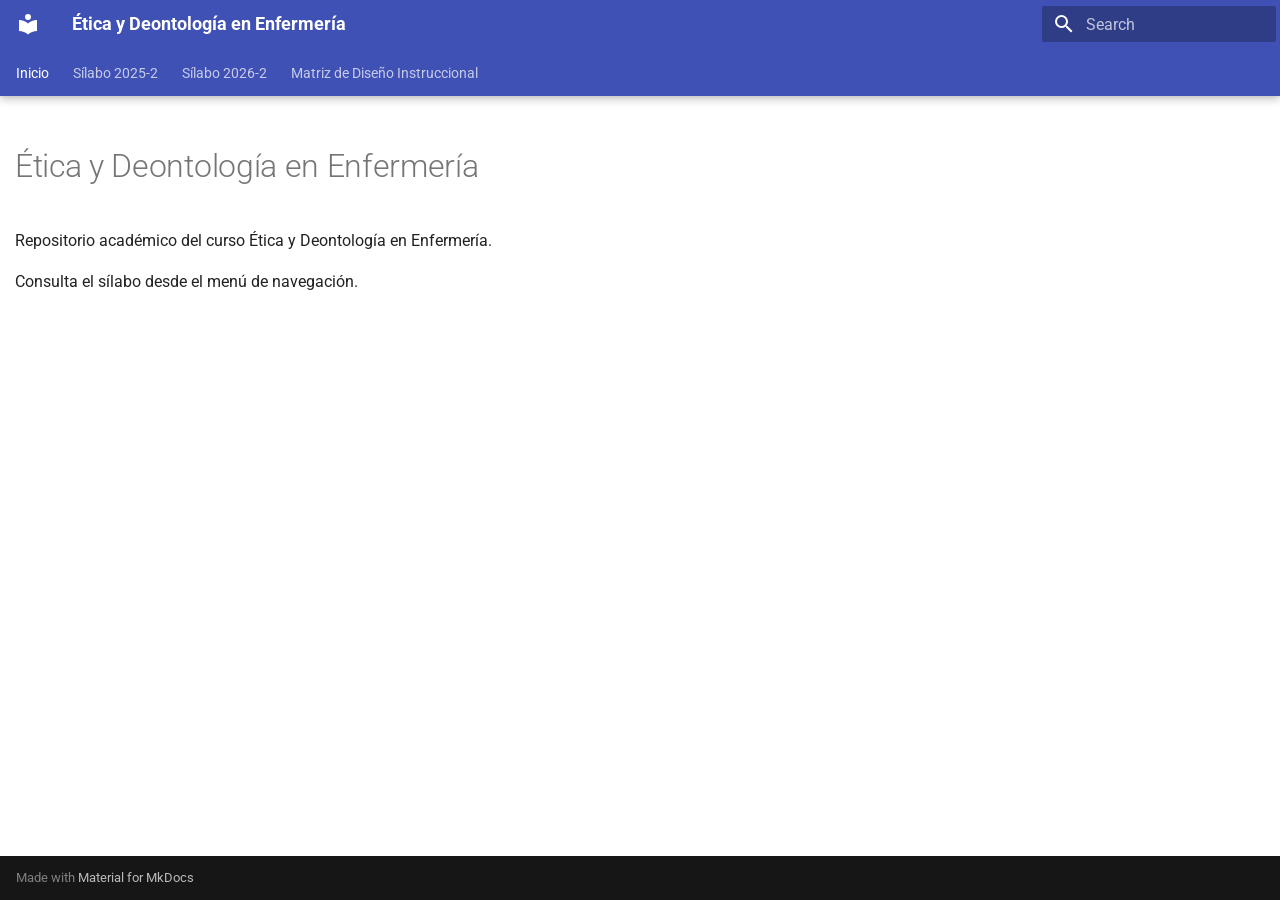
<file: index.html>
<!doctype html>
<html lang="en" class="no-js">
  <head>
    
      <meta charset="utf-8">
      <meta name="viewport" content="width=device-width,initial-scale=1">
      
      
      
        <link rel="canonical" href="https://262etica.github.io/262etica/">
      
      
      
        <link rel="next" href="silabo_etica_2025_2/">
      
      
        
      
      
      <link rel="icon" href="assets/images/favicon.png">
      <meta name="generator" content="mkdocs-1.6.1, mkdocs-material-9.7.6">
    
    
      
        <title>Ética y Deontología en Enfermería</title>
      
    
    
      <link rel="stylesheet" href="assets/stylesheets/main.484c7ddc.min.css">
      
      


    
    
      
    
    
      
        
        
        <link rel="preconnect" href="https://fonts.gstatic.com" crossorigin>
        <link rel="stylesheet" href="https://fonts.googleapis.com/css?family=Roboto:300,300i,400,400i,700,700i%7CRoboto+Mono:400,400i,700,700i&display=fallback">
        <style>:root{--md-text-font:"Roboto";--md-code-font:"Roboto Mono"}</style>
      
    
    
      <link rel="stylesheet" href="stylesheets/extra.css">
    
    <script>__md_scope=new URL(".",location),__md_hash=e=>[...e].reduce(((e,_)=>(e<<5)-e+_.charCodeAt(0)),0),__md_get=(e,_=localStorage,t=__md_scope)=>JSON.parse(_.getItem(t.pathname+"."+e)),__md_set=(e,_,t=localStorage,a=__md_scope)=>{try{t.setItem(a.pathname+"."+e,JSON.stringify(_))}catch(e){}}</script>
    
      

    
    
  </head>
  
  
    <body dir="ltr">
  
    
    <input class="md-toggle" data-md-toggle="drawer" type="checkbox" id="__drawer" autocomplete="off">
    <input class="md-toggle" data-md-toggle="search" type="checkbox" id="__search" autocomplete="off">
    <label class="md-overlay" for="__drawer"></label>
    <div data-md-component="skip">
      
        
        <a href="#etica-y-deontologia-en-enfermeria" class="md-skip">
          Skip to content
        </a>
      
    </div>
    <div data-md-component="announce">
      
    </div>
    
    
      

  

<header class="md-header md-header--shadow md-header--lifted" data-md-component="header">
  <nav class="md-header__inner md-grid" aria-label="Header">
    <a href="." title="Ética y Deontología en Enfermería" class="md-header__button md-logo" aria-label="Ética y Deontología en Enfermería" data-md-component="logo">
      
  
  <svg xmlns="http://www.w3.org/2000/svg" viewBox="0 0 24 24"><path d="M12 8a3 3 0 0 0 3-3 3 3 0 0 0-3-3 3 3 0 0 0-3 3 3 3 0 0 0 3 3m0 3.54C9.64 9.35 6.5 8 3 8v11c3.5 0 6.64 1.35 9 3.54 2.36-2.19 5.5-3.54 9-3.54V8c-3.5 0-6.64 1.35-9 3.54"/></svg>

    </a>
    <label class="md-header__button md-icon" for="__drawer">
      
      <svg xmlns="http://www.w3.org/2000/svg" viewBox="0 0 24 24"><path d="M3 6h18v2H3zm0 5h18v2H3zm0 5h18v2H3z"/></svg>
    </label>
    <div class="md-header__title" data-md-component="header-title">
      <div class="md-header__ellipsis">
        <div class="md-header__topic">
          <span class="md-ellipsis">
            Ética y Deontología en Enfermería
          </span>
        </div>
        <div class="md-header__topic" data-md-component="header-topic">
          <span class="md-ellipsis">
            
              Inicio
            
          </span>
        </div>
      </div>
    </div>
    
    
      <script>var palette=__md_get("__palette");if(palette&&palette.color){if("(prefers-color-scheme)"===palette.color.media){var media=matchMedia("(prefers-color-scheme: light)"),input=document.querySelector(media.matches?"[data-md-color-media='(prefers-color-scheme: light)']":"[data-md-color-media='(prefers-color-scheme: dark)']");palette.color.media=input.getAttribute("data-md-color-media"),palette.color.scheme=input.getAttribute("data-md-color-scheme"),palette.color.primary=input.getAttribute("data-md-color-primary"),palette.color.accent=input.getAttribute("data-md-color-accent")}for(var[key,value]of Object.entries(palette.color))document.body.setAttribute("data-md-color-"+key,value)}</script>
    
    
    
      
      
        <label class="md-header__button md-icon" for="__search">
          
          <svg xmlns="http://www.w3.org/2000/svg" viewBox="0 0 24 24"><path d="M9.5 3A6.5 6.5 0 0 1 16 9.5c0 1.61-.59 3.09-1.56 4.23l.27.27h.79l5 5-1.5 1.5-5-5v-.79l-.27-.27A6.52 6.52 0 0 1 9.5 16 6.5 6.5 0 0 1 3 9.5 6.5 6.5 0 0 1 9.5 3m0 2C7 5 5 7 5 9.5S7 14 9.5 14 14 12 14 9.5 12 5 9.5 5"/></svg>
        </label>
        <div class="md-search" data-md-component="search" role="dialog">
  <label class="md-search__overlay" for="__search"></label>
  <div class="md-search__inner" role="search">
    <form class="md-search__form" name="search">
      <input type="text" class="md-search__input" name="query" aria-label="Search" placeholder="Search" autocapitalize="off" autocorrect="off" autocomplete="off" spellcheck="false" data-md-component="search-query" required>
      <label class="md-search__icon md-icon" for="__search">
        
        <svg xmlns="http://www.w3.org/2000/svg" viewBox="0 0 24 24"><path d="M9.5 3A6.5 6.5 0 0 1 16 9.5c0 1.61-.59 3.09-1.56 4.23l.27.27h.79l5 5-1.5 1.5-5-5v-.79l-.27-.27A6.52 6.52 0 0 1 9.5 16 6.5 6.5 0 0 1 3 9.5 6.5 6.5 0 0 1 9.5 3m0 2C7 5 5 7 5 9.5S7 14 9.5 14 14 12 14 9.5 12 5 9.5 5"/></svg>
        
        <svg xmlns="http://www.w3.org/2000/svg" viewBox="0 0 24 24"><path d="M20 11v2H8l5.5 5.5-1.42 1.42L4.16 12l7.92-7.92L13.5 5.5 8 11z"/></svg>
      </label>
      <nav class="md-search__options" aria-label="Search">
        
        <button type="reset" class="md-search__icon md-icon" title="Clear" aria-label="Clear" tabindex="-1">
          
          <svg xmlns="http://www.w3.org/2000/svg" viewBox="0 0 24 24"><path d="M19 6.41 17.59 5 12 10.59 6.41 5 5 6.41 10.59 12 5 17.59 6.41 19 12 13.41 17.59 19 19 17.59 13.41 12z"/></svg>
        </button>
      </nav>
      
    </form>
    <div class="md-search__output">
      <div class="md-search__scrollwrap" tabindex="0" data-md-scrollfix>
        <div class="md-search-result" data-md-component="search-result">
          <div class="md-search-result__meta">
            Initializing search
          </div>
          <ol class="md-search-result__list" role="presentation"></ol>
        </div>
      </div>
    </div>
  </div>
</div>
      
    
    
  </nav>
  
    
      
<nav class="md-tabs" aria-label="Tabs" data-md-component="tabs">
  <div class="md-grid">
    <ul class="md-tabs__list">
      
        
  
  
  
    
  
  
    <li class="md-tabs__item md-tabs__item--active">
      <a href="." class="md-tabs__link">
        
  
  
    
  
  Inicio

      </a>
    </li>
  

      
        
  
  
  
  
    <li class="md-tabs__item">
      <a href="silabo_etica_2025_2/" class="md-tabs__link">
        
  
  
    
  
  Sílabo 2025-2

      </a>
    </li>
  

      
        
  
  
  
  
    <li class="md-tabs__item">
      <a href="silabo_etica_2026_2/" class="md-tabs__link">
        
  
  
    
  
  Sílabo 2026-2

      </a>
    </li>
  

      
        
  
  
  
  
    <li class="md-tabs__item">
      <a href="mdi_matriz_diseno_instruccional/" class="md-tabs__link">
        
  
  
    
  
  Matriz de Diseño Instruccional

      </a>
    </li>
  

      
    </ul>
  </div>
</nav>
    
  
</header>
    
    <div class="md-container" data-md-component="container">
      
      
        
      
      <main class="md-main" data-md-component="main">
        <div class="md-main__inner md-grid">
          
            
              
              <div class="md-sidebar md-sidebar--primary" data-md-component="sidebar" data-md-type="navigation" >
                <div class="md-sidebar__scrollwrap">
                  <div class="md-sidebar__inner">
                    


  


<nav class="md-nav md-nav--primary md-nav--lifted" aria-label="Navigation" data-md-level="0">
  <label class="md-nav__title" for="__drawer">
    <a href="." title="Ética y Deontología en Enfermería" class="md-nav__button md-logo" aria-label="Ética y Deontología en Enfermería" data-md-component="logo">
      
  
  <svg xmlns="http://www.w3.org/2000/svg" viewBox="0 0 24 24"><path d="M12 8a3 3 0 0 0 3-3 3 3 0 0 0-3-3 3 3 0 0 0-3 3 3 3 0 0 0 3 3m0 3.54C9.64 9.35 6.5 8 3 8v11c3.5 0 6.64 1.35 9 3.54 2.36-2.19 5.5-3.54 9-3.54V8c-3.5 0-6.64 1.35-9 3.54"/></svg>

    </a>
    Ética y Deontología en Enfermería
  </label>
  
  <ul class="md-nav__list" data-md-scrollfix>
    
      
      
  
  
    
  
  
  
    <li class="md-nav__item md-nav__item--active">
      
      <input class="md-nav__toggle md-toggle" type="checkbox" id="__toc">
      
      
        
      
      
      <a href="." class="md-nav__link md-nav__link--active">
        
  
  
  <span class="md-ellipsis">
    
  
    Inicio
  

    
  </span>
  
  

      </a>
      
    </li>
  

    
      
      
  
  
  
  
    <li class="md-nav__item">
      <a href="silabo_etica_2025_2/" class="md-nav__link">
        
  
  
  <span class="md-ellipsis">
    
  
    Sílabo 2025-2
  

    
  </span>
  
  

      </a>
    </li>
  

    
      
      
  
  
  
  
    <li class="md-nav__item">
      <a href="silabo_etica_2026_2/" class="md-nav__link">
        
  
  
  <span class="md-ellipsis">
    
  
    Sílabo 2026-2
  

    
  </span>
  
  

      </a>
    </li>
  

    
      
      
  
  
  
  
    <li class="md-nav__item">
      <a href="mdi_matriz_diseno_instruccional/" class="md-nav__link">
        
  
  
  <span class="md-ellipsis">
    
  
    Matriz de Diseño Instruccional
  

    
  </span>
  
  

      </a>
    </li>
  

    
  </ul>
</nav>
                  </div>
                </div>
              </div>
            
            
              
              <div class="md-sidebar md-sidebar--secondary" data-md-component="sidebar" data-md-type="toc" >
                <div class="md-sidebar__scrollwrap">
                  <div class="md-sidebar__inner">
                    

<nav class="md-nav md-nav--secondary" aria-label="Table of contents">
  
  
  
    
  
  
</nav>
                  </div>
                </div>
              </div>
            
          
          
            <div class="md-content" data-md-component="content">
              
              <article class="md-content__inner md-typeset">
                
                  



<h1 id="etica-y-deontologia-en-enfermeria">Ética y Deontología en Enfermería</h1>
<p>Repositorio académico del curso Ética y Deontología en Enfermería.</p>
<p>Consulta el sílabo desde el menú de navegación.</p>












                
              </article>
            </div>
          
          
<script>var target=document.getElementById(location.hash.slice(1));target&&target.name&&(target.checked=target.name.startsWith("__tabbed_"))</script>
        </div>
        
          <button type="button" class="md-top md-icon" data-md-component="top" hidden>
  
  <svg xmlns="http://www.w3.org/2000/svg" viewBox="0 0 24 24"><path d="M13 20h-2V8l-5.5 5.5-1.42-1.42L12 4.16l7.92 7.92-1.42 1.42L13 8z"/></svg>
  Back to top
</button>
        
      </main>
      
        <footer class="md-footer">
  
  <div class="md-footer-meta md-typeset">
    <div class="md-footer-meta__inner md-grid">
      <div class="md-copyright">
  
  
    Made with
    <a href="https://squidfunk.github.io/mkdocs-material/" target="_blank" rel="noopener">
      Material for MkDocs
    </a>
  
</div>
      
    </div>
  </div>
</footer>
      
    </div>
    <div class="md-dialog" data-md-component="dialog">
      <div class="md-dialog__inner md-typeset"></div>
    </div>
    
    
    
      
      
      <script id="__config" type="application/json">{"annotate": null, "base": ".", "features": ["navigation.instant", "navigation.tracking", "navigation.top", "navigation.tabs", "navigation.tabs.sticky", "content.code.copy"], "search": "assets/javascripts/workers/search.2c215733.min.js", "tags": null, "translations": {"clipboard.copied": "Copied to clipboard", "clipboard.copy": "Copy to clipboard", "search.result.more.one": "1 more on this page", "search.result.more.other": "# more on this page", "search.result.none": "No matching documents", "search.result.one": "1 matching document", "search.result.other": "# matching documents", "search.result.placeholder": "Type to start searching", "search.result.term.missing": "Missing", "select.version": "Select version"}, "version": null}</script>
    
    
      <script src="assets/javascripts/bundle.79ae519e.min.js"></script>
      
    
  </body>
</html>
</file>
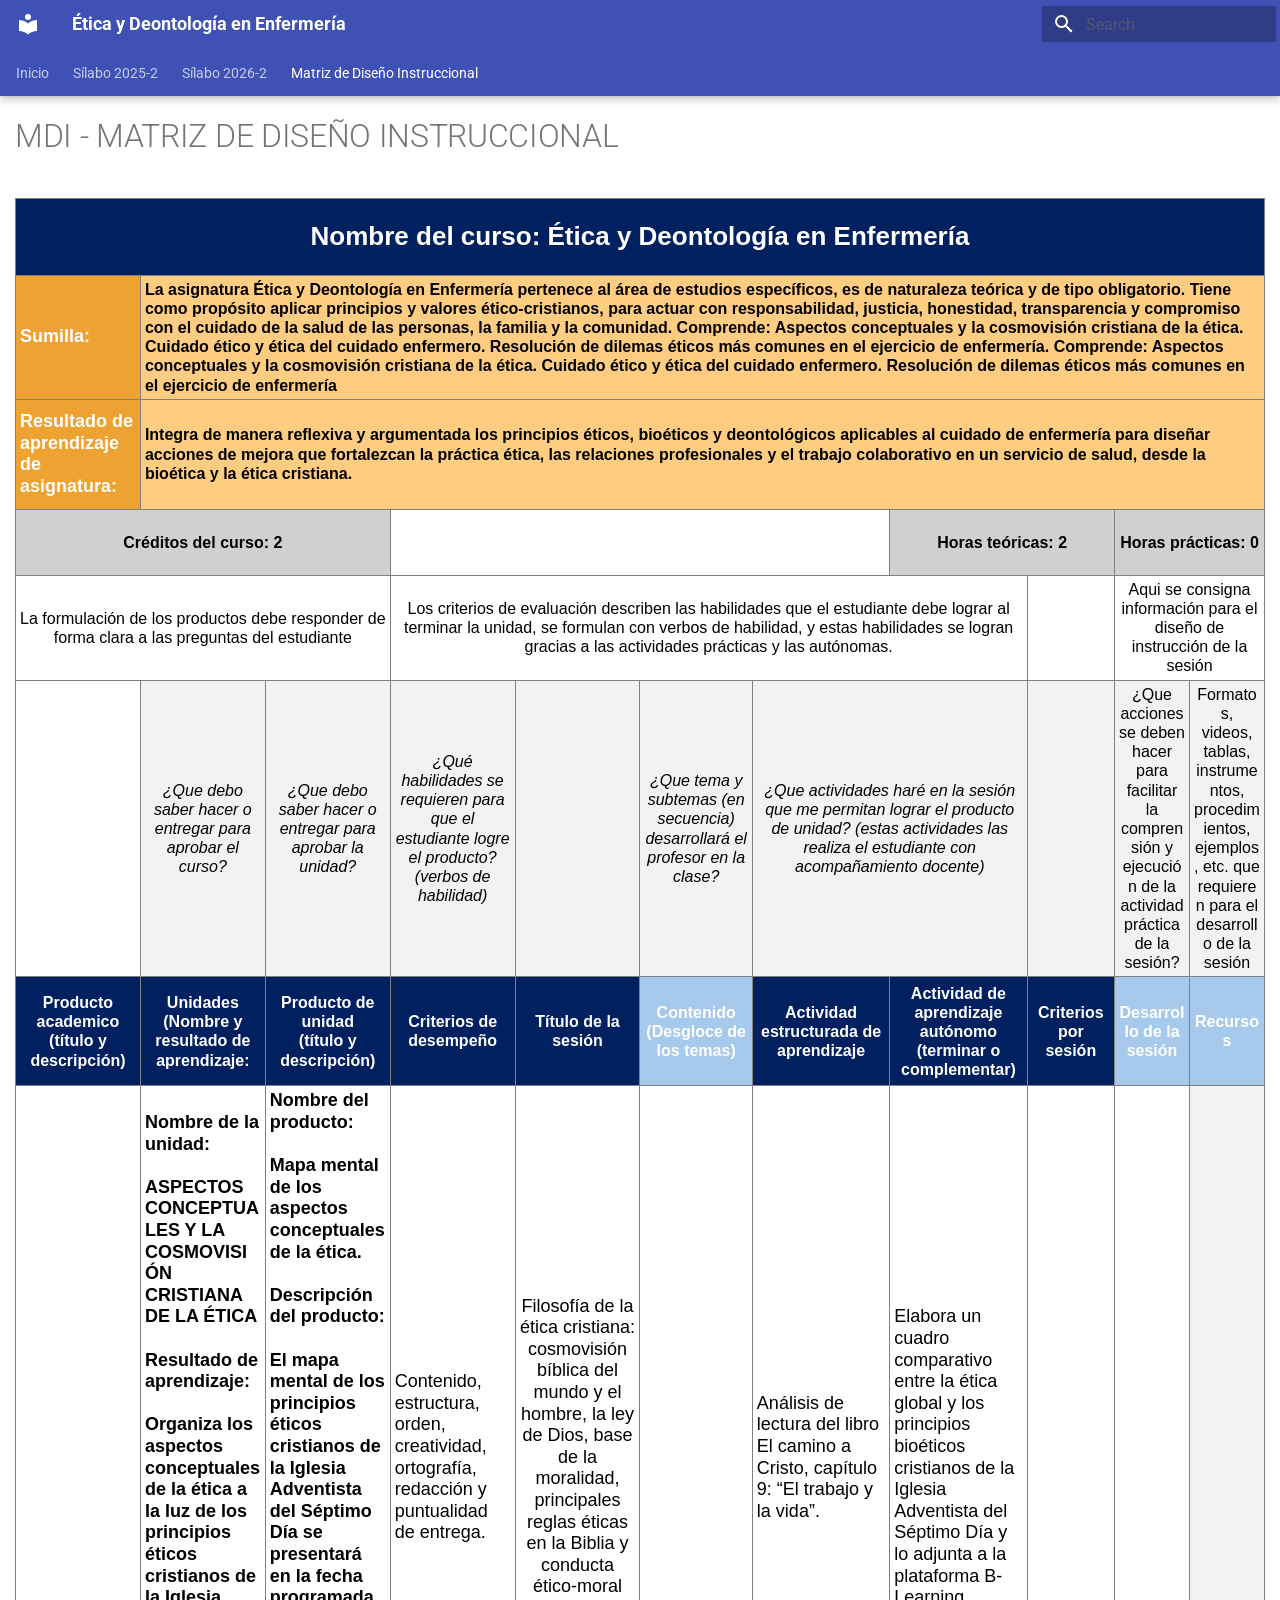
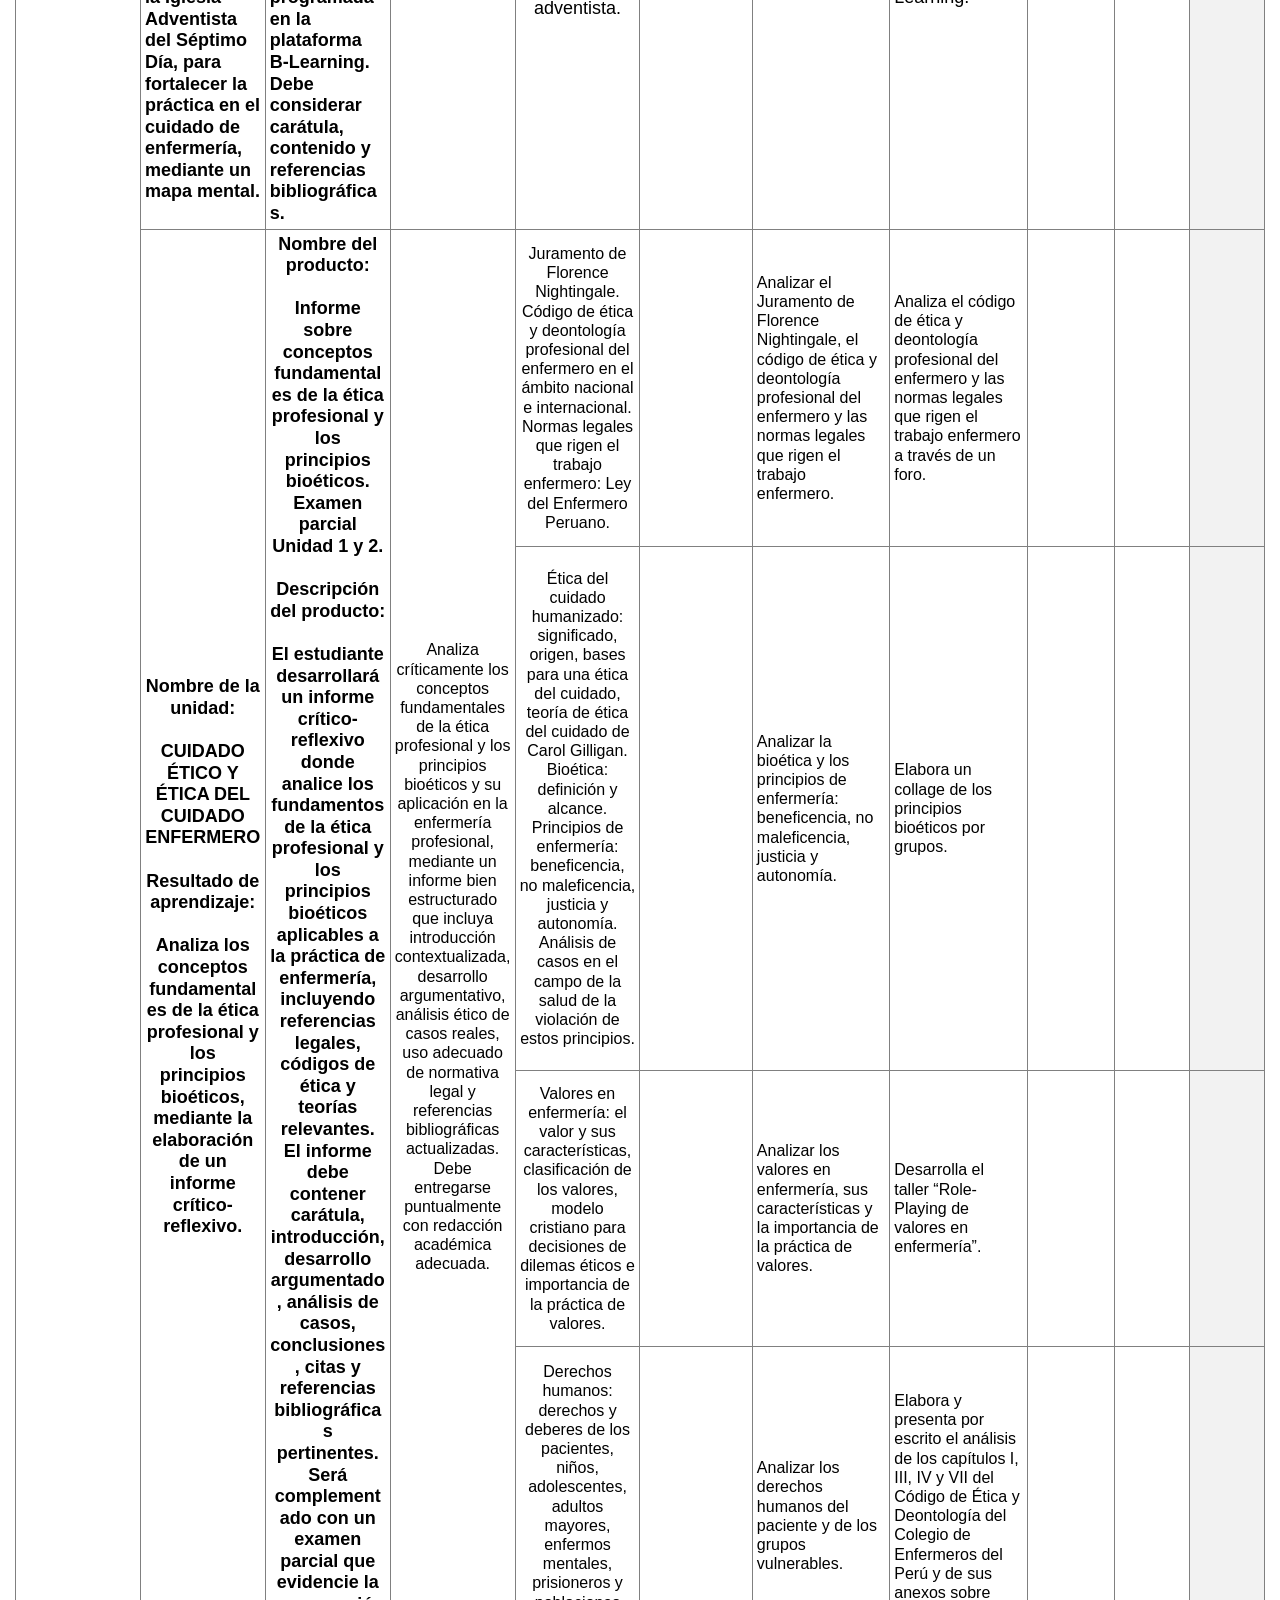
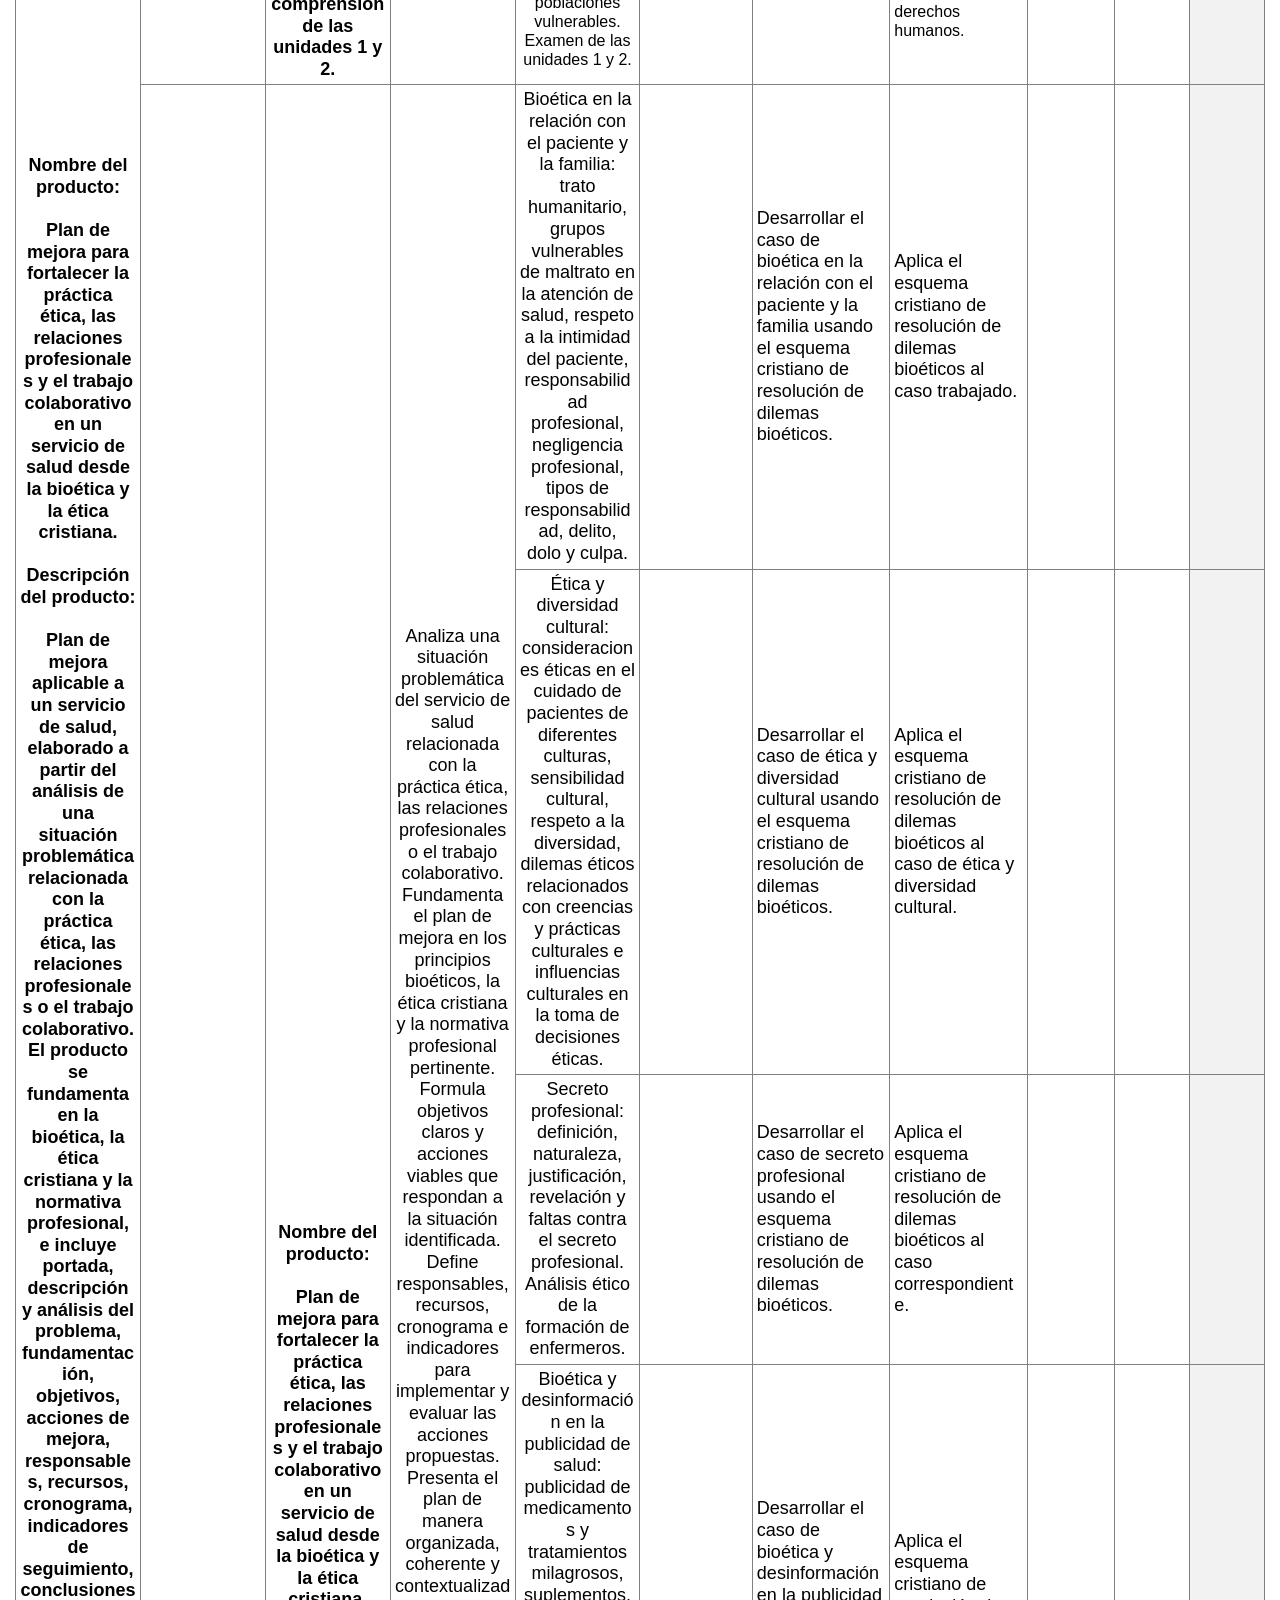
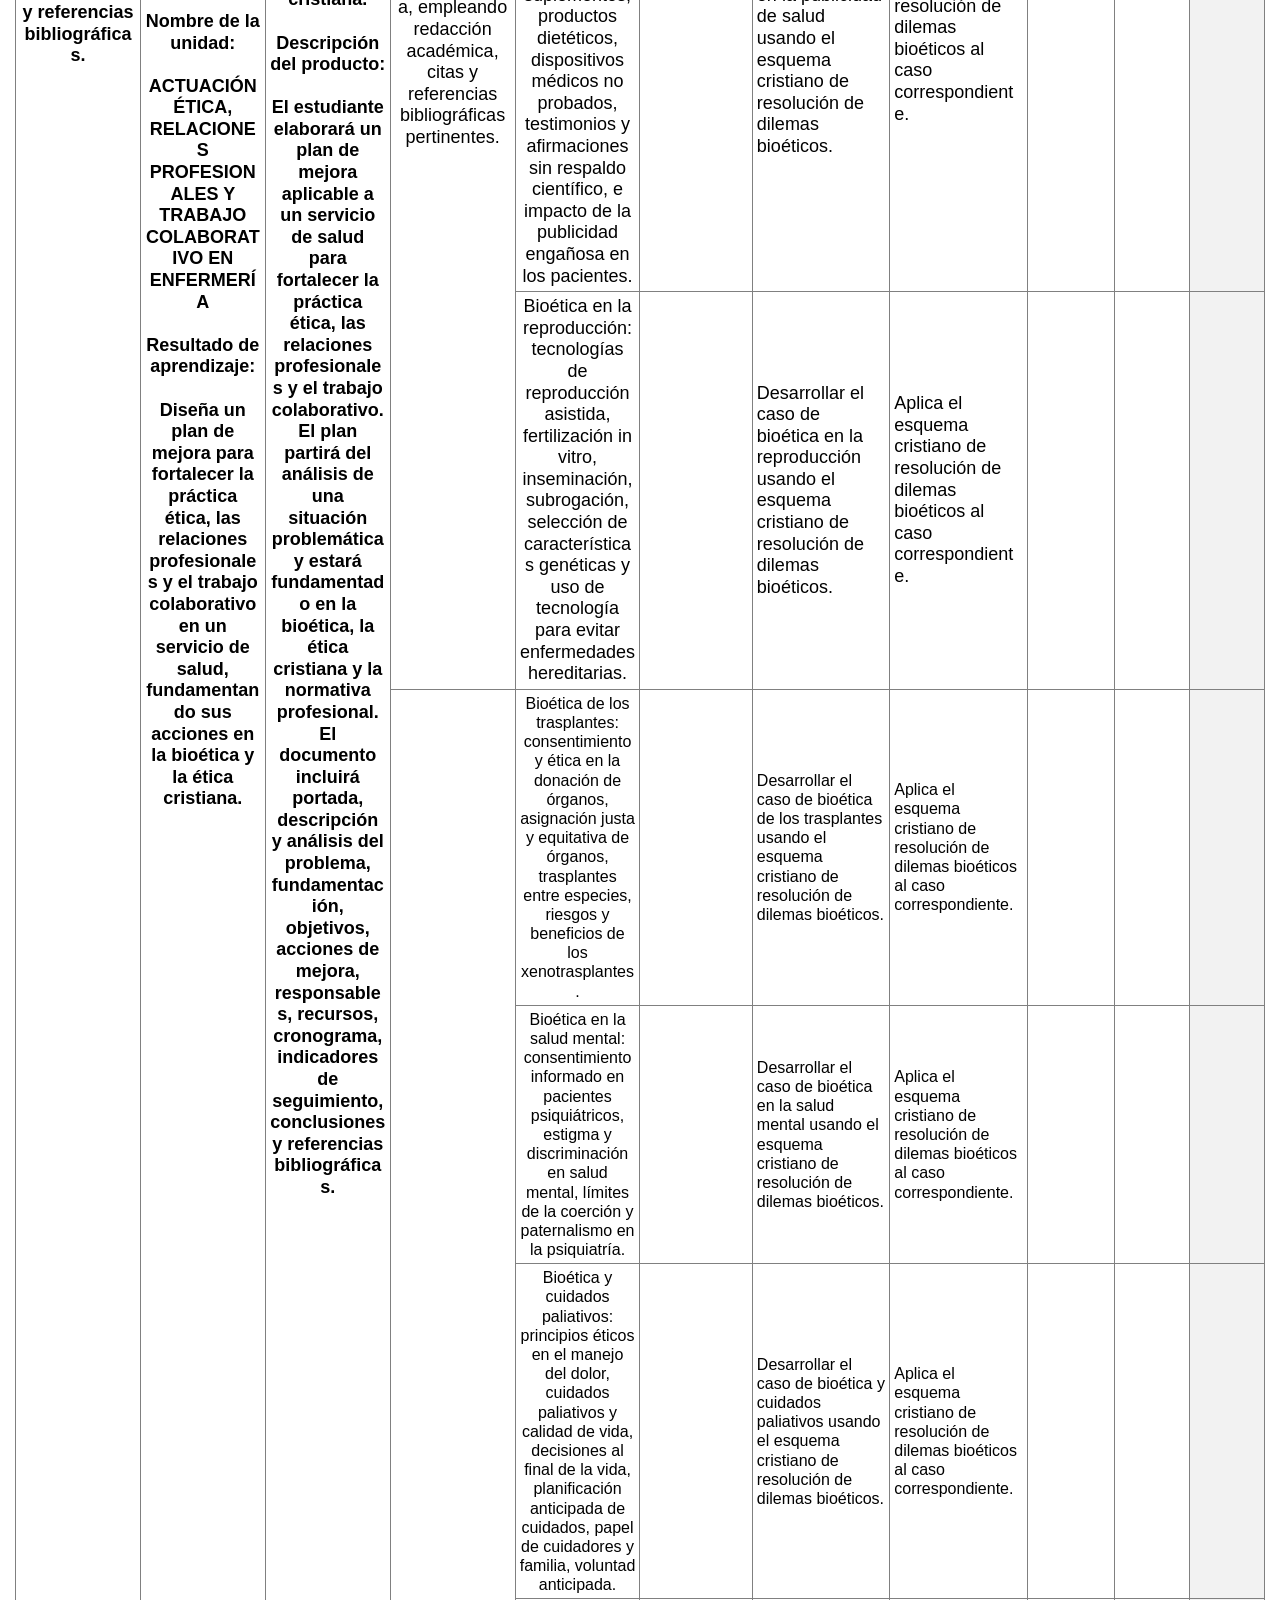
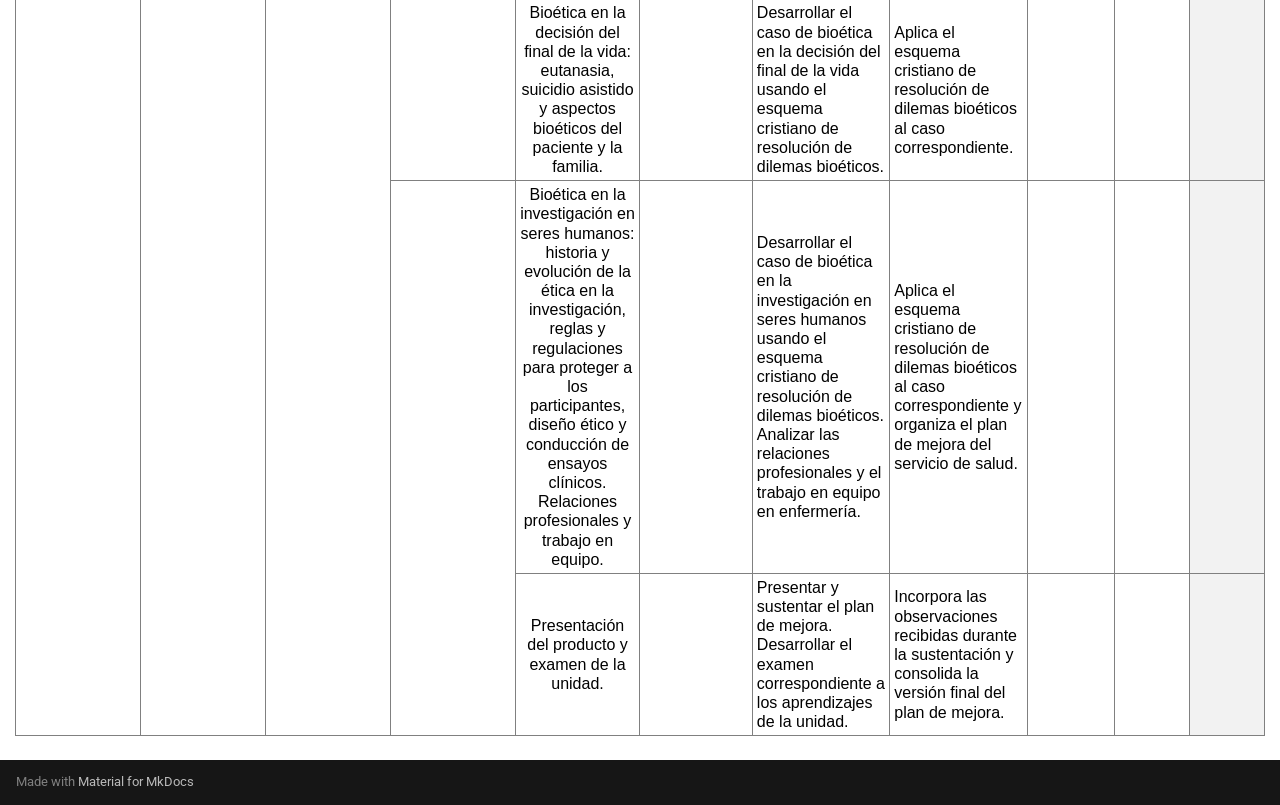
<file: mdi_matriz_diseno_instruccional/index.html>
<!doctype html>
<html lang="en" class="no-js">
  <head>
    
      <meta charset="utf-8">
      <meta name="viewport" content="width=device-width,initial-scale=1">
      
      
      
        <link rel="canonical" href="https://262etica.github.io/262etica/mdi_matriz_diseno_instruccional/">
      
      
        <link rel="prev" href="../silabo_etica_2026_2/">
      
      
      
        
      
      
      <link rel="icon" href="../assets/images/favicon.png">
      <meta name="generator" content="mkdocs-1.6.1, mkdocs-material-9.7.6">
    
    
      
        <title>Matriz de Diseño Instruccional - Ética y Deontología en Enfermería</title>
      
    
    
      <link rel="stylesheet" href="../assets/stylesheets/main.484c7ddc.min.css">
      
      


    
    
      
    
    
      
        
        
        <link rel="preconnect" href="https://fonts.gstatic.com" crossorigin>
        <link rel="stylesheet" href="https://fonts.googleapis.com/css?family=Roboto:300,300i,400,400i,700,700i%7CRoboto+Mono:400,400i,700,700i&display=fallback">
        <style>:root{--md-text-font:"Roboto";--md-code-font:"Roboto Mono"}</style>
      
    
    
      <link rel="stylesheet" href="../stylesheets/extra.css">
    
    <script>__md_scope=new URL("..",location),__md_hash=e=>[...e].reduce(((e,_)=>(e<<5)-e+_.charCodeAt(0)),0),__md_get=(e,_=localStorage,t=__md_scope)=>JSON.parse(_.getItem(t.pathname+"."+e)),__md_set=(e,_,t=localStorage,a=__md_scope)=>{try{t.setItem(a.pathname+"."+e,JSON.stringify(_))}catch(e){}}</script>
    
      

    
    
  </head>
  
  
    <body dir="ltr">
  
    
    <input class="md-toggle" data-md-toggle="drawer" type="checkbox" id="__drawer" autocomplete="off">
    <input class="md-toggle" data-md-toggle="search" type="checkbox" id="__search" autocomplete="off">
    <label class="md-overlay" for="__drawer"></label>
    <div data-md-component="skip">
      
        
        <a href="#mdi-matriz-de-diseno-instruccional" class="md-skip">
          Skip to content
        </a>
      
    </div>
    <div data-md-component="announce">
      
    </div>
    
    
      

  

<header class="md-header md-header--shadow md-header--lifted" data-md-component="header">
  <nav class="md-header__inner md-grid" aria-label="Header">
    <a href=".." title="Ética y Deontología en Enfermería" class="md-header__button md-logo" aria-label="Ética y Deontología en Enfermería" data-md-component="logo">
      
  
  <svg xmlns="http://www.w3.org/2000/svg" viewBox="0 0 24 24"><path d="M12 8a3 3 0 0 0 3-3 3 3 0 0 0-3-3 3 3 0 0 0-3 3 3 3 0 0 0 3 3m0 3.54C9.64 9.35 6.5 8 3 8v11c3.5 0 6.64 1.35 9 3.54 2.36-2.19 5.5-3.54 9-3.54V8c-3.5 0-6.64 1.35-9 3.54"/></svg>

    </a>
    <label class="md-header__button md-icon" for="__drawer">
      
      <svg xmlns="http://www.w3.org/2000/svg" viewBox="0 0 24 24"><path d="M3 6h18v2H3zm0 5h18v2H3zm0 5h18v2H3z"/></svg>
    </label>
    <div class="md-header__title" data-md-component="header-title">
      <div class="md-header__ellipsis">
        <div class="md-header__topic">
          <span class="md-ellipsis">
            Ética y Deontología en Enfermería
          </span>
        </div>
        <div class="md-header__topic" data-md-component="header-topic">
          <span class="md-ellipsis">
            
              Matriz de Diseño Instruccional
            
          </span>
        </div>
      </div>
    </div>
    
    
      <script>var palette=__md_get("__palette");if(palette&&palette.color){if("(prefers-color-scheme)"===palette.color.media){var media=matchMedia("(prefers-color-scheme: light)"),input=document.querySelector(media.matches?"[data-md-color-media='(prefers-color-scheme: light)']":"[data-md-color-media='(prefers-color-scheme: dark)']");palette.color.media=input.getAttribute("data-md-color-media"),palette.color.scheme=input.getAttribute("data-md-color-scheme"),palette.color.primary=input.getAttribute("data-md-color-primary"),palette.color.accent=input.getAttribute("data-md-color-accent")}for(var[key,value]of Object.entries(palette.color))document.body.setAttribute("data-md-color-"+key,value)}</script>
    
    
    
      
      
        <label class="md-header__button md-icon" for="__search">
          
          <svg xmlns="http://www.w3.org/2000/svg" viewBox="0 0 24 24"><path d="M9.5 3A6.5 6.5 0 0 1 16 9.5c0 1.61-.59 3.09-1.56 4.23l.27.27h.79l5 5-1.5 1.5-5-5v-.79l-.27-.27A6.52 6.52 0 0 1 9.5 16 6.5 6.5 0 0 1 3 9.5 6.5 6.5 0 0 1 9.5 3m0 2C7 5 5 7 5 9.5S7 14 9.5 14 14 12 14 9.5 12 5 9.5 5"/></svg>
        </label>
        <div class="md-search" data-md-component="search" role="dialog">
  <label class="md-search__overlay" for="__search"></label>
  <div class="md-search__inner" role="search">
    <form class="md-search__form" name="search">
      <input type="text" class="md-search__input" name="query" aria-label="Search" placeholder="Search" autocapitalize="off" autocorrect="off" autocomplete="off" spellcheck="false" data-md-component="search-query" required>
      <label class="md-search__icon md-icon" for="__search">
        
        <svg xmlns="http://www.w3.org/2000/svg" viewBox="0 0 24 24"><path d="M9.5 3A6.5 6.5 0 0 1 16 9.5c0 1.61-.59 3.09-1.56 4.23l.27.27h.79l5 5-1.5 1.5-5-5v-.79l-.27-.27A6.52 6.52 0 0 1 9.5 16 6.5 6.5 0 0 1 3 9.5 6.5 6.5 0 0 1 9.5 3m0 2C7 5 5 7 5 9.5S7 14 9.5 14 14 12 14 9.5 12 5 9.5 5"/></svg>
        
        <svg xmlns="http://www.w3.org/2000/svg" viewBox="0 0 24 24"><path d="M20 11v2H8l5.5 5.5-1.42 1.42L4.16 12l7.92-7.92L13.5 5.5 8 11z"/></svg>
      </label>
      <nav class="md-search__options" aria-label="Search">
        
        <button type="reset" class="md-search__icon md-icon" title="Clear" aria-label="Clear" tabindex="-1">
          
          <svg xmlns="http://www.w3.org/2000/svg" viewBox="0 0 24 24"><path d="M19 6.41 17.59 5 12 10.59 6.41 5 5 6.41 10.59 12 5 17.59 6.41 19 12 13.41 17.59 19 19 17.59 13.41 12z"/></svg>
        </button>
      </nav>
      
    </form>
    <div class="md-search__output">
      <div class="md-search__scrollwrap" tabindex="0" data-md-scrollfix>
        <div class="md-search-result" data-md-component="search-result">
          <div class="md-search-result__meta">
            Initializing search
          </div>
          <ol class="md-search-result__list" role="presentation"></ol>
        </div>
      </div>
    </div>
  </div>
</div>
      
    
    
  </nav>
  
    
      
<nav class="md-tabs" aria-label="Tabs" data-md-component="tabs">
  <div class="md-grid">
    <ul class="md-tabs__list">
      
        
  
  
  
  
    <li class="md-tabs__item">
      <a href=".." class="md-tabs__link">
        
  
  
    
  
  Inicio

      </a>
    </li>
  

      
        
  
  
  
  
    <li class="md-tabs__item">
      <a href="../silabo_etica_2025_2/" class="md-tabs__link">
        
  
  
    
  
  Sílabo 2025-2

      </a>
    </li>
  

      
        
  
  
  
  
    <li class="md-tabs__item">
      <a href="../silabo_etica_2026_2/" class="md-tabs__link">
        
  
  
    
  
  Sílabo 2026-2

      </a>
    </li>
  

      
        
  
  
  
    
  
  
    <li class="md-tabs__item md-tabs__item--active">
      <a href="./" class="md-tabs__link">
        
  
  
    
  
  Matriz de Diseño Instruccional

      </a>
    </li>
  

      
    </ul>
  </div>
</nav>
    
  
</header>
    
    <div class="md-container" data-md-component="container">
      
      
        
      
      <main class="md-main" data-md-component="main">
        <div class="md-main__inner md-grid">
          
            
              
              <div class="md-sidebar md-sidebar--primary" data-md-component="sidebar" data-md-type="navigation" >
                <div class="md-sidebar__scrollwrap">
                  <div class="md-sidebar__inner">
                    


  


<nav class="md-nav md-nav--primary md-nav--lifted" aria-label="Navigation" data-md-level="0">
  <label class="md-nav__title" for="__drawer">
    <a href=".." title="Ética y Deontología en Enfermería" class="md-nav__button md-logo" aria-label="Ética y Deontología en Enfermería" data-md-component="logo">
      
  
  <svg xmlns="http://www.w3.org/2000/svg" viewBox="0 0 24 24"><path d="M12 8a3 3 0 0 0 3-3 3 3 0 0 0-3-3 3 3 0 0 0-3 3 3 3 0 0 0 3 3m0 3.54C9.64 9.35 6.5 8 3 8v11c3.5 0 6.64 1.35 9 3.54 2.36-2.19 5.5-3.54 9-3.54V8c-3.5 0-6.64 1.35-9 3.54"/></svg>

    </a>
    Ética y Deontología en Enfermería
  </label>
  
  <ul class="md-nav__list" data-md-scrollfix>
    
      
      
  
  
  
  
    <li class="md-nav__item">
      <a href=".." class="md-nav__link">
        
  
  
  <span class="md-ellipsis">
    
  
    Inicio
  

    
  </span>
  
  

      </a>
    </li>
  

    
      
      
  
  
  
  
    <li class="md-nav__item">
      <a href="../silabo_etica_2025_2/" class="md-nav__link">
        
  
  
  <span class="md-ellipsis">
    
  
    Sílabo 2025-2
  

    
  </span>
  
  

      </a>
    </li>
  

    
      
      
  
  
  
  
    <li class="md-nav__item">
      <a href="../silabo_etica_2026_2/" class="md-nav__link">
        
  
  
  <span class="md-ellipsis">
    
  
    Sílabo 2026-2
  

    
  </span>
  
  

      </a>
    </li>
  

    
      
      
  
  
    
  
  
  
    <li class="md-nav__item md-nav__item--active">
      
      <input class="md-nav__toggle md-toggle" type="checkbox" id="__toc">
      
      
        
      
      
      <a href="./" class="md-nav__link md-nav__link--active">
        
  
  
  <span class="md-ellipsis">
    
  
    Matriz de Diseño Instruccional
  

    
  </span>
  
  

      </a>
      
    </li>
  

    
  </ul>
</nav>
                  </div>
                </div>
              </div>
            
            
              
              <div class="md-sidebar md-sidebar--secondary" data-md-component="sidebar" data-md-type="toc" >
                <div class="md-sidebar__scrollwrap">
                  <div class="md-sidebar__inner">
                    

<nav class="md-nav md-nav--secondary" aria-label="Table of contents">
  
  
  
    
  
  
</nav>
                  </div>
                </div>
              </div>
            
          
          
            <div class="md-content" data-md-component="content">
              
              <article class="md-content__inner md-typeset">
                
                  



<h1 id="mdi-matriz-de-diseno-instruccional">MDI - MATRIZ DE DISEÑO INSTRUCCIONAL</h1>
<!-- Transcripcion estructural de la hoja MDI del archivo Excel original. -->

<style>
.md-sidebar--primary { display: none !important; }
.md-sidebar--secondary { display: none !important; }
.md-content { margin-left: 0 !important; margin-right: 0 !important; max-width: none !important; }
.md-content__inner { margin-left: 0 !important; margin-right: 0 !important; max-width: none !important; }
.md-main__inner { width: 100% !important; max-width: none !important; margin: 0 !important; padding-left: 0.75rem; padding-right: 0.75rem; }
.mdi-wrap { overflow-x: visible; width: 100%; }
.mdi-grid { border-collapse: collapse; table-layout: fixed; font-family: Calibri, Arial, sans-serif; font-size: 10px; width: 100%; min-width: 0; }
.mdi-grid td { border: 1px solid #808080; padding: 4px; white-space: normal; overflow-wrap: break-word; word-break: normal; hyphens: auto; line-height: 1.2; }
</style>

<div class="mdi-wrap">
<table class="mdi-grid">
<colgroup>
  <col style="width:10%">
  <col style="width:10%">
  <col style="width:10%">
  <col style="width:10%">
  <col style="width:10%">
  <col style="width:9%">
  <col style="width:11%">
  <col style="width:11%">
  <col style="width:7%">
  <col style="width:6%">
  <col style="width:6%">
</colgroup>
<tbody>
<tr style="height:77px">
  <td colspan="11" style="background:#002060;color:#FFFFFF;font-size:26px;font-weight:bold;font-style:normal;text-align:center;vertical-align:middle">Nombre del curso: &#201;tica    y    Deontolog&#237;a    en    Enfermer&#237;a</td>
</tr>
<tr style="height:85px">
  <td style="background:#EDA232;color:#FFFFFF;font-size:18px;font-weight:bold;font-style:normal;text-align:left;vertical-align:middle">Sumilla:</td>
  <td colspan="10" style="background:#FFCD82;color:#000000;font-size:16px;font-weight:bold;font-style:normal;text-align:left;vertical-align:middle">La    asignatura    &#201;tica    y    Deontolog&#237;a    en    Enfermer&#237;a    pertenece    al    &#225;rea    de    estudios    espec&#237;ficos,    es    de    naturaleza    te&#243;rica    y    de    tipo    obligatorio.    Tiene    como prop&#243;sito    aplicar    principios    y    valores    &#233;tico-cristianos,    para    actuar    con    responsabilidad,    justicia,    honestidad,    transparencia    y    compromiso    con    el cuidado    de    la    salud    de    las    personas,    la    familia    y    la    comunidad.    Comprende:    Aspectos    conceptuales    y    la    cosmovisi&#243;n    cristiana    de    la    &#233;tica.    Cuidado &#233;tico    y    &#233;tica    del    cuidado    enfermero.    Resoluci&#243;n    de    dilemas    &#233;ticos    m&#225;s    comunes    en    el    ejercicio    de    enfermer&#237;a.    Comprende:    Aspectos    conceptuales    y    la cosmovisi&#243;n    cristiana    de    la    &#233;tica.    Cuidado    &#233;tico    y    &#233;tica    del    cuidado    enfermero.    Resoluci&#243;n    de    dilemas    &#233;ticos    m&#225;s    comunes    en    el    ejercicio    de enfermer&#237;a</td>
</tr>
<tr style="height:110px">
  <td style="background:#EDA232;color:#FFFFFF;font-size:18px;font-weight:bold;font-style:normal;text-align:left;vertical-align:middle">Resultado de aprendizaje de asignatura:</td>
  <td colspan="10" style="background:#FFCD82;color:#000000;font-size:16px;font-weight:bold;font-style:normal;text-align:left;vertical-align:middle">Integra de manera reflexiva y argumentada los principios éticos, bioéticos y deontológicos aplicables al cuidado de enfermería para diseñar acciones de mejora que fortalezcan la práctica ética, las relaciones profesionales y el trabajo colaborativo en un servicio de salud, desde la bioética y la ética cristiana.</td>
</tr>
<tr style="height:66px">
  <td colspan="3" style="background:#D0D0D0;color:#000000;font-size:16px;font-weight:bold;font-style:normal;text-align:center;vertical-align:middle">Cr&#233;ditos del curso: 2</td>
  <td colspan="4" style="background:#FFFFFF;color:#FFFFFF;font-size:16px;font-weight:bold;font-style:normal;text-align:center;vertical-align:middle">4</td>
  <td colspan="2" style="background:#D0D0D0;color:#000000;font-size:16px;font-weight:bold;font-style:normal;text-align:center;vertical-align:middle">Horas te&#243;ricas: 2</td>
  <td colspan="2" style="background:#D0D0D0;color:#000000;font-size:16px;font-weight:bold;font-style:normal;text-align:center;vertical-align:middle">Horas pr&#225;cticas: 0</td>
</tr>
<tr style="height:63px">
  <td colspan="3" style="background:#FFFFFF;color:#000000;font-size:16px;font-weight:normal;font-style:normal;text-align:center;vertical-align:middle">La formulaci&#243;n de los productos debe responder de forma clara a las preguntas del estudiante</td>
  <td colspan="5" style="background:#FFFFFF;color:#000000;font-size:16px;font-weight:normal;font-style:normal;text-align:center;vertical-align:middle">Los criterios de evaluaci&#243;n describen las habilidades que el estudiante debe lograr al terminar la unidad, se formulan con verbos de habilidad, y estas habilidades se logran gracias a las actividades pr&#225;cticas y las aut&#243;nomas.</td>
  <td style="background:#FFFFFF;color:#000000;font-size:16px;font-weight:normal;font-style:normal;text-align:center;vertical-align:middle">&nbsp;</td>
  <td colspan="2" style="background:#FFFFFF;color:#000000;font-size:16px;font-weight:normal;font-style:normal;text-align:center;vertical-align:middle">Aqui se consigna informaci&#243;n para el dise&#241;o de instrucci&#243;n de la sesi&#243;n</td>
</tr>
<tr style="height:83px">
  <td style="background:#FFFFFF;color:#000000;font-size:16px;font-weight:normal;font-style:normal;text-align:left;vertical-align:bottom">&nbsp;</td>
  <td style="background:#F2F2F2;color:#000000;font-size:16px;font-weight:normal;font-style:italic;text-align:center;vertical-align:middle">&#191;Que debo saber hacer o entregar para aprobar el curso?</td>
  <td style="background:#F2F2F2;color:#000000;font-size:16px;font-weight:normal;font-style:italic;text-align:center;vertical-align:middle">&#191;Que debo saber hacer o entregar para aprobar la unidad?</td>
  <td style="background:#F2F2F2;color:#000000;font-size:16px;font-weight:normal;font-style:italic;text-align:center;vertical-align:middle">&#191;Qu&#233; habilidades se requieren para que el estudiante logre  el producto? <br>(verbos de habilidad)</td>
  <td style="background:#F2F2F2;color:#000000;font-size:16px;font-weight:normal;font-style:italic;text-align:center;vertical-align:middle">&nbsp;</td>
  <td style="background:#F2F2F2;color:#000000;font-size:16px;font-weight:normal;font-style:italic;text-align:center;vertical-align:middle">&#191;Que  tema y subtemas (en secuencia) desarrollar&#225; el profesor en la clase?</td>
  <td colspan="2" style="background:#F2F2F2;color:#000000;font-size:16px;font-weight:normal;font-style:italic;text-align:center;vertical-align:middle">&#191;Que actividades har&#233; en la sesi&#243;n que me permitan lograr el producto de unidad? (estas actividades las realiza el estudiante con acompa&#241;amiento docente)</td>
  <td style="background:#F2F2F2;color:#000000;font-size:16px;font-weight:normal;font-style:italic;text-align:center;vertical-align:middle">&nbsp;</td>
  <td style="background:#F2F2F2;color:#000000;font-size:16px;font-weight:normal;font-style:normal;text-align:center;vertical-align:middle">&#191;Que acciones se deben hacer para facilitar la comprensi&#243;n y ejecuci&#243;n de la actividad pr&#225;ctica de la sesi&#243;n?</td>
  <td style="background:#F2F2F2;color:#000000;font-size:16px;font-weight:normal;font-style:normal;text-align:center;vertical-align:middle">Formatos, videos, tablas, instrumentos, procedimientos, ejemplos, etc. que requieren para el desarrollo de la sesi&#243;n</td>
</tr>
<tr style="height:109px">
  <td style="background:#002060;color:#FFFFFF;font-size:16px;font-weight:bold;font-style:normal;text-align:center;vertical-align:middle">Producto academico<br>(t&#237;tulo y descripci&#243;n)</td>
  <td style="background:#002060;color:#FFFFFF;font-size:16px;font-weight:bold;font-style:normal;text-align:center;vertical-align:middle">Unidades <br>(Nombre y resultado de aprendizaje:</td>
  <td style="background:#002060;color:#FFFFFF;font-size:16px;font-weight:bold;font-style:normal;text-align:center;vertical-align:middle">Producto de unidad <br>(t&#237;tulo y descripci&#243;n)</td>
  <td style="background:#002060;color:#FFFFFF;font-size:16px;font-weight:bold;font-style:normal;text-align:center;vertical-align:middle">Criterios de desempe&#241;o</td>
  <td style="background:#002060;color:#FFFFFF;font-size:16px;font-weight:bold;font-style:normal;text-align:center;vertical-align:middle">T&#237;tulo de la sesi&#243;n</td>
  <td style="background:#A6C9EC;color:#FFFFFF;font-size:16px;font-weight:bold;font-style:normal;text-align:center;vertical-align:middle">Contenido <br>(Desgloce de los temas)</td>
  <td style="background:#002060;color:#FFFFFF;font-size:16px;font-weight:bold;font-style:normal;text-align:center;vertical-align:middle">Actividad estructurada de aprendizaje </td>
  <td style="background:#002060;color:#FFFFFF;font-size:16px;font-weight:bold;font-style:normal;text-align:center;vertical-align:middle">Actividad de aprendizaje aut&#243;nomo (terminar o complementar)</td>
  <td style="background:#002060;color:#FFFFFF;font-size:16px;font-weight:bold;font-style:normal;text-align:center;vertical-align:middle">Criterios por sesi&#243;n</td>
  <td style="background:#A6C9EC;color:#FFFFFF;font-size:16px;font-weight:bold;font-style:normal;text-align:center;vertical-align:middle">Desarrollo de la sesi&#243;n</td>
  <td style="background:#A6C9EC;color:#FFFFFF;font-size:16px;font-weight:bold;font-style:normal;text-align:center;vertical-align:middle">Recursos </td>
</tr>
<tr style="height:537px">
  <td rowspan="16" style="background:#FFFFFF;color:#000000;font-size:18px;font-weight:bold;font-style:normal;text-align:center;vertical-align:middle">Nombre del producto:<br><br>Plan de mejora para fortalecer la práctica ética, las relaciones profesionales y el trabajo colaborativo en un servicio de salud desde la bioética y la ética cristiana.<br><br>Descripción del producto:<br><br>Plan de mejora aplicable a un servicio de salud, elaborado a partir del análisis de una situación problemática relacionada con la práctica ética, las relaciones profesionales o el trabajo colaborativo. El producto se fundamenta en la bioética, la ética cristiana y la normativa profesional, e incluye portada, descripción y análisis del problema, fundamentación, objetivos, acciones de mejora, responsables, recursos, cronograma, indicadores de seguimiento, conclusiones y referencias bibliográficas.</td>
  <td style="background:#FFFFFF;color:#000000;font-size:18px;font-weight:bold;font-style:normal;text-align:left;vertical-align:middle">Nombre de la unidad:<br><br>ASPECTOS CONCEPTUALES Y LA COSMOVISIÓN CRISTIANA DE LA ÉTICA<br><br>Resultado de aprendizaje:<br><br>Organiza los aspectos conceptuales de la ética a la luz de los principios éticos cristianos de la Iglesia Adventista del Séptimo Día, para fortalecer la práctica en el cuidado de enfermería, mediante un mapa mental.</td>
  <td style="background:#FFFFFF;color:#000000;font-size:18px;font-weight:bold;font-style:normal;text-align:left;vertical-align:middle">Nombre del producto:<br><br>Mapa mental de los aspectos conceptuales de la ética.<br><br>Descripción del producto:<br><br>El mapa mental de los principios éticos cristianos de la Iglesia Adventista del Séptimo Día se presentará en la fecha programada en la plataforma B-Learning. Debe considerar carátula, contenido y referencias bibliográficas.</td>
  <td style="background:#FFFFFF;color:#000000;font-size:18px;font-weight:normal;font-style:normal;text-align:left;vertical-align:middle">Contenido, estructura, orden, creatividad, ortografía, redacción y puntualidad de entrega.</td>
  <td style="background:#FFFFFF;color:#000000;font-size:18px;font-weight:normal;font-style:normal;text-align:center;vertical-align:middle">Filosofía de la ética cristiana: cosmovisión bíblica del mundo y el hombre, la ley de Dios, base de la moralidad, principales reglas éticas en la Biblia y conducta ético-moral adventista.</td>
  <td style="background:#FFFFFF;color:#000000;font-size:12px;font-weight:bold;font-style:normal;text-align:left;vertical-align:middle">&nbsp;</td>
  <td style="background:#FFFFFF;color:#000000;font-size:18px;font-weight:normal;font-style:normal;text-align:left;vertical-align:middle">Análisis de lectura del libro El camino a Cristo, capítulo 9: “El trabajo y la vida”.</td>
  <td style="background:#FFFFFF;color:#000000;font-size:18px;font-weight:normal;font-style:normal;text-align:left;vertical-align:middle">Elabora un cuadro comparativo entre la ética global y los principios bioéticos cristianos de la Iglesia Adventista del Séptimo Día y lo adjunta a la plataforma B-Learning.</td>
  <td style="background:#FFFFFF;color:#000000;font-size:12px;font-weight:normal;font-style:normal;text-align:left;vertical-align:middle">&nbsp;</td>
  <td style="background:#FFFFFF;color:#000000;font-size:11px;font-weight:normal;font-style:normal;text-align:left;vertical-align:middle">&nbsp;</td>
  <td style="background:#F2F2F2;color:#000000;font-size:11px;font-weight:normal;font-style:normal;text-align:center;vertical-align:middle">&nbsp;</td>
</tr>
<tr style="height:176px">
  <td rowspan="4" style="background:#FFFFFF;color:#000000;font-size:18px;font-weight:bold;font-style:normal;text-align:center;vertical-align:middle">Nombre de la unidad:<br><br>CUIDADO ÉTICO Y ÉTICA DEL CUIDADO ENFERMERO<br><br>Resultado de aprendizaje:<br><br>Analiza los conceptos fundamentales de la ética profesional y los principios bioéticos, mediante la elaboración de un informe crítico-reflexivo.</td>
  <td rowspan="4" style="background:#FFFFFF;color:#000000;font-size:18px;font-weight:bold;font-style:normal;text-align:center;vertical-align:middle">Nombre del producto:<br><br>Informe sobre conceptos fundamentales de la ética profesional y los principios bioéticos. Examen parcial Unidad 1 y 2.<br><br>Descripción del producto:<br><br>El estudiante desarrollará un informe crítico-reflexivo donde analice los fundamentos de la ética profesional y los principios bioéticos aplicables a la práctica de enfermería, incluyendo referencias legales, códigos de ética y teorías relevantes. El informe debe contener carátula, introducción, desarrollo argumentado, análisis de casos, conclusiones, citas y referencias bibliográficas pertinentes. Será complementado con un examen parcial que evidencie la comprensión de las unidades 1 y 2.</td>
  <td rowspan="4" style="background:#FFFFFF;color:#000000;font-size:16px;font-weight:normal;font-style:normal;text-align:center;vertical-align:middle">Analiza críticamente los conceptos fundamentales de la ética profesional y los principios bioéticos y su aplicación en la enfermería profesional, mediante un informe bien estructurado que incluya introducción contextualizada, desarrollo argumentativo, análisis ético de casos reales, uso adecuado de normativa legal y referencias bibliográficas actualizadas. Debe entregarse puntualmente con redacción académica adecuada.</td>
  <td style="background:#FFFFFF;color:#000000;font-size:16px;font-weight:normal;font-style:normal;text-align:center;vertical-align:middle">Juramento de Florence Nightingale. Código de ética y deontología profesional del enfermero en el ámbito nacional e internacional. Normas legales que rigen el trabajo enfermero: Ley del Enfermero Peruano.</td>
  <td style="background:#FFFFFF;color:#000000;font-size:16px;font-weight:bold;font-style:normal;text-align:left;vertical-align:middle">&nbsp;</td>
  <td style="background:#FFFFFF;color:#000000;font-size:16px;font-weight:normal;font-style:normal;text-align:left;vertical-align:middle">Analizar el Juramento de Florence Nightingale, el código de ética y deontología profesional del enfermero y las normas legales que rigen el trabajo enfermero.</td>
  <td style="background:#FFFFFF;color:#000000;font-size:16px;font-weight:normal;font-style:normal;text-align:left;vertical-align:middle">Analiza el código de ética y deontología profesional del enfermero y las normas legales que rigen el trabajo enfermero a través de un foro.</td>
  <td style="background:#FFFFFF;color:#000000;font-size:12px;font-weight:normal;font-style:normal;text-align:left;vertical-align:middle">&nbsp;</td>
  <td style="background:#FFFFFF;color:#000000;font-size:11px;font-weight:normal;font-style:normal;text-align:left;vertical-align:middle">&nbsp;</td>
  <td style="background:#F2F2F2;color:#000000;font-size:11px;font-weight:normal;font-style:normal;text-align:center;vertical-align:middle">&nbsp;</td>
</tr>
<tr style="height:212px">
  <td style="background:#FFFFFF;color:#000000;font-size:16px;font-weight:normal;font-style:normal;text-align:center;vertical-align:middle">Ética del cuidado humanizado: significado, origen, bases para una ética del cuidado, teoría de ética del cuidado de Carol Gilligan. Bioética: definición y alcance. Principios de enfermería: beneficencia, no maleficencia, justicia y autonomía. Análisis de casos en el campo de la salud de la violación de estos principios.</td>
  <td style="background:#FFFFFF;color:#000000;font-size:16px;font-weight:bold;font-style:normal;text-align:left;vertical-align:middle">&nbsp;</td>
  <td style="background:#FFFFFF;color:#000000;font-size:16px;font-weight:normal;font-style:normal;text-align:left;vertical-align:middle">Analizar la bioética y los principios de enfermería: beneficencia, no maleficencia, justicia y autonomía.</td>
  <td style="background:#FFFFFF;color:#000000;font-size:16px;font-weight:normal;font-style:normal;text-align:left;vertical-align:middle">Elabora un collage de los principios bioéticos por grupos.</td>
  <td style="background:#FFFFFF;color:#000000;font-size:12px;font-weight:normal;font-style:normal;text-align:left;vertical-align:middle">&nbsp;</td>
  <td style="background:#FFFFFF;color:#000000;font-size:11px;font-weight:normal;font-style:normal;text-align:left;vertical-align:middle">&nbsp;</td>
  <td style="background:#F2F2F2;color:#000000;font-size:11px;font-weight:normal;font-style:normal;text-align:left;vertical-align:middle">&nbsp;</td>
</tr>
<tr style="height:192px">
  <td style="background:#FFFFFF;color:#000000;font-size:16px;font-weight:normal;font-style:normal;text-align:center;vertical-align:middle">Valores en enfermería: el valor y sus características, clasificación de los valores, modelo cristiano para decisiones de dilemas éticos e importancia de la práctica de valores.</td>
  <td style="background:#FFFFFF;color:#000000;font-size:16px;font-weight:bold;font-style:normal;text-align:left;vertical-align:middle">&nbsp;</td>
  <td style="background:#FFFFFF;color:#000000;font-size:16px;font-weight:normal;font-style:normal;text-align:left;vertical-align:middle">Analizar los valores en enfermería, sus características y la importancia de la práctica de valores.</td>
  <td style="background:#FFFFFF;color:#000000;font-size:16px;font-weight:normal;font-style:normal;text-align:left;vertical-align:middle">Desarrolla el taller “Role-Playing de valores en enfermería”.</td>
  <td style="background:#FFFFFF;color:#000000;font-size:12px;font-weight:normal;font-style:normal;text-align:left;vertical-align:middle">&nbsp;</td>
  <td style="background:#FFFFFF;color:#000000;font-size:11px;font-weight:normal;font-style:normal;text-align:left;vertical-align:middle">&nbsp;</td>
  <td style="background:#F2F2F2;color:#000000;font-size:11px;font-weight:normal;font-style:normal;text-align:center;vertical-align:middle">&nbsp;</td>
</tr>
<tr style="height:192px">
  <td style="background:#FFFFFF;color:#000000;font-size:16px;font-weight:normal;font-style:normal;text-align:center;vertical-align:middle">Derechos humanos: derechos y deberes de los pacientes, niños, adolescentes, adultos mayores, enfermos mentales, prisioneros y poblaciones vulnerables. Examen de las unidades 1 y 2.</td>
  <td style="background:#FFFFFF;color:#000000;font-size:16px;font-weight:bold;font-style:normal;text-align:left;vertical-align:middle">&nbsp;</td>
  <td style="background:#FFFFFF;color:#000000;font-size:16px;font-weight:normal;font-style:normal;text-align:left;vertical-align:middle">Analizar los derechos humanos del paciente y de los grupos vulnerables.</td>
  <td style="background:#FFFFFF;color:#000000;font-size:16px;font-weight:normal;font-style:normal;text-align:left;vertical-align:middle">Elabora y presenta por escrito el análisis de los capítulos I, III, IV y VII del Código de Ética y Deontología del Colegio de Enfermeros del Perú y de sus anexos sobre derechos humanos.</td>
  <td style="background:#FFFFFF;color:#000000;font-size:12px;font-weight:normal;font-style:normal;text-align:left;vertical-align:middle">&nbsp;</td>
  <td style="background:#FFFFFF;color:#000000;font-size:11px;font-weight:normal;font-style:normal;text-align:left;vertical-align:middle">&nbsp;</td>
  <td style="background:#F2F2F2;color:#000000;font-size:11px;font-weight:normal;font-style:normal;text-align:center;vertical-align:middle">&nbsp;</td>
</tr>
<tr style="height:278px">
  <td rowspan="11" style="background:#FFFFFF;color:#000000;font-size:18px;font-weight:bold;font-style:normal;text-align:center;vertical-align:middle">Nombre de la unidad:<br><br>ACTUACIÓN ÉTICA, RELACIONES PROFESIONALES Y TRABAJO COLABORATIVO EN ENFERMERÍA<br><br>Resultado de aprendizaje:<br><br>Diseña un plan de mejora para fortalecer la práctica ética, las relaciones profesionales y el trabajo colaborativo en un servicio de salud, fundamentando sus acciones en la bioética y la ética cristiana.</td>
  <td rowspan="11" style="background:#FFFFFF;color:#000000;font-size:18px;font-weight:bold;font-style:normal;text-align:center;vertical-align:middle">Nombre del producto:<br><br>Plan de mejora para fortalecer la práctica ética, las relaciones profesionales y el trabajo colaborativo en un servicio de salud desde la bioética y la ética cristiana.<br><br>Descripción del producto:<br><br>El estudiante elaborará un plan de mejora aplicable a un servicio de salud para fortalecer la práctica ética, las relaciones profesionales y el trabajo colaborativo. El plan partirá del análisis de una situación problemática y estará fundamentado en la bioética, la ética cristiana y la normativa profesional. El documento incluirá portada, descripción y análisis del problema, fundamentación, objetivos, acciones de mejora, responsables, recursos, cronograma, indicadores de seguimiento, conclusiones y referencias bibliográficas.</td>
  <td rowspan="5" style="background:#FFFFFF;color:#000000;font-size:18px;font-weight:normal;font-style:normal;text-align:center;vertical-align:middle">Analiza una situación problemática del servicio de salud relacionada con la práctica ética, las relaciones profesionales o el trabajo colaborativo.<br>Fundamenta el plan de mejora en los principios bioéticos, la ética cristiana y la normativa profesional pertinente.<br>Formula objetivos claros y acciones viables que respondan a la situación identificada.<br>Define responsables, recursos, cronograma e indicadores para implementar y evaluar las acciones propuestas.<br>Presenta el plan de manera organizada, coherente y contextualizada, empleando redacción académica, citas y referencias bibliográficas pertinentes.</td>
  <td style="background:#FFFFFF;color:#000000;font-size:18px;font-weight:normal;font-style:normal;text-align:center;vertical-align:middle">Bioética en la relación con el paciente y la familia: trato humanitario, grupos vulnerables de maltrato en la atención de salud, respeto a la intimidad del paciente, responsabilidad profesional, negligencia profesional, tipos de responsabilidad, delito, dolo y culpa.</td>
  <td style="background:#FFFFFF;color:#000000;font-size:18px;font-weight:bold;font-style:normal;text-align:left;vertical-align:middle">&nbsp;</td>
  <td style="background:#FFFFFF;color:#000000;font-size:18px;font-weight:normal;font-style:normal;text-align:left;vertical-align:middle">Desarrollar el caso de bioética en la relación con el paciente y la familia usando el esquema cristiano de resolución de dilemas bioéticos.</td>
  <td style="background:#FFFFFF;color:#000000;font-size:18px;font-weight:normal;font-style:normal;text-align:left;vertical-align:middle">Aplica el esquema cristiano de resolución de dilemas bioéticos al caso trabajado.</td>
  <td style="background:#FFFFFF;color:#000000;font-size:18px;font-weight:normal;font-style:normal;text-align:left;vertical-align:middle">&nbsp;</td>
  <td style="background:#FFFFFF;color:#000000;font-size:11px;font-weight:normal;font-style:normal;text-align:left;vertical-align:middle">&nbsp;</td>
  <td style="background:#F2F2F2;color:#000000;font-size:11px;font-weight:normal;font-style:normal;text-align:left;vertical-align:middle">&nbsp;</td>
</tr>
<tr style="height:236px">
  <td style="background:#FFFFFF;color:#000000;font-size:18px;font-weight:normal;font-style:normal;text-align:center;vertical-align:middle">Ética y diversidad cultural: consideraciones éticas en el cuidado de pacientes de diferentes culturas, sensibilidad cultural, respeto a la diversidad, dilemas éticos relacionados con creencias y prácticas culturales e influencias culturales en la toma de decisiones éticas.</td>
  <td style="background:#FFFFFF;color:#000000;font-size:18px;font-weight:bold;font-style:normal;text-align:left;vertical-align:middle">&nbsp;</td>
  <td style="background:#FFFFFF;color:#000000;font-size:18px;font-weight:normal;font-style:normal;text-align:left;vertical-align:middle">Desarrollar el caso de ética y diversidad cultural usando el esquema cristiano de resolución de dilemas bioéticos.</td>
  <td style="background:#FFFFFF;color:#000000;font-size:18px;font-weight:normal;font-style:normal;text-align:left;vertical-align:middle">Aplica el esquema cristiano de resolución de dilemas bioéticos al caso de ética y diversidad cultural.</td>
  <td style="background:#FFFFFF;color:#000000;font-size:18px;font-weight:normal;font-style:normal;text-align:left;vertical-align:middle">&nbsp;</td>
  <td style="background:#FFFFFF;color:#000000;font-size:11px;font-weight:normal;font-style:normal;text-align:left;vertical-align:middle">&nbsp;</td>
  <td style="background:#F2F2F2;color:#000000;font-size:11px;font-weight:normal;font-style:normal;text-align:left;vertical-align:middle">&nbsp;</td>
</tr>
<tr style="height:194px">
  <td style="background:#FFFFFF;color:#000000;font-size:18px;font-weight:normal;font-style:normal;text-align:center;vertical-align:middle">Secreto profesional: definición, naturaleza, justificación, revelación y faltas contra el secreto profesional. Análisis ético de la formación de enfermeros.</td>
  <td style="background:#FFFFFF;color:#000000;font-size:18px;font-weight:normal;font-style:normal;text-align:left;vertical-align:middle">&nbsp;</td>
  <td style="background:#FFFFFF;color:#000000;font-size:18px;font-weight:normal;font-style:normal;text-align:left;vertical-align:middle">Desarrollar el caso de secreto profesional usando el esquema cristiano de resolución de dilemas bioéticos.</td>
  <td style="background:#FFFFFF;color:#000000;font-size:18px;font-weight:normal;font-style:normal;text-align:left;vertical-align:middle">Aplica el esquema cristiano de resolución de dilemas bioéticos al caso correspondiente.</td>
  <td style="background:#FFFFFF;color:#000000;font-size:18px;font-weight:normal;font-style:normal;text-align:left;vertical-align:middle">&nbsp;</td>
  <td style="background:#FFFFFF;color:#000000;font-size:11px;font-weight:normal;font-style:normal;text-align:left;vertical-align:middle">&nbsp;</td>
  <td style="background:#F2F2F2;color:#000000;font-size:11px;font-weight:normal;font-style:normal;text-align:left;vertical-align:middle">&nbsp;</td>
</tr>
<tr style="height:212px">
  <td style="background:#FFFFFF;color:#000000;font-size:18px;font-weight:normal;font-style:normal;text-align:center;vertical-align:middle">Bioética y desinformación en la publicidad de salud: publicidad de medicamentos y tratamientos milagrosos, suplementos, productos dietéticos, dispositivos médicos no probados, testimonios y afirmaciones sin respaldo científico, e impacto de la publicidad engañosa en los pacientes.</td>
  <td style="background:#FFFFFF;color:#000000;font-size:18px;font-weight:bold;font-style:normal;text-align:left;vertical-align:middle">&nbsp;</td>
  <td style="background:#FFFFFF;color:#000000;font-size:18px;font-weight:normal;font-style:normal;text-align:left;vertical-align:middle">Desarrollar el caso de bioética y desinformación en la publicidad de salud usando el esquema cristiano de resolución de dilemas bioéticos.</td>
  <td style="background:#FFFFFF;color:#000000;font-size:18px;font-weight:normal;font-style:normal;text-align:left;vertical-align:middle">Aplica el esquema cristiano de resolución de dilemas bioéticos al caso correspondiente.</td>
  <td style="background:#FFFFFF;color:#000000;font-size:18px;font-weight:normal;font-style:normal;text-align:left;vertical-align:middle">&nbsp;</td>
  <td style="background:#FFFFFF;color:#000000;font-size:11px;font-weight:normal;font-style:normal;text-align:left;vertical-align:middle">&nbsp;</td>
  <td style="background:#F2F2F2;color:#000000;font-size:11px;font-weight:normal;font-style:normal;text-align:left;vertical-align:middle">&nbsp;</td>
</tr>
<tr style="height:279px">
  <td style="background:#FFFFFF;color:#000000;font-size:18px;font-weight:normal;font-style:normal;text-align:center;vertical-align:middle">Bioética en la reproducción: tecnologías de reproducción asistida, fertilización in vitro, inseminación, subrogación, selección de características genéticas y uso de tecnología para evitar enfermedades hereditarias.</td>
  <td style="background:#FFFFFF;color:#000000;font-size:18px;font-weight:bold;font-style:normal;text-align:left;vertical-align:middle">&nbsp;</td>
  <td style="background:#FFFFFF;color:#000000;font-size:18px;font-weight:normal;font-style:normal;text-align:left;vertical-align:middle">Desarrollar el caso de bioética en la reproducción usando el esquema cristiano de resolución de dilemas bioéticos.</td>
  <td style="background:#FFFFFF;color:#000000;font-size:18px;font-weight:normal;font-style:normal;text-align:left;vertical-align:middle">Aplica el esquema cristiano de resolución de dilemas bioéticos al caso correspondiente.</td>
  <td style="background:#FFFFFF;color:#000000;font-size:18px;font-weight:normal;font-style:normal;text-align:left;vertical-align:middle">&nbsp;</td>
  <td style="background:#FFFFFF;color:#000000;font-size:11px;font-weight:normal;font-style:normal;text-align:left;vertical-align:middle">&nbsp;</td>
  <td style="background:#F2F2F2;color:#000000;font-size:11px;font-weight:normal;font-style:normal;text-align:left;vertical-align:middle">&nbsp;</td>
</tr>
<tr style="height:166px">
  <td rowspan="4" style="background:#FFFFFF;color:#000000;font-size:12px;font-weight:normal;font-style:normal;text-align:center;vertical-align:middle">&nbsp;</td>
  <td style="background:#FFFFFF;color:#000000;font-size:16px;font-weight:normal;font-style:normal;text-align:center;vertical-align:middle">Bioética de los trasplantes: consentimiento y ética en la donación de órganos, asignación justa y equitativa de órganos, trasplantes entre especies, riesgos y beneficios de los xenotrasplantes.</td>
  <td style="background:#FFFFFF;color:#000000;font-size:16px;font-weight:bold;font-style:normal;text-align:left;vertical-align:middle">&nbsp;</td>
  <td style="background:#FFFFFF;color:#000000;font-size:16px;font-weight:normal;font-style:normal;text-align:left;vertical-align:middle">Desarrollar el caso de bioética de los trasplantes usando el esquema cristiano de resolución de dilemas bioéticos.</td>
  <td style="background:#FFFFFF;color:#000000;font-size:16px;font-weight:normal;font-style:normal;text-align:left;vertical-align:middle">Aplica el esquema cristiano de resolución de dilemas bioéticos al caso correspondiente.</td>
  <td style="background:#FFFFFF;color:#000000;font-size:12px;font-weight:normal;font-style:normal;text-align:left;vertical-align:middle">&nbsp;</td>
  <td style="background:#FFFFFF;color:#000000;font-size:11px;font-weight:normal;font-style:normal;text-align:left;vertical-align:middle">&nbsp;</td>
  <td style="background:#F2F2F2;color:#000000;font-size:11px;font-weight:normal;font-style:normal;text-align:left;vertical-align:middle">&nbsp;</td>
</tr>
<tr style="height:176px">
  <td style="background:#FFFFFF;color:#000000;font-size:16px;font-weight:normal;font-style:normal;text-align:center;vertical-align:middle">Bioética en la salud mental: consentimiento informado en pacientes psiquiátricos, estigma y discriminación en salud mental, límites de la coerción y paternalismo en la psiquiatría.</td>
  <td style="background:#FFFFFF;color:#000000;font-size:16px;font-weight:bold;font-style:normal;text-align:left;vertical-align:middle">&nbsp;</td>
  <td style="background:#FFFFFF;color:#000000;font-size:16px;font-weight:normal;font-style:normal;text-align:left;vertical-align:middle">Desarrollar el caso de bioética en la salud mental usando el esquema cristiano de resolución de dilemas bioéticos.</td>
  <td style="background:#FFFFFF;color:#000000;font-size:16px;font-weight:normal;font-style:normal;text-align:left;vertical-align:middle">Aplica el esquema cristiano de resolución de dilemas bioéticos al caso correspondiente.</td>
  <td style="background:#FFFFFF;color:#000000;font-size:12px;font-weight:normal;font-style:normal;text-align:left;vertical-align:middle">&nbsp;</td>
  <td style="background:#FFFFFF;color:#000000;font-size:11px;font-weight:normal;font-style:normal;text-align:left;vertical-align:middle">&nbsp;</td>
  <td style="background:#F2F2F2;color:#000000;font-size:11px;font-weight:normal;font-style:normal;text-align:left;vertical-align:middle">&nbsp;</td>
</tr>
<tr style="height:178px">
  <td style="background:#FFFFFF;color:#000000;font-size:16px;font-weight:normal;font-style:normal;text-align:center;vertical-align:middle">Bioética y cuidados paliativos: principios éticos en el manejo del dolor, cuidados paliativos y calidad de vida, decisiones al final de la vida, planificación anticipada de cuidados, papel de cuidadores y familia, voluntad anticipada.</td>
  <td style="background:#FFFFFF;color:#000000;font-size:16px;font-weight:bold;font-style:normal;text-align:left;vertical-align:middle">&nbsp;</td>
  <td style="background:#FFFFFF;color:#000000;font-size:16px;font-weight:normal;font-style:normal;text-align:left;vertical-align:middle">Desarrollar el caso de bioética y cuidados paliativos usando el esquema cristiano de resolución de dilemas bioéticos.</td>
  <td style="background:#FFFFFF;color:#000000;font-size:16px;font-weight:normal;font-style:normal;text-align:left;vertical-align:middle">Aplica el esquema cristiano de resolución de dilemas bioéticos al caso correspondiente.</td>
  <td style="background:#FFFFFF;color:#000000;font-size:12px;font-weight:normal;font-style:normal;text-align:left;vertical-align:middle">&nbsp;</td>
  <td style="background:#FFFFFF;color:#000000;font-size:11px;font-weight:normal;font-style:normal;text-align:left;vertical-align:middle">&nbsp;</td>
  <td style="background:#F2F2F2;color:#000000;font-size:11px;font-weight:normal;font-style:normal;text-align:left;vertical-align:middle">&nbsp;</td>
</tr>
<tr style="height:126px">
  <td style="background:#FFFFFF;color:#000000;font-size:16px;font-weight:normal;font-style:normal;text-align:center;vertical-align:middle">Bioética en la decisión del final de la vida: eutanasia, suicidio asistido y aspectos bioéticos del paciente y la familia.</td>
  <td style="background:#FFFFFF;color:#000000;font-size:16px;font-weight:bold;font-style:normal;text-align:left;vertical-align:middle">&nbsp;</td>
  <td style="background:#FFFFFF;color:#000000;font-size:16px;font-weight:normal;font-style:normal;text-align:left;vertical-align:middle">Desarrollar el caso de bioética en la decisión del final de la vida usando el esquema cristiano de resolución de dilemas bioéticos.</td>
  <td style="background:#FFFFFF;color:#000000;font-size:16px;font-weight:normal;font-style:normal;text-align:left;vertical-align:middle">Aplica el esquema cristiano de resolución de dilemas bioéticos al caso correspondiente.</td>
  <td style="background:#FFFFFF;color:#000000;font-size:12px;font-weight:normal;font-style:normal;text-align:left;vertical-align:middle">&nbsp;</td>
  <td style="background:#FFFFFF;color:#000000;font-size:11px;font-weight:normal;font-style:normal;text-align:left;vertical-align:middle">&nbsp;</td>
  <td style="background:#F2F2F2;color:#000000;font-size:11px;font-weight:normal;font-style:normal;text-align:left;vertical-align:middle">&nbsp;</td>
</tr>
<tr style="height:181px">
  <td rowspan="2" style="background:#FFFFFF;color:#000000;font-size:12px;font-weight:normal;font-style:normal;text-align:center;vertical-align:middle">&nbsp;</td>
  <td style="background:#FFFFFF;color:#000000;font-size:16px;font-weight:normal;font-style:normal;text-align:center;vertical-align:middle">Bioética en la investigación en seres humanos: historia y evolución de la ética en la investigación, reglas y regulaciones para proteger a los participantes, diseño ético y conducción de ensayos clínicos. Relaciones profesionales y trabajo en equipo.</td>
  <td style="background:#FFFFFF;color:#000000;font-size:16px;font-weight:bold;font-style:normal;text-align:left;vertical-align:middle">&nbsp;</td>
  <td style="background:#FFFFFF;color:#000000;font-size:16px;font-weight:normal;font-style:normal;text-align:left;vertical-align:middle">Desarrollar el caso de bioética en la investigación en seres humanos usando el esquema cristiano de resolución de dilemas bioéticos. Analizar las relaciones profesionales y el trabajo en equipo en enfermería.</td>
  <td style="background:#FFFFFF;color:#000000;font-size:16px;font-weight:normal;font-style:normal;text-align:left;vertical-align:middle">Aplica el esquema cristiano de resolución de dilemas bioéticos al caso correspondiente y organiza el plan de mejora del servicio de salud.</td>
  <td style="background:#FFFFFF;color:#000000;font-size:12px;font-weight:normal;font-style:normal;text-align:left;vertical-align:middle">&nbsp;</td>
  <td style="background:#FFFFFF;color:#000000;font-size:11px;font-weight:normal;font-style:normal;text-align:left;vertical-align:middle">&nbsp;</td>
  <td style="background:#F2F2F2;color:#000000;font-size:11px;font-weight:normal;font-style:normal;text-align:left;vertical-align:middle">&nbsp;</td>
</tr>
<tr style="height:152px">
  <td style="background:#FFFFFF;color:#000000;font-size:16px;font-weight:normal;font-style:normal;text-align:center;vertical-align:middle">Presentación del producto y examen de la unidad.</td>
  <td style="background:#FFFFFF;color:#000000;font-size:16px;font-weight:bold;font-style:normal;text-align:left;vertical-align:middle">&nbsp;</td>
  <td style="background:#FFFFFF;color:#000000;font-size:16px;font-weight:normal;font-style:normal;text-align:left;vertical-align:middle">Presentar y sustentar el plan de mejora. Desarrollar el examen correspondiente a los aprendizajes de la unidad.</td>
  <td style="background:#FFFFFF;color:#000000;font-size:16px;font-weight:normal;font-style:normal;text-align:left;vertical-align:middle">Incorpora las observaciones recibidas durante la sustentación y consolida la versión final del plan de mejora.</td>
  <td style="background:#FFFFFF;color:#000000;font-size:12px;font-weight:normal;font-style:normal;text-align:left;vertical-align:middle">&nbsp;</td>
  <td style="background:#FFFFFF;color:#000000;font-size:11px;font-weight:normal;font-style:normal;text-align:left;vertical-align:middle">&nbsp;</td>
  <td style="background:#F2F2F2;color:#000000;font-size:11px;font-weight:normal;font-style:normal;text-align:left;vertical-align:middle">&nbsp;</td>
</tr>
</tbody>
</table>
</div>












                
              </article>
            </div>
          
          
<script>var target=document.getElementById(location.hash.slice(1));target&&target.name&&(target.checked=target.name.startsWith("__tabbed_"))</script>
        </div>
        
          <button type="button" class="md-top md-icon" data-md-component="top" hidden>
  
  <svg xmlns="http://www.w3.org/2000/svg" viewBox="0 0 24 24"><path d="M13 20h-2V8l-5.5 5.5-1.42-1.42L12 4.16l7.92 7.92-1.42 1.42L13 8z"/></svg>
  Back to top
</button>
        
      </main>
      
        <footer class="md-footer">
  
  <div class="md-footer-meta md-typeset">
    <div class="md-footer-meta__inner md-grid">
      <div class="md-copyright">
  
  
    Made with
    <a href="https://squidfunk.github.io/mkdocs-material/" target="_blank" rel="noopener">
      Material for MkDocs
    </a>
  
</div>
      
    </div>
  </div>
</footer>
      
    </div>
    <div class="md-dialog" data-md-component="dialog">
      <div class="md-dialog__inner md-typeset"></div>
    </div>
    
    
    
      
      
      <script id="__config" type="application/json">{"annotate": null, "base": "..", "features": ["navigation.instant", "navigation.tracking", "navigation.top", "navigation.tabs", "navigation.tabs.sticky", "content.code.copy"], "search": "../assets/javascripts/workers/search.2c215733.min.js", "tags": null, "translations": {"clipboard.copied": "Copied to clipboard", "clipboard.copy": "Copy to clipboard", "search.result.more.one": "1 more on this page", "search.result.more.other": "# more on this page", "search.result.none": "No matching documents", "search.result.one": "1 matching document", "search.result.other": "# matching documents", "search.result.placeholder": "Type to start searching", "search.result.term.missing": "Missing", "select.version": "Select version"}, "version": null}</script>
    
    
      <script src="../assets/javascripts/bundle.79ae519e.min.js"></script>
      
    
  </body>
</html>
</file>
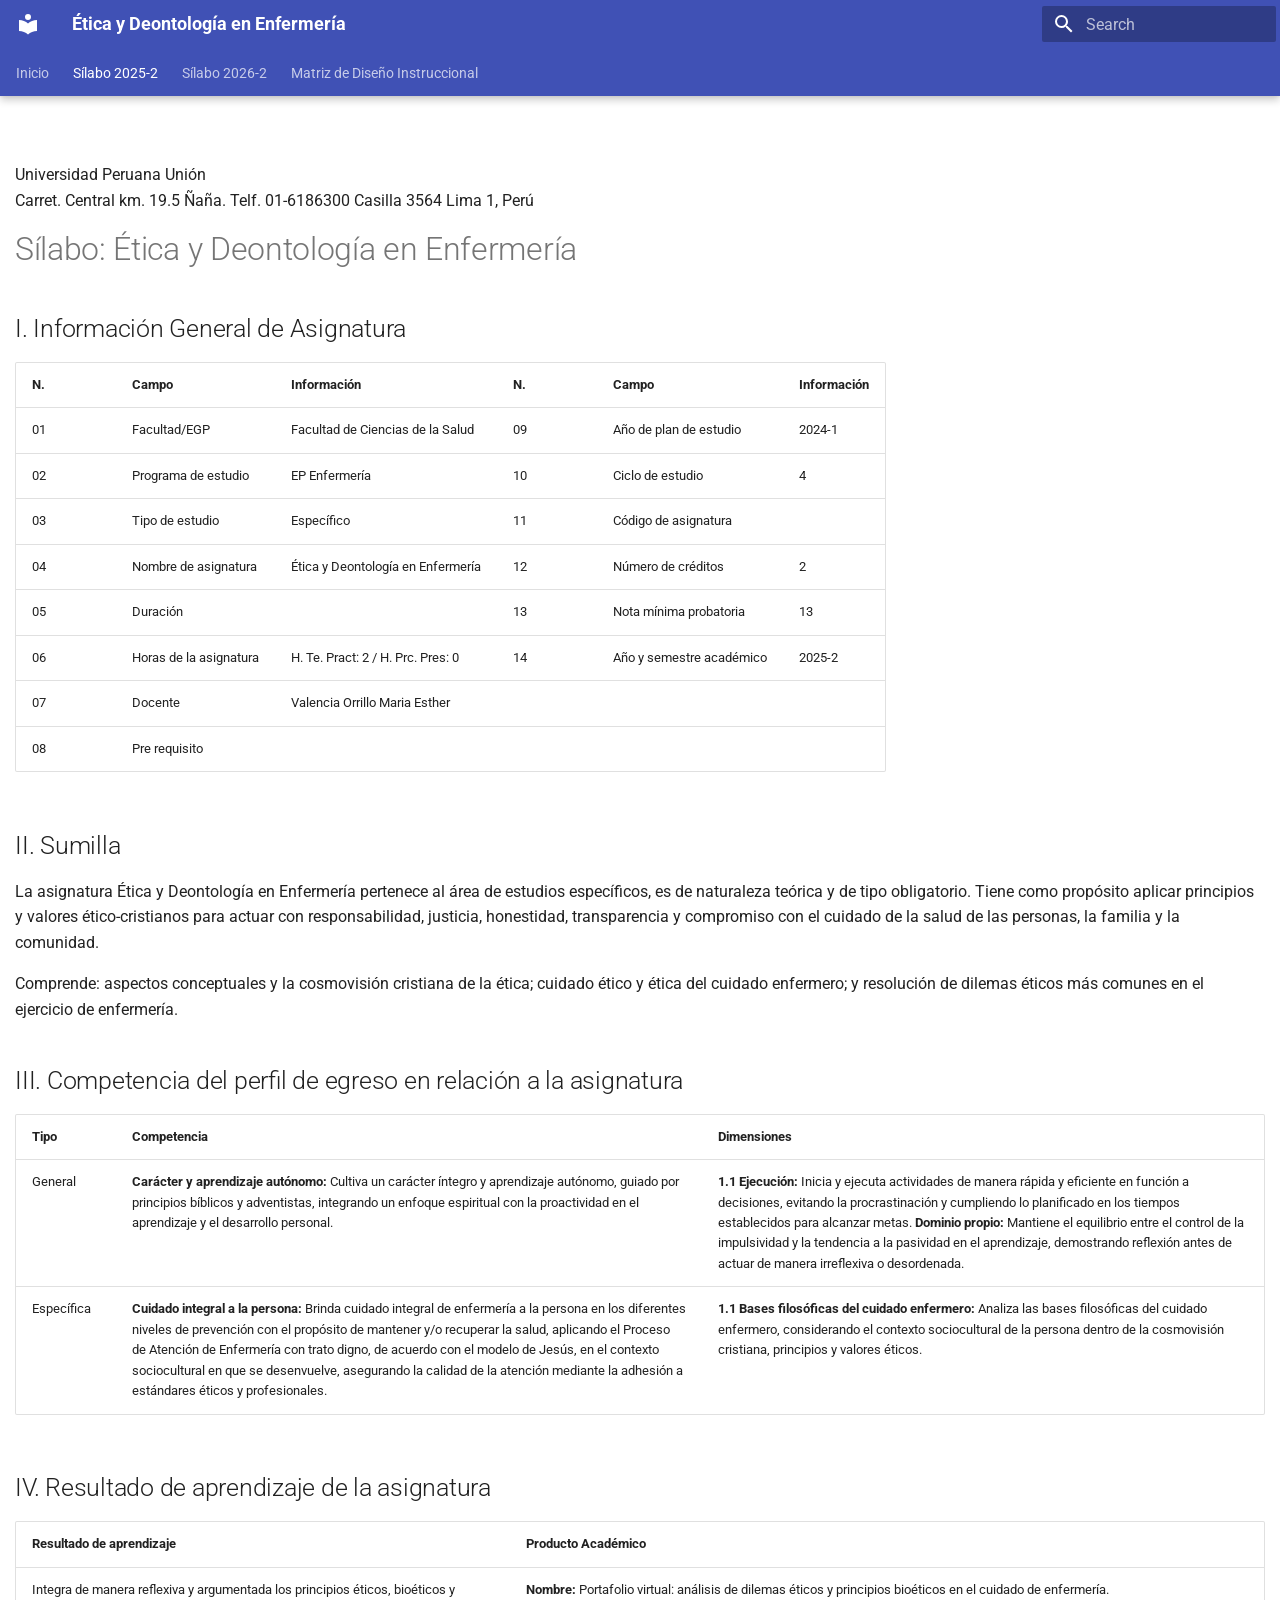
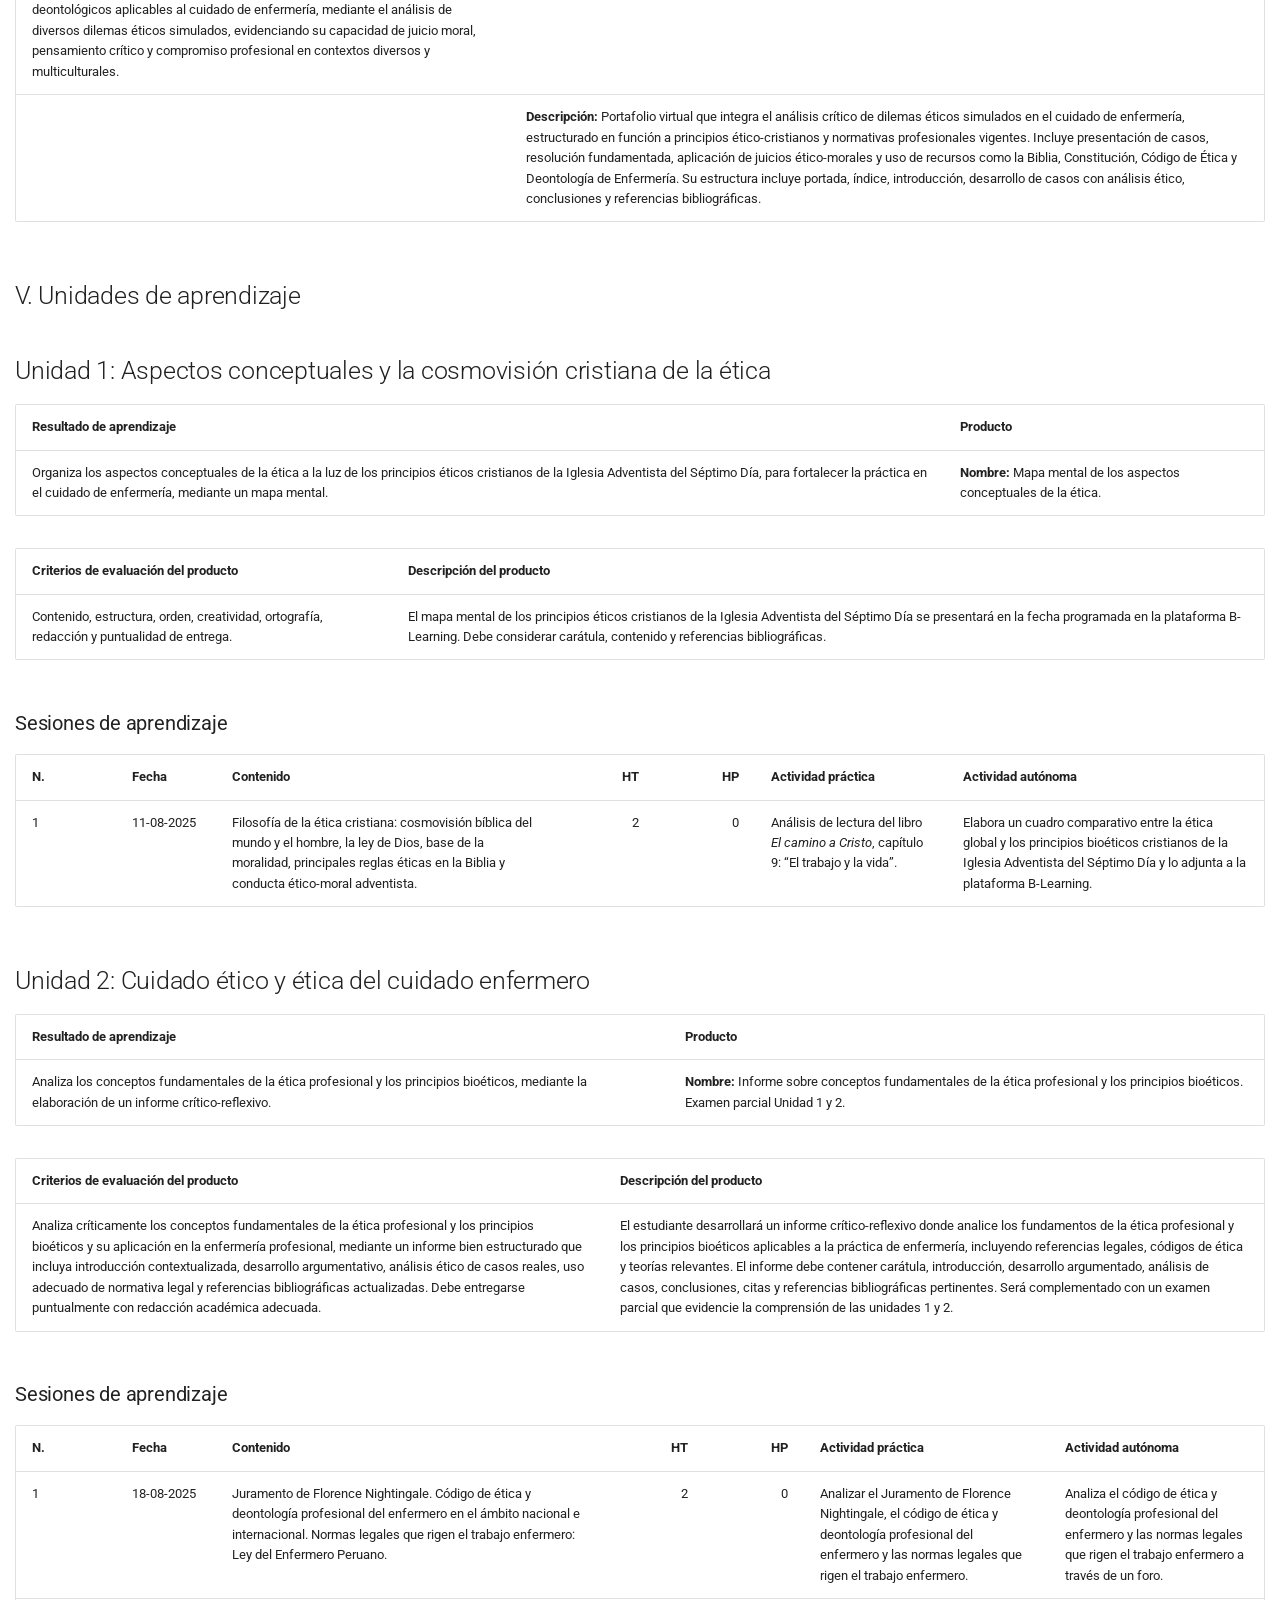
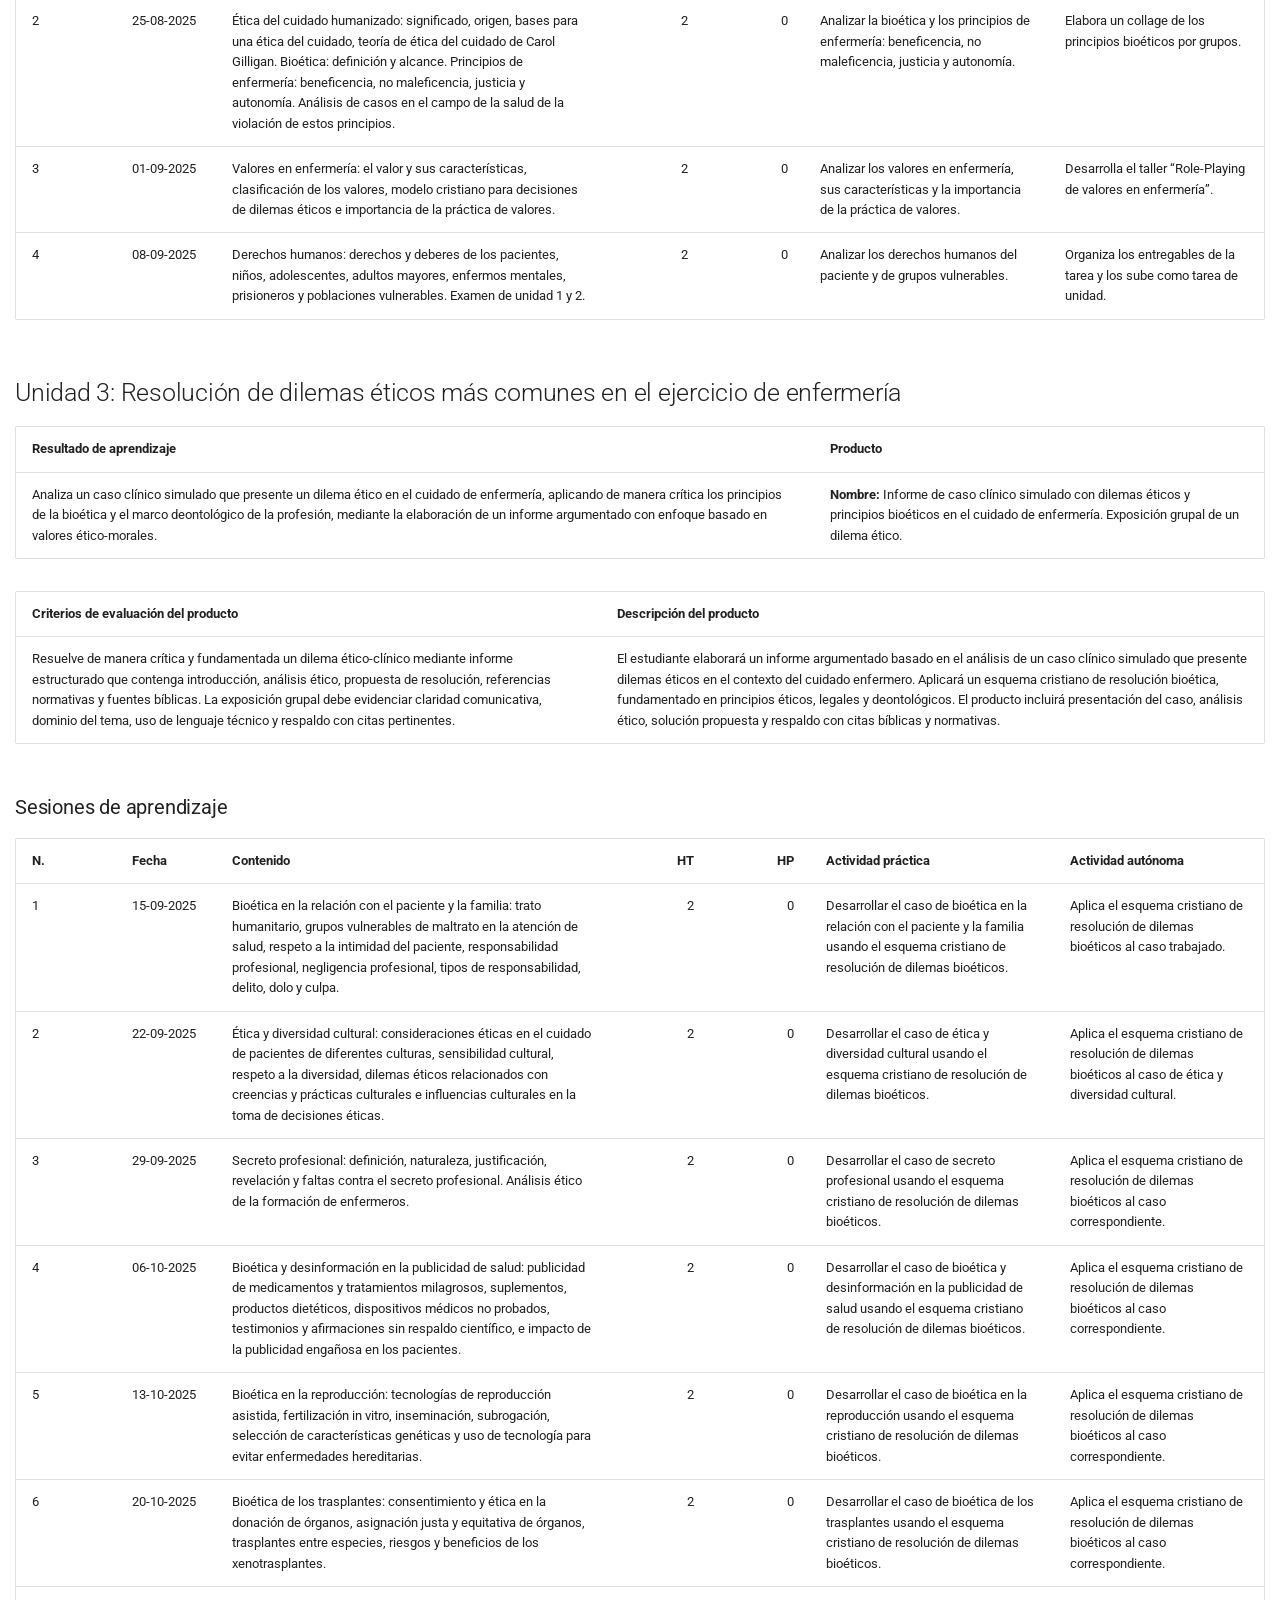
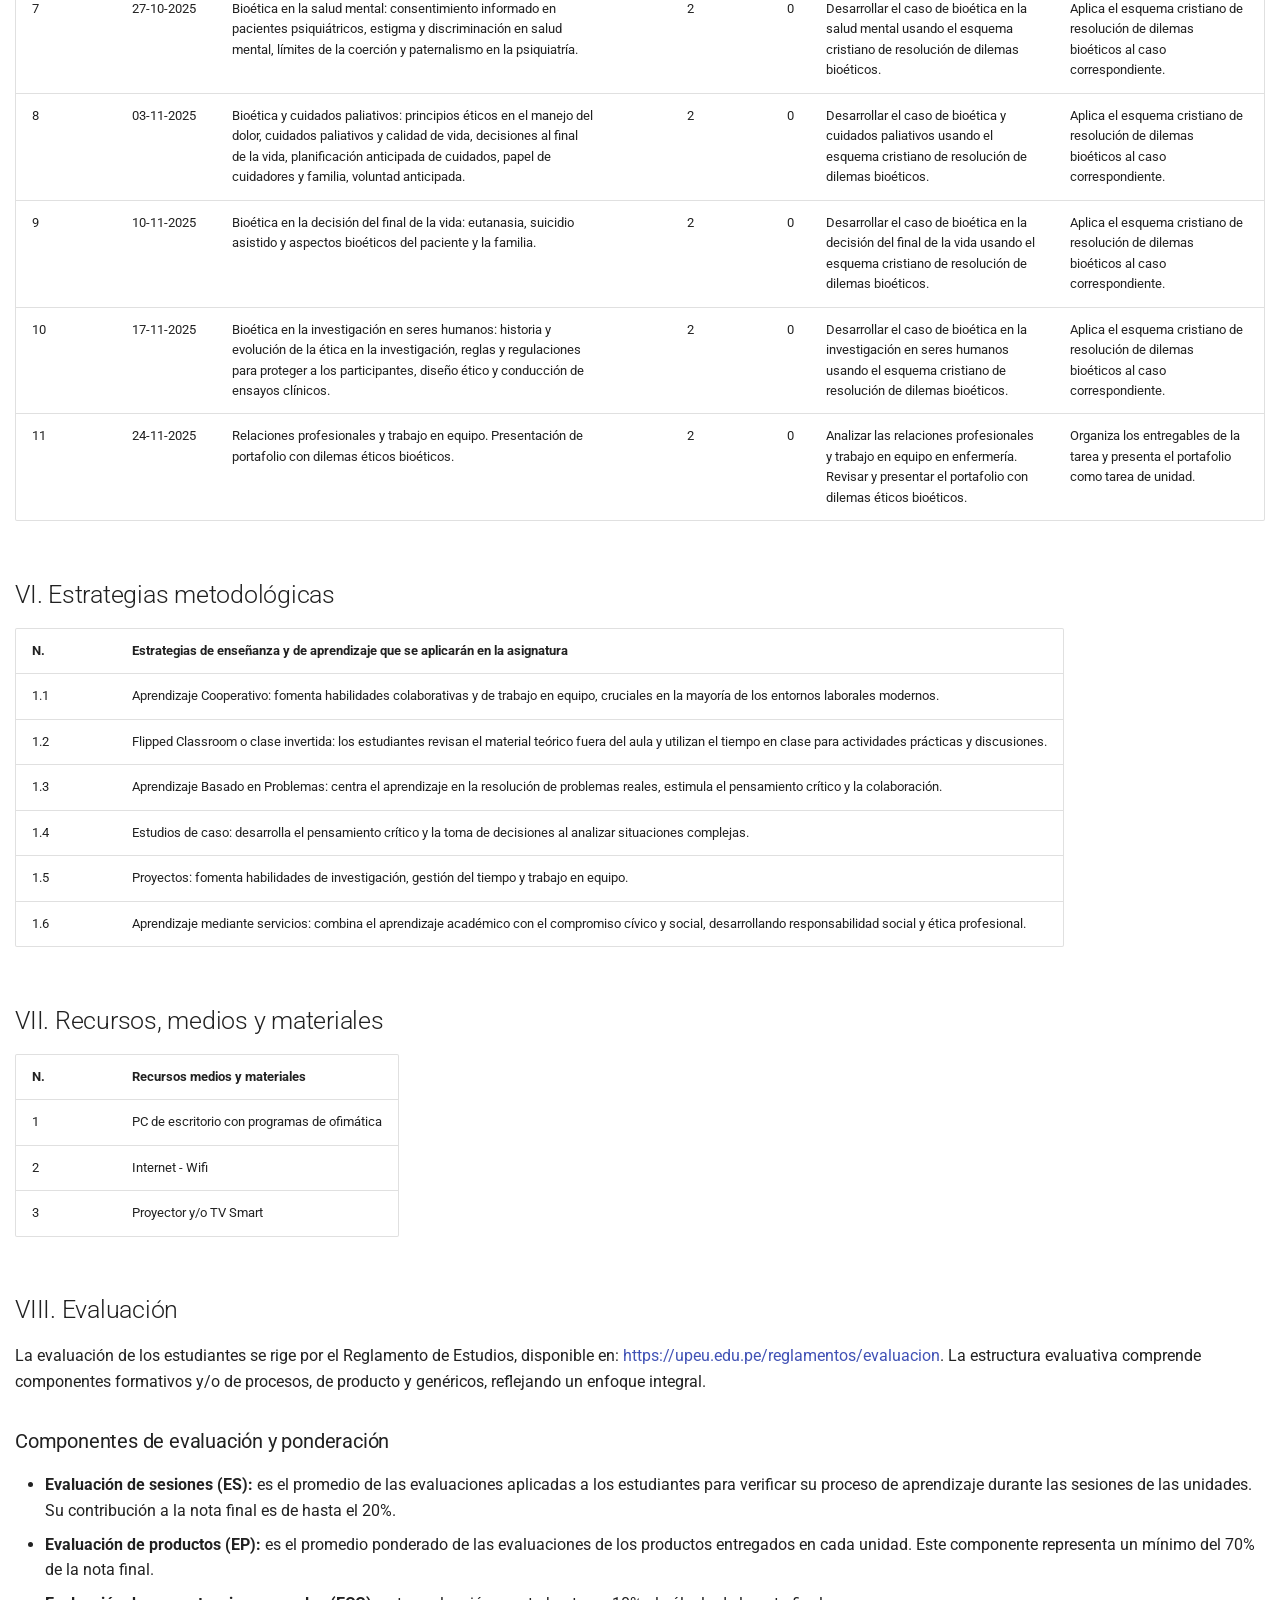
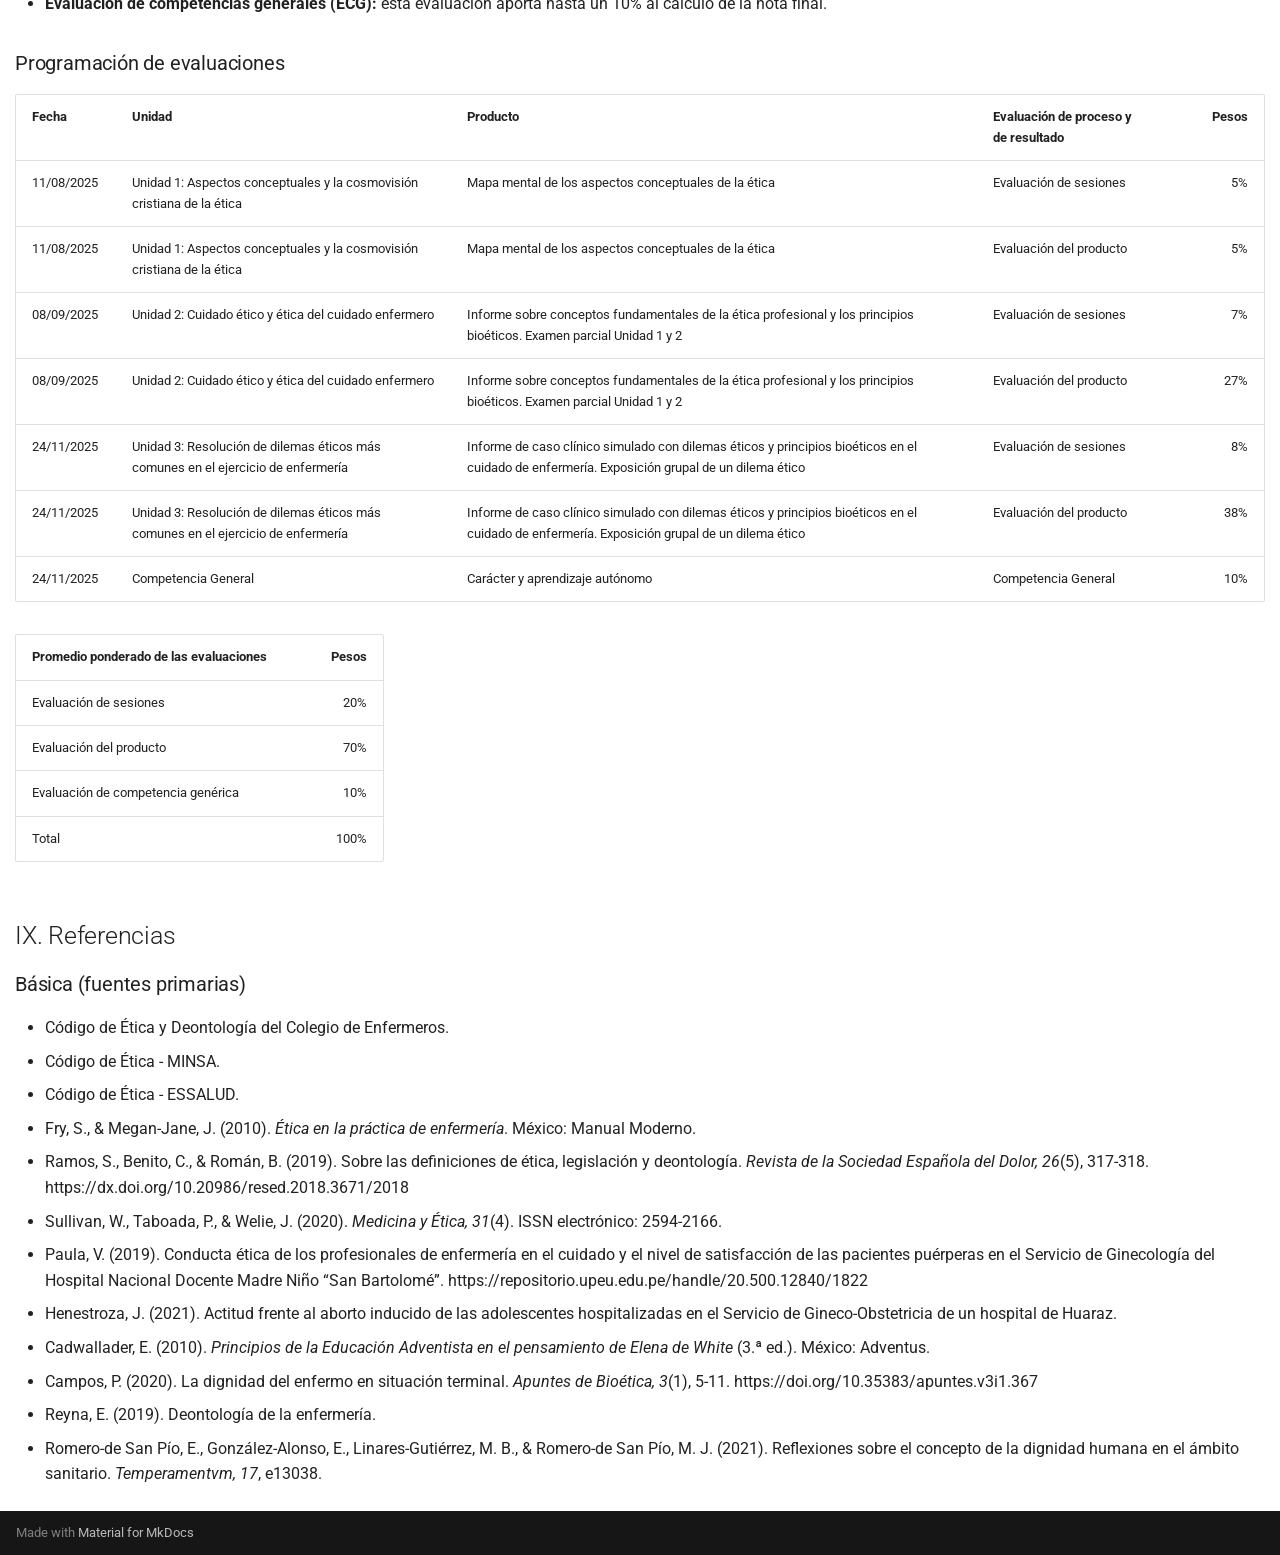
<file: silabo_etica_2025_2/index.html>
<!doctype html>
<html lang="en" class="no-js">
  <head>
    
      <meta charset="utf-8">
      <meta name="viewport" content="width=device-width,initial-scale=1">
      
      
      
        <link rel="canonical" href="https://262etica.github.io/262etica/silabo_etica_2025_2/">
      
      
        <link rel="prev" href="..">
      
      
        <link rel="next" href="../silabo_etica_2026_2/">
      
      
        
      
      
      <link rel="icon" href="../assets/images/favicon.png">
      <meta name="generator" content="mkdocs-1.6.1, mkdocs-material-9.7.6">
    
    
      
        <title>Sílabo 2025-2 - Ética y Deontología en Enfermería</title>
      
    
    
      <link rel="stylesheet" href="../assets/stylesheets/main.484c7ddc.min.css">
      
      


    
    
      
    
    
      
        
        
        <link rel="preconnect" href="https://fonts.gstatic.com" crossorigin>
        <link rel="stylesheet" href="https://fonts.googleapis.com/css?family=Roboto:300,300i,400,400i,700,700i%7CRoboto+Mono:400,400i,700,700i&display=fallback">
        <style>:root{--md-text-font:"Roboto";--md-code-font:"Roboto Mono"}</style>
      
    
    
      <link rel="stylesheet" href="../stylesheets/extra.css">
    
    <script>__md_scope=new URL("..",location),__md_hash=e=>[...e].reduce(((e,_)=>(e<<5)-e+_.charCodeAt(0)),0),__md_get=(e,_=localStorage,t=__md_scope)=>JSON.parse(_.getItem(t.pathname+"."+e)),__md_set=(e,_,t=localStorage,a=__md_scope)=>{try{t.setItem(a.pathname+"."+e,JSON.stringify(_))}catch(e){}}</script>
    
      

    
    
  </head>
  
  
    <body dir="ltr">
  
    
    <input class="md-toggle" data-md-toggle="drawer" type="checkbox" id="__drawer" autocomplete="off">
    <input class="md-toggle" data-md-toggle="search" type="checkbox" id="__search" autocomplete="off">
    <label class="md-overlay" for="__drawer"></label>
    <div data-md-component="skip">
      
        
        <a href="#silabo-etica-y-deontologia-en-enfermeria" class="md-skip">
          Skip to content
        </a>
      
    </div>
    <div data-md-component="announce">
      
    </div>
    
    
      

  

<header class="md-header md-header--shadow md-header--lifted" data-md-component="header">
  <nav class="md-header__inner md-grid" aria-label="Header">
    <a href=".." title="Ética y Deontología en Enfermería" class="md-header__button md-logo" aria-label="Ética y Deontología en Enfermería" data-md-component="logo">
      
  
  <svg xmlns="http://www.w3.org/2000/svg" viewBox="0 0 24 24"><path d="M12 8a3 3 0 0 0 3-3 3 3 0 0 0-3-3 3 3 0 0 0-3 3 3 3 0 0 0 3 3m0 3.54C9.64 9.35 6.5 8 3 8v11c3.5 0 6.64 1.35 9 3.54 2.36-2.19 5.5-3.54 9-3.54V8c-3.5 0-6.64 1.35-9 3.54"/></svg>

    </a>
    <label class="md-header__button md-icon" for="__drawer">
      
      <svg xmlns="http://www.w3.org/2000/svg" viewBox="0 0 24 24"><path d="M3 6h18v2H3zm0 5h18v2H3zm0 5h18v2H3z"/></svg>
    </label>
    <div class="md-header__title" data-md-component="header-title">
      <div class="md-header__ellipsis">
        <div class="md-header__topic">
          <span class="md-ellipsis">
            Ética y Deontología en Enfermería
          </span>
        </div>
        <div class="md-header__topic" data-md-component="header-topic">
          <span class="md-ellipsis">
            
              Sílabo 2025-2
            
          </span>
        </div>
      </div>
    </div>
    
    
      <script>var palette=__md_get("__palette");if(palette&&palette.color){if("(prefers-color-scheme)"===palette.color.media){var media=matchMedia("(prefers-color-scheme: light)"),input=document.querySelector(media.matches?"[data-md-color-media='(prefers-color-scheme: light)']":"[data-md-color-media='(prefers-color-scheme: dark)']");palette.color.media=input.getAttribute("data-md-color-media"),palette.color.scheme=input.getAttribute("data-md-color-scheme"),palette.color.primary=input.getAttribute("data-md-color-primary"),palette.color.accent=input.getAttribute("data-md-color-accent")}for(var[key,value]of Object.entries(palette.color))document.body.setAttribute("data-md-color-"+key,value)}</script>
    
    
    
      
      
        <label class="md-header__button md-icon" for="__search">
          
          <svg xmlns="http://www.w3.org/2000/svg" viewBox="0 0 24 24"><path d="M9.5 3A6.5 6.5 0 0 1 16 9.5c0 1.61-.59 3.09-1.56 4.23l.27.27h.79l5 5-1.5 1.5-5-5v-.79l-.27-.27A6.52 6.52 0 0 1 9.5 16 6.5 6.5 0 0 1 3 9.5 6.5 6.5 0 0 1 9.5 3m0 2C7 5 5 7 5 9.5S7 14 9.5 14 14 12 14 9.5 12 5 9.5 5"/></svg>
        </label>
        <div class="md-search" data-md-component="search" role="dialog">
  <label class="md-search__overlay" for="__search"></label>
  <div class="md-search__inner" role="search">
    <form class="md-search__form" name="search">
      <input type="text" class="md-search__input" name="query" aria-label="Search" placeholder="Search" autocapitalize="off" autocorrect="off" autocomplete="off" spellcheck="false" data-md-component="search-query" required>
      <label class="md-search__icon md-icon" for="__search">
        
        <svg xmlns="http://www.w3.org/2000/svg" viewBox="0 0 24 24"><path d="M9.5 3A6.5 6.5 0 0 1 16 9.5c0 1.61-.59 3.09-1.56 4.23l.27.27h.79l5 5-1.5 1.5-5-5v-.79l-.27-.27A6.52 6.52 0 0 1 9.5 16 6.5 6.5 0 0 1 3 9.5 6.5 6.5 0 0 1 9.5 3m0 2C7 5 5 7 5 9.5S7 14 9.5 14 14 12 14 9.5 12 5 9.5 5"/></svg>
        
        <svg xmlns="http://www.w3.org/2000/svg" viewBox="0 0 24 24"><path d="M20 11v2H8l5.5 5.5-1.42 1.42L4.16 12l7.92-7.92L13.5 5.5 8 11z"/></svg>
      </label>
      <nav class="md-search__options" aria-label="Search">
        
        <button type="reset" class="md-search__icon md-icon" title="Clear" aria-label="Clear" tabindex="-1">
          
          <svg xmlns="http://www.w3.org/2000/svg" viewBox="0 0 24 24"><path d="M19 6.41 17.59 5 12 10.59 6.41 5 5 6.41 10.59 12 5 17.59 6.41 19 12 13.41 17.59 19 19 17.59 13.41 12z"/></svg>
        </button>
      </nav>
      
    </form>
    <div class="md-search__output">
      <div class="md-search__scrollwrap" tabindex="0" data-md-scrollfix>
        <div class="md-search-result" data-md-component="search-result">
          <div class="md-search-result__meta">
            Initializing search
          </div>
          <ol class="md-search-result__list" role="presentation"></ol>
        </div>
      </div>
    </div>
  </div>
</div>
      
    
    
  </nav>
  
    
      
<nav class="md-tabs" aria-label="Tabs" data-md-component="tabs">
  <div class="md-grid">
    <ul class="md-tabs__list">
      
        
  
  
  
  
    <li class="md-tabs__item">
      <a href=".." class="md-tabs__link">
        
  
  
    
  
  Inicio

      </a>
    </li>
  

      
        
  
  
  
    
  
  
    <li class="md-tabs__item md-tabs__item--active">
      <a href="./" class="md-tabs__link">
        
  
  
    
  
  Sílabo 2025-2

      </a>
    </li>
  

      
        
  
  
  
  
    <li class="md-tabs__item">
      <a href="../silabo_etica_2026_2/" class="md-tabs__link">
        
  
  
    
  
  Sílabo 2026-2

      </a>
    </li>
  

      
        
  
  
  
  
    <li class="md-tabs__item">
      <a href="../mdi_matriz_diseno_instruccional/" class="md-tabs__link">
        
  
  
    
  
  Matriz de Diseño Instruccional

      </a>
    </li>
  

      
    </ul>
  </div>
</nav>
    
  
</header>
    
    <div class="md-container" data-md-component="container">
      
      
        
      
      <main class="md-main" data-md-component="main">
        <div class="md-main__inner md-grid">
          
            
              
              <div class="md-sidebar md-sidebar--primary" data-md-component="sidebar" data-md-type="navigation" >
                <div class="md-sidebar__scrollwrap">
                  <div class="md-sidebar__inner">
                    


  


<nav class="md-nav md-nav--primary md-nav--lifted" aria-label="Navigation" data-md-level="0">
  <label class="md-nav__title" for="__drawer">
    <a href=".." title="Ética y Deontología en Enfermería" class="md-nav__button md-logo" aria-label="Ética y Deontología en Enfermería" data-md-component="logo">
      
  
  <svg xmlns="http://www.w3.org/2000/svg" viewBox="0 0 24 24"><path d="M12 8a3 3 0 0 0 3-3 3 3 0 0 0-3-3 3 3 0 0 0-3 3 3 3 0 0 0 3 3m0 3.54C9.64 9.35 6.5 8 3 8v11c3.5 0 6.64 1.35 9 3.54 2.36-2.19 5.5-3.54 9-3.54V8c-3.5 0-6.64 1.35-9 3.54"/></svg>

    </a>
    Ética y Deontología en Enfermería
  </label>
  
  <ul class="md-nav__list" data-md-scrollfix>
    
      
      
  
  
  
  
    <li class="md-nav__item">
      <a href=".." class="md-nav__link">
        
  
  
  <span class="md-ellipsis">
    
  
    Inicio
  

    
  </span>
  
  

      </a>
    </li>
  

    
      
      
  
  
    
  
  
  
    <li class="md-nav__item md-nav__item--active">
      
      <input class="md-nav__toggle md-toggle" type="checkbox" id="__toc">
      
      
        
      
      
        <label class="md-nav__link md-nav__link--active" for="__toc">
          
  
  
  <span class="md-ellipsis">
    
  
    Sílabo 2025-2
  

    
  </span>
  
  

          <span class="md-nav__icon md-icon"></span>
        </label>
      
      <a href="./" class="md-nav__link md-nav__link--active">
        
  
  
  <span class="md-ellipsis">
    
  
    Sílabo 2025-2
  

    
  </span>
  
  

      </a>
      
        

<nav class="md-nav md-nav--secondary" aria-label="Table of contents">
  
  
  
    
  
  
    <label class="md-nav__title" for="__toc">
      <span class="md-nav__icon md-icon"></span>
      Table of contents
    </label>
    <ul class="md-nav__list" data-md-component="toc" data-md-scrollfix>
      
        <li class="md-nav__item">
  <a href="#i-informacion-general-de-asignatura" class="md-nav__link">
    <span class="md-ellipsis">
      
        I. Información General de Asignatura
      
    </span>
  </a>
  
</li>
      
        <li class="md-nav__item">
  <a href="#ii-sumilla" class="md-nav__link">
    <span class="md-ellipsis">
      
        II. Sumilla
      
    </span>
  </a>
  
</li>
      
        <li class="md-nav__item">
  <a href="#iii-competencia-del-perfil-de-egreso-en-relacion-a-la-asignatura" class="md-nav__link">
    <span class="md-ellipsis">
      
        III. Competencia del perfil de egreso en relación a la asignatura
      
    </span>
  </a>
  
</li>
      
        <li class="md-nav__item">
  <a href="#iv-resultado-de-aprendizaje-de-la-asignatura" class="md-nav__link">
    <span class="md-ellipsis">
      
        IV. Resultado de aprendizaje de la asignatura
      
    </span>
  </a>
  
</li>
      
        <li class="md-nav__item">
  <a href="#v-unidades-de-aprendizaje" class="md-nav__link">
    <span class="md-ellipsis">
      
        V. Unidades de aprendizaje
      
    </span>
  </a>
  
</li>
      
        <li class="md-nav__item">
  <a href="#unidad-1-aspectos-conceptuales-y-la-cosmovision-cristiana-de-la-etica" class="md-nav__link">
    <span class="md-ellipsis">
      
        Unidad 1: Aspectos conceptuales y la cosmovisión cristiana de la ética
      
    </span>
  </a>
  
    <nav class="md-nav" aria-label="Unidad 1: Aspectos conceptuales y la cosmovisión cristiana de la ética">
      <ul class="md-nav__list">
        
          <li class="md-nav__item">
  <a href="#sesiones-de-aprendizaje" class="md-nav__link">
    <span class="md-ellipsis">
      
        Sesiones de aprendizaje
      
    </span>
  </a>
  
</li>
        
      </ul>
    </nav>
  
</li>
      
        <li class="md-nav__item">
  <a href="#unidad-2-cuidado-etico-y-etica-del-cuidado-enfermero" class="md-nav__link">
    <span class="md-ellipsis">
      
        Unidad 2: Cuidado ético y ética del cuidado enfermero
      
    </span>
  </a>
  
    <nav class="md-nav" aria-label="Unidad 2: Cuidado ético y ética del cuidado enfermero">
      <ul class="md-nav__list">
        
          <li class="md-nav__item">
  <a href="#sesiones-de-aprendizaje_1" class="md-nav__link">
    <span class="md-ellipsis">
      
        Sesiones de aprendizaje
      
    </span>
  </a>
  
</li>
        
      </ul>
    </nav>
  
</li>
      
        <li class="md-nav__item">
  <a href="#unidad-3-resolucion-de-dilemas-eticos-mas-comunes-en-el-ejercicio-de-enfermeria" class="md-nav__link">
    <span class="md-ellipsis">
      
        Unidad 3: Resolución de dilemas éticos más comunes en el ejercicio de enfermería
      
    </span>
  </a>
  
    <nav class="md-nav" aria-label="Unidad 3: Resolución de dilemas éticos más comunes en el ejercicio de enfermería">
      <ul class="md-nav__list">
        
          <li class="md-nav__item">
  <a href="#sesiones-de-aprendizaje_2" class="md-nav__link">
    <span class="md-ellipsis">
      
        Sesiones de aprendizaje
      
    </span>
  </a>
  
</li>
        
      </ul>
    </nav>
  
</li>
      
        <li class="md-nav__item">
  <a href="#vi-estrategias-metodologicas" class="md-nav__link">
    <span class="md-ellipsis">
      
        VI. Estrategias metodológicas
      
    </span>
  </a>
  
</li>
      
        <li class="md-nav__item">
  <a href="#vii-recursos-medios-y-materiales" class="md-nav__link">
    <span class="md-ellipsis">
      
        VII. Recursos, medios y materiales
      
    </span>
  </a>
  
</li>
      
        <li class="md-nav__item">
  <a href="#viii-evaluacion" class="md-nav__link">
    <span class="md-ellipsis">
      
        VIII. Evaluación
      
    </span>
  </a>
  
    <nav class="md-nav" aria-label="VIII. Evaluación">
      <ul class="md-nav__list">
        
          <li class="md-nav__item">
  <a href="#componentes-de-evaluacion-y-ponderacion" class="md-nav__link">
    <span class="md-ellipsis">
      
        Componentes de evaluación y ponderación
      
    </span>
  </a>
  
</li>
        
          <li class="md-nav__item">
  <a href="#programacion-de-evaluaciones" class="md-nav__link">
    <span class="md-ellipsis">
      
        Programación de evaluaciones
      
    </span>
  </a>
  
</li>
        
      </ul>
    </nav>
  
</li>
      
        <li class="md-nav__item">
  <a href="#ix-referencias" class="md-nav__link">
    <span class="md-ellipsis">
      
        IX. Referencias
      
    </span>
  </a>
  
    <nav class="md-nav" aria-label="IX. Referencias">
      <ul class="md-nav__list">
        
          <li class="md-nav__item">
  <a href="#basica-fuentes-primarias" class="md-nav__link">
    <span class="md-ellipsis">
      
        Básica (fuentes primarias)
      
    </span>
  </a>
  
</li>
        
      </ul>
    </nav>
  
</li>
      
    </ul>
  
</nav>
      
    </li>
  

    
      
      
  
  
  
  
    <li class="md-nav__item">
      <a href="../silabo_etica_2026_2/" class="md-nav__link">
        
  
  
  <span class="md-ellipsis">
    
  
    Sílabo 2026-2
  

    
  </span>
  
  

      </a>
    </li>
  

    
      
      
  
  
  
  
    <li class="md-nav__item">
      <a href="../mdi_matriz_diseno_instruccional/" class="md-nav__link">
        
  
  
  <span class="md-ellipsis">
    
  
    Matriz de Diseño Instruccional
  

    
  </span>
  
  

      </a>
    </li>
  

    
  </ul>
</nav>
                  </div>
                </div>
              </div>
            
            
              
              <div class="md-sidebar md-sidebar--secondary" data-md-component="sidebar" data-md-type="toc" >
                <div class="md-sidebar__scrollwrap">
                  <div class="md-sidebar__inner">
                    

<nav class="md-nav md-nav--secondary" aria-label="Table of contents">
  
  
  
    
  
  
    <label class="md-nav__title" for="__toc">
      <span class="md-nav__icon md-icon"></span>
      Table of contents
    </label>
    <ul class="md-nav__list" data-md-component="toc" data-md-scrollfix>
      
        <li class="md-nav__item">
  <a href="#i-informacion-general-de-asignatura" class="md-nav__link">
    <span class="md-ellipsis">
      
        I. Información General de Asignatura
      
    </span>
  </a>
  
</li>
      
        <li class="md-nav__item">
  <a href="#ii-sumilla" class="md-nav__link">
    <span class="md-ellipsis">
      
        II. Sumilla
      
    </span>
  </a>
  
</li>
      
        <li class="md-nav__item">
  <a href="#iii-competencia-del-perfil-de-egreso-en-relacion-a-la-asignatura" class="md-nav__link">
    <span class="md-ellipsis">
      
        III. Competencia del perfil de egreso en relación a la asignatura
      
    </span>
  </a>
  
</li>
      
        <li class="md-nav__item">
  <a href="#iv-resultado-de-aprendizaje-de-la-asignatura" class="md-nav__link">
    <span class="md-ellipsis">
      
        IV. Resultado de aprendizaje de la asignatura
      
    </span>
  </a>
  
</li>
      
        <li class="md-nav__item">
  <a href="#v-unidades-de-aprendizaje" class="md-nav__link">
    <span class="md-ellipsis">
      
        V. Unidades de aprendizaje
      
    </span>
  </a>
  
</li>
      
        <li class="md-nav__item">
  <a href="#unidad-1-aspectos-conceptuales-y-la-cosmovision-cristiana-de-la-etica" class="md-nav__link">
    <span class="md-ellipsis">
      
        Unidad 1: Aspectos conceptuales y la cosmovisión cristiana de la ética
      
    </span>
  </a>
  
    <nav class="md-nav" aria-label="Unidad 1: Aspectos conceptuales y la cosmovisión cristiana de la ética">
      <ul class="md-nav__list">
        
          <li class="md-nav__item">
  <a href="#sesiones-de-aprendizaje" class="md-nav__link">
    <span class="md-ellipsis">
      
        Sesiones de aprendizaje
      
    </span>
  </a>
  
</li>
        
      </ul>
    </nav>
  
</li>
      
        <li class="md-nav__item">
  <a href="#unidad-2-cuidado-etico-y-etica-del-cuidado-enfermero" class="md-nav__link">
    <span class="md-ellipsis">
      
        Unidad 2: Cuidado ético y ética del cuidado enfermero
      
    </span>
  </a>
  
    <nav class="md-nav" aria-label="Unidad 2: Cuidado ético y ética del cuidado enfermero">
      <ul class="md-nav__list">
        
          <li class="md-nav__item">
  <a href="#sesiones-de-aprendizaje_1" class="md-nav__link">
    <span class="md-ellipsis">
      
        Sesiones de aprendizaje
      
    </span>
  </a>
  
</li>
        
      </ul>
    </nav>
  
</li>
      
        <li class="md-nav__item">
  <a href="#unidad-3-resolucion-de-dilemas-eticos-mas-comunes-en-el-ejercicio-de-enfermeria" class="md-nav__link">
    <span class="md-ellipsis">
      
        Unidad 3: Resolución de dilemas éticos más comunes en el ejercicio de enfermería
      
    </span>
  </a>
  
    <nav class="md-nav" aria-label="Unidad 3: Resolución de dilemas éticos más comunes en el ejercicio de enfermería">
      <ul class="md-nav__list">
        
          <li class="md-nav__item">
  <a href="#sesiones-de-aprendizaje_2" class="md-nav__link">
    <span class="md-ellipsis">
      
        Sesiones de aprendizaje
      
    </span>
  </a>
  
</li>
        
      </ul>
    </nav>
  
</li>
      
        <li class="md-nav__item">
  <a href="#vi-estrategias-metodologicas" class="md-nav__link">
    <span class="md-ellipsis">
      
        VI. Estrategias metodológicas
      
    </span>
  </a>
  
</li>
      
        <li class="md-nav__item">
  <a href="#vii-recursos-medios-y-materiales" class="md-nav__link">
    <span class="md-ellipsis">
      
        VII. Recursos, medios y materiales
      
    </span>
  </a>
  
</li>
      
        <li class="md-nav__item">
  <a href="#viii-evaluacion" class="md-nav__link">
    <span class="md-ellipsis">
      
        VIII. Evaluación
      
    </span>
  </a>
  
    <nav class="md-nav" aria-label="VIII. Evaluación">
      <ul class="md-nav__list">
        
          <li class="md-nav__item">
  <a href="#componentes-de-evaluacion-y-ponderacion" class="md-nav__link">
    <span class="md-ellipsis">
      
        Componentes de evaluación y ponderación
      
    </span>
  </a>
  
</li>
        
          <li class="md-nav__item">
  <a href="#programacion-de-evaluaciones" class="md-nav__link">
    <span class="md-ellipsis">
      
        Programación de evaluaciones
      
    </span>
  </a>
  
</li>
        
      </ul>
    </nav>
  
</li>
      
        <li class="md-nav__item">
  <a href="#ix-referencias" class="md-nav__link">
    <span class="md-ellipsis">
      
        IX. Referencias
      
    </span>
  </a>
  
    <nav class="md-nav" aria-label="IX. Referencias">
      <ul class="md-nav__list">
        
          <li class="md-nav__item">
  <a href="#basica-fuentes-primarias" class="md-nav__link">
    <span class="md-ellipsis">
      
        Básica (fuentes primarias)
      
    </span>
  </a>
  
</li>
        
      </ul>
    </nav>
  
</li>
      
    </ul>
  
</nav>
                  </div>
                </div>
              </div>
            
          
          
            <div class="md-content" data-md-component="content">
              
              <article class="md-content__inner md-typeset">
                
                  



<!-- Transcripción generada desde: Etica_Deontologia_IV.docx -->

<p>Universidad Peruana Unión<br />
Carret. Central km. 19.5 Ñaña. Telf. 01-6186300 Casilla 3564 Lima 1, Perú</p>
<h1 id="silabo-etica-y-deontologia-en-enfermeria">Sílabo: Ética y Deontología en Enfermería</h1>
<h2 id="i-informacion-general-de-asignatura">I. Información General de Asignatura</h2>
<table>
<thead>
<tr>
<th>N.</th>
<th>Campo</th>
<th>Información</th>
<th>N.</th>
<th>Campo</th>
<th>Información</th>
</tr>
</thead>
<tbody>
<tr>
<td>01</td>
<td>Facultad/EGP</td>
<td>Facultad de Ciencias de la Salud</td>
<td>09</td>
<td>Año de plan de estudio</td>
<td>2024-1</td>
</tr>
<tr>
<td>02</td>
<td>Programa de estudio</td>
<td>EP Enfermería</td>
<td>10</td>
<td>Ciclo de estudio</td>
<td>4</td>
</tr>
<tr>
<td>03</td>
<td>Tipo de estudio</td>
<td>Específico</td>
<td>11</td>
<td>Código de asignatura</td>
<td></td>
</tr>
<tr>
<td>04</td>
<td>Nombre de asignatura</td>
<td>Ética y Deontología en Enfermería</td>
<td>12</td>
<td>Número de créditos</td>
<td>2</td>
</tr>
<tr>
<td>05</td>
<td>Duración</td>
<td></td>
<td>13</td>
<td>Nota mínima probatoria</td>
<td>13</td>
</tr>
<tr>
<td>06</td>
<td>Horas de la asignatura</td>
<td>H. Te. Pract: 2 / H. Prc. Pres: 0</td>
<td>14</td>
<td>Año y semestre académico</td>
<td>2025-2</td>
</tr>
<tr>
<td>07</td>
<td>Docente</td>
<td>Valencia Orrillo Maria Esther</td>
<td></td>
<td></td>
<td></td>
</tr>
<tr>
<td>08</td>
<td>Pre requisito</td>
<td></td>
<td></td>
<td></td>
<td></td>
</tr>
</tbody>
</table>
<h2 id="ii-sumilla">II. Sumilla</h2>
<p>La asignatura Ética y Deontología en Enfermería pertenece al área de estudios específicos, es de naturaleza teórica y de tipo obligatorio. Tiene como propósito aplicar principios y valores ético-cristianos para actuar con responsabilidad, justicia, honestidad, transparencia y compromiso con el cuidado de la salud de las personas, la familia y la comunidad.</p>
<p>Comprende: aspectos conceptuales y la cosmovisión cristiana de la ética; cuidado ético y ética del cuidado enfermero; y resolución de dilemas éticos más comunes en el ejercicio de enfermería.</p>
<h2 id="iii-competencia-del-perfil-de-egreso-en-relacion-a-la-asignatura">III. Competencia del perfil de egreso en relación a la asignatura</h2>
<table>
<thead>
<tr>
<th>Tipo</th>
<th>Competencia</th>
<th>Dimensiones</th>
</tr>
</thead>
<tbody>
<tr>
<td>General</td>
<td><strong>Carácter y aprendizaje autónomo:</strong> Cultiva un carácter íntegro y aprendizaje autónomo, guiado por principios bíblicos y adventistas, integrando un enfoque espiritual con la proactividad en el aprendizaje y el desarrollo personal.</td>
<td><strong>1.1 Ejecución:</strong> Inicia y ejecuta actividades de manera rápida y eficiente en función a decisiones, evitando la procrastinación y cumpliendo lo planificado en los tiempos establecidos para alcanzar metas. <strong>Dominio propio:</strong> Mantiene el equilibrio entre el control de la impulsividad y la tendencia a la pasividad en el aprendizaje, demostrando reflexión antes de actuar de manera irreflexiva o desordenada.</td>
</tr>
<tr>
<td>Específica</td>
<td><strong>Cuidado integral a la persona:</strong> Brinda cuidado integral de enfermería a la persona en los diferentes niveles de prevención con el propósito de mantener y/o recuperar la salud, aplicando el Proceso de Atención de Enfermería con trato digno, de acuerdo con el modelo de Jesús, en el contexto sociocultural en que se desenvuelve, asegurando la calidad de la atención mediante la adhesión a estándares éticos y profesionales.</td>
<td><strong>1.1 Bases filosóficas del cuidado enfermero:</strong> Analiza las bases filosóficas del cuidado enfermero, considerando el contexto sociocultural de la persona dentro de la cosmovisión cristiana, principios y valores éticos.</td>
</tr>
</tbody>
</table>
<h2 id="iv-resultado-de-aprendizaje-de-la-asignatura">IV. Resultado de aprendizaje de la asignatura</h2>
<table>
<thead>
<tr>
<th>Resultado de aprendizaje</th>
<th>Producto Académico</th>
</tr>
</thead>
<tbody>
<tr>
<td>Integra de manera reflexiva y argumentada los principios éticos, bioéticos y deontológicos aplicables al cuidado de enfermería, mediante el análisis de diversos dilemas éticos simulados, evidenciando su capacidad de juicio moral, pensamiento crítico y compromiso profesional en contextos diversos y multiculturales.</td>
<td><strong>Nombre:</strong> Portafolio virtual: análisis de dilemas éticos y principios bioéticos en el cuidado de enfermería.</td>
</tr>
<tr>
<td></td>
<td><strong>Descripción:</strong> Portafolio virtual que integra el análisis crítico de dilemas éticos simulados en el cuidado de enfermería, estructurado en función a principios ético-cristianos y normativas profesionales vigentes. Incluye presentación de casos, resolución fundamentada, aplicación de juicios ético-morales y uso de recursos como la Biblia, Constitución, Código de Ética y Deontología de Enfermería. Su estructura incluye portada, índice, introducción, desarrollo de casos con análisis ético, conclusiones y referencias bibliográficas.</td>
</tr>
</tbody>
</table>
<h2 id="v-unidades-de-aprendizaje">V. Unidades de aprendizaje</h2>
<h2 id="unidad-1-aspectos-conceptuales-y-la-cosmovision-cristiana-de-la-etica">Unidad 1: Aspectos conceptuales y la cosmovisión cristiana de la ética</h2>
<table>
<thead>
<tr>
<th>Resultado de aprendizaje</th>
<th>Producto</th>
</tr>
</thead>
<tbody>
<tr>
<td>Organiza los aspectos conceptuales de la ética a la luz de los principios éticos cristianos de la Iglesia Adventista del Séptimo Día, para fortalecer la práctica en el cuidado de enfermería, mediante un mapa mental.</td>
<td><strong>Nombre:</strong> Mapa mental de los aspectos conceptuales de la ética.</td>
</tr>
</tbody>
</table>
<table>
<thead>
<tr>
<th>Criterios de evaluación del producto</th>
<th>Descripción del producto</th>
</tr>
</thead>
<tbody>
<tr>
<td>Contenido, estructura, orden, creatividad, ortografía, redacción y puntualidad de entrega.</td>
<td>El mapa mental de los principios éticos cristianos de la Iglesia Adventista del Séptimo Día se presentará en la fecha programada en la plataforma B-Learning. Debe considerar carátula, contenido y referencias bibliográficas.</td>
</tr>
</tbody>
</table>
<h3 id="sesiones-de-aprendizaje">Sesiones de aprendizaje</h3>
<table>
<thead>
<tr>
<th>N.</th>
<th>Fecha</th>
<th>Contenido</th>
<th style="text-align: right;">HT</th>
<th style="text-align: right;">HP</th>
<th>Actividad práctica</th>
<th>Actividad autónoma</th>
</tr>
</thead>
<tbody>
<tr>
<td>1</td>
<td>11-08-2025</td>
<td>Filosofía de la ética cristiana: cosmovisión bíblica del mundo y el hombre, la ley de Dios, base de la moralidad, principales reglas éticas en la Biblia y conducta ético-moral adventista.</td>
<td style="text-align: right;">2</td>
<td style="text-align: right;">0</td>
<td>Análisis de lectura del libro <em>El camino a Cristo</em>, capítulo 9: “El trabajo y la vida”.</td>
<td>Elabora un cuadro comparativo entre la ética global y los principios bioéticos cristianos de la Iglesia Adventista del Séptimo Día y lo adjunta a la plataforma B-Learning.</td>
</tr>
</tbody>
</table>
<h2 id="unidad-2-cuidado-etico-y-etica-del-cuidado-enfermero">Unidad 2: Cuidado ético y ética del cuidado enfermero</h2>
<table>
<thead>
<tr>
<th>Resultado de aprendizaje</th>
<th>Producto</th>
</tr>
</thead>
<tbody>
<tr>
<td>Analiza los conceptos fundamentales de la ética profesional y los principios bioéticos, mediante la elaboración de un informe crítico-reflexivo.</td>
<td><strong>Nombre:</strong> Informe sobre conceptos fundamentales de la ética profesional y los principios bioéticos. Examen parcial Unidad 1 y 2.</td>
</tr>
</tbody>
</table>
<table>
<thead>
<tr>
<th>Criterios de evaluación del producto</th>
<th>Descripción del producto</th>
</tr>
</thead>
<tbody>
<tr>
<td>Analiza críticamente los conceptos fundamentales de la ética profesional y los principios bioéticos y su aplicación en la enfermería profesional, mediante un informe bien estructurado que incluya introducción contextualizada, desarrollo argumentativo, análisis ético de casos reales, uso adecuado de normativa legal y referencias bibliográficas actualizadas. Debe entregarse puntualmente con redacción académica adecuada.</td>
<td>El estudiante desarrollará un informe crítico-reflexivo donde analice los fundamentos de la ética profesional y los principios bioéticos aplicables a la práctica de enfermería, incluyendo referencias legales, códigos de ética y teorías relevantes. El informe debe contener carátula, introducción, desarrollo argumentado, análisis de casos, conclusiones, citas y referencias bibliográficas pertinentes. Será complementado con un examen parcial que evidencie la comprensión de las unidades 1 y 2.</td>
</tr>
</tbody>
</table>
<h3 id="sesiones-de-aprendizaje_1">Sesiones de aprendizaje</h3>
<table>
<thead>
<tr>
<th>N.</th>
<th>Fecha</th>
<th>Contenido</th>
<th style="text-align: right;">HT</th>
<th style="text-align: right;">HP</th>
<th>Actividad práctica</th>
<th>Actividad autónoma</th>
</tr>
</thead>
<tbody>
<tr>
<td>1</td>
<td>18-08-2025</td>
<td>Juramento de Florence Nightingale. Código de ética y deontología profesional del enfermero en el ámbito nacional e internacional. Normas legales que rigen el trabajo enfermero: Ley del Enfermero Peruano.</td>
<td style="text-align: right;">2</td>
<td style="text-align: right;">0</td>
<td>Analizar el Juramento de Florence Nightingale, el código de ética y deontología profesional del enfermero y las normas legales que rigen el trabajo enfermero.</td>
<td>Analiza el código de ética y deontología profesional del enfermero y las normas legales que rigen el trabajo enfermero a través de un foro.</td>
</tr>
<tr>
<td>2</td>
<td>25-08-2025</td>
<td>Ética del cuidado humanizado: significado, origen, bases para una ética del cuidado, teoría de ética del cuidado de Carol Gilligan. Bioética: definición y alcance. Principios de enfermería: beneficencia, no maleficencia, justicia y autonomía. Análisis de casos en el campo de la salud de la violación de estos principios.</td>
<td style="text-align: right;">2</td>
<td style="text-align: right;">0</td>
<td>Analizar la bioética y los principios de enfermería: beneficencia, no maleficencia, justicia y autonomía.</td>
<td>Elabora un collage de los principios bioéticos por grupos.</td>
</tr>
<tr>
<td>3</td>
<td>01-09-2025</td>
<td>Valores en enfermería: el valor y sus características, clasificación de los valores, modelo cristiano para decisiones de dilemas éticos e importancia de la práctica de valores.</td>
<td style="text-align: right;">2</td>
<td style="text-align: right;">0</td>
<td>Analizar los valores en enfermería, sus características y la importancia de la práctica de valores.</td>
<td>Desarrolla el taller “Role-Playing de valores en enfermería”.</td>
</tr>
<tr>
<td>4</td>
<td>08-09-2025</td>
<td>Derechos humanos: derechos y deberes de los pacientes, niños, adolescentes, adultos mayores, enfermos mentales, prisioneros y poblaciones vulnerables. Examen de unidad 1 y 2.</td>
<td style="text-align: right;">2</td>
<td style="text-align: right;">0</td>
<td>Analizar los derechos humanos del paciente y de grupos vulnerables.</td>
<td>Organiza los entregables de la tarea y los sube como tarea de unidad.</td>
</tr>
</tbody>
</table>
<h2 id="unidad-3-resolucion-de-dilemas-eticos-mas-comunes-en-el-ejercicio-de-enfermeria">Unidad 3: Resolución de dilemas éticos más comunes en el ejercicio de enfermería</h2>
<table>
<thead>
<tr>
<th>Resultado de aprendizaje</th>
<th>Producto</th>
</tr>
</thead>
<tbody>
<tr>
<td>Analiza un caso clínico simulado que presente un dilema ético en el cuidado de enfermería, aplicando de manera crítica los principios de la bioética y el marco deontológico de la profesión, mediante la elaboración de un informe argumentado con enfoque basado en valores ético-morales.</td>
<td><strong>Nombre:</strong> Informe de caso clínico simulado con dilemas éticos y principios bioéticos en el cuidado de enfermería. Exposición grupal de un dilema ético.</td>
</tr>
</tbody>
</table>
<table>
<thead>
<tr>
<th>Criterios de evaluación del producto</th>
<th>Descripción del producto</th>
</tr>
</thead>
<tbody>
<tr>
<td>Resuelve de manera crítica y fundamentada un dilema ético-clínico mediante informe estructurado que contenga introducción, análisis ético, propuesta de resolución, referencias normativas y fuentes bíblicas. La exposición grupal debe evidenciar claridad comunicativa, dominio del tema, uso de lenguaje técnico y respaldo con citas pertinentes.</td>
<td>El estudiante elaborará un informe argumentado basado en el análisis de un caso clínico simulado que presente dilemas éticos en el contexto del cuidado enfermero. Aplicará un esquema cristiano de resolución bioética, fundamentado en principios éticos, legales y deontológicos. El producto incluirá presentación del caso, análisis ético, solución propuesta y respaldo con citas bíblicas y normativas.</td>
</tr>
</tbody>
</table>
<h3 id="sesiones-de-aprendizaje_2">Sesiones de aprendizaje</h3>
<table>
<thead>
<tr>
<th>N.</th>
<th>Fecha</th>
<th>Contenido</th>
<th style="text-align: right;">HT</th>
<th style="text-align: right;">HP</th>
<th>Actividad práctica</th>
<th>Actividad autónoma</th>
</tr>
</thead>
<tbody>
<tr>
<td>1</td>
<td>15-09-2025</td>
<td>Bioética en la relación con el paciente y la familia: trato humanitario, grupos vulnerables de maltrato en la atención de salud, respeto a la intimidad del paciente, responsabilidad profesional, negligencia profesional, tipos de responsabilidad, delito, dolo y culpa.</td>
<td style="text-align: right;">2</td>
<td style="text-align: right;">0</td>
<td>Desarrollar el caso de bioética en la relación con el paciente y la familia usando el esquema cristiano de resolución de dilemas bioéticos.</td>
<td>Aplica el esquema cristiano de resolución de dilemas bioéticos al caso trabajado.</td>
</tr>
<tr>
<td>2</td>
<td>22-09-2025</td>
<td>Ética y diversidad cultural: consideraciones éticas en el cuidado de pacientes de diferentes culturas, sensibilidad cultural, respeto a la diversidad, dilemas éticos relacionados con creencias y prácticas culturales e influencias culturales en la toma de decisiones éticas.</td>
<td style="text-align: right;">2</td>
<td style="text-align: right;">0</td>
<td>Desarrollar el caso de ética y diversidad cultural usando el esquema cristiano de resolución de dilemas bioéticos.</td>
<td>Aplica el esquema cristiano de resolución de dilemas bioéticos al caso de ética y diversidad cultural.</td>
</tr>
<tr>
<td>3</td>
<td>29-09-2025</td>
<td>Secreto profesional: definición, naturaleza, justificación, revelación y faltas contra el secreto profesional. Análisis ético de la formación de enfermeros.</td>
<td style="text-align: right;">2</td>
<td style="text-align: right;">0</td>
<td>Desarrollar el caso de secreto profesional usando el esquema cristiano de resolución de dilemas bioéticos.</td>
<td>Aplica el esquema cristiano de resolución de dilemas bioéticos al caso correspondiente.</td>
</tr>
<tr>
<td>4</td>
<td>06-10-2025</td>
<td>Bioética y desinformación en la publicidad de salud: publicidad de medicamentos y tratamientos milagrosos, suplementos, productos dietéticos, dispositivos médicos no probados, testimonios y afirmaciones sin respaldo científico, e impacto de la publicidad engañosa en los pacientes.</td>
<td style="text-align: right;">2</td>
<td style="text-align: right;">0</td>
<td>Desarrollar el caso de bioética y desinformación en la publicidad de salud usando el esquema cristiano de resolución de dilemas bioéticos.</td>
<td>Aplica el esquema cristiano de resolución de dilemas bioéticos al caso correspondiente.</td>
</tr>
<tr>
<td>5</td>
<td>13-10-2025</td>
<td>Bioética en la reproducción: tecnologías de reproducción asistida, fertilización in vitro, inseminación, subrogación, selección de características genéticas y uso de tecnología para evitar enfermedades hereditarias.</td>
<td style="text-align: right;">2</td>
<td style="text-align: right;">0</td>
<td>Desarrollar el caso de bioética en la reproducción usando el esquema cristiano de resolución de dilemas bioéticos.</td>
<td>Aplica el esquema cristiano de resolución de dilemas bioéticos al caso correspondiente.</td>
</tr>
<tr>
<td>6</td>
<td>20-10-2025</td>
<td>Bioética de los trasplantes: consentimiento y ética en la donación de órganos, asignación justa y equitativa de órganos, trasplantes entre especies, riesgos y beneficios de los xenotrasplantes.</td>
<td style="text-align: right;">2</td>
<td style="text-align: right;">0</td>
<td>Desarrollar el caso de bioética de los trasplantes usando el esquema cristiano de resolución de dilemas bioéticos.</td>
<td>Aplica el esquema cristiano de resolución de dilemas bioéticos al caso correspondiente.</td>
</tr>
<tr>
<td>7</td>
<td>27-10-2025</td>
<td>Bioética en la salud mental: consentimiento informado en pacientes psiquiátricos, estigma y discriminación en salud mental, límites de la coerción y paternalismo en la psiquiatría.</td>
<td style="text-align: right;">2</td>
<td style="text-align: right;">0</td>
<td>Desarrollar el caso de bioética en la salud mental usando el esquema cristiano de resolución de dilemas bioéticos.</td>
<td>Aplica el esquema cristiano de resolución de dilemas bioéticos al caso correspondiente.</td>
</tr>
<tr>
<td>8</td>
<td>03-11-2025</td>
<td>Bioética y cuidados paliativos: principios éticos en el manejo del dolor, cuidados paliativos y calidad de vida, decisiones al final de la vida, planificación anticipada de cuidados, papel de cuidadores y familia, voluntad anticipada.</td>
<td style="text-align: right;">2</td>
<td style="text-align: right;">0</td>
<td>Desarrollar el caso de bioética y cuidados paliativos usando el esquema cristiano de resolución de dilemas bioéticos.</td>
<td>Aplica el esquema cristiano de resolución de dilemas bioéticos al caso correspondiente.</td>
</tr>
<tr>
<td>9</td>
<td>10-11-2025</td>
<td>Bioética en la decisión del final de la vida: eutanasia, suicidio asistido y aspectos bioéticos del paciente y la familia.</td>
<td style="text-align: right;">2</td>
<td style="text-align: right;">0</td>
<td>Desarrollar el caso de bioética en la decisión del final de la vida usando el esquema cristiano de resolución de dilemas bioéticos.</td>
<td>Aplica el esquema cristiano de resolución de dilemas bioéticos al caso correspondiente.</td>
</tr>
<tr>
<td>10</td>
<td>17-11-2025</td>
<td>Bioética en la investigación en seres humanos: historia y evolución de la ética en la investigación, reglas y regulaciones para proteger a los participantes, diseño ético y conducción de ensayos clínicos.</td>
<td style="text-align: right;">2</td>
<td style="text-align: right;">0</td>
<td>Desarrollar el caso de bioética en la investigación en seres humanos usando el esquema cristiano de resolución de dilemas bioéticos.</td>
<td>Aplica el esquema cristiano de resolución de dilemas bioéticos al caso correspondiente.</td>
</tr>
<tr>
<td>11</td>
<td>24-11-2025</td>
<td>Relaciones profesionales y trabajo en equipo. Presentación de portafolio con dilemas éticos bioéticos.</td>
<td style="text-align: right;">2</td>
<td style="text-align: right;">0</td>
<td>Analizar las relaciones profesionales y trabajo en equipo en enfermería. Revisar y presentar el portafolio con dilemas éticos bioéticos.</td>
<td>Organiza los entregables de la tarea y presenta el portafolio como tarea de unidad.</td>
</tr>
</tbody>
</table>
<h2 id="vi-estrategias-metodologicas">VI. Estrategias metodológicas</h2>
<table>
<thead>
<tr>
<th>N.</th>
<th>Estrategias de enseñanza y de aprendizaje que se aplicarán en la asignatura</th>
</tr>
</thead>
<tbody>
<tr>
<td>1.1</td>
<td>Aprendizaje Cooperativo: fomenta habilidades colaborativas y de trabajo en equipo, cruciales en la mayoría de los entornos laborales modernos.</td>
</tr>
<tr>
<td>1.2</td>
<td>Flipped Classroom o clase invertida: los estudiantes revisan el material teórico fuera del aula y utilizan el tiempo en clase para actividades prácticas y discusiones.</td>
</tr>
<tr>
<td>1.3</td>
<td>Aprendizaje Basado en Problemas: centra el aprendizaje en la resolución de problemas reales, estimula el pensamiento crítico y la colaboración.</td>
</tr>
<tr>
<td>1.4</td>
<td>Estudios de caso: desarrolla el pensamiento crítico y la toma de decisiones al analizar situaciones complejas.</td>
</tr>
<tr>
<td>1.5</td>
<td>Proyectos: fomenta habilidades de investigación, gestión del tiempo y trabajo en equipo.</td>
</tr>
<tr>
<td>1.6</td>
<td>Aprendizaje mediante servicios: combina el aprendizaje académico con el compromiso cívico y social, desarrollando responsabilidad social y ética profesional.</td>
</tr>
</tbody>
</table>
<h2 id="vii-recursos-medios-y-materiales">VII. Recursos, medios y materiales</h2>
<table>
<thead>
<tr>
<th>N.</th>
<th>Recursos medios y materiales</th>
</tr>
</thead>
<tbody>
<tr>
<td>1</td>
<td>PC de escritorio con programas de ofimática</td>
</tr>
<tr>
<td>2</td>
<td>Internet - Wifi</td>
</tr>
<tr>
<td>3</td>
<td>Proyector y/o TV Smart</td>
</tr>
</tbody>
</table>
<h2 id="viii-evaluacion">VIII. Evaluación</h2>
<p>La evaluación de los estudiantes se rige por el Reglamento de Estudios, disponible en: <a href="https://upeu.edu.pe/reglamentos/evaluacion">https://upeu.edu.pe/reglamentos/evaluacion</a>. La estructura evaluativa comprende componentes formativos y/o de procesos, de producto y genéricos, reflejando un enfoque integral.</p>
<h3 id="componentes-de-evaluacion-y-ponderacion">Componentes de evaluación y ponderación</h3>
<ul>
<li><strong>Evaluación de sesiones (ES):</strong> es el promedio de las evaluaciones aplicadas a los estudiantes para verificar su proceso de aprendizaje durante las sesiones de las unidades. Su contribución a la nota final es de hasta el 20%.</li>
<li><strong>Evaluación de productos (EP):</strong> es el promedio ponderado de las evaluaciones de los productos entregados en cada unidad. Este componente representa un mínimo del 70% de la nota final.</li>
<li><strong>Evaluación de competencias generales (ECG):</strong> esta evaluación aporta hasta un 10% al cálculo de la nota final.</li>
</ul>
<h3 id="programacion-de-evaluaciones">Programación de evaluaciones</h3>
<table>
<thead>
<tr>
<th>Fecha</th>
<th>Unidad</th>
<th>Producto</th>
<th>Evaluación de proceso y de resultado</th>
<th style="text-align: right;">Pesos</th>
</tr>
</thead>
<tbody>
<tr>
<td>11/08/2025</td>
<td>Unidad 1: Aspectos conceptuales y la cosmovisión cristiana de la ética</td>
<td>Mapa mental de los aspectos conceptuales de la ética</td>
<td>Evaluación de sesiones</td>
<td style="text-align: right;">5%</td>
</tr>
<tr>
<td>11/08/2025</td>
<td>Unidad 1: Aspectos conceptuales y la cosmovisión cristiana de la ética</td>
<td>Mapa mental de los aspectos conceptuales de la ética</td>
<td>Evaluación del producto</td>
<td style="text-align: right;">5%</td>
</tr>
<tr>
<td>08/09/2025</td>
<td>Unidad 2: Cuidado ético y ética del cuidado enfermero</td>
<td>Informe sobre conceptos fundamentales de la ética profesional y los principios bioéticos. Examen parcial Unidad 1 y 2</td>
<td>Evaluación de sesiones</td>
<td style="text-align: right;">7%</td>
</tr>
<tr>
<td>08/09/2025</td>
<td>Unidad 2: Cuidado ético y ética del cuidado enfermero</td>
<td>Informe sobre conceptos fundamentales de la ética profesional y los principios bioéticos. Examen parcial Unidad 1 y 2</td>
<td>Evaluación del producto</td>
<td style="text-align: right;">27%</td>
</tr>
<tr>
<td>24/11/2025</td>
<td>Unidad 3: Resolución de dilemas éticos más comunes en el ejercicio de enfermería</td>
<td>Informe de caso clínico simulado con dilemas éticos y principios bioéticos en el cuidado de enfermería. Exposición grupal de un dilema ético</td>
<td>Evaluación de sesiones</td>
<td style="text-align: right;">8%</td>
</tr>
<tr>
<td>24/11/2025</td>
<td>Unidad 3: Resolución de dilemas éticos más comunes en el ejercicio de enfermería</td>
<td>Informe de caso clínico simulado con dilemas éticos y principios bioéticos en el cuidado de enfermería. Exposición grupal de un dilema ético</td>
<td>Evaluación del producto</td>
<td style="text-align: right;">38%</td>
</tr>
<tr>
<td>24/11/2025</td>
<td>Competencia General</td>
<td>Carácter y aprendizaje autónomo</td>
<td>Competencia General</td>
<td style="text-align: right;">10%</td>
</tr>
</tbody>
</table>
<table>
<thead>
<tr>
<th>Promedio ponderado de las evaluaciones</th>
<th style="text-align: right;">Pesos</th>
</tr>
</thead>
<tbody>
<tr>
<td>Evaluación de sesiones</td>
<td style="text-align: right;">20%</td>
</tr>
<tr>
<td>Evaluación del producto</td>
<td style="text-align: right;">70%</td>
</tr>
<tr>
<td>Evaluación de competencia genérica</td>
<td style="text-align: right;">10%</td>
</tr>
<tr>
<td>Total</td>
<td style="text-align: right;">100%</td>
</tr>
</tbody>
</table>
<h2 id="ix-referencias">IX. Referencias</h2>
<h3 id="basica-fuentes-primarias">Básica (fuentes primarias)</h3>
<ul>
<li>Código de Ética y Deontología del Colegio de Enfermeros.</li>
<li>Código de Ética - MINSA.</li>
<li>Código de Ética - ESSALUD.</li>
<li>Fry, S., &amp; Megan-Jane, J. (2010). <em>Ética en la práctica de enfermería</em>. México: Manual Moderno.</li>
<li>Ramos, S., Benito, C., &amp; Román, B. (2019). Sobre las definiciones de ética, legislación y deontología. <em>Revista de la Sociedad Española del Dolor, 26</em>(5), 317-318. https://dx.doi.org/10.20986/resed.2018.3671/2018</li>
<li>Sullivan, W., Taboada, P., &amp; Welie, J. (2020). <em>Medicina y Ética, 31</em>(4). ISSN electrónico: 2594-2166.</li>
<li>Paula, V. (2019). Conducta ética de los profesionales de enfermería en el cuidado y el nivel de satisfacción de las pacientes puérperas en el Servicio de Ginecología del Hospital Nacional Docente Madre Niño “San Bartolomé”. https://repositorio.upeu.edu.pe/handle/20.500.12840/1822</li>
<li>Henestroza, J. (2021). Actitud frente al aborto inducido de las adolescentes hospitalizadas en el Servicio de Gineco-Obstetricia de un hospital de Huaraz.</li>
<li>Cadwallader, E. (2010). <em>Principios de la Educación Adventista en el pensamiento de Elena de White</em> (3.ª ed.). México: Adventus.</li>
<li>Campos, P. (2020). La dignidad del enfermo en situación terminal. <em>Apuntes de Bioética, 3</em>(1), 5-11. https://doi.org/10.35383/apuntes.v3i1.367</li>
<li>Reyna, E. (2019). Deontología de la enfermería.</li>
<li>Romero-de San Pío, E., González-Alonso, E., Linares-Gutiérrez, M. B., &amp; Romero-de San Pío, M. J. (2021). Reflexiones sobre el concepto de la dignidad humana en el ámbito sanitario. <em>Temperamentvm, 17</em>, e13038.</li>
</ul>












                
              </article>
            </div>
          
          
<script>var target=document.getElementById(location.hash.slice(1));target&&target.name&&(target.checked=target.name.startsWith("__tabbed_"))</script>
        </div>
        
          <button type="button" class="md-top md-icon" data-md-component="top" hidden>
  
  <svg xmlns="http://www.w3.org/2000/svg" viewBox="0 0 24 24"><path d="M13 20h-2V8l-5.5 5.5-1.42-1.42L12 4.16l7.92 7.92-1.42 1.42L13 8z"/></svg>
  Back to top
</button>
        
      </main>
      
        <footer class="md-footer">
  
  <div class="md-footer-meta md-typeset">
    <div class="md-footer-meta__inner md-grid">
      <div class="md-copyright">
  
  
    Made with
    <a href="https://squidfunk.github.io/mkdocs-material/" target="_blank" rel="noopener">
      Material for MkDocs
    </a>
  
</div>
      
    </div>
  </div>
</footer>
      
    </div>
    <div class="md-dialog" data-md-component="dialog">
      <div class="md-dialog__inner md-typeset"></div>
    </div>
    
    
    
      
      
      <script id="__config" type="application/json">{"annotate": null, "base": "..", "features": ["navigation.instant", "navigation.tracking", "navigation.top", "navigation.tabs", "navigation.tabs.sticky", "content.code.copy"], "search": "../assets/javascripts/workers/search.2c215733.min.js", "tags": null, "translations": {"clipboard.copied": "Copied to clipboard", "clipboard.copy": "Copy to clipboard", "search.result.more.one": "1 more on this page", "search.result.more.other": "# more on this page", "search.result.none": "No matching documents", "search.result.one": "1 matching document", "search.result.other": "# matching documents", "search.result.placeholder": "Type to start searching", "search.result.term.missing": "Missing", "select.version": "Select version"}, "version": null}</script>
    
    
      <script src="../assets/javascripts/bundle.79ae519e.min.js"></script>
      
    
  </body>
</html>
</file>
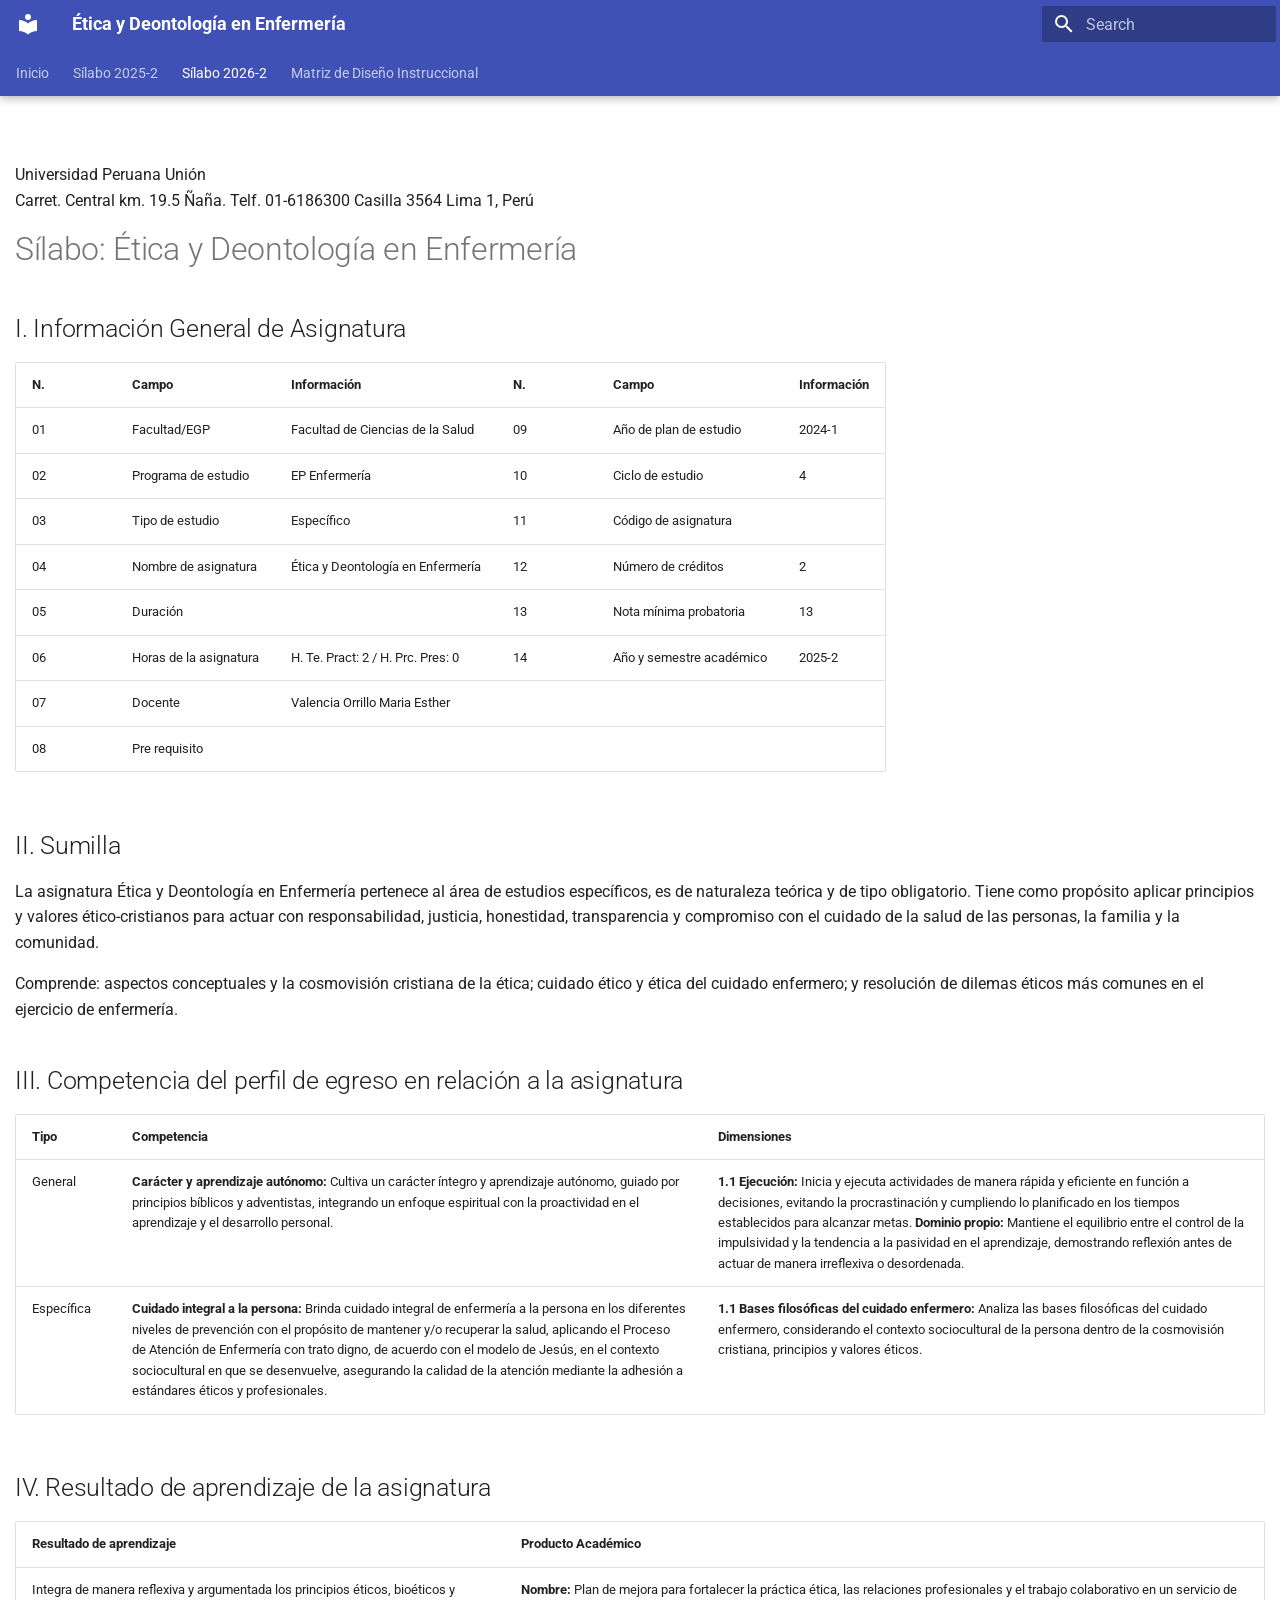
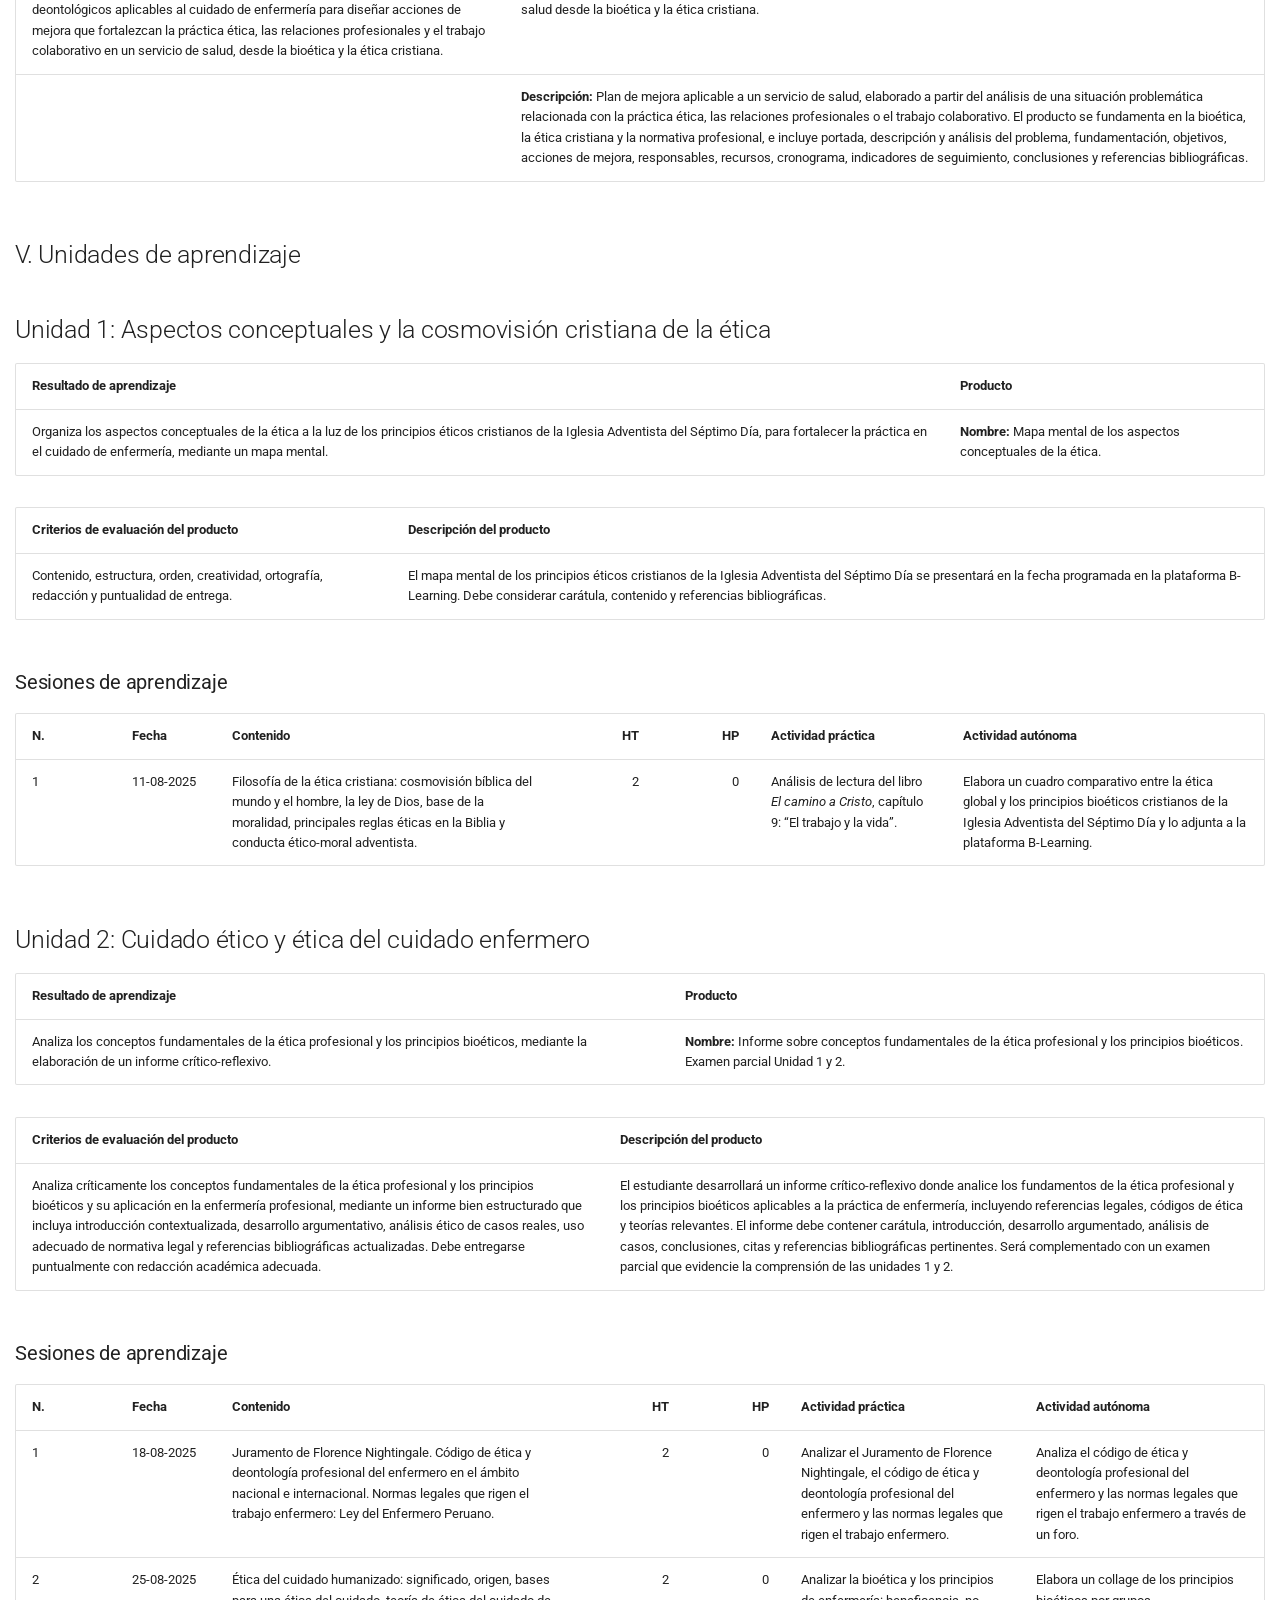
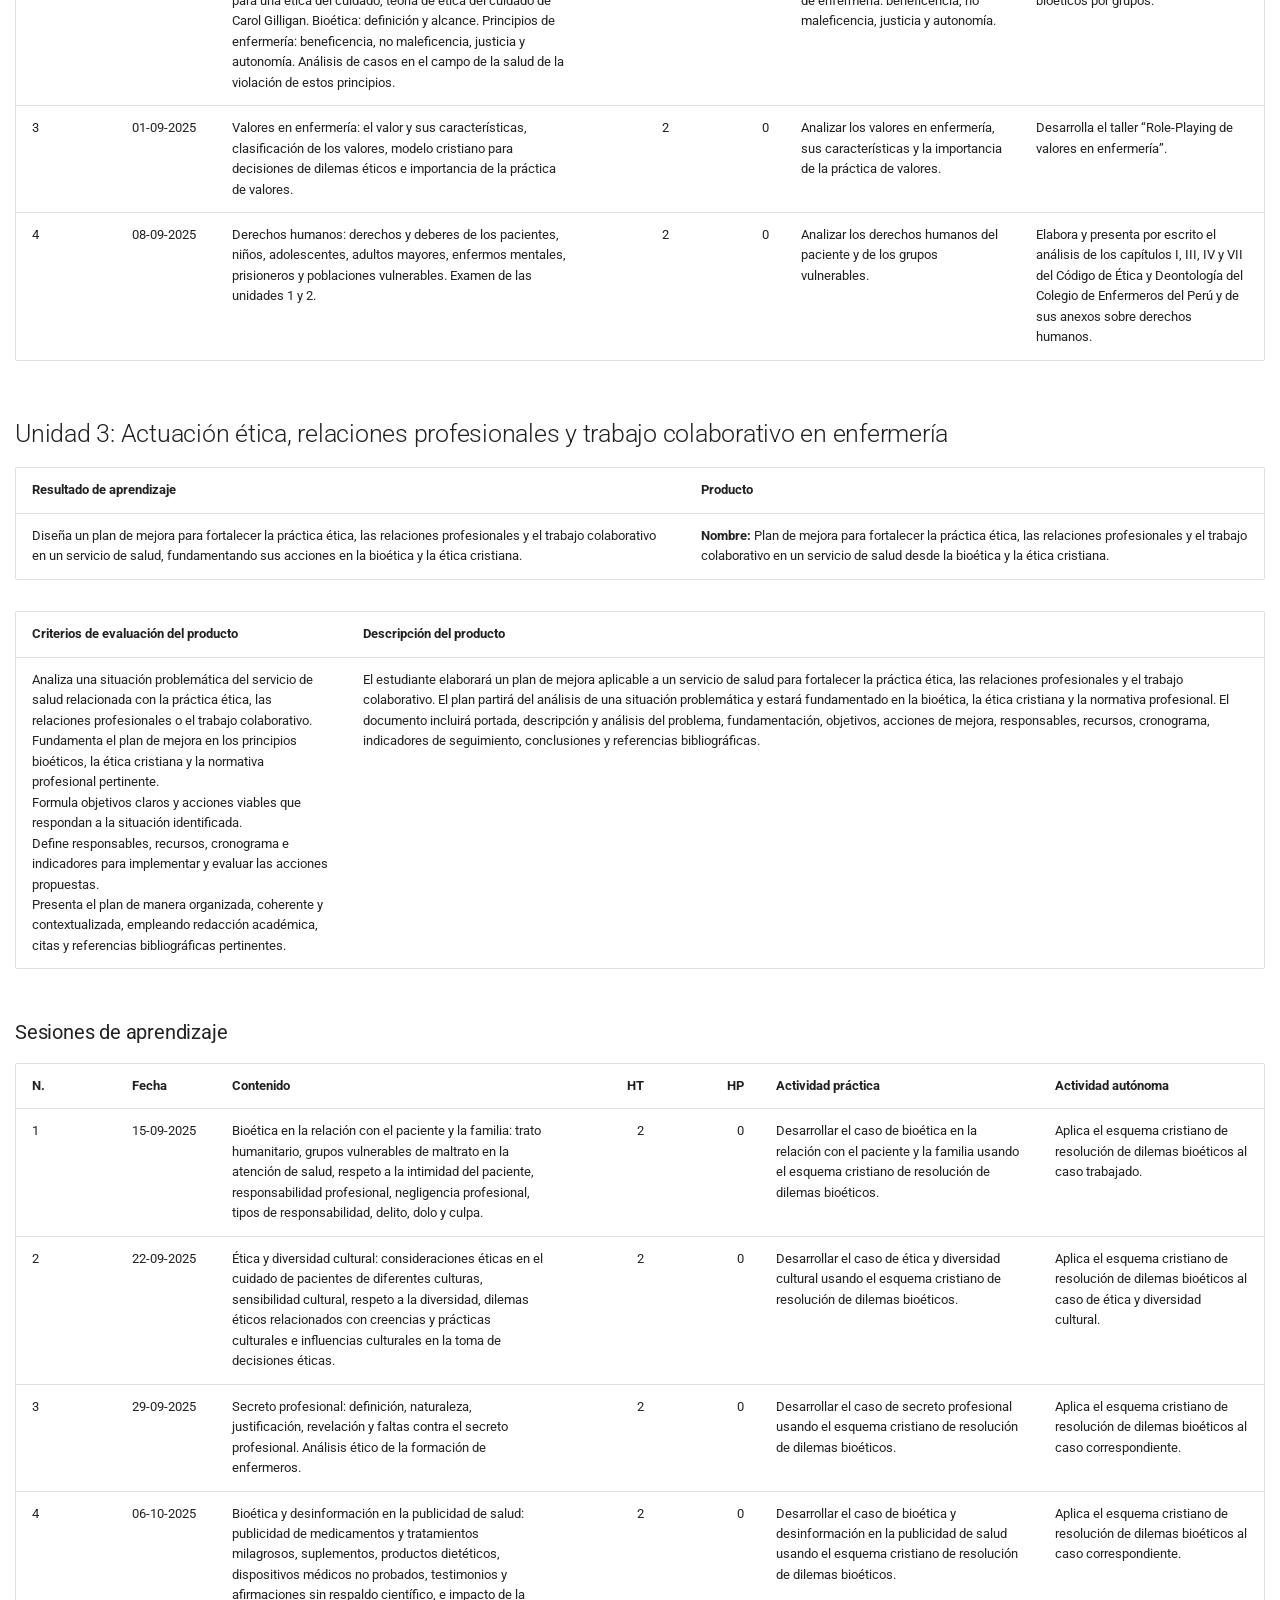
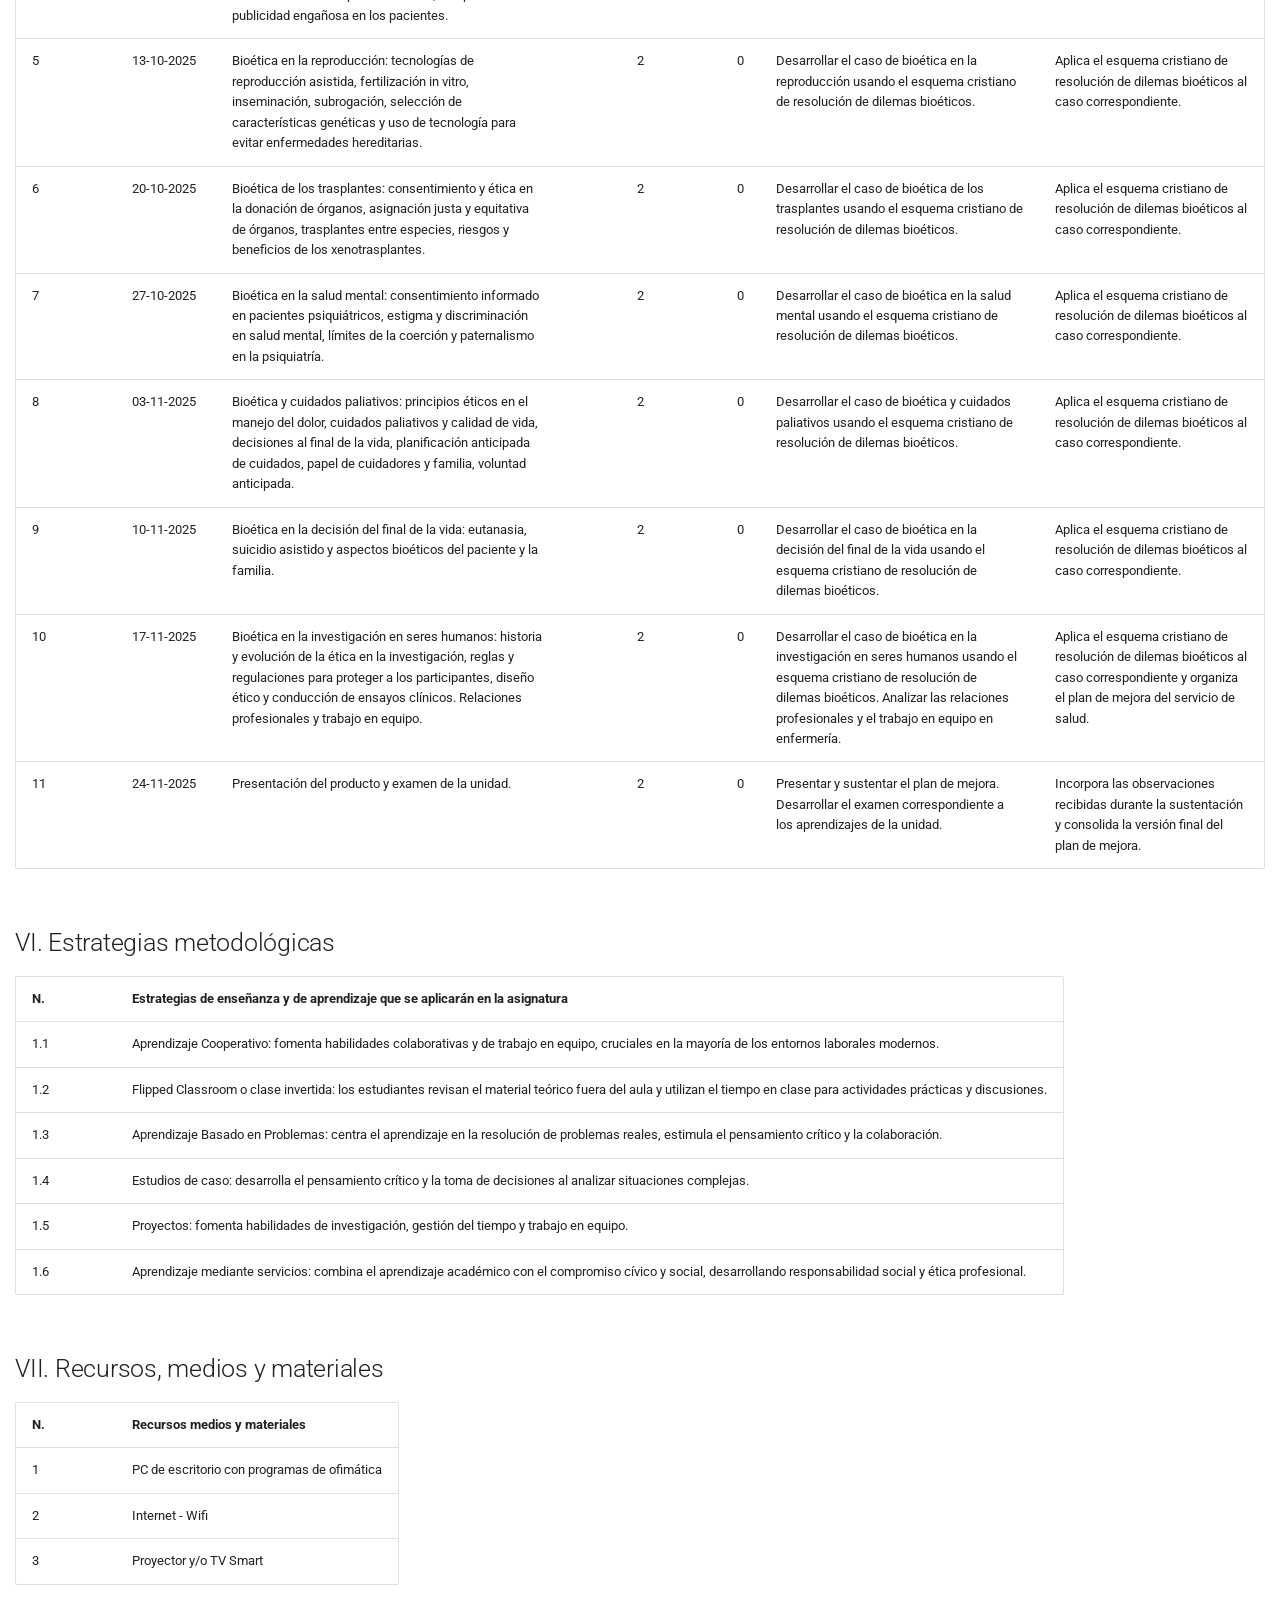
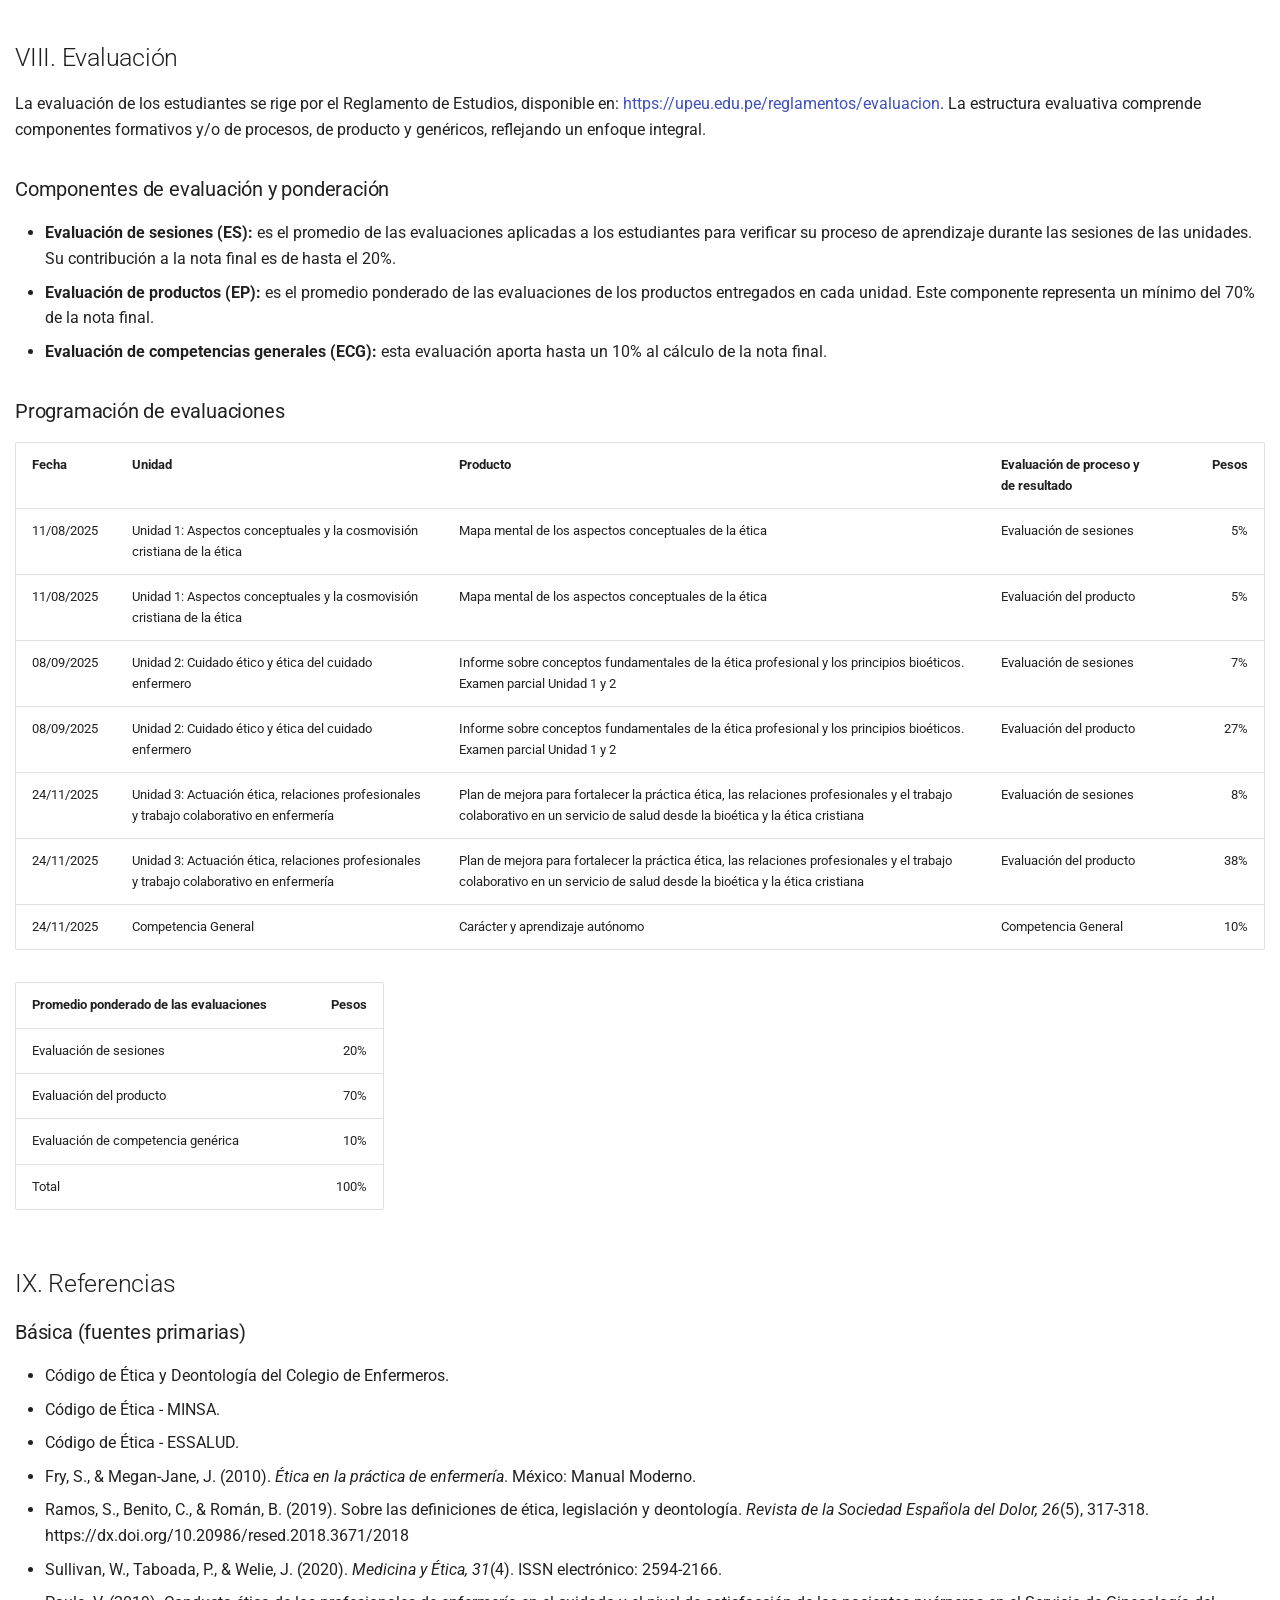
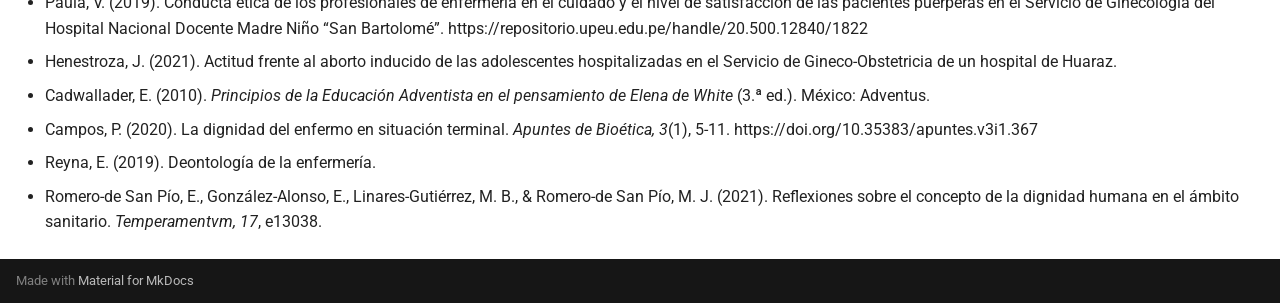
<file: silabo_etica_2026_2/index.html>
<!doctype html>
<html lang="en" class="no-js">
  <head>
    
      <meta charset="utf-8">
      <meta name="viewport" content="width=device-width,initial-scale=1">
      
      
      
        <link rel="canonical" href="https://262etica.github.io/262etica/silabo_etica_2026_2/">
      
      
        <link rel="prev" href="../silabo_etica_2025_2/">
      
      
        <link rel="next" href="../mdi_matriz_diseno_instruccional/">
      
      
        
      
      
      <link rel="icon" href="../assets/images/favicon.png">
      <meta name="generator" content="mkdocs-1.6.1, mkdocs-material-9.7.6">
    
    
      
        <title>Sílabo 2026-2 - Ética y Deontología en Enfermería</title>
      
    
    
      <link rel="stylesheet" href="../assets/stylesheets/main.484c7ddc.min.css">
      
      


    
    
      
    
    
      
        
        
        <link rel="preconnect" href="https://fonts.gstatic.com" crossorigin>
        <link rel="stylesheet" href="https://fonts.googleapis.com/css?family=Roboto:300,300i,400,400i,700,700i%7CRoboto+Mono:400,400i,700,700i&display=fallback">
        <style>:root{--md-text-font:"Roboto";--md-code-font:"Roboto Mono"}</style>
      
    
    
      <link rel="stylesheet" href="../stylesheets/extra.css">
    
    <script>__md_scope=new URL("..",location),__md_hash=e=>[...e].reduce(((e,_)=>(e<<5)-e+_.charCodeAt(0)),0),__md_get=(e,_=localStorage,t=__md_scope)=>JSON.parse(_.getItem(t.pathname+"."+e)),__md_set=(e,_,t=localStorage,a=__md_scope)=>{try{t.setItem(a.pathname+"."+e,JSON.stringify(_))}catch(e){}}</script>
    
      

    
    
  </head>
  
  
    <body dir="ltr">
  
    
    <input class="md-toggle" data-md-toggle="drawer" type="checkbox" id="__drawer" autocomplete="off">
    <input class="md-toggle" data-md-toggle="search" type="checkbox" id="__search" autocomplete="off">
    <label class="md-overlay" for="__drawer"></label>
    <div data-md-component="skip">
      
        
        <a href="#silabo-etica-y-deontologia-en-enfermeria" class="md-skip">
          Skip to content
        </a>
      
    </div>
    <div data-md-component="announce">
      
    </div>
    
    
      

  

<header class="md-header md-header--shadow md-header--lifted" data-md-component="header">
  <nav class="md-header__inner md-grid" aria-label="Header">
    <a href=".." title="Ética y Deontología en Enfermería" class="md-header__button md-logo" aria-label="Ética y Deontología en Enfermería" data-md-component="logo">
      
  
  <svg xmlns="http://www.w3.org/2000/svg" viewBox="0 0 24 24"><path d="M12 8a3 3 0 0 0 3-3 3 3 0 0 0-3-3 3 3 0 0 0-3 3 3 3 0 0 0 3 3m0 3.54C9.64 9.35 6.5 8 3 8v11c3.5 0 6.64 1.35 9 3.54 2.36-2.19 5.5-3.54 9-3.54V8c-3.5 0-6.64 1.35-9 3.54"/></svg>

    </a>
    <label class="md-header__button md-icon" for="__drawer">
      
      <svg xmlns="http://www.w3.org/2000/svg" viewBox="0 0 24 24"><path d="M3 6h18v2H3zm0 5h18v2H3zm0 5h18v2H3z"/></svg>
    </label>
    <div class="md-header__title" data-md-component="header-title">
      <div class="md-header__ellipsis">
        <div class="md-header__topic">
          <span class="md-ellipsis">
            Ética y Deontología en Enfermería
          </span>
        </div>
        <div class="md-header__topic" data-md-component="header-topic">
          <span class="md-ellipsis">
            
              Sílabo 2026-2
            
          </span>
        </div>
      </div>
    </div>
    
    
      <script>var palette=__md_get("__palette");if(palette&&palette.color){if("(prefers-color-scheme)"===palette.color.media){var media=matchMedia("(prefers-color-scheme: light)"),input=document.querySelector(media.matches?"[data-md-color-media='(prefers-color-scheme: light)']":"[data-md-color-media='(prefers-color-scheme: dark)']");palette.color.media=input.getAttribute("data-md-color-media"),palette.color.scheme=input.getAttribute("data-md-color-scheme"),palette.color.primary=input.getAttribute("data-md-color-primary"),palette.color.accent=input.getAttribute("data-md-color-accent")}for(var[key,value]of Object.entries(palette.color))document.body.setAttribute("data-md-color-"+key,value)}</script>
    
    
    
      
      
        <label class="md-header__button md-icon" for="__search">
          
          <svg xmlns="http://www.w3.org/2000/svg" viewBox="0 0 24 24"><path d="M9.5 3A6.5 6.5 0 0 1 16 9.5c0 1.61-.59 3.09-1.56 4.23l.27.27h.79l5 5-1.5 1.5-5-5v-.79l-.27-.27A6.52 6.52 0 0 1 9.5 16 6.5 6.5 0 0 1 3 9.5 6.5 6.5 0 0 1 9.5 3m0 2C7 5 5 7 5 9.5S7 14 9.5 14 14 12 14 9.5 12 5 9.5 5"/></svg>
        </label>
        <div class="md-search" data-md-component="search" role="dialog">
  <label class="md-search__overlay" for="__search"></label>
  <div class="md-search__inner" role="search">
    <form class="md-search__form" name="search">
      <input type="text" class="md-search__input" name="query" aria-label="Search" placeholder="Search" autocapitalize="off" autocorrect="off" autocomplete="off" spellcheck="false" data-md-component="search-query" required>
      <label class="md-search__icon md-icon" for="__search">
        
        <svg xmlns="http://www.w3.org/2000/svg" viewBox="0 0 24 24"><path d="M9.5 3A6.5 6.5 0 0 1 16 9.5c0 1.61-.59 3.09-1.56 4.23l.27.27h.79l5 5-1.5 1.5-5-5v-.79l-.27-.27A6.52 6.52 0 0 1 9.5 16 6.5 6.5 0 0 1 3 9.5 6.5 6.5 0 0 1 9.5 3m0 2C7 5 5 7 5 9.5S7 14 9.5 14 14 12 14 9.5 12 5 9.5 5"/></svg>
        
        <svg xmlns="http://www.w3.org/2000/svg" viewBox="0 0 24 24"><path d="M20 11v2H8l5.5 5.5-1.42 1.42L4.16 12l7.92-7.92L13.5 5.5 8 11z"/></svg>
      </label>
      <nav class="md-search__options" aria-label="Search">
        
        <button type="reset" class="md-search__icon md-icon" title="Clear" aria-label="Clear" tabindex="-1">
          
          <svg xmlns="http://www.w3.org/2000/svg" viewBox="0 0 24 24"><path d="M19 6.41 17.59 5 12 10.59 6.41 5 5 6.41 10.59 12 5 17.59 6.41 19 12 13.41 17.59 19 19 17.59 13.41 12z"/></svg>
        </button>
      </nav>
      
    </form>
    <div class="md-search__output">
      <div class="md-search__scrollwrap" tabindex="0" data-md-scrollfix>
        <div class="md-search-result" data-md-component="search-result">
          <div class="md-search-result__meta">
            Initializing search
          </div>
          <ol class="md-search-result__list" role="presentation"></ol>
        </div>
      </div>
    </div>
  </div>
</div>
      
    
    
  </nav>
  
    
      
<nav class="md-tabs" aria-label="Tabs" data-md-component="tabs">
  <div class="md-grid">
    <ul class="md-tabs__list">
      
        
  
  
  
  
    <li class="md-tabs__item">
      <a href=".." class="md-tabs__link">
        
  
  
    
  
  Inicio

      </a>
    </li>
  

      
        
  
  
  
  
    <li class="md-tabs__item">
      <a href="../silabo_etica_2025_2/" class="md-tabs__link">
        
  
  
    
  
  Sílabo 2025-2

      </a>
    </li>
  

      
        
  
  
  
    
  
  
    <li class="md-tabs__item md-tabs__item--active">
      <a href="./" class="md-tabs__link">
        
  
  
    
  
  Sílabo 2026-2

      </a>
    </li>
  

      
        
  
  
  
  
    <li class="md-tabs__item">
      <a href="../mdi_matriz_diseno_instruccional/" class="md-tabs__link">
        
  
  
    
  
  Matriz de Diseño Instruccional

      </a>
    </li>
  

      
    </ul>
  </div>
</nav>
    
  
</header>
    
    <div class="md-container" data-md-component="container">
      
      
        
      
      <main class="md-main" data-md-component="main">
        <div class="md-main__inner md-grid">
          
            
              
              <div class="md-sidebar md-sidebar--primary" data-md-component="sidebar" data-md-type="navigation" >
                <div class="md-sidebar__scrollwrap">
                  <div class="md-sidebar__inner">
                    


  


<nav class="md-nav md-nav--primary md-nav--lifted" aria-label="Navigation" data-md-level="0">
  <label class="md-nav__title" for="__drawer">
    <a href=".." title="Ética y Deontología en Enfermería" class="md-nav__button md-logo" aria-label="Ética y Deontología en Enfermería" data-md-component="logo">
      
  
  <svg xmlns="http://www.w3.org/2000/svg" viewBox="0 0 24 24"><path d="M12 8a3 3 0 0 0 3-3 3 3 0 0 0-3-3 3 3 0 0 0-3 3 3 3 0 0 0 3 3m0 3.54C9.64 9.35 6.5 8 3 8v11c3.5 0 6.64 1.35 9 3.54 2.36-2.19 5.5-3.54 9-3.54V8c-3.5 0-6.64 1.35-9 3.54"/></svg>

    </a>
    Ética y Deontología en Enfermería
  </label>
  
  <ul class="md-nav__list" data-md-scrollfix>
    
      
      
  
  
  
  
    <li class="md-nav__item">
      <a href=".." class="md-nav__link">
        
  
  
  <span class="md-ellipsis">
    
  
    Inicio
  

    
  </span>
  
  

      </a>
    </li>
  

    
      
      
  
  
  
  
    <li class="md-nav__item">
      <a href="../silabo_etica_2025_2/" class="md-nav__link">
        
  
  
  <span class="md-ellipsis">
    
  
    Sílabo 2025-2
  

    
  </span>
  
  

      </a>
    </li>
  

    
      
      
  
  
    
  
  
  
    <li class="md-nav__item md-nav__item--active">
      
      <input class="md-nav__toggle md-toggle" type="checkbox" id="__toc">
      
      
        
      
      
        <label class="md-nav__link md-nav__link--active" for="__toc">
          
  
  
  <span class="md-ellipsis">
    
  
    Sílabo 2026-2
  

    
  </span>
  
  

          <span class="md-nav__icon md-icon"></span>
        </label>
      
      <a href="./" class="md-nav__link md-nav__link--active">
        
  
  
  <span class="md-ellipsis">
    
  
    Sílabo 2026-2
  

    
  </span>
  
  

      </a>
      
        

<nav class="md-nav md-nav--secondary" aria-label="Table of contents">
  
  
  
    
  
  
    <label class="md-nav__title" for="__toc">
      <span class="md-nav__icon md-icon"></span>
      Table of contents
    </label>
    <ul class="md-nav__list" data-md-component="toc" data-md-scrollfix>
      
        <li class="md-nav__item">
  <a href="#i-informacion-general-de-asignatura" class="md-nav__link">
    <span class="md-ellipsis">
      
        I. Información General de Asignatura
      
    </span>
  </a>
  
</li>
      
        <li class="md-nav__item">
  <a href="#ii-sumilla" class="md-nav__link">
    <span class="md-ellipsis">
      
        II. Sumilla
      
    </span>
  </a>
  
</li>
      
        <li class="md-nav__item">
  <a href="#iii-competencia-del-perfil-de-egreso-en-relacion-a-la-asignatura" class="md-nav__link">
    <span class="md-ellipsis">
      
        III. Competencia del perfil de egreso en relación a la asignatura
      
    </span>
  </a>
  
</li>
      
        <li class="md-nav__item">
  <a href="#iv-resultado-de-aprendizaje-de-la-asignatura" class="md-nav__link">
    <span class="md-ellipsis">
      
        IV. Resultado de aprendizaje de la asignatura
      
    </span>
  </a>
  
</li>
      
        <li class="md-nav__item">
  <a href="#v-unidades-de-aprendizaje" class="md-nav__link">
    <span class="md-ellipsis">
      
        V. Unidades de aprendizaje
      
    </span>
  </a>
  
</li>
      
        <li class="md-nav__item">
  <a href="#unidad-1-aspectos-conceptuales-y-la-cosmovision-cristiana-de-la-etica" class="md-nav__link">
    <span class="md-ellipsis">
      
        Unidad 1: Aspectos conceptuales y la cosmovisión cristiana de la ética
      
    </span>
  </a>
  
    <nav class="md-nav" aria-label="Unidad 1: Aspectos conceptuales y la cosmovisión cristiana de la ética">
      <ul class="md-nav__list">
        
          <li class="md-nav__item">
  <a href="#sesiones-de-aprendizaje" class="md-nav__link">
    <span class="md-ellipsis">
      
        Sesiones de aprendizaje
      
    </span>
  </a>
  
</li>
        
      </ul>
    </nav>
  
</li>
      
        <li class="md-nav__item">
  <a href="#unidad-2-cuidado-etico-y-etica-del-cuidado-enfermero" class="md-nav__link">
    <span class="md-ellipsis">
      
        Unidad 2: Cuidado ético y ética del cuidado enfermero
      
    </span>
  </a>
  
    <nav class="md-nav" aria-label="Unidad 2: Cuidado ético y ética del cuidado enfermero">
      <ul class="md-nav__list">
        
          <li class="md-nav__item">
  <a href="#sesiones-de-aprendizaje_1" class="md-nav__link">
    <span class="md-ellipsis">
      
        Sesiones de aprendizaje
      
    </span>
  </a>
  
</li>
        
      </ul>
    </nav>
  
</li>
      
        <li class="md-nav__item">
  <a href="#unidad-3-actuacion-etica-relaciones-profesionales-y-trabajo-colaborativo-en-enfermeria" class="md-nav__link">
    <span class="md-ellipsis">
      
        Unidad 3: Actuación ética, relaciones profesionales y trabajo colaborativo en enfermería
      
    </span>
  </a>
  
    <nav class="md-nav" aria-label="Unidad 3: Actuación ética, relaciones profesionales y trabajo colaborativo en enfermería">
      <ul class="md-nav__list">
        
          <li class="md-nav__item">
  <a href="#sesiones-de-aprendizaje_2" class="md-nav__link">
    <span class="md-ellipsis">
      
        Sesiones de aprendizaje
      
    </span>
  </a>
  
</li>
        
      </ul>
    </nav>
  
</li>
      
        <li class="md-nav__item">
  <a href="#vi-estrategias-metodologicas" class="md-nav__link">
    <span class="md-ellipsis">
      
        VI. Estrategias metodológicas
      
    </span>
  </a>
  
</li>
      
        <li class="md-nav__item">
  <a href="#vii-recursos-medios-y-materiales" class="md-nav__link">
    <span class="md-ellipsis">
      
        VII. Recursos, medios y materiales
      
    </span>
  </a>
  
</li>
      
        <li class="md-nav__item">
  <a href="#viii-evaluacion" class="md-nav__link">
    <span class="md-ellipsis">
      
        VIII. Evaluación
      
    </span>
  </a>
  
    <nav class="md-nav" aria-label="VIII. Evaluación">
      <ul class="md-nav__list">
        
          <li class="md-nav__item">
  <a href="#componentes-de-evaluacion-y-ponderacion" class="md-nav__link">
    <span class="md-ellipsis">
      
        Componentes de evaluación y ponderación
      
    </span>
  </a>
  
</li>
        
          <li class="md-nav__item">
  <a href="#programacion-de-evaluaciones" class="md-nav__link">
    <span class="md-ellipsis">
      
        Programación de evaluaciones
      
    </span>
  </a>
  
</li>
        
      </ul>
    </nav>
  
</li>
      
        <li class="md-nav__item">
  <a href="#ix-referencias" class="md-nav__link">
    <span class="md-ellipsis">
      
        IX. Referencias
      
    </span>
  </a>
  
    <nav class="md-nav" aria-label="IX. Referencias">
      <ul class="md-nav__list">
        
          <li class="md-nav__item">
  <a href="#basica-fuentes-primarias" class="md-nav__link">
    <span class="md-ellipsis">
      
        Básica (fuentes primarias)
      
    </span>
  </a>
  
</li>
        
      </ul>
    </nav>
  
</li>
      
    </ul>
  
</nav>
      
    </li>
  

    
      
      
  
  
  
  
    <li class="md-nav__item">
      <a href="../mdi_matriz_diseno_instruccional/" class="md-nav__link">
        
  
  
  <span class="md-ellipsis">
    
  
    Matriz de Diseño Instruccional
  

    
  </span>
  
  

      </a>
    </li>
  

    
  </ul>
</nav>
                  </div>
                </div>
              </div>
            
            
              
              <div class="md-sidebar md-sidebar--secondary" data-md-component="sidebar" data-md-type="toc" >
                <div class="md-sidebar__scrollwrap">
                  <div class="md-sidebar__inner">
                    

<nav class="md-nav md-nav--secondary" aria-label="Table of contents">
  
  
  
    
  
  
    <label class="md-nav__title" for="__toc">
      <span class="md-nav__icon md-icon"></span>
      Table of contents
    </label>
    <ul class="md-nav__list" data-md-component="toc" data-md-scrollfix>
      
        <li class="md-nav__item">
  <a href="#i-informacion-general-de-asignatura" class="md-nav__link">
    <span class="md-ellipsis">
      
        I. Información General de Asignatura
      
    </span>
  </a>
  
</li>
      
        <li class="md-nav__item">
  <a href="#ii-sumilla" class="md-nav__link">
    <span class="md-ellipsis">
      
        II. Sumilla
      
    </span>
  </a>
  
</li>
      
        <li class="md-nav__item">
  <a href="#iii-competencia-del-perfil-de-egreso-en-relacion-a-la-asignatura" class="md-nav__link">
    <span class="md-ellipsis">
      
        III. Competencia del perfil de egreso en relación a la asignatura
      
    </span>
  </a>
  
</li>
      
        <li class="md-nav__item">
  <a href="#iv-resultado-de-aprendizaje-de-la-asignatura" class="md-nav__link">
    <span class="md-ellipsis">
      
        IV. Resultado de aprendizaje de la asignatura
      
    </span>
  </a>
  
</li>
      
        <li class="md-nav__item">
  <a href="#v-unidades-de-aprendizaje" class="md-nav__link">
    <span class="md-ellipsis">
      
        V. Unidades de aprendizaje
      
    </span>
  </a>
  
</li>
      
        <li class="md-nav__item">
  <a href="#unidad-1-aspectos-conceptuales-y-la-cosmovision-cristiana-de-la-etica" class="md-nav__link">
    <span class="md-ellipsis">
      
        Unidad 1: Aspectos conceptuales y la cosmovisión cristiana de la ética
      
    </span>
  </a>
  
    <nav class="md-nav" aria-label="Unidad 1: Aspectos conceptuales y la cosmovisión cristiana de la ética">
      <ul class="md-nav__list">
        
          <li class="md-nav__item">
  <a href="#sesiones-de-aprendizaje" class="md-nav__link">
    <span class="md-ellipsis">
      
        Sesiones de aprendizaje
      
    </span>
  </a>
  
</li>
        
      </ul>
    </nav>
  
</li>
      
        <li class="md-nav__item">
  <a href="#unidad-2-cuidado-etico-y-etica-del-cuidado-enfermero" class="md-nav__link">
    <span class="md-ellipsis">
      
        Unidad 2: Cuidado ético y ética del cuidado enfermero
      
    </span>
  </a>
  
    <nav class="md-nav" aria-label="Unidad 2: Cuidado ético y ética del cuidado enfermero">
      <ul class="md-nav__list">
        
          <li class="md-nav__item">
  <a href="#sesiones-de-aprendizaje_1" class="md-nav__link">
    <span class="md-ellipsis">
      
        Sesiones de aprendizaje
      
    </span>
  </a>
  
</li>
        
      </ul>
    </nav>
  
</li>
      
        <li class="md-nav__item">
  <a href="#unidad-3-actuacion-etica-relaciones-profesionales-y-trabajo-colaborativo-en-enfermeria" class="md-nav__link">
    <span class="md-ellipsis">
      
        Unidad 3: Actuación ética, relaciones profesionales y trabajo colaborativo en enfermería
      
    </span>
  </a>
  
    <nav class="md-nav" aria-label="Unidad 3: Actuación ética, relaciones profesionales y trabajo colaborativo en enfermería">
      <ul class="md-nav__list">
        
          <li class="md-nav__item">
  <a href="#sesiones-de-aprendizaje_2" class="md-nav__link">
    <span class="md-ellipsis">
      
        Sesiones de aprendizaje
      
    </span>
  </a>
  
</li>
        
      </ul>
    </nav>
  
</li>
      
        <li class="md-nav__item">
  <a href="#vi-estrategias-metodologicas" class="md-nav__link">
    <span class="md-ellipsis">
      
        VI. Estrategias metodológicas
      
    </span>
  </a>
  
</li>
      
        <li class="md-nav__item">
  <a href="#vii-recursos-medios-y-materiales" class="md-nav__link">
    <span class="md-ellipsis">
      
        VII. Recursos, medios y materiales
      
    </span>
  </a>
  
</li>
      
        <li class="md-nav__item">
  <a href="#viii-evaluacion" class="md-nav__link">
    <span class="md-ellipsis">
      
        VIII. Evaluación
      
    </span>
  </a>
  
    <nav class="md-nav" aria-label="VIII. Evaluación">
      <ul class="md-nav__list">
        
          <li class="md-nav__item">
  <a href="#componentes-de-evaluacion-y-ponderacion" class="md-nav__link">
    <span class="md-ellipsis">
      
        Componentes de evaluación y ponderación
      
    </span>
  </a>
  
</li>
        
          <li class="md-nav__item">
  <a href="#programacion-de-evaluaciones" class="md-nav__link">
    <span class="md-ellipsis">
      
        Programación de evaluaciones
      
    </span>
  </a>
  
</li>
        
      </ul>
    </nav>
  
</li>
      
        <li class="md-nav__item">
  <a href="#ix-referencias" class="md-nav__link">
    <span class="md-ellipsis">
      
        IX. Referencias
      
    </span>
  </a>
  
    <nav class="md-nav" aria-label="IX. Referencias">
      <ul class="md-nav__list">
        
          <li class="md-nav__item">
  <a href="#basica-fuentes-primarias" class="md-nav__link">
    <span class="md-ellipsis">
      
        Básica (fuentes primarias)
      
    </span>
  </a>
  
</li>
        
      </ul>
    </nav>
  
</li>
      
    </ul>
  
</nav>
                  </div>
                </div>
              </div>
            
          
          
            <div class="md-content" data-md-component="content">
              
              <article class="md-content__inner md-typeset">
                
                  



<!-- Transcripción generada desde: Etica_Deontologia_IV.docx -->

<p>Universidad Peruana Unión<br />
Carret. Central km. 19.5 Ñaña. Telf. 01-6186300 Casilla 3564 Lima 1, Perú</p>
<h1 id="silabo-etica-y-deontologia-en-enfermeria">Sílabo: Ética y Deontología en Enfermería</h1>
<h2 id="i-informacion-general-de-asignatura">I. Información General de Asignatura</h2>
<table>
<thead>
<tr>
<th>N.</th>
<th>Campo</th>
<th>Información</th>
<th>N.</th>
<th>Campo</th>
<th>Información</th>
</tr>
</thead>
<tbody>
<tr>
<td>01</td>
<td>Facultad/EGP</td>
<td>Facultad de Ciencias de la Salud</td>
<td>09</td>
<td>Año de plan de estudio</td>
<td>2024-1</td>
</tr>
<tr>
<td>02</td>
<td>Programa de estudio</td>
<td>EP Enfermería</td>
<td>10</td>
<td>Ciclo de estudio</td>
<td>4</td>
</tr>
<tr>
<td>03</td>
<td>Tipo de estudio</td>
<td>Específico</td>
<td>11</td>
<td>Código de asignatura</td>
<td></td>
</tr>
<tr>
<td>04</td>
<td>Nombre de asignatura</td>
<td>Ética y Deontología en Enfermería</td>
<td>12</td>
<td>Número de créditos</td>
<td>2</td>
</tr>
<tr>
<td>05</td>
<td>Duración</td>
<td></td>
<td>13</td>
<td>Nota mínima probatoria</td>
<td>13</td>
</tr>
<tr>
<td>06</td>
<td>Horas de la asignatura</td>
<td>H. Te. Pract: 2 / H. Prc. Pres: 0</td>
<td>14</td>
<td>Año y semestre académico</td>
<td>2025-2</td>
</tr>
<tr>
<td>07</td>
<td>Docente</td>
<td>Valencia Orrillo Maria Esther</td>
<td></td>
<td></td>
<td></td>
</tr>
<tr>
<td>08</td>
<td>Pre requisito</td>
<td></td>
<td></td>
<td></td>
<td></td>
</tr>
</tbody>
</table>
<h2 id="ii-sumilla">II. Sumilla</h2>
<p>La asignatura Ética y Deontología en Enfermería pertenece al área de estudios específicos, es de naturaleza teórica y de tipo obligatorio. Tiene como propósito aplicar principios y valores ético-cristianos para actuar con responsabilidad, justicia, honestidad, transparencia y compromiso con el cuidado de la salud de las personas, la familia y la comunidad.</p>
<p>Comprende: aspectos conceptuales y la cosmovisión cristiana de la ética; cuidado ético y ética del cuidado enfermero; y resolución de dilemas éticos más comunes en el ejercicio de enfermería.</p>
<h2 id="iii-competencia-del-perfil-de-egreso-en-relacion-a-la-asignatura">III. Competencia del perfil de egreso en relación a la asignatura</h2>
<table>
<thead>
<tr>
<th>Tipo</th>
<th>Competencia</th>
<th>Dimensiones</th>
</tr>
</thead>
<tbody>
<tr>
<td>General</td>
<td><strong>Carácter y aprendizaje autónomo:</strong> Cultiva un carácter íntegro y aprendizaje autónomo, guiado por principios bíblicos y adventistas, integrando un enfoque espiritual con la proactividad en el aprendizaje y el desarrollo personal.</td>
<td><strong>1.1 Ejecución:</strong> Inicia y ejecuta actividades de manera rápida y eficiente en función a decisiones, evitando la procrastinación y cumpliendo lo planificado en los tiempos establecidos para alcanzar metas. <strong>Dominio propio:</strong> Mantiene el equilibrio entre el control de la impulsividad y la tendencia a la pasividad en el aprendizaje, demostrando reflexión antes de actuar de manera irreflexiva o desordenada.</td>
</tr>
<tr>
<td>Específica</td>
<td><strong>Cuidado integral a la persona:</strong> Brinda cuidado integral de enfermería a la persona en los diferentes niveles de prevención con el propósito de mantener y/o recuperar la salud, aplicando el Proceso de Atención de Enfermería con trato digno, de acuerdo con el modelo de Jesús, en el contexto sociocultural en que se desenvuelve, asegurando la calidad de la atención mediante la adhesión a estándares éticos y profesionales.</td>
<td><strong>1.1 Bases filosóficas del cuidado enfermero:</strong> Analiza las bases filosóficas del cuidado enfermero, considerando el contexto sociocultural de la persona dentro de la cosmovisión cristiana, principios y valores éticos.</td>
</tr>
</tbody>
</table>
<h2 id="iv-resultado-de-aprendizaje-de-la-asignatura">IV. Resultado de aprendizaje de la asignatura</h2>
<table>
<thead>
<tr>
<th>Resultado de aprendizaje</th>
<th>Producto Académico</th>
</tr>
</thead>
<tbody>
<tr>
<td>Integra de manera reflexiva y argumentada los principios éticos, bioéticos y deontológicos aplicables al cuidado de enfermería para diseñar acciones de mejora que fortalezcan la práctica ética, las relaciones profesionales y el trabajo colaborativo en un servicio de salud, desde la bioética y la ética cristiana.</td>
<td><strong>Nombre:</strong> Plan de mejora para fortalecer la práctica ética, las relaciones profesionales y el trabajo colaborativo en un servicio de salud desde la bioética y la ética cristiana.</td>
</tr>
<tr>
<td></td>
<td><strong>Descripción:</strong> Plan de mejora aplicable a un servicio de salud, elaborado a partir del análisis de una situación problemática relacionada con la práctica ética, las relaciones profesionales o el trabajo colaborativo. El producto se fundamenta en la bioética, la ética cristiana y la normativa profesional, e incluye portada, descripción y análisis del problema, fundamentación, objetivos, acciones de mejora, responsables, recursos, cronograma, indicadores de seguimiento, conclusiones y referencias bibliográficas.</td>
</tr>
</tbody>
</table>
<h2 id="v-unidades-de-aprendizaje">V. Unidades de aprendizaje</h2>
<h2 id="unidad-1-aspectos-conceptuales-y-la-cosmovision-cristiana-de-la-etica">Unidad 1: Aspectos conceptuales y la cosmovisión cristiana de la ética</h2>
<table>
<thead>
<tr>
<th>Resultado de aprendizaje</th>
<th>Producto</th>
</tr>
</thead>
<tbody>
<tr>
<td>Organiza los aspectos conceptuales de la ética a la luz de los principios éticos cristianos de la Iglesia Adventista del Séptimo Día, para fortalecer la práctica en el cuidado de enfermería, mediante un mapa mental.</td>
<td><strong>Nombre:</strong> Mapa mental de los aspectos conceptuales de la ética.</td>
</tr>
</tbody>
</table>
<table>
<thead>
<tr>
<th>Criterios de evaluación del producto</th>
<th>Descripción del producto</th>
</tr>
</thead>
<tbody>
<tr>
<td>Contenido, estructura, orden, creatividad, ortografía, redacción y puntualidad de entrega.</td>
<td>El mapa mental de los principios éticos cristianos de la Iglesia Adventista del Séptimo Día se presentará en la fecha programada en la plataforma B-Learning. Debe considerar carátula, contenido y referencias bibliográficas.</td>
</tr>
</tbody>
</table>
<h3 id="sesiones-de-aprendizaje">Sesiones de aprendizaje</h3>
<table>
<thead>
<tr>
<th>N.</th>
<th>Fecha</th>
<th>Contenido</th>
<th style="text-align: right;">HT</th>
<th style="text-align: right;">HP</th>
<th>Actividad práctica</th>
<th>Actividad autónoma</th>
</tr>
</thead>
<tbody>
<tr>
<td>1</td>
<td>11-08-2025</td>
<td>Filosofía de la ética cristiana: cosmovisión bíblica del mundo y el hombre, la ley de Dios, base de la moralidad, principales reglas éticas en la Biblia y conducta ético-moral adventista.</td>
<td style="text-align: right;">2</td>
<td style="text-align: right;">0</td>
<td>Análisis de lectura del libro <em>El camino a Cristo</em>, capítulo 9: “El trabajo y la vida”.</td>
<td>Elabora un cuadro comparativo entre la ética global y los principios bioéticos cristianos de la Iglesia Adventista del Séptimo Día y lo adjunta a la plataforma B-Learning.</td>
</tr>
</tbody>
</table>
<h2 id="unidad-2-cuidado-etico-y-etica-del-cuidado-enfermero">Unidad 2: Cuidado ético y ética del cuidado enfermero</h2>
<table>
<thead>
<tr>
<th>Resultado de aprendizaje</th>
<th>Producto</th>
</tr>
</thead>
<tbody>
<tr>
<td>Analiza los conceptos fundamentales de la ética profesional y los principios bioéticos, mediante la elaboración de un informe crítico-reflexivo.</td>
<td><strong>Nombre:</strong> Informe sobre conceptos fundamentales de la ética profesional y los principios bioéticos. Examen parcial Unidad 1 y 2.</td>
</tr>
</tbody>
</table>
<table>
<thead>
<tr>
<th>Criterios de evaluación del producto</th>
<th>Descripción del producto</th>
</tr>
</thead>
<tbody>
<tr>
<td>Analiza críticamente los conceptos fundamentales de la ética profesional y los principios bioéticos y su aplicación en la enfermería profesional, mediante un informe bien estructurado que incluya introducción contextualizada, desarrollo argumentativo, análisis ético de casos reales, uso adecuado de normativa legal y referencias bibliográficas actualizadas. Debe entregarse puntualmente con redacción académica adecuada.</td>
<td>El estudiante desarrollará un informe crítico-reflexivo donde analice los fundamentos de la ética profesional y los principios bioéticos aplicables a la práctica de enfermería, incluyendo referencias legales, códigos de ética y teorías relevantes. El informe debe contener carátula, introducción, desarrollo argumentado, análisis de casos, conclusiones, citas y referencias bibliográficas pertinentes. Será complementado con un examen parcial que evidencie la comprensión de las unidades 1 y 2.</td>
</tr>
</tbody>
</table>
<h3 id="sesiones-de-aprendizaje_1">Sesiones de aprendizaje</h3>
<table>
<thead>
<tr>
<th>N.</th>
<th>Fecha</th>
<th>Contenido</th>
<th style="text-align: right;">HT</th>
<th style="text-align: right;">HP</th>
<th>Actividad práctica</th>
<th>Actividad autónoma</th>
</tr>
</thead>
<tbody>
<tr>
<td>1</td>
<td>18-08-2025</td>
<td>Juramento de Florence Nightingale. Código de ética y deontología profesional del enfermero en el ámbito nacional e internacional. Normas legales que rigen el trabajo enfermero: Ley del Enfermero Peruano.</td>
<td style="text-align: right;">2</td>
<td style="text-align: right;">0</td>
<td>Analizar el Juramento de Florence Nightingale, el código de ética y deontología profesional del enfermero y las normas legales que rigen el trabajo enfermero.</td>
<td>Analiza el código de ética y deontología profesional del enfermero y las normas legales que rigen el trabajo enfermero a través de un foro.</td>
</tr>
<tr>
<td>2</td>
<td>25-08-2025</td>
<td>Ética del cuidado humanizado: significado, origen, bases para una ética del cuidado, teoría de ética del cuidado de Carol Gilligan. Bioética: definición y alcance. Principios de enfermería: beneficencia, no maleficencia, justicia y autonomía. Análisis de casos en el campo de la salud de la violación de estos principios.</td>
<td style="text-align: right;">2</td>
<td style="text-align: right;">0</td>
<td>Analizar la bioética y los principios de enfermería: beneficencia, no maleficencia, justicia y autonomía.</td>
<td>Elabora un collage de los principios bioéticos por grupos.</td>
</tr>
<tr>
<td>3</td>
<td>01-09-2025</td>
<td>Valores en enfermería: el valor y sus características, clasificación de los valores, modelo cristiano para decisiones de dilemas éticos e importancia de la práctica de valores.</td>
<td style="text-align: right;">2</td>
<td style="text-align: right;">0</td>
<td>Analizar los valores en enfermería, sus características y la importancia de la práctica de valores.</td>
<td>Desarrolla el taller “Role-Playing de valores en enfermería”.</td>
</tr>
<tr>
<td>4</td>
<td>08-09-2025</td>
<td>Derechos humanos: derechos y deberes de los pacientes, niños, adolescentes, adultos mayores, enfermos mentales, prisioneros y poblaciones vulnerables. Examen de las unidades 1 y 2.</td>
<td style="text-align: right;">2</td>
<td style="text-align: right;">0</td>
<td>Analizar los derechos humanos del paciente y de los grupos vulnerables.</td>
<td>Elabora y presenta por escrito el análisis de los capítulos I, III, IV y VII del Código de Ética y Deontología del Colegio de Enfermeros del Perú y de sus anexos sobre derechos humanos.</td>
</tr>
</tbody>
</table>
<h2 id="unidad-3-actuacion-etica-relaciones-profesionales-y-trabajo-colaborativo-en-enfermeria">Unidad 3: Actuación ética, relaciones profesionales y trabajo colaborativo en enfermería</h2>
<table>
<thead>
<tr>
<th>Resultado de aprendizaje</th>
<th>Producto</th>
</tr>
</thead>
<tbody>
<tr>
<td>Diseña un plan de mejora para fortalecer la práctica ética, las relaciones profesionales y el trabajo colaborativo en un servicio de salud, fundamentando sus acciones en la bioética y la ética cristiana.</td>
<td><strong>Nombre:</strong> Plan de mejora para fortalecer la práctica ética, las relaciones profesionales y el trabajo colaborativo en un servicio de salud desde la bioética y la ética cristiana.</td>
</tr>
</tbody>
</table>
<table>
<thead>
<tr>
<th>Criterios de evaluación del producto</th>
<th>Descripción del producto</th>
</tr>
</thead>
<tbody>
<tr>
<td>Analiza una situación problemática del servicio de salud relacionada con la práctica ética, las relaciones profesionales o el trabajo colaborativo.<br>Fundamenta el plan de mejora en los principios bioéticos, la ética cristiana y la normativa profesional pertinente.<br>Formula objetivos claros y acciones viables que respondan a la situación identificada.<br>Define responsables, recursos, cronograma e indicadores para implementar y evaluar las acciones propuestas.<br>Presenta el plan de manera organizada, coherente y contextualizada, empleando redacción académica, citas y referencias bibliográficas pertinentes.</td>
<td>El estudiante elaborará un plan de mejora aplicable a un servicio de salud para fortalecer la práctica ética, las relaciones profesionales y el trabajo colaborativo. El plan partirá del análisis de una situación problemática y estará fundamentado en la bioética, la ética cristiana y la normativa profesional. El documento incluirá portada, descripción y análisis del problema, fundamentación, objetivos, acciones de mejora, responsables, recursos, cronograma, indicadores de seguimiento, conclusiones y referencias bibliográficas.</td>
</tr>
</tbody>
</table>
<h3 id="sesiones-de-aprendizaje_2">Sesiones de aprendizaje</h3>
<table>
<thead>
<tr>
<th>N.</th>
<th>Fecha</th>
<th>Contenido</th>
<th style="text-align: right;">HT</th>
<th style="text-align: right;">HP</th>
<th>Actividad práctica</th>
<th>Actividad autónoma</th>
</tr>
</thead>
<tbody>
<tr>
<td>1</td>
<td>15-09-2025</td>
<td>Bioética en la relación con el paciente y la familia: trato humanitario, grupos vulnerables de maltrato en la atención de salud, respeto a la intimidad del paciente, responsabilidad profesional, negligencia profesional, tipos de responsabilidad, delito, dolo y culpa.</td>
<td style="text-align: right;">2</td>
<td style="text-align: right;">0</td>
<td>Desarrollar el caso de bioética en la relación con el paciente y la familia usando el esquema cristiano de resolución de dilemas bioéticos.</td>
<td>Aplica el esquema cristiano de resolución de dilemas bioéticos al caso trabajado.</td>
</tr>
<tr>
<td>2</td>
<td>22-09-2025</td>
<td>Ética y diversidad cultural: consideraciones éticas en el cuidado de pacientes de diferentes culturas, sensibilidad cultural, respeto a la diversidad, dilemas éticos relacionados con creencias y prácticas culturales e influencias culturales en la toma de decisiones éticas.</td>
<td style="text-align: right;">2</td>
<td style="text-align: right;">0</td>
<td>Desarrollar el caso de ética y diversidad cultural usando el esquema cristiano de resolución de dilemas bioéticos.</td>
<td>Aplica el esquema cristiano de resolución de dilemas bioéticos al caso de ética y diversidad cultural.</td>
</tr>
<tr>
<td>3</td>
<td>29-09-2025</td>
<td>Secreto profesional: definición, naturaleza, justificación, revelación y faltas contra el secreto profesional. Análisis ético de la formación de enfermeros.</td>
<td style="text-align: right;">2</td>
<td style="text-align: right;">0</td>
<td>Desarrollar el caso de secreto profesional usando el esquema cristiano de resolución de dilemas bioéticos.</td>
<td>Aplica el esquema cristiano de resolución de dilemas bioéticos al caso correspondiente.</td>
</tr>
<tr>
<td>4</td>
<td>06-10-2025</td>
<td>Bioética y desinformación en la publicidad de salud: publicidad de medicamentos y tratamientos milagrosos, suplementos, productos dietéticos, dispositivos médicos no probados, testimonios y afirmaciones sin respaldo científico, e impacto de la publicidad engañosa en los pacientes.</td>
<td style="text-align: right;">2</td>
<td style="text-align: right;">0</td>
<td>Desarrollar el caso de bioética y desinformación en la publicidad de salud usando el esquema cristiano de resolución de dilemas bioéticos.</td>
<td>Aplica el esquema cristiano de resolución de dilemas bioéticos al caso correspondiente.</td>
</tr>
<tr>
<td>5</td>
<td>13-10-2025</td>
<td>Bioética en la reproducción: tecnologías de reproducción asistida, fertilización in vitro, inseminación, subrogación, selección de características genéticas y uso de tecnología para evitar enfermedades hereditarias.</td>
<td style="text-align: right;">2</td>
<td style="text-align: right;">0</td>
<td>Desarrollar el caso de bioética en la reproducción usando el esquema cristiano de resolución de dilemas bioéticos.</td>
<td>Aplica el esquema cristiano de resolución de dilemas bioéticos al caso correspondiente.</td>
</tr>
<tr>
<td>6</td>
<td>20-10-2025</td>
<td>Bioética de los trasplantes: consentimiento y ética en la donación de órganos, asignación justa y equitativa de órganos, trasplantes entre especies, riesgos y beneficios de los xenotrasplantes.</td>
<td style="text-align: right;">2</td>
<td style="text-align: right;">0</td>
<td>Desarrollar el caso de bioética de los trasplantes usando el esquema cristiano de resolución de dilemas bioéticos.</td>
<td>Aplica el esquema cristiano de resolución de dilemas bioéticos al caso correspondiente.</td>
</tr>
<tr>
<td>7</td>
<td>27-10-2025</td>
<td>Bioética en la salud mental: consentimiento informado en pacientes psiquiátricos, estigma y discriminación en salud mental, límites de la coerción y paternalismo en la psiquiatría.</td>
<td style="text-align: right;">2</td>
<td style="text-align: right;">0</td>
<td>Desarrollar el caso de bioética en la salud mental usando el esquema cristiano de resolución de dilemas bioéticos.</td>
<td>Aplica el esquema cristiano de resolución de dilemas bioéticos al caso correspondiente.</td>
</tr>
<tr>
<td>8</td>
<td>03-11-2025</td>
<td>Bioética y cuidados paliativos: principios éticos en el manejo del dolor, cuidados paliativos y calidad de vida, decisiones al final de la vida, planificación anticipada de cuidados, papel de cuidadores y familia, voluntad anticipada.</td>
<td style="text-align: right;">2</td>
<td style="text-align: right;">0</td>
<td>Desarrollar el caso de bioética y cuidados paliativos usando el esquema cristiano de resolución de dilemas bioéticos.</td>
<td>Aplica el esquema cristiano de resolución de dilemas bioéticos al caso correspondiente.</td>
</tr>
<tr>
<td>9</td>
<td>10-11-2025</td>
<td>Bioética en la decisión del final de la vida: eutanasia, suicidio asistido y aspectos bioéticos del paciente y la familia.</td>
<td style="text-align: right;">2</td>
<td style="text-align: right;">0</td>
<td>Desarrollar el caso de bioética en la decisión del final de la vida usando el esquema cristiano de resolución de dilemas bioéticos.</td>
<td>Aplica el esquema cristiano de resolución de dilemas bioéticos al caso correspondiente.</td>
</tr>
<tr>
<td>10</td>
<td>17-11-2025</td>
<td>Bioética en la investigación en seres humanos: historia y evolución de la ética en la investigación, reglas y regulaciones para proteger a los participantes, diseño ético y conducción de ensayos clínicos. Relaciones profesionales y trabajo en equipo.</td>
<td style="text-align: right;">2</td>
<td style="text-align: right;">0</td>
<td>Desarrollar el caso de bioética en la investigación en seres humanos usando el esquema cristiano de resolución de dilemas bioéticos. Analizar las relaciones profesionales y el trabajo en equipo en enfermería.</td>
<td>Aplica el esquema cristiano de resolución de dilemas bioéticos al caso correspondiente y organiza el plan de mejora del servicio de salud.</td>
</tr>
<tr>
<td>11</td>
<td>24-11-2025</td>
<td>Presentación del producto y examen de la unidad.</td>
<td style="text-align: right;">2</td>
<td style="text-align: right;">0</td>
<td>Presentar y sustentar el plan de mejora. Desarrollar el examen correspondiente a los aprendizajes de la unidad.</td>
<td>Incorpora las observaciones recibidas durante la sustentación y consolida la versión final del plan de mejora.</td>
</tr>
</tbody>
</table>
<h2 id="vi-estrategias-metodologicas">VI. Estrategias metodológicas</h2>
<table>
<thead>
<tr>
<th>N.</th>
<th>Estrategias de enseñanza y de aprendizaje que se aplicarán en la asignatura</th>
</tr>
</thead>
<tbody>
<tr>
<td>1.1</td>
<td>Aprendizaje Cooperativo: fomenta habilidades colaborativas y de trabajo en equipo, cruciales en la mayoría de los entornos laborales modernos.</td>
</tr>
<tr>
<td>1.2</td>
<td>Flipped Classroom o clase invertida: los estudiantes revisan el material teórico fuera del aula y utilizan el tiempo en clase para actividades prácticas y discusiones.</td>
</tr>
<tr>
<td>1.3</td>
<td>Aprendizaje Basado en Problemas: centra el aprendizaje en la resolución de problemas reales, estimula el pensamiento crítico y la colaboración.</td>
</tr>
<tr>
<td>1.4</td>
<td>Estudios de caso: desarrolla el pensamiento crítico y la toma de decisiones al analizar situaciones complejas.</td>
</tr>
<tr>
<td>1.5</td>
<td>Proyectos: fomenta habilidades de investigación, gestión del tiempo y trabajo en equipo.</td>
</tr>
<tr>
<td>1.6</td>
<td>Aprendizaje mediante servicios: combina el aprendizaje académico con el compromiso cívico y social, desarrollando responsabilidad social y ética profesional.</td>
</tr>
</tbody>
</table>
<h2 id="vii-recursos-medios-y-materiales">VII. Recursos, medios y materiales</h2>
<table>
<thead>
<tr>
<th>N.</th>
<th>Recursos medios y materiales</th>
</tr>
</thead>
<tbody>
<tr>
<td>1</td>
<td>PC de escritorio con programas de ofimática</td>
</tr>
<tr>
<td>2</td>
<td>Internet - Wifi</td>
</tr>
<tr>
<td>3</td>
<td>Proyector y/o TV Smart</td>
</tr>
</tbody>
</table>
<h2 id="viii-evaluacion">VIII. Evaluación</h2>
<p>La evaluación de los estudiantes se rige por el Reglamento de Estudios, disponible en: <a href="https://upeu.edu.pe/reglamentos/evaluacion">https://upeu.edu.pe/reglamentos/evaluacion</a>. La estructura evaluativa comprende componentes formativos y/o de procesos, de producto y genéricos, reflejando un enfoque integral.</p>
<h3 id="componentes-de-evaluacion-y-ponderacion">Componentes de evaluación y ponderación</h3>
<ul>
<li><strong>Evaluación de sesiones (ES):</strong> es el promedio de las evaluaciones aplicadas a los estudiantes para verificar su proceso de aprendizaje durante las sesiones de las unidades. Su contribución a la nota final es de hasta el 20%.</li>
<li><strong>Evaluación de productos (EP):</strong> es el promedio ponderado de las evaluaciones de los productos entregados en cada unidad. Este componente representa un mínimo del 70% de la nota final.</li>
<li><strong>Evaluación de competencias generales (ECG):</strong> esta evaluación aporta hasta un 10% al cálculo de la nota final.</li>
</ul>
<h3 id="programacion-de-evaluaciones">Programación de evaluaciones</h3>
<table>
<thead>
<tr>
<th>Fecha</th>
<th>Unidad</th>
<th>Producto</th>
<th>Evaluación de proceso y de resultado</th>
<th style="text-align: right;">Pesos</th>
</tr>
</thead>
<tbody>
<tr>
<td>11/08/2025</td>
<td>Unidad 1: Aspectos conceptuales y la cosmovisión cristiana de la ética</td>
<td>Mapa mental de los aspectos conceptuales de la ética</td>
<td>Evaluación de sesiones</td>
<td style="text-align: right;">5%</td>
</tr>
<tr>
<td>11/08/2025</td>
<td>Unidad 1: Aspectos conceptuales y la cosmovisión cristiana de la ética</td>
<td>Mapa mental de los aspectos conceptuales de la ética</td>
<td>Evaluación del producto</td>
<td style="text-align: right;">5%</td>
</tr>
<tr>
<td>08/09/2025</td>
<td>Unidad 2: Cuidado ético y ética del cuidado enfermero</td>
<td>Informe sobre conceptos fundamentales de la ética profesional y los principios bioéticos. Examen parcial Unidad 1 y 2</td>
<td>Evaluación de sesiones</td>
<td style="text-align: right;">7%</td>
</tr>
<tr>
<td>08/09/2025</td>
<td>Unidad 2: Cuidado ético y ética del cuidado enfermero</td>
<td>Informe sobre conceptos fundamentales de la ética profesional y los principios bioéticos. Examen parcial Unidad 1 y 2</td>
<td>Evaluación del producto</td>
<td style="text-align: right;">27%</td>
</tr>
<tr>
<td>24/11/2025</td>
<td>Unidad 3: Actuación ética, relaciones profesionales y trabajo colaborativo en enfermería</td>
<td>Plan de mejora para fortalecer la práctica ética, las relaciones profesionales y el trabajo colaborativo en un servicio de salud desde la bioética y la ética cristiana</td>
<td>Evaluación de sesiones</td>
<td style="text-align: right;">8%</td>
</tr>
<tr>
<td>24/11/2025</td>
<td>Unidad 3: Actuación ética, relaciones profesionales y trabajo colaborativo en enfermería</td>
<td>Plan de mejora para fortalecer la práctica ética, las relaciones profesionales y el trabajo colaborativo en un servicio de salud desde la bioética y la ética cristiana</td>
<td>Evaluación del producto</td>
<td style="text-align: right;">38%</td>
</tr>
<tr>
<td>24/11/2025</td>
<td>Competencia General</td>
<td>Carácter y aprendizaje autónomo</td>
<td>Competencia General</td>
<td style="text-align: right;">10%</td>
</tr>
</tbody>
</table>
<table>
<thead>
<tr>
<th>Promedio ponderado de las evaluaciones</th>
<th style="text-align: right;">Pesos</th>
</tr>
</thead>
<tbody>
<tr>
<td>Evaluación de sesiones</td>
<td style="text-align: right;">20%</td>
</tr>
<tr>
<td>Evaluación del producto</td>
<td style="text-align: right;">70%</td>
</tr>
<tr>
<td>Evaluación de competencia genérica</td>
<td style="text-align: right;">10%</td>
</tr>
<tr>
<td>Total</td>
<td style="text-align: right;">100%</td>
</tr>
</tbody>
</table>
<h2 id="ix-referencias">IX. Referencias</h2>
<h3 id="basica-fuentes-primarias">Básica (fuentes primarias)</h3>
<ul>
<li>Código de Ética y Deontología del Colegio de Enfermeros.</li>
<li>Código de Ética - MINSA.</li>
<li>Código de Ética - ESSALUD.</li>
<li>Fry, S., &amp; Megan-Jane, J. (2010). <em>Ética en la práctica de enfermería</em>. México: Manual Moderno.</li>
<li>Ramos, S., Benito, C., &amp; Román, B. (2019). Sobre las definiciones de ética, legislación y deontología. <em>Revista de la Sociedad Española del Dolor, 26</em>(5), 317-318. https://dx.doi.org/10.20986/resed.2018.3671/2018</li>
<li>Sullivan, W., Taboada, P., &amp; Welie, J. (2020). <em>Medicina y Ética, 31</em>(4). ISSN electrónico: 2594-2166.</li>
<li>Paula, V. (2019). Conducta ética de los profesionales de enfermería en el cuidado y el nivel de satisfacción de las pacientes puérperas en el Servicio de Ginecología del Hospital Nacional Docente Madre Niño “San Bartolomé”. https://repositorio.upeu.edu.pe/handle/20.500.12840/1822</li>
<li>Henestroza, J. (2021). Actitud frente al aborto inducido de las adolescentes hospitalizadas en el Servicio de Gineco-Obstetricia de un hospital de Huaraz.</li>
<li>Cadwallader, E. (2010). <em>Principios de la Educación Adventista en el pensamiento de Elena de White</em> (3.ª ed.). México: Adventus.</li>
<li>Campos, P. (2020). La dignidad del enfermo en situación terminal. <em>Apuntes de Bioética, 3</em>(1), 5-11. https://doi.org/10.35383/apuntes.v3i1.367</li>
<li>Reyna, E. (2019). Deontología de la enfermería.</li>
<li>Romero-de San Pío, E., González-Alonso, E., Linares-Gutiérrez, M. B., &amp; Romero-de San Pío, M. J. (2021). Reflexiones sobre el concepto de la dignidad humana en el ámbito sanitario. <em>Temperamentvm, 17</em>, e13038.</li>
</ul>












                
              </article>
            </div>
          
          
<script>var target=document.getElementById(location.hash.slice(1));target&&target.name&&(target.checked=target.name.startsWith("__tabbed_"))</script>
        </div>
        
          <button type="button" class="md-top md-icon" data-md-component="top" hidden>
  
  <svg xmlns="http://www.w3.org/2000/svg" viewBox="0 0 24 24"><path d="M13 20h-2V8l-5.5 5.5-1.42-1.42L12 4.16l7.92 7.92-1.42 1.42L13 8z"/></svg>
  Back to top
</button>
        
      </main>
      
        <footer class="md-footer">
  
  <div class="md-footer-meta md-typeset">
    <div class="md-footer-meta__inner md-grid">
      <div class="md-copyright">
  
  
    Made with
    <a href="https://squidfunk.github.io/mkdocs-material/" target="_blank" rel="noopener">
      Material for MkDocs
    </a>
  
</div>
      
    </div>
  </div>
</footer>
      
    </div>
    <div class="md-dialog" data-md-component="dialog">
      <div class="md-dialog__inner md-typeset"></div>
    </div>
    
    
    
      
      
      <script id="__config" type="application/json">{"annotate": null, "base": "..", "features": ["navigation.instant", "navigation.tracking", "navigation.top", "navigation.tabs", "navigation.tabs.sticky", "content.code.copy"], "search": "../assets/javascripts/workers/search.2c215733.min.js", "tags": null, "translations": {"clipboard.copied": "Copied to clipboard", "clipboard.copy": "Copy to clipboard", "search.result.more.one": "1 more on this page", "search.result.more.other": "# more on this page", "search.result.none": "No matching documents", "search.result.one": "1 matching document", "search.result.other": "# matching documents", "search.result.placeholder": "Type to start searching", "search.result.term.missing": "Missing", "select.version": "Select version"}, "version": null}</script>
    
    
      <script src="../assets/javascripts/bundle.79ae519e.min.js"></script>
      
    
  </body>
</html>
</file>
<file: stylesheets/extra.css>
.md-grid {
  max-width: none;
}

.md-main__inner {
  width: 100%;
  margin-left: 0;
  margin-right: 0;
  padding-left: 0.75rem;
  padding-right: 0.75rem;
}

.mdi-wrap {
  max-width: 100%;
}

.md-sidebar--primary {
  display: none !important;
}

.md-sidebar--secondary {
  display: none !important;
}

.md-content {
  margin-left: 0 !important;
  margin-right: 0 !important;
  max-width: none !important;
}

.md-content__inner {
  max-width: none !important;
  margin-left: 0 !important;
  margin-right: 0 !important;
}

@media screen and (max-width: 76.234375em) {
  .md-main__inner {
    margin-left: 0.8rem;
    margin-right: 0.8rem;
  }
}
</file>
<file: assets/stylesheets/main.484c7ddc.min.css>
@charset "UTF-8";html{-webkit-text-size-adjust:none;-moz-text-size-adjust:none;text-size-adjust:none;box-sizing:border-box}*,:after,:before{box-sizing:inherit}@media (prefers-reduced-motion){*,:after,:before{transition:none!important}}body{margin:0}a,button,input,label{-webkit-tap-highlight-color:transparent}a{color:inherit;text-decoration:none}hr{border:0;box-sizing:initial;display:block;height:.05rem;overflow:visible;padding:0}small{font-size:80%}sub,sup{line-height:1em}img{border-style:none}table{border-collapse:initial;border-spacing:0}td,th{font-weight:400;vertical-align:top}button{background:#0000;border:0;font-family:inherit;font-size:inherit;margin:0;padding:0}input{border:0;outline:none}:root{--md-primary-fg-color:#4051b5;--md-primary-fg-color--light:#5d6cc0;--md-primary-fg-color--dark:#303fa1;--md-primary-bg-color:#fff;--md-primary-bg-color--light:#ffffffb3;--md-accent-fg-color:#526cfe;--md-accent-fg-color--transparent:#526cfe1a;--md-accent-bg-color:#fff;--md-accent-bg-color--light:#ffffffb3}[data-md-color-scheme=default]{color-scheme:light}[data-md-color-scheme=default] img[src$="#gh-dark-mode-only"],[data-md-color-scheme=default] img[src$="#only-dark"]{display:none}:root,[data-md-color-scheme=default]{--md-hue:225deg;--md-default-fg-color:#000000de;--md-default-fg-color--light:#0000008a;--md-default-fg-color--lighter:#00000052;--md-default-fg-color--lightest:#00000012;--md-default-bg-color:#fff;--md-default-bg-color--light:#ffffffb3;--md-default-bg-color--lighter:#ffffff4d;--md-default-bg-color--lightest:#ffffff1f;--md-code-fg-color:#36464e;--md-code-bg-color:#f5f5f5;--md-code-bg-color--light:#f5f5f5b3;--md-code-bg-color--lighter:#f5f5f54d;--md-code-hl-color:#4287ff;--md-code-hl-color--light:#4287ff1a;--md-code-hl-number-color:#d52a2a;--md-code-hl-special-color:#db1457;--md-code-hl-function-color:#a846b9;--md-code-hl-constant-color:#6e59d9;--md-code-hl-keyword-color:#3f6ec6;--md-code-hl-string-color:#1c7d4d;--md-code-hl-name-color:var(--md-code-fg-color);--md-code-hl-operator-color:var(--md-default-fg-color--light);--md-code-hl-punctuation-color:var(--md-default-fg-color--light);--md-code-hl-comment-color:var(--md-default-fg-color--light);--md-code-hl-generic-color:var(--md-default-fg-color--light);--md-code-hl-variable-color:var(--md-default-fg-color--light);--md-typeset-color:var(--md-default-fg-color);--md-typeset-a-color:var(--md-primary-fg-color);--md-typeset-del-color:#f5503d26;--md-typeset-ins-color:#0bd57026;--md-typeset-kbd-color:#fafafa;--md-typeset-kbd-accent-color:#fff;--md-typeset-kbd-border-color:#b8b8b8;--md-typeset-mark-color:#ffff0080;--md-typeset-table-color:#0000001f;--md-typeset-table-color--light:rgba(0,0,0,.035);--md-admonition-fg-color:var(--md-default-fg-color);--md-admonition-bg-color:var(--md-default-bg-color);--md-warning-fg-color:#000000de;--md-warning-bg-color:#ff9;--md-footer-fg-color:#fff;--md-footer-fg-color--light:#ffffffb3;--md-footer-fg-color--lighter:#ffffff73;--md-footer-bg-color:#000000de;--md-footer-bg-color--dark:#00000052;--md-shadow-z1:0 0.2rem 0.5rem #0000000d,0 0 0.05rem #0000001a;--md-shadow-z2:0 0.2rem 0.5rem #0000001a,0 0 0.05rem #00000040;--md-shadow-z3:0 0.2rem 0.5rem #0003,0 0 0.05rem #00000059}.md-icon svg{fill:currentcolor;display:block;height:1.2rem;width:1.2rem}body{-webkit-font-smoothing:antialiased;-moz-osx-font-smoothing:grayscale;--md-text-font-family:var(--md-text-font,_),-apple-system,BlinkMacSystemFont,Helvetica,Arial,sans-serif;--md-code-font-family:var(--md-code-font,_),SFMono-Regular,Consolas,Menlo,monospace}aside,body,input{font-feature-settings:"kern","liga";color:var(--md-typeset-color);font-family:var(--md-text-font-family)}code,kbd,pre{font-feature-settings:"kern";font-family:var(--md-code-font-family)}:root{--md-typeset-table-sort-icon:url('data:image/svg+xml;charset=utf-8,<svg xmlns="http://www.w3.org/2000/svg" viewBox="0 0 24 24"><path d="m18 21-4-4h3V7h-3l4-4 4 4h-3v10h3M2 19v-2h10v2M2 13v-2h7v2M2 7V5h4v2z"/></svg>');--md-typeset-table-sort-icon--asc:url('data:image/svg+xml;charset=utf-8,<svg xmlns="http://www.w3.org/2000/svg" viewBox="0 0 24 24"><path d="M19 17h3l-4 4-4-4h3V3h2M2 17h10v2H2M6 5v2H2V5m0 6h7v2H2z"/></svg>');--md-typeset-table-sort-icon--desc:url('data:image/svg+xml;charset=utf-8,<svg xmlns="http://www.w3.org/2000/svg" viewBox="0 0 24 24"><path d="M19 7h3l-4-4-4 4h3v14h2M2 17h10v2H2M6 5v2H2V5m0 6h7v2H2z"/></svg>')}.md-typeset{-webkit-print-color-adjust:exact;color-adjust:exact;font-size:.8rem;line-height:1.6;overflow-wrap:break-word}@media print{.md-typeset{font-size:.68rem}}.md-typeset blockquote,.md-typeset dl,.md-typeset figure,.md-typeset ol,.md-typeset pre,.md-typeset ul{margin-bottom:1em;margin-top:1em}.md-typeset h1{color:var(--md-default-fg-color--light);font-size:2em;line-height:1.3;margin:0 0 1.25em}.md-typeset h1,.md-typeset h2{font-weight:300;letter-spacing:-.01em}.md-typeset h2{font-size:1.5625em;line-height:1.4;margin:1.6em 0 .64em}.md-typeset h3{font-size:1.25em;font-weight:400;letter-spacing:-.01em;line-height:1.5;margin:1.6em 0 .8em}.md-typeset h2+h3{margin-top:.8em}.md-typeset h4{font-weight:700;letter-spacing:-.01em;margin:1em 0}.md-typeset h5,.md-typeset h6{color:var(--md-default-fg-color--light);font-size:.8em;font-weight:700;letter-spacing:-.01em;margin:1.25em 0}.md-typeset h5{text-transform:uppercase}.md-typeset h5 code{text-transform:none}.md-typeset hr{border-bottom:.05rem solid var(--md-default-fg-color--lightest);display:flow-root;margin:1.5em 0}.md-typeset a{color:var(--md-typeset-a-color);word-break:break-word}.md-typeset a,.md-typeset a:before{transition:color 125ms}.md-typeset a:focus,.md-typeset a:hover{color:var(--md-accent-fg-color)}.md-typeset a:focus code,.md-typeset a:hover code{background-color:var(--md-accent-fg-color--transparent);color:var(--md-accent-fg-color)}.md-typeset a code{color:var(--md-typeset-a-color)}.md-typeset a.focus-visible{outline-color:var(--md-accent-fg-color);outline-offset:.2rem}.md-typeset code,.md-typeset kbd,.md-typeset pre{color:var(--md-code-fg-color);direction:ltr;font-variant-ligatures:none;transition:background-color 125ms}@media print{.md-typeset code,.md-typeset kbd,.md-typeset pre{white-space:pre-wrap}}.md-typeset code{background-color:var(--md-code-bg-color);border-radius:.1rem;-webkit-box-decoration-break:clone;box-decoration-break:clone;font-size:.85em;padding:0 .2941176471em;transition:color 125ms,background-color 125ms;word-break:break-word}.md-typeset code:not(.focus-visible){-webkit-tap-highlight-color:transparent;outline:none}.md-typeset pre{display:flow-root;line-height:1.4;position:relative}.md-typeset pre>code{-webkit-box-decoration-break:slice;box-decoration-break:slice;box-shadow:none;display:block;margin:0;outline-color:var(--md-accent-fg-color);overflow:auto;padding:.7720588235em 1.1764705882em;scrollbar-color:var(--md-default-fg-color--lighter) #0000;scrollbar-width:thin;touch-action:auto;word-break:normal}.md-typeset pre>code:hover{scrollbar-color:var(--md-accent-fg-color) #0000}.md-typeset pre>code::-webkit-scrollbar{height:.2rem;width:.2rem}.md-typeset pre>code::-webkit-scrollbar-thumb{background-color:var(--md-default-fg-color--lighter)}.md-typeset pre>code::-webkit-scrollbar-thumb:hover{background-color:var(--md-accent-fg-color)}.md-typeset kbd{background-color:var(--md-typeset-kbd-color);border-radius:.1rem;box-shadow:0 .1rem 0 .05rem var(--md-typeset-kbd-border-color),0 .1rem 0 var(--md-typeset-kbd-border-color),0 -.1rem .2rem var(--md-typeset-kbd-accent-color) inset;color:var(--md-default-fg-color);display:inline-block;font-size:.75em;padding:0 .6666666667em;vertical-align:text-top;word-break:break-word}.md-typeset mark{background-color:var(--md-typeset-mark-color);-webkit-box-decoration-break:clone;box-decoration-break:clone;color:inherit;word-break:break-word}.md-typeset abbr{cursor:help;text-decoration:none}.md-typeset [data-preview],.md-typeset abbr{border-bottom:.05rem dotted var(--md-default-fg-color--light)}.md-typeset small{opacity:.75}[dir=ltr] .md-typeset sub,[dir=ltr] .md-typeset sup{margin-left:.078125em}[dir=rtl] .md-typeset sub,[dir=rtl] .md-typeset sup{margin-right:.078125em}[dir=ltr] .md-typeset blockquote{padding-left:.6rem}[dir=rtl] .md-typeset blockquote{padding-right:.6rem}[dir=ltr] .md-typeset blockquote{border-left:.2rem solid var(--md-default-fg-color--lighter)}[dir=rtl] .md-typeset blockquote{border-right:.2rem solid var(--md-default-fg-color--lighter)}.md-typeset blockquote{color:var(--md-default-fg-color--light);margin-left:0;margin-right:0}.md-typeset ul{list-style-type:disc}.md-typeset ul[type]{list-style-type:revert-layer}[dir=ltr] .md-typeset ol,[dir=ltr] .md-typeset ul{margin-left:.625em}[dir=rtl] .md-typeset ol,[dir=rtl] .md-typeset ul{margin-right:.625em}.md-typeset ol,.md-typeset ul{padding:0}.md-typeset ol:not([hidden]),.md-typeset ul:not([hidden]){display:flow-root}.md-typeset ol ol,.md-typeset ul ol{list-style-type:lower-alpha}.md-typeset ol ol ol,.md-typeset ul ol ol{list-style-type:lower-roman}.md-typeset ol ol ol ol,.md-typeset ul ol ol ol{list-style-type:upper-alpha}.md-typeset ol ol ol ol ol,.md-typeset ul ol ol ol ol{list-style-type:upper-roman}.md-typeset ol[type],.md-typeset ul[type]{list-style-type:revert-layer}[dir=ltr] .md-typeset ol li,[dir=ltr] .md-typeset ul li{margin-left:1.25em}[dir=rtl] .md-typeset ol li,[dir=rtl] .md-typeset ul li{margin-right:1.25em}.md-typeset ol li,.md-typeset ul li{margin-bottom:.5em}.md-typeset ol li blockquote,.md-typeset ol li p,.md-typeset ul li blockquote,.md-typeset ul li p{margin:.5em 0}.md-typeset ol li:last-child,.md-typeset ul li:last-child{margin-bottom:0}[dir=ltr] .md-typeset ol li ol,[dir=ltr] .md-typeset ol li ul,[dir=ltr] .md-typeset ul li ol,[dir=ltr] .md-typeset ul li ul{margin-left:.625em}[dir=rtl] .md-typeset ol li ol,[dir=rtl] .md-typeset ol li ul,[dir=rtl] .md-typeset ul li ol,[dir=rtl] .md-typeset ul li ul{margin-right:.625em}.md-typeset ol li ol,.md-typeset ol li ul,.md-typeset ul li ol,.md-typeset ul li ul{margin-bottom:.5em;margin-top:.5em}[dir=ltr] .md-typeset dd{margin-left:1.875em}[dir=rtl] .md-typeset dd{margin-right:1.875em}.md-typeset dd{margin-bottom:1.5em;margin-top:1em}.md-typeset img,.md-typeset svg,.md-typeset video{height:auto;max-width:100%}.md-typeset img[align=left]{margin:1em 1em 1em 0}.md-typeset img[align=right]{margin:1em 0 1em 1em}.md-typeset img[align]:only-child{margin-top:0}.md-typeset figure{display:flow-root;margin:1em auto;max-width:100%;text-align:center;width:fit-content}.md-typeset figure img{display:block;margin:0 auto}.md-typeset figcaption{font-style:italic;margin:1em auto;max-width:24rem}.md-typeset iframe{max-width:100%}.md-typeset table:not([class]){background-color:var(--md-default-bg-color);border:.05rem solid var(--md-typeset-table-color);border-radius:.1rem;display:inline-block;font-size:.64rem;max-width:100%;overflow:auto;touch-action:auto}@media print{.md-typeset table:not([class]){display:table}}.md-typeset table:not([class])+*{margin-top:1.5em}.md-typeset table:not([class]) td>:first-child,.md-typeset table:not([class]) th>:first-child{margin-top:0}.md-typeset table:not([class]) td>:last-child,.md-typeset table:not([class]) th>:last-child{margin-bottom:0}.md-typeset table:not([class]) td:not([align]),.md-typeset table:not([class]) th:not([align]){text-align:left}[dir=rtl] .md-typeset table:not([class]) td:not([align]),[dir=rtl] .md-typeset table:not([class]) th:not([align]){text-align:right}.md-typeset table:not([class]) th{font-weight:700;min-width:5rem;padding:.9375em 1.25em;vertical-align:top}.md-typeset table:not([class]) td{border-top:.05rem solid var(--md-typeset-table-color);padding:.9375em 1.25em;vertical-align:top}.md-typeset table:not([class]) tbody tr{transition:background-color 125ms}.md-typeset table:not([class]) tbody tr:hover{background-color:var(--md-typeset-table-color--light);box-shadow:0 .05rem 0 var(--md-default-bg-color) inset}.md-typeset table:not([class]) a{word-break:normal}.md-typeset table th[role=columnheader]{cursor:pointer}[dir=ltr] .md-typeset table th[role=columnheader]:after{margin-left:.5em}[dir=rtl] .md-typeset table th[role=columnheader]:after{margin-right:.5em}.md-typeset table th[role=columnheader]:after{content:"";display:inline-block;height:1.2em;-webkit-mask-image:var(--md-typeset-table-sort-icon);mask-image:var(--md-typeset-table-sort-icon);-webkit-mask-repeat:no-repeat;mask-repeat:no-repeat;-webkit-mask-size:contain;mask-size:contain;transition:background-color 125ms;vertical-align:text-bottom;width:1.2em}.md-typeset table th[role=columnheader]:hover:after{background-color:var(--md-default-fg-color--lighter)}.md-typeset table th[role=columnheader][aria-sort=ascending]:after{background-color:var(--md-default-fg-color--light);-webkit-mask-image:var(--md-typeset-table-sort-icon--asc);mask-image:var(--md-typeset-table-sort-icon--asc)}.md-typeset table th[role=columnheader][aria-sort=descending]:after{background-color:var(--md-default-fg-color--light);-webkit-mask-image:var(--md-typeset-table-sort-icon--desc);mask-image:var(--md-typeset-table-sort-icon--desc)}.md-typeset__scrollwrap{margin:1em -.8rem;overflow-x:auto;touch-action:auto}.md-typeset__table{display:inline-block;margin-bottom:.5em;padding:0 .8rem}@media print{.md-typeset__table{display:block}}html .md-typeset__table table{display:table;margin:0;overflow:hidden;width:100%}@media screen and (max-width:44.984375em){.md-content__inner>pre{margin:1em -.8rem}.md-content__inner>pre code{border-radius:0}}.md-typeset .md-author{border-radius:100%;display:block;flex-shrink:0;height:1.6rem;overflow:hidden;position:relative;transition:color 125ms,transform 125ms;width:1.6rem}.md-typeset .md-author img{display:block}.md-typeset .md-author--more{background:var(--md-default-fg-color--lightest);color:var(--md-default-fg-color--lighter);font-size:.6rem;font-weight:700;line-height:1.6rem;text-align:center}.md-typeset .md-author--long{height:2.4rem;width:2.4rem}.md-typeset a.md-author{transform:scale(1)}.md-typeset a.md-author img{border-radius:100%;filter:grayscale(100%) opacity(75%);transition:filter 125ms}.md-typeset a.md-author:focus,.md-typeset a.md-author:hover{transform:scale(1.1);z-index:1}.md-typeset a.md-author:focus img,.md-typeset a.md-author:hover img{filter:grayscale(0)}.md-banner{background-color:var(--md-footer-bg-color);color:var(--md-footer-fg-color);overflow:auto}@media print{.md-banner{display:none}}.md-banner--warning{background-color:var(--md-warning-bg-color);color:var(--md-warning-fg-color)}.md-banner__inner{font-size:.7rem;margin:.6rem auto;padding:0 .8rem}[dir=ltr] .md-banner__button{float:right}[dir=rtl] .md-banner__button{float:left}.md-banner__button{color:inherit;cursor:pointer;transition:opacity .25s}.no-js .md-banner__button{display:none}.md-banner__button:hover{opacity:.7}html{font-size:125%;height:100%;overflow-x:hidden}@media screen and (min-width:100em){html{font-size:137.5%}}@media screen and (min-width:125em){html{font-size:150%}}body{background-color:var(--md-default-bg-color);display:flex;flex-direction:column;font-size:.5rem;min-height:100%;position:relative;width:100%}@media print{body{display:block}}@media screen and (max-width:59.984375em){body[data-md-scrolllock]{position:fixed}}.md-grid{margin-left:auto;margin-right:auto;max-width:61rem}.md-container{display:flex;flex-direction:column;flex-grow:1}@media print{.md-container{display:block}}.md-main{flex-grow:1}.md-main__inner{display:flex;height:100%;margin-top:1.5rem}.md-ellipsis{overflow:hidden;text-overflow:ellipsis}.md-toggle{display:none}.md-option{height:0;opacity:0;position:absolute;width:0}.md-option:checked+label:not([hidden]){display:block}.md-option.focus-visible+label{outline-color:var(--md-accent-fg-color);outline-style:auto}.md-skip{background-color:var(--md-default-fg-color);border-radius:.1rem;color:var(--md-default-bg-color);font-size:.64rem;margin:.5rem;opacity:0;outline-color:var(--md-accent-fg-color);padding:.3rem .5rem;position:fixed;transform:translateY(.4rem);z-index:-1}.md-skip:focus{opacity:1;transform:translateY(0);transition:transform .25s cubic-bezier(.4,0,.2,1),opacity 175ms 75ms;z-index:10}@page{margin:25mm}:root{--md-clipboard-icon:url('data:image/svg+xml;charset=utf-8,<svg xmlns="http://www.w3.org/2000/svg" viewBox="0 0 24 24"><path d="M19 21H8V7h11m0-2H8a2 2 0 0 0-2 2v14a2 2 0 0 0 2 2h11a2 2 0 0 0 2-2V7a2 2 0 0 0-2-2m-3-4H4a2 2 0 0 0-2 2v14h2V3h12z"/></svg>')}.md-clipboard{border-radius:.1rem;color:var(--md-default-fg-color--lightest);cursor:pointer;height:1.5em;outline-color:var(--md-accent-fg-color);outline-offset:.1rem;transition:color .25s;width:1.5em;z-index:1}@media print{.md-clipboard{display:none}}.md-clipboard:not(.focus-visible){-webkit-tap-highlight-color:transparent;outline:none}:hover>.md-clipboard{color:var(--md-default-fg-color--light)}.md-clipboard:focus,.md-clipboard:hover{color:var(--md-accent-fg-color)}.md-clipboard:after{background-color:currentcolor;content:"";display:block;height:1.125em;margin:0 auto;-webkit-mask-image:var(--md-clipboard-icon);mask-image:var(--md-clipboard-icon);-webkit-mask-position:center;mask-position:center;-webkit-mask-repeat:no-repeat;mask-repeat:no-repeat;-webkit-mask-size:contain;mask-size:contain;width:1.125em}.md-clipboard--inline{cursor:pointer}.md-clipboard--inline code{transition:color .25s,background-color .25s}.md-clipboard--inline:focus code,.md-clipboard--inline:hover code{background-color:var(--md-accent-fg-color--transparent);color:var(--md-accent-fg-color)}:root{--md-code-select-icon:url('data:image/svg+xml;charset=utf-8,<svg xmlns="http://www.w3.org/2000/svg" viewBox="0 0 24 24"><path d="M19 19h-4v2h4c1.1 0 2-.9 2-2v-4h-2m0-12h-4v2h4v4h2V5c0-1.1-.9-2-2-2M5 5h4V3H5c-1.1 0-2 .9-2 2v4h2m0 6H3v4c0 1.1.9 2 2 2h4v-2H5zm2-4h2v2H7zm4 0h2v2h-2zm4 0h2v2h-2zM7 7h2v2H7zm4 0h2v2h-2zm4 0h2v2h-2zm-8 8h2v2H7zm4 0h2v2h-2zm4 0h2v2h-2z"/></svg>');--md-code-copy-icon:url('data:image/svg+xml;charset=utf-8,<svg xmlns="http://www.w3.org/2000/svg" viewBox="0 0 24 24"><path d="M19 21H8V7h11m0-2H8a2 2 0 0 0-2 2v14a2 2 0 0 0 2 2h11a2 2 0 0 0 2-2V7a2 2 0 0 0-2-2m-3-4H4a2 2 0 0 0-2 2v14h2V3h12z"/></svg>')}.md-typeset .md-code__content{display:grid}.md-code__nav{background-color:var(--md-code-bg-color--lighter);border-radius:.1rem;display:flex;gap:.2rem;padding:.2rem;position:absolute;right:.25em;top:.25em;transition:background-color .25s;z-index:1}:hover>.md-code__nav{background-color:var(--md-code-bg-color--light)}.md-code__button{color:var(--md-default-fg-color--lightest);cursor:pointer;display:block;height:1.5em;outline-color:var(--md-accent-fg-color);outline-offset:.1rem;transition:color .25s;width:1.5em}:hover>*>.md-code__button{color:var(--md-default-fg-color--light)}.md-code__button.focus-visible,.md-code__button:hover{color:var(--md-accent-fg-color)}.md-code__button--active{color:var(--md-default-fg-color)!important}.md-code__button:after{background-color:currentcolor;content:"";display:block;height:1.125em;margin:0 auto;-webkit-mask-position:center;mask-position:center;-webkit-mask-repeat:no-repeat;mask-repeat:no-repeat;-webkit-mask-size:contain;mask-size:contain;width:1.125em}.md-code__button[data-md-type=select]:after{-webkit-mask-image:var(--md-code-select-icon);mask-image:var(--md-code-select-icon)}.md-code__button[data-md-type=copy]:after{-webkit-mask-image:var(--md-code-copy-icon);mask-image:var(--md-code-copy-icon)}@keyframes consent{0%{opacity:0;transform:translateY(100%)}to{opacity:1;transform:translateY(0)}}@keyframes overlay{0%{opacity:0}to{opacity:1}}.md-consent__overlay{animation:overlay .25s both;-webkit-backdrop-filter:blur(.1rem);backdrop-filter:blur(.1rem);background-color:#0000008a;height:100%;opacity:1;position:fixed;top:0;width:100%;z-index:5}.md-consent__inner{animation:consent .5s cubic-bezier(.1,.7,.1,1) both;background-color:var(--md-default-bg-color);border:0;border-radius:.1rem;bottom:0;box-shadow:0 0 .2rem #0000001a,0 .2rem .4rem #0003;max-height:100%;overflow:auto;padding:0;position:fixed;width:100%;z-index:5}.md-consent__form{padding:.8rem}.md-consent__settings{display:none;margin:1em 0}input:checked+.md-consent__settings{display:block}.md-consent__controls{margin-bottom:.8rem}.md-typeset .md-consent__controls .md-button{display:inline}@media screen and (max-width:44.984375em){.md-typeset .md-consent__controls .md-button{display:block;margin-top:.4rem;text-align:center;width:100%}}.md-consent label{cursor:pointer}.md-content{flex-grow:1;min-width:0}.md-content__inner{margin:0 .8rem 1.2rem;padding-top:.6rem}@media screen and (min-width:76.25em){[dir=ltr] .md-sidebar--primary:not([hidden])~.md-content>.md-content__inner{margin-left:1.2rem}[dir=ltr] .md-sidebar--secondary:not([hidden])~.md-content>.md-content__inner,[dir=rtl] .md-sidebar--primary:not([hidden])~.md-content>.md-content__inner{margin-right:1.2rem}[dir=rtl] .md-sidebar--secondary:not([hidden])~.md-content>.md-content__inner{margin-left:1.2rem}}.md-content__inner:before{content:"";display:block;height:.4rem}.md-content__inner>:last-child{margin-bottom:0}[dir=ltr] .md-content__button{float:right}[dir=rtl] .md-content__button{float:left}[dir=ltr] .md-content__button{margin-left:.4rem}[dir=rtl] .md-content__button{margin-right:.4rem}.md-content__button{margin:.4rem 0;padding:0}@media print{.md-content__button{display:none}}.md-typeset .md-content__button{color:var(--md-default-fg-color--lighter)}.md-content__button svg{display:inline;vertical-align:top}[dir=rtl] .md-content__button svg{transform:scaleX(-1)}[dir=ltr] .md-dialog{right:.8rem}[dir=rtl] .md-dialog{left:.8rem}.md-dialog{background-color:var(--md-default-fg-color);border-radius:.1rem;bottom:.8rem;box-shadow:var(--md-shadow-z3);min-width:11.1rem;opacity:0;padding:.4rem .6rem;pointer-events:none;position:fixed;transform:translateY(100%);transition:transform 0ms .4s,opacity .4s;z-index:4}@media print{.md-dialog{display:none}}.md-dialog--active{opacity:1;pointer-events:auto;transform:translateY(0);transition:transform .4s cubic-bezier(.075,.85,.175,1),opacity .4s}.md-dialog__inner{color:var(--md-default-bg-color);font-size:.7rem}.md-feedback{margin:2em 0 1em;text-align:center}.md-feedback fieldset{border:none;margin:0;padding:0}.md-feedback__title{font-weight:700;margin:1em auto}.md-feedback__inner{position:relative}.md-feedback__list{display:flex;flex-wrap:wrap;place-content:baseline center;position:relative}.md-feedback__list:hover .md-icon:not(:disabled){color:var(--md-default-fg-color--lighter)}:disabled .md-feedback__list{min-height:1.8rem}.md-feedback__icon{color:var(--md-default-fg-color--light);cursor:pointer;flex-shrink:0;margin:0 .1rem;transition:color 125ms}.md-feedback__icon:not(:disabled).md-icon:hover{color:var(--md-accent-fg-color)}.md-feedback__icon:disabled{color:var(--md-default-fg-color--lightest);pointer-events:none}.md-feedback__note{opacity:0;position:relative;transform:translateY(.4rem);transition:transform .4s cubic-bezier(.1,.7,.1,1),opacity .15s}.md-feedback__note>*{margin:0 auto;max-width:16rem}:disabled .md-feedback__note{opacity:1;transform:translateY(0)}@media print{.md-feedback{display:none}}.md-footer{background-color:var(--md-footer-bg-color);color:var(--md-footer-fg-color)}@media print{.md-footer{display:none}}.md-footer__inner{justify-content:space-between;overflow:auto;padding:.2rem}.md-footer__inner:not([hidden]){display:flex}.md-footer__link{align-items:end;display:flex;flex-grow:0.01;margin-bottom:.4rem;margin-top:1rem;max-width:100%;outline-color:var(--md-accent-fg-color);overflow:hidden;transition:opacity .25s}.md-footer__link:focus,.md-footer__link:hover{opacity:.7}[dir=rtl] .md-footer__link svg{transform:scaleX(-1)}@media screen and (max-width:44.984375em){.md-footer__link--prev{flex-shrink:0}.md-footer__link--prev .md-footer__title{display:none}}[dir=ltr] .md-footer__link--next{margin-left:auto}[dir=rtl] .md-footer__link--next{margin-right:auto}.md-footer__link--next{text-align:right}[dir=rtl] .md-footer__link--next{text-align:left}.md-footer__title{flex-grow:1;font-size:.9rem;margin-bottom:.7rem;max-width:calc(100% - 2.4rem);padding:0 1rem;white-space:nowrap}.md-footer__button{margin:.2rem;padding:.4rem}.md-footer__direction{font-size:.64rem;opacity:.7}.md-footer-meta{background-color:var(--md-footer-bg-color--dark)}.md-footer-meta__inner{display:flex;flex-wrap:wrap;justify-content:space-between;padding:.2rem}html .md-footer-meta.md-typeset a{color:var(--md-footer-fg-color--light)}html .md-footer-meta.md-typeset a:focus,html .md-footer-meta.md-typeset a:hover{color:var(--md-footer-fg-color)}.md-copyright{color:var(--md-footer-fg-color--lighter);font-size:.64rem;margin:auto .6rem;padding:.4rem 0;width:100%}@media screen and (min-width:45em){.md-copyright{width:auto}}.md-copyright__highlight{color:var(--md-footer-fg-color--light)}.md-social{display:inline-flex;gap:.2rem;margin:0 .4rem;padding:.2rem 0 .6rem}@media screen and (min-width:45em){.md-social{padding:.6rem 0}}.md-social__link{display:inline-block;height:1.6rem;text-align:center;width:1.6rem}.md-social__link:before{line-height:1.9}.md-social__link svg{fill:currentcolor;max-height:.8rem;vertical-align:-25%}.md-typeset .md-button{border:.1rem solid;border-radius:.1rem;color:var(--md-primary-fg-color);cursor:pointer;display:inline-block;font-weight:700;padding:.625em 2em;transition:color 125ms,background-color 125ms,border-color 125ms}.md-typeset .md-button--primary{background-color:var(--md-primary-fg-color);border-color:var(--md-primary-fg-color);color:var(--md-primary-bg-color)}.md-typeset .md-button:focus,.md-typeset .md-button:hover{background-color:var(--md-accent-fg-color);border-color:var(--md-accent-fg-color);color:var(--md-accent-bg-color)}[dir=ltr] .md-typeset .md-input{border-top-left-radius:.1rem}[dir=ltr] .md-typeset .md-input,[dir=rtl] .md-typeset .md-input{border-top-right-radius:.1rem}[dir=rtl] .md-typeset .md-input{border-top-left-radius:.1rem}.md-typeset .md-input{border-bottom:.1rem solid var(--md-default-fg-color--lighter);box-shadow:var(--md-shadow-z1);font-size:.8rem;height:1.8rem;padding:0 .6rem;transition:border .25s,box-shadow .25s}.md-typeset .md-input:focus,.md-typeset .md-input:hover{border-bottom-color:var(--md-accent-fg-color);box-shadow:var(--md-shadow-z2)}.md-typeset .md-input--stretch{width:100%}.md-header{background-color:var(--md-primary-fg-color);box-shadow:0 0 .2rem #0000,0 .2rem .4rem #0000;color:var(--md-primary-bg-color);display:block;left:0;position:sticky;right:0;top:0;z-index:4}@media print{.md-header{display:none}}.md-header[hidden]{transform:translateY(-100%);transition:transform .25s cubic-bezier(.8,0,.6,1),box-shadow .25s}.md-header--shadow{box-shadow:0 0 .2rem #0000001a,0 .2rem .4rem #0003;transition:transform .25s cubic-bezier(.1,.7,.1,1),box-shadow .25s}.md-header__inner{align-items:center;display:flex;padding:0 .2rem}.md-header__button{color:currentcolor;cursor:pointer;margin:.2rem;outline-color:var(--md-accent-fg-color);padding:.4rem;position:relative;transition:opacity .25s;vertical-align:middle;z-index:1}.md-header__button:hover{opacity:.7}.md-header__button:not([hidden]){display:inline-block}.md-header__button:not(.focus-visible){-webkit-tap-highlight-color:transparent;outline:none}.md-header__button.md-logo{margin:.2rem;padding:.4rem}@media screen and (max-width:76.234375em){.md-header__button.md-logo{display:none}}.md-header__button.md-logo img,.md-header__button.md-logo svg{fill:currentcolor;display:block;height:1.2rem;width:auto}@media screen and (min-width:60em){.md-header__button[for=__search]{display:none}}.no-js .md-header__button[for=__search]{display:none}[dir=rtl] .md-header__button[for=__search] svg{transform:scaleX(-1)}@media screen and (min-width:76.25em){.md-header__button[for=__drawer]{display:none}}.md-header__topic{display:flex;max-width:100%;position:absolute;transition:transform .4s cubic-bezier(.1,.7,.1,1),opacity .15s;white-space:nowrap}.md-header__topic+.md-header__topic{opacity:0;pointer-events:none;transform:translateX(1.25rem);transition:transform .4s cubic-bezier(1,.7,.1,.1),opacity .15s;z-index:-1}[dir=rtl] .md-header__topic+.md-header__topic{transform:translateX(-1.25rem)}.md-header__topic:first-child{font-weight:700}[dir=ltr] .md-header__title{margin-left:1rem;margin-right:.4rem}[dir=rtl] .md-header__title{margin-left:.4rem;margin-right:1rem}.md-header__title{flex-grow:1;font-size:.9rem;height:2.4rem;line-height:2.4rem}.md-header__title--active .md-header__topic{opacity:0;pointer-events:none;transform:translateX(-1.25rem);transition:transform .4s cubic-bezier(1,.7,.1,.1),opacity .15s;z-index:-1}[dir=rtl] .md-header__title--active .md-header__topic{transform:translateX(1.25rem)}.md-header__title--active .md-header__topic+.md-header__topic{opacity:1;pointer-events:auto;transform:translateX(0);transition:transform .4s cubic-bezier(.1,.7,.1,1),opacity .15s;z-index:0}.md-header__title>.md-header__ellipsis{height:100%;position:relative;width:100%}.md-header__option{display:flex;flex-shrink:0;max-width:100%;transition:max-width 0ms .25s,opacity .25s .25s;white-space:nowrap}[data-md-toggle=search]:checked~.md-header .md-header__option{max-width:0;opacity:0;transition:max-width 0ms,opacity 0ms}.md-header__option>input{bottom:0}.md-header__source{display:none}@media screen and (min-width:60em){[dir=ltr] .md-header__source{margin-left:1rem}[dir=rtl] .md-header__source{margin-right:1rem}.md-header__source{display:block;max-width:11.7rem;width:11.7rem}}@media screen and (min-width:76.25em){[dir=ltr] .md-header__source{margin-left:1.4rem}[dir=rtl] .md-header__source{margin-right:1.4rem}}.md-meta{color:var(--md-default-fg-color--light);font-size:.7rem;line-height:1.3}.md-meta__list{display:inline-flex;flex-wrap:wrap;list-style:none;margin:0;padding:0}.md-meta__item:not(:last-child):after{content:"·";margin-left:.2rem;margin-right:.2rem}.md-meta__link{color:var(--md-typeset-a-color)}.md-meta__link:focus,.md-meta__link:hover{color:var(--md-accent-fg-color)}.md-draft{background-color:#ff1744;border-radius:.125em;color:#fff;display:inline-block;font-weight:700;padding-left:.5714285714em;padding-right:.5714285714em}:root{--md-nav-icon--prev:url('data:image/svg+xml;charset=utf-8,<svg xmlns="http://www.w3.org/2000/svg" viewBox="0 0 24 24"><path d="M20 11v2H8l5.5 5.5-1.42 1.42L4.16 12l7.92-7.92L13.5 5.5 8 11z"/></svg>');--md-nav-icon--next:url('data:image/svg+xml;charset=utf-8,<svg xmlns="http://www.w3.org/2000/svg" viewBox="0 0 24 24"><path d="M8.59 16.58 13.17 12 8.59 7.41 10 6l6 6-6 6z"/></svg>');--md-toc-icon:url('data:image/svg+xml;charset=utf-8,<svg xmlns="http://www.w3.org/2000/svg" viewBox="0 0 24 24"><path d="M3 9h14V7H3zm0 4h14v-2H3zm0 4h14v-2H3zm16 0h2v-2h-2zm0-10v2h2V7zm0 6h2v-2h-2z"/></svg>')}.md-nav{font-size:.7rem;line-height:1.3}.md-nav__title{color:var(--md-default-fg-color--light);display:block;font-weight:700;overflow:hidden;padding:0 .6rem;text-overflow:ellipsis}.md-nav__title .md-nav__button{display:none}.md-nav__title .md-nav__button img{height:100%;width:auto}.md-nav__title .md-nav__button.md-logo img,.md-nav__title .md-nav__button.md-logo svg{fill:currentcolor;display:block;height:2.4rem;max-width:100%;object-fit:contain;width:auto}.md-nav__list{list-style:none;margin:0;padding:0}.md-nav__link{align-items:flex-start;display:flex;gap:.4rem;margin-top:.625em;scroll-snap-align:start;transition:color 125ms}.md-nav__link--passed,.md-nav__link--passed code{color:var(--md-default-fg-color--light)}.md-nav__item .md-nav__link--active,.md-nav__item .md-nav__link--active code{color:var(--md-typeset-a-color)}.md-nav__link .md-ellipsis{position:relative}.md-nav__link .md-ellipsis code{word-break:normal}[dir=ltr] .md-nav__link .md-icon:last-child{margin-left:auto}[dir=rtl] .md-nav__link .md-icon:last-child{margin-right:auto}.md-nav__link .md-typeset{font-size:.7rem;line-height:1.3}.md-nav__link svg{fill:currentcolor;flex-shrink:0;height:1.3em;position:relative}.md-nav__link[for]:focus,.md-nav__link[for]:hover,.md-nav__link[href]:focus,.md-nav__link[href]:hover{color:var(--md-accent-fg-color);cursor:pointer}.md-nav__link[for]:focus code,.md-nav__link[for]:hover code,.md-nav__link[href]:focus code,.md-nav__link[href]:hover code{background-color:var(--md-accent-fg-color--transparent);color:var(--md-accent-fg-color)}.md-nav__link.focus-visible{outline-color:var(--md-accent-fg-color);outline-offset:.2rem}.md-nav--primary .md-nav__link[for=__toc]{display:none}.md-nav--primary .md-nav__link[for=__toc] .md-icon:after{background-color:currentcolor;display:block;height:100%;-webkit-mask-image:var(--md-toc-icon);mask-image:var(--md-toc-icon);width:100%}.md-nav--primary .md-nav__link[for=__toc]~.md-nav{display:none}.md-nav__container>.md-nav__link{margin-top:0}.md-nav__container>.md-nav__link:first-child{flex-grow:1;min-width:0}.md-nav__icon{flex-shrink:0}.md-nav__source{display:none}@media screen and (max-width:76.234375em){.md-nav--primary,.md-nav--primary .md-nav{background-color:var(--md-default-bg-color);display:flex;flex-direction:column;height:100%;left:0;position:absolute;right:0;top:0;z-index:1}.md-nav--primary .md-nav__item,.md-nav--primary .md-nav__title{font-size:.8rem;line-height:1.5}.md-nav--primary .md-nav__title{background-color:var(--md-default-fg-color--lightest);color:var(--md-default-fg-color--light);cursor:pointer;height:5.6rem;line-height:2.4rem;padding:3rem .8rem .2rem;position:relative;white-space:nowrap}[dir=ltr] .md-nav--primary .md-nav__title .md-nav__icon{left:.4rem}[dir=rtl] .md-nav--primary .md-nav__title .md-nav__icon{right:.4rem}.md-nav--primary .md-nav__title .md-nav__icon{display:block;height:1.2rem;margin:.2rem;position:absolute;top:.4rem;width:1.2rem}.md-nav--primary .md-nav__title .md-nav__icon:after{background-color:currentcolor;content:"";display:block;height:100%;-webkit-mask-image:var(--md-nav-icon--prev);mask-image:var(--md-nav-icon--prev);-webkit-mask-position:center;mask-position:center;-webkit-mask-repeat:no-repeat;mask-repeat:no-repeat;-webkit-mask-size:contain;mask-size:contain;width:100%}.md-nav--primary .md-nav__title~.md-nav__list{background-color:var(--md-default-bg-color);box-shadow:0 .05rem 0 var(--md-default-fg-color--lightest) inset;overflow-y:auto;scroll-snap-type:y mandatory;touch-action:pan-y}.md-nav--primary .md-nav__title~.md-nav__list>:first-child{border-top:0}.md-nav--primary .md-nav__title[for=__drawer]{background-color:var(--md-primary-fg-color);color:var(--md-primary-bg-color);font-weight:700}.md-nav--primary .md-nav__title .md-logo{display:block;left:.2rem;margin:.2rem;padding:.4rem;position:absolute;right:.2rem;top:.2rem}.md-nav--primary .md-nav__list{flex:1}.md-nav--primary .md-nav__item{border-top:.05rem solid var(--md-default-fg-color--lightest)}.md-nav--primary .md-nav__item--active>.md-nav__link{color:var(--md-typeset-a-color)}.md-nav--primary .md-nav__item--active>.md-nav__link:focus,.md-nav--primary .md-nav__item--active>.md-nav__link:hover{color:var(--md-accent-fg-color)}.md-nav--primary .md-nav__link{margin-top:0;padding:.6rem .8rem}.md-nav--primary .md-nav__link svg{margin-top:.1em}.md-nav--primary .md-nav__link>.md-nav__link{padding:0}[dir=ltr] .md-nav--primary .md-nav__link .md-nav__icon{margin-right:-.2rem}[dir=rtl] .md-nav--primary .md-nav__link .md-nav__icon{margin-left:-.2rem}.md-nav--primary .md-nav__link .md-nav__icon{font-size:1.2rem;height:1.2rem;width:1.2rem}.md-nav--primary .md-nav__link .md-nav__icon:after{background-color:currentcolor;content:"";display:block;height:100%;-webkit-mask-image:var(--md-nav-icon--next);mask-image:var(--md-nav-icon--next);-webkit-mask-position:center;mask-position:center;-webkit-mask-repeat:no-repeat;mask-repeat:no-repeat;-webkit-mask-size:contain;mask-size:contain;width:100%}[dir=rtl] .md-nav--primary .md-nav__icon:after{transform:scale(-1)}.md-nav--primary .md-nav--secondary .md-nav{background-color:initial;position:static}[dir=ltr] .md-nav--primary .md-nav--secondary .md-nav .md-nav__link{padding-left:1.4rem}[dir=rtl] .md-nav--primary .md-nav--secondary .md-nav .md-nav__link{padding-right:1.4rem}[dir=ltr] .md-nav--primary .md-nav--secondary .md-nav .md-nav .md-nav__link{padding-left:2rem}[dir=rtl] .md-nav--primary .md-nav--secondary .md-nav .md-nav .md-nav__link{padding-right:2rem}[dir=ltr] .md-nav--primary .md-nav--secondary .md-nav .md-nav .md-nav .md-nav__link{padding-left:2.6rem}[dir=rtl] .md-nav--primary .md-nav--secondary .md-nav .md-nav .md-nav .md-nav__link{padding-right:2.6rem}[dir=ltr] .md-nav--primary .md-nav--secondary .md-nav .md-nav .md-nav .md-nav .md-nav__link{padding-left:3.2rem}[dir=rtl] .md-nav--primary .md-nav--secondary .md-nav .md-nav .md-nav .md-nav .md-nav__link{padding-right:3.2rem}.md-nav--secondary{background-color:initial}.md-nav__toggle~.md-nav{display:flex;opacity:0;transform:translateX(100%);transition:transform .25s cubic-bezier(.8,0,.6,1),opacity 125ms 50ms}[dir=rtl] .md-nav__toggle~.md-nav{transform:translateX(-100%)}.md-nav__toggle:checked~.md-nav{opacity:1;transform:translateX(0);transition:transform .25s cubic-bezier(.4,0,.2,1),opacity 125ms 125ms}.md-nav__toggle:checked~.md-nav>.md-nav__list{backface-visibility:hidden}}@media screen and (max-width:59.984375em){.md-nav--primary .md-nav__link[for=__toc]{display:flex}.md-nav--primary .md-nav__link[for=__toc] .md-icon:after{content:""}.md-nav--primary .md-nav__link[for=__toc]+.md-nav__link{display:none}.md-nav--primary .md-nav__link[for=__toc]~.md-nav{display:flex}.md-nav__source{background-color:var(--md-primary-fg-color--dark);color:var(--md-primary-bg-color);display:block;padding:0 .2rem}}@media screen and (min-width:60em) and (max-width:76.234375em){.md-nav--integrated .md-nav__link[for=__toc]{display:flex}.md-nav--integrated .md-nav__link[for=__toc] .md-icon:after{content:""}.md-nav--integrated .md-nav__link[for=__toc]+.md-nav__link{display:none}.md-nav--integrated .md-nav__link[for=__toc]~.md-nav{display:flex}}@media screen and (min-width:60em){.md-nav{margin-bottom:-.4rem}.md-nav--secondary .md-nav__title{background:var(--md-default-bg-color);box-shadow:0 0 .4rem .4rem var(--md-default-bg-color);position:sticky;top:0;z-index:1}.md-nav--secondary .md-nav__title[for=__toc]{scroll-snap-align:start}.md-nav--secondary .md-nav__title .md-nav__icon{display:none}[dir=ltr] .md-nav--secondary .md-nav__list{padding-left:.6rem}[dir=rtl] .md-nav--secondary .md-nav__list{padding-right:.6rem}.md-nav--secondary .md-nav__list{padding-bottom:.4rem}[dir=ltr] .md-nav--secondary .md-nav__item>.md-nav__link{margin-right:.4rem}[dir=rtl] .md-nav--secondary .md-nav__item>.md-nav__link{margin-left:.4rem}}@media screen and (min-width:76.25em){.md-nav{margin-bottom:-.4rem;transition:max-height .25s cubic-bezier(.86,0,.07,1)}.md-nav--primary .md-nav__title{background:var(--md-default-bg-color);box-shadow:0 0 .4rem .4rem var(--md-default-bg-color);position:sticky;top:0;z-index:1}.md-nav--primary .md-nav__title[for=__drawer]{scroll-snap-align:start}.md-nav--primary .md-nav__title .md-nav__icon{display:none}[dir=ltr] .md-nav--primary .md-nav__list{padding-left:.6rem}[dir=rtl] .md-nav--primary .md-nav__list{padding-right:.6rem}.md-nav--primary .md-nav__list{padding-bottom:.4rem}[dir=ltr] .md-nav--primary .md-nav__item>.md-nav__link{margin-right:.4rem}[dir=rtl] .md-nav--primary .md-nav__item>.md-nav__link{margin-left:.4rem}.md-nav__toggle~.md-nav{display:grid;grid-template-rows:minmax(.4rem,0fr);opacity:0;transition:grid-template-rows .25s cubic-bezier(.86,0,.07,1),opacity .25s,visibility 0ms .25s;visibility:collapse}.md-nav__toggle~.md-nav>.md-nav__list{overflow:hidden}.md-nav__toggle.md-toggle--indeterminate~.md-nav,.md-nav__toggle:checked~.md-nav{grid-template-rows:minmax(.4rem,1fr);opacity:1;transition:grid-template-rows .25s cubic-bezier(.86,0,.07,1),opacity .15s .1s,visibility 0ms;visibility:visible}.md-nav__toggle.md-toggle--indeterminate~.md-nav{transition:none}.md-nav__item--nested>.md-nav>.md-nav__title{display:none}.md-nav__item--section{display:block;margin:1.25em 0}.md-nav__item--section:last-child{margin-bottom:0}.md-nav__item--section>.md-nav__link{font-weight:700}.md-nav__item--section>.md-nav__link[for]{color:var(--md-default-fg-color--light)}.md-nav__item--section>.md-nav__link:not(.md-nav__container){pointer-events:none}.md-nav__item--section>.md-nav__link .md-icon,.md-nav__item--section>.md-nav__link>[for]{display:none}[dir=ltr] .md-nav__item--section>.md-nav{margin-left:-.6rem}[dir=rtl] .md-nav__item--section>.md-nav{margin-right:-.6rem}.md-nav__item--section>.md-nav{display:block;opacity:1;visibility:visible}.md-nav__item--section>.md-nav>.md-nav__list>.md-nav__item{padding:0}.md-nav__icon{border-radius:100%;height:.9rem;transition:background-color .25s;width:.9rem}.md-nav__icon:hover{background-color:var(--md-accent-fg-color--transparent)}.md-nav__icon:after{background-color:currentcolor;border-radius:100%;content:"";display:inline-block;height:100%;-webkit-mask-image:var(--md-nav-icon--next);mask-image:var(--md-nav-icon--next);-webkit-mask-position:center;mask-position:center;-webkit-mask-repeat:no-repeat;mask-repeat:no-repeat;-webkit-mask-size:contain;mask-size:contain;transition:transform .25s;vertical-align:-.1rem;width:100%}[dir=rtl] .md-nav__icon:after{transform:rotate(180deg)}.md-nav__item--nested .md-nav__toggle:checked~.md-nav__link .md-nav__icon:after,.md-nav__item--nested .md-toggle--indeterminate~.md-nav__link .md-nav__icon:after{transform:rotate(90deg)}.md-nav--lifted>.md-nav__list>.md-nav__item,.md-nav--lifted>.md-nav__title{display:none}.md-nav--lifted>.md-nav__list>.md-nav__item--active{display:block}.md-nav--lifted>.md-nav__list>.md-nav__item--active>.md-nav__link{background:var(--md-default-bg-color);box-shadow:0 0 .4rem .4rem var(--md-default-bg-color);margin-top:0;position:sticky;top:0;z-index:1}.md-nav--lifted>.md-nav__list>.md-nav__item--active>.md-nav__link:not(.md-nav__container){pointer-events:none}.md-nav--lifted>.md-nav__list>.md-nav__item--active.md-nav__item--section{margin:0}[dir=ltr] .md-nav--lifted>.md-nav__list>.md-nav__item>.md-nav:not(.md-nav--secondary){margin-left:-.6rem}[dir=rtl] .md-nav--lifted>.md-nav__list>.md-nav__item>.md-nav:not(.md-nav--secondary){margin-right:-.6rem}.md-nav--lifted>.md-nav__list>.md-nav__item>[for]{color:var(--md-default-fg-color--light)}.md-nav--lifted .md-nav[data-md-level="1"]{grid-template-rows:minmax(.4rem,1fr);opacity:1;visibility:visible}[dir=ltr] .md-nav--integrated>.md-nav__list>.md-nav__item--active .md-nav--secondary{border-left:.05rem solid var(--md-primary-fg-color)}[dir=rtl] .md-nav--integrated>.md-nav__list>.md-nav__item--active .md-nav--secondary{border-right:.05rem solid var(--md-primary-fg-color)}.md-nav--integrated>.md-nav__list>.md-nav__item--active .md-nav--secondary{display:block;margin-bottom:1.25em;opacity:1;visibility:visible}.md-nav--integrated>.md-nav__list>.md-nav__item--active .md-nav--secondary>.md-nav__list{overflow:visible;padding-bottom:0}.md-nav--integrated>.md-nav__list>.md-nav__item--active .md-nav--secondary>.md-nav__title{display:none}}.md-pagination{font-size:.8rem;font-weight:700;gap:.4rem}.md-pagination,.md-pagination>*{align-items:center;display:flex;justify-content:center}.md-pagination>*{border-radius:.2rem;height:1.8rem;min-width:1.8rem;text-align:center}.md-pagination__current{background-color:var(--md-default-fg-color--lightest);color:var(--md-default-fg-color--light)}.md-pagination__link{transition:color 125ms,background-color 125ms}.md-pagination__link:focus,.md-pagination__link:hover{background-color:var(--md-accent-fg-color--transparent);color:var(--md-accent-fg-color)}.md-pagination__link:focus svg,.md-pagination__link:hover svg{color:var(--md-accent-fg-color)}.md-pagination__link.focus-visible{outline-color:var(--md-accent-fg-color);outline-offset:.2rem}.md-pagination__link svg{fill:currentcolor;color:var(--md-default-fg-color--lighter);display:block;max-height:100%;width:1.2rem}:root{--md-path-icon:url('data:image/svg+xml;charset=utf-8,<svg xmlns="http://www.w3.org/2000/svg" viewBox="0 0 24 24"><path d="M8.59 16.58 13.17 12 8.59 7.41 10 6l6 6-6 6z"/></svg>')}.md-path{font-size:.7rem;margin:0 .8rem;overflow:auto;padding-top:1.2rem}.md-path:not([hidden]){display:block}@media screen and (min-width:76.25em){.md-path{margin:0 1.2rem}}.md-path__list{align-items:center;display:flex;gap:.2rem;list-style:none;margin:0;padding:0}.md-path__item:not(:first-child){display:inline-flex;gap:.2rem;white-space:nowrap}.md-path__item:not(:first-child):before{background-color:var(--md-default-fg-color--lighter);content:"";display:inline;height:.8rem;-webkit-mask-image:var(--md-path-icon);mask-image:var(--md-path-icon);width:.8rem}.md-path__link{align-items:center;color:var(--md-default-fg-color--light);display:flex}.md-path__link:focus,.md-path__link:hover{color:var(--md-accent-fg-color)}:root{--md-post-pin-icon:url('data:image/svg+xml;charset=utf-8,<svg xmlns="http://www.w3.org/2000/svg" viewBox="0 0 24 24"><path d="M16 12V4h1V2H7v2h1v8l-2 2v2h5.2v6h1.6v-6H18v-2z"/></svg>')}.md-post__back{border-bottom:.05rem solid var(--md-default-fg-color--lightest);margin-bottom:1.2rem;padding-bottom:1.2rem}@media screen and (max-width:76.234375em){.md-post__back{display:none}}[dir=rtl] .md-post__back svg{transform:scaleX(-1)}.md-post__authors{display:flex;flex-direction:column;gap:.6rem;margin:0 .6rem 1.2rem}.md-post .md-post__meta a{transition:color 125ms}.md-post .md-post__meta a:focus,.md-post .md-post__meta a:hover{color:var(--md-accent-fg-color)}.md-post__title{color:var(--md-default-fg-color--light);font-weight:700}.md-post--excerpt{margin-bottom:3.2rem}.md-post--excerpt .md-post__header{align-items:center;display:flex;gap:.6rem;min-height:1.6rem}.md-post--excerpt .md-post__authors{align-items:center;display:inline-flex;flex-direction:row;gap:.2rem;margin:0;min-height:2.4rem}[dir=ltr] .md-post--excerpt .md-post__meta .md-meta__list{margin-right:.4rem}[dir=rtl] .md-post--excerpt .md-post__meta .md-meta__list{margin-left:.4rem}.md-post--excerpt .md-post__content>:first-child{--md-scroll-margin:6rem;margin-top:0}.md-post>.md-nav--secondary{margin:1em 0}.md-pin{background:var(--md-default-fg-color--lightest);border-radius:1rem;margin-top:-.05rem;padding:.2rem}.md-pin:after{background-color:currentcolor;content:"";display:block;height:.6rem;margin:0 auto;-webkit-mask-image:var(--md-post-pin-icon);mask-image:var(--md-post-pin-icon);-webkit-mask-position:center;mask-position:center;-webkit-mask-repeat:no-repeat;mask-repeat:no-repeat;-webkit-mask-size:contain;mask-size:contain;width:.6rem}.md-profile{align-items:center;display:flex;font-size:.7rem;gap:.6rem;line-height:1.4;width:100%}.md-profile__description{flex-grow:1}.md-content--post{display:flex}@media screen and (max-width:76.234375em){.md-content--post{flex-flow:column-reverse}}.md-content--post>.md-content__inner{flex-grow:1;min-width:0}@media screen and (min-width:76.25em){[dir=ltr] .md-content--post>.md-content__inner{margin-left:1.2rem}[dir=rtl] .md-content--post>.md-content__inner{margin-right:1.2rem}}@media screen and (max-width:76.234375em){.md-sidebar.md-sidebar--post{padding:0;position:static;width:100%}.md-sidebar.md-sidebar--post .md-sidebar__scrollwrap{overflow:visible}.md-sidebar.md-sidebar--post .md-sidebar__inner{padding:0}.md-sidebar.md-sidebar--post .md-post__meta{margin-left:.6rem;margin-right:.6rem}.md-sidebar.md-sidebar--post .md-nav__item{border:none;display:inline}.md-sidebar.md-sidebar--post .md-nav__list{display:inline-flex;flex-wrap:wrap;gap:.6rem;padding-bottom:.6rem;padding-top:.6rem}.md-sidebar.md-sidebar--post .md-nav__link{padding:0}.md-sidebar.md-sidebar--post .md-nav{height:auto;margin-bottom:0;position:static}}:root{--md-progress-value:0;--md-progress-delay:400ms}.md-progress{background:var(--md-primary-bg-color);height:.075rem;opacity:min(clamp(0,var(--md-progress-value),1),clamp(0,100 - var(--md-progress-value),1));position:fixed;top:0;transform:scaleX(calc(var(--md-progress-value)*1%));transform-origin:left;transition:transform .5s cubic-bezier(.19,1,.22,1),opacity .25s var(--md-progress-delay);width:100%;z-index:4}:root{--md-search-result-icon:url('data:image/svg+xml;charset=utf-8,<svg xmlns="http://www.w3.org/2000/svg" viewBox="0 0 24 24"><path d="M14 2H6a2 2 0 0 0-2 2v16a2 2 0 0 0 2 2h7c-.41-.25-.8-.56-1.14-.9-.33-.33-.61-.7-.86-1.1H6V4h7v5h5v1.18c.71.16 1.39.43 2 .82V8zm6.31 16.9c1.33-2.11.69-4.9-1.4-6.22-2.11-1.33-4.91-.68-6.22 1.4-1.34 2.11-.69 4.89 1.4 6.22 1.46.93 3.32.93 4.79.02L22 23.39 23.39 22zm-3.81.1a2.5 2.5 0 0 1-2.5-2.5 2.5 2.5 0 0 1 2.5-2.5 2.5 2.5 0 0 1 2.5 2.5 2.5 2.5 0 0 1-2.5 2.5"/></svg>')}.md-search{position:relative}@media screen and (min-width:60em){.md-search{padding:.2rem 0}}.no-js .md-search{display:none}.md-search__overlay{opacity:0;z-index:1}@media screen and (max-width:59.984375em){[dir=ltr] .md-search__overlay{left:-2.2rem}[dir=rtl] .md-search__overlay{right:-2.2rem}.md-search__overlay{background-color:var(--md-default-bg-color);border-radius:1rem;height:2rem;overflow:hidden;pointer-events:none;position:absolute;top:-1rem;transform-origin:center;transition:transform .3s .1s,opacity .2s .2s;width:2rem}[data-md-toggle=search]:checked~.md-header .md-search__overlay{opacity:1;transition:transform .4s,opacity .1s}}@media screen and (min-width:60em){[dir=ltr] .md-search__overlay{left:0}[dir=rtl] .md-search__overlay{right:0}.md-search__overlay{background-color:#0000008a;cursor:pointer;height:0;position:fixed;top:0;transition:width 0ms .25s,height 0ms .25s,opacity .25s;width:0}[data-md-toggle=search]:checked~.md-header .md-search__overlay{height:200vh;opacity:1;transition:width 0ms,height 0ms,opacity .25s;width:100%}}@media screen and (max-width:29.984375em){[data-md-toggle=search]:checked~.md-header .md-search__overlay{transform:scale(45)}}@media screen and (min-width:30em) and (max-width:44.984375em){[data-md-toggle=search]:checked~.md-header .md-search__overlay{transform:scale(60)}}@media screen and (min-width:45em) and (max-width:59.984375em){[data-md-toggle=search]:checked~.md-header .md-search__overlay{transform:scale(75)}}.md-search__inner{backface-visibility:hidden}@media screen and (max-width:59.984375em){[dir=ltr] .md-search__inner{left:0}[dir=rtl] .md-search__inner{right:0}.md-search__inner{height:0;opacity:0;overflow:hidden;position:fixed;top:0;transform:translateX(5%);transition:width 0ms .3s,height 0ms .3s,transform .15s cubic-bezier(.4,0,.2,1) .15s,opacity .15s .15s;width:0;z-index:2}[dir=rtl] .md-search__inner{transform:translateX(-5%)}[data-md-toggle=search]:checked~.md-header .md-search__inner{height:100%;opacity:1;transform:translateX(0);transition:width 0ms 0ms,height 0ms 0ms,transform .15s cubic-bezier(.1,.7,.1,1) .15s,opacity .15s .15s;width:100%}}@media screen and (min-width:60em){[dir=ltr] .md-search__inner{float:right}[dir=rtl] .md-search__inner{float:left}.md-search__inner{padding:.1rem 0;position:relative;transition:width .25s cubic-bezier(.1,.7,.1,1);width:11.7rem}}@media screen and (min-width:60em) and (max-width:76.234375em){[data-md-toggle=search]:checked~.md-header .md-search__inner{width:23.4rem}}@media screen and (min-width:76.25em){[data-md-toggle=search]:checked~.md-header .md-search__inner{width:34.4rem}}.md-search__form{background-color:var(--md-default-bg-color);box-shadow:0 0 .6rem #0000;height:2.4rem;position:relative;transition:color .25s,background-color .25s;z-index:2}@media screen and (min-width:60em){.md-search__form{background-color:#00000042;border-radius:.1rem;height:1.8rem}.md-search__form:hover{background-color:#ffffff1f}}[data-md-toggle=search]:checked~.md-header .md-search__form{background-color:var(--md-default-bg-color);border-radius:.1rem .1rem 0 0;box-shadow:0 0 .6rem #00000012;color:var(--md-default-fg-color)}[dir=ltr] .md-search__input{padding-left:3.6rem;padding-right:2.2rem}[dir=rtl] .md-search__input{padding-left:2.2rem;padding-right:3.6rem}.md-search__input{background:#0000;font-size:.9rem;height:100%;position:relative;text-overflow:ellipsis;width:100%;z-index:2}.md-search__input::placeholder{transition:color .25s}.md-search__input::placeholder,.md-search__input~.md-search__icon{color:var(--md-default-fg-color--light)}.md-search__input::-ms-clear{display:none}@media screen and (max-width:59.984375em){.md-search__input{font-size:.9rem;height:2.4rem;width:100%}}@media screen and (min-width:60em){[dir=ltr] .md-search__input{padding-left:2.2rem}[dir=rtl] .md-search__input{padding-right:2.2rem}.md-search__input{color:inherit;font-size:.8rem}.md-search__input::placeholder{color:var(--md-primary-bg-color--light)}.md-search__input+.md-search__icon{color:var(--md-primary-bg-color)}[data-md-toggle=search]:checked~.md-header .md-search__input{text-overflow:clip}[data-md-toggle=search]:checked~.md-header .md-search__input+.md-search__icon{color:var(--md-default-fg-color--light)}[data-md-toggle=search]:checked~.md-header .md-search__input::placeholder{color:#0000}}.md-search__icon{cursor:pointer;display:inline-block;height:1.2rem;transition:color .25s,opacity .25s;width:1.2rem}.md-search__icon:hover{opacity:.7}[dir=ltr] .md-search__icon[for=__search]{left:.5rem}[dir=rtl] .md-search__icon[for=__search]{right:.5rem}.md-search__icon[for=__search]{position:absolute;top:.3rem;z-index:2}[dir=rtl] .md-search__icon[for=__search] svg{transform:scaleX(-1)}@media screen and (max-width:59.984375em){[dir=ltr] .md-search__icon[for=__search]{left:.8rem}[dir=rtl] .md-search__icon[for=__search]{right:.8rem}.md-search__icon[for=__search]{top:.6rem}.md-search__icon[for=__search] svg:first-child{display:none}}@media screen and (min-width:60em){.md-search__icon[for=__search]{pointer-events:none}.md-search__icon[for=__search] svg:last-child{display:none}}[dir=ltr] .md-search__options{right:.5rem}[dir=rtl] .md-search__options{left:.5rem}.md-search__options{pointer-events:none;position:absolute;top:.3rem;z-index:2}@media screen and (max-width:59.984375em){[dir=ltr] .md-search__options{right:.8rem}[dir=rtl] .md-search__options{left:.8rem}.md-search__options{top:.6rem}}[dir=ltr] .md-search__options>.md-icon{margin-left:.2rem}[dir=rtl] .md-search__options>.md-icon{margin-right:.2rem}.md-search__options>.md-icon{color:var(--md-default-fg-color--light);opacity:0;transform:scale(.75);transition:transform .15s cubic-bezier(.1,.7,.1,1),opacity .15s}.md-search__options>.md-icon:not(.focus-visible){-webkit-tap-highlight-color:transparent;outline:none}[data-md-toggle=search]:checked~.md-header .md-search__input:valid~.md-search__options>.md-icon{opacity:1;pointer-events:auto;transform:scale(1)}[data-md-toggle=search]:checked~.md-header .md-search__input:valid~.md-search__options>.md-icon:hover{opacity:.7}[dir=ltr] .md-search__suggest{padding-left:3.6rem;padding-right:2.2rem}[dir=rtl] .md-search__suggest{padding-left:2.2rem;padding-right:3.6rem}.md-search__suggest{align-items:center;color:var(--md-default-fg-color--lighter);display:flex;font-size:.9rem;height:100%;opacity:0;position:absolute;top:0;transition:opacity 50ms;white-space:nowrap;width:100%}@media screen and (min-width:60em){[dir=ltr] .md-search__suggest{padding-left:2.2rem}[dir=rtl] .md-search__suggest{padding-right:2.2rem}.md-search__suggest{font-size:.8rem}}[data-md-toggle=search]:checked~.md-header .md-search__suggest{opacity:1;transition:opacity .3s .1s}[dir=ltr] .md-search__output{border-bottom-left-radius:.1rem}[dir=ltr] .md-search__output,[dir=rtl] .md-search__output{border-bottom-right-radius:.1rem}[dir=rtl] .md-search__output{border-bottom-left-radius:.1rem}.md-search__output{overflow:hidden;position:absolute;width:100%;z-index:1}@media screen and (max-width:59.984375em){.md-search__output{bottom:0;top:2.4rem}}@media screen and (min-width:60em){.md-search__output{opacity:0;top:1.9rem;transition:opacity .4s}[data-md-toggle=search]:checked~.md-header .md-search__output{box-shadow:var(--md-shadow-z3);opacity:1}}.md-search__scrollwrap{backface-visibility:hidden;background-color:var(--md-default-bg-color);height:100%;overflow-y:auto;touch-action:pan-y}@media (-webkit-max-device-pixel-ratio:1),(max-resolution:1dppx){.md-search__scrollwrap{transform:translateZ(0)}}@media screen and (min-width:60em) and (max-width:76.234375em){.md-search__scrollwrap{width:23.4rem}}@media screen and (min-width:76.25em){.md-search__scrollwrap{width:34.4rem}}@media screen and (min-width:60em){.md-search__scrollwrap{max-height:0;scrollbar-color:var(--md-default-fg-color--lighter) #0000;scrollbar-width:thin}[data-md-toggle=search]:checked~.md-header .md-search__scrollwrap{max-height:75vh}.md-search__scrollwrap:hover{scrollbar-color:var(--md-accent-fg-color) #0000}.md-search__scrollwrap::-webkit-scrollbar{height:.2rem;width:.2rem}.md-search__scrollwrap::-webkit-scrollbar-thumb{background-color:var(--md-default-fg-color--lighter)}.md-search__scrollwrap::-webkit-scrollbar-thumb:hover{background-color:var(--md-accent-fg-color)}}.md-search-result{color:var(--md-default-fg-color);word-break:break-word}.md-search-result__meta{background-color:var(--md-default-fg-color--lightest);color:var(--md-default-fg-color--light);font-size:.64rem;line-height:1.8rem;padding:0 .8rem;scroll-snap-align:start}@media screen and (min-width:60em){[dir=ltr] .md-search-result__meta{padding-left:2.2rem}[dir=rtl] .md-search-result__meta{padding-right:2.2rem}}.md-search-result__list{list-style:none;margin:0;padding:0;-webkit-user-select:none;user-select:none}.md-search-result__item{box-shadow:0 -.05rem var(--md-default-fg-color--lightest)}.md-search-result__item:first-child{box-shadow:none}.md-search-result__link{display:block;outline:none;scroll-snap-align:start;transition:background-color .25s}.md-search-result__link:focus,.md-search-result__link:hover{background-color:var(--md-accent-fg-color--transparent)}.md-search-result__link:last-child p:last-child{margin-bottom:.6rem}.md-search-result__more>summary{cursor:pointer;display:block;outline:none;position:sticky;scroll-snap-align:start;top:0;z-index:1}.md-search-result__more>summary::marker{display:none}.md-search-result__more>summary::-webkit-details-marker{display:none}.md-search-result__more>summary>div{color:var(--md-typeset-a-color);font-size:.64rem;padding:.75em .8rem;transition:color .25s,background-color .25s}@media screen and (min-width:60em){[dir=ltr] .md-search-result__more>summary>div{padding-left:2.2rem}[dir=rtl] .md-search-result__more>summary>div{padding-right:2.2rem}}.md-search-result__more>summary:focus>div,.md-search-result__more>summary:hover>div{background-color:var(--md-accent-fg-color--transparent);color:var(--md-accent-fg-color)}.md-search-result__more[open]>summary{background-color:var(--md-default-bg-color)}.md-search-result__article{overflow:hidden;padding:0 .8rem;position:relative}@media screen and (min-width:60em){[dir=ltr] .md-search-result__article{padding-left:2.2rem}[dir=rtl] .md-search-result__article{padding-right:2.2rem}}[dir=ltr] .md-search-result__icon{left:0}[dir=rtl] .md-search-result__icon{right:0}.md-search-result__icon{color:var(--md-default-fg-color--light);height:1.2rem;margin:.5rem;position:absolute;width:1.2rem}@media screen and (max-width:59.984375em){.md-search-result__icon{display:none}}.md-search-result__icon:after{background-color:currentcolor;content:"";display:inline-block;height:100%;-webkit-mask-image:var(--md-search-result-icon);mask-image:var(--md-search-result-icon);-webkit-mask-position:center;mask-position:center;-webkit-mask-repeat:no-repeat;mask-repeat:no-repeat;-webkit-mask-size:contain;mask-size:contain;width:100%}[dir=rtl] .md-search-result__icon:after{transform:scaleX(-1)}.md-search-result .md-typeset{color:var(--md-default-fg-color--light);font-size:.64rem;line-height:1.6}.md-search-result .md-typeset h1{color:var(--md-default-fg-color);font-size:.8rem;font-weight:400;line-height:1.4;margin:.55rem 0}.md-search-result .md-typeset h1 mark{text-decoration:none}.md-search-result .md-typeset h2{color:var(--md-default-fg-color);font-size:.64rem;font-weight:700;line-height:1.6;margin:.5em 0}.md-search-result .md-typeset h2 mark{text-decoration:none}.md-search-result__terms{color:var(--md-default-fg-color);display:block;font-size:.64rem;font-style:italic;margin:.5em 0}.md-search-result mark{background-color:initial;color:var(--md-accent-fg-color);text-decoration:underline}.md-select{position:relative;z-index:1}.md-select__inner{background-color:var(--md-default-bg-color);border-radius:.1rem;box-shadow:var(--md-shadow-z2);color:var(--md-default-fg-color);left:50%;margin-top:.2rem;max-height:0;opacity:0;position:absolute;top:calc(100% - .2rem);transform:translate3d(-50%,.3rem,0);transition:transform .25s 375ms,opacity .25s .25s,max-height 0ms .5s}.md-select:focus-within .md-select__inner,.md-select:hover .md-select__inner{max-height:10rem;opacity:1;transform:translate3d(-50%,0,0);transition:transform .25s cubic-bezier(.1,.7,.1,1),opacity .25s,max-height 0ms}.md-select__inner:after{border-bottom:.2rem solid #0000;border-bottom-color:var(--md-default-bg-color);border-left:.2rem solid #0000;border-right:.2rem solid #0000;border-top:0;content:"";height:0;left:50%;margin-left:-.2rem;margin-top:-.2rem;position:absolute;top:0;width:0}.md-select__list{border-radius:.1rem;font-size:.8rem;list-style-type:none;margin:0;max-height:inherit;overflow:auto;padding:0}.md-select__item{line-height:1.8rem}[dir=ltr] .md-select__link{padding-left:.6rem;padding-right:1.2rem}[dir=rtl] .md-select__link{padding-left:1.2rem;padding-right:.6rem}.md-select__link{cursor:pointer;display:block;outline:none;scroll-snap-align:start;transition:background-color .25s,color .25s;width:100%}.md-select__link:focus,.md-select__link:hover{color:var(--md-accent-fg-color)}.md-select__link:focus{background-color:var(--md-default-fg-color--lightest)}.md-sidebar{align-self:flex-start;flex-shrink:0;padding:1.2rem 0;position:sticky;top:2.4rem;width:12.1rem}@media print{.md-sidebar{display:none}}@media screen and (max-width:76.234375em){[dir=ltr] .md-sidebar--primary{left:-12.1rem}[dir=rtl] .md-sidebar--primary{right:-12.1rem}.md-sidebar--primary{background-color:var(--md-default-bg-color);display:block;height:100%;position:fixed;top:0;transform:translateX(0);transition:transform .25s cubic-bezier(.4,0,.2,1),box-shadow .25s;width:12.1rem;z-index:5}[data-md-toggle=drawer]:checked~.md-container .md-sidebar--primary{box-shadow:var(--md-shadow-z3);transform:translateX(12.1rem)}[dir=rtl] [data-md-toggle=drawer]:checked~.md-container .md-sidebar--primary{transform:translateX(-12.1rem)}.md-sidebar--primary .md-sidebar__scrollwrap{bottom:0;left:0;margin:0;overflow:hidden;position:absolute;right:0;scroll-snap-type:none;top:0}}@media screen and (min-width:76.25em){.md-sidebar{height:0}.no-js .md-sidebar{height:auto}.md-header--lifted~.md-container .md-sidebar{top:4.8rem}}.md-sidebar--secondary{display:none;order:2}@media screen and (min-width:60em){.md-sidebar--secondary{height:0}.no-js .md-sidebar--secondary{height:auto}.md-sidebar--secondary:not([hidden]){display:block}.md-sidebar--secondary .md-sidebar__scrollwrap{touch-action:pan-y}}.md-sidebar__scrollwrap{backface-visibility:hidden;margin:0 .2rem;overflow-y:auto;scrollbar-color:var(--md-default-fg-color--lighter) #0000}@media screen and (min-width:60em){.md-sidebar__scrollwrap{scrollbar-gutter:stable;scrollbar-width:thin}}.md-sidebar__scrollwrap::-webkit-scrollbar{height:.2rem;width:.2rem}.md-sidebar__scrollwrap:focus-within,.md-sidebar__scrollwrap:hover{scrollbar-color:var(--md-accent-fg-color) #0000}.md-sidebar__scrollwrap:focus-within::-webkit-scrollbar-thumb,.md-sidebar__scrollwrap:hover::-webkit-scrollbar-thumb{background-color:var(--md-default-fg-color--lighter)}.md-sidebar__scrollwrap:focus-within::-webkit-scrollbar-thumb:hover,.md-sidebar__scrollwrap:hover::-webkit-scrollbar-thumb:hover{background-color:var(--md-accent-fg-color)}@supports selector(::-webkit-scrollbar){.md-sidebar__scrollwrap{scrollbar-gutter:auto}[dir=ltr] .md-sidebar__inner{padding-right:calc(100% - 11.5rem)}[dir=rtl] .md-sidebar__inner{padding-left:calc(100% - 11.5rem)}}@media screen and (max-width:76.234375em){.md-overlay{background-color:#0000008a;height:0;opacity:0;position:fixed;top:0;transition:width 0ms .25s,height 0ms .25s,opacity .25s;width:0;z-index:5}[data-md-toggle=drawer]:checked~.md-overlay{height:100%;opacity:1;transition:width 0ms,height 0ms,opacity .25s;width:100%}}@keyframes facts{0%{height:0}to{height:.65rem}}@keyframes fact{0%{opacity:0;transform:translateY(100%)}50%{opacity:0}to{opacity:1;transform:translateY(0)}}:root{--md-source-forks-icon:url('data:image/svg+xml;charset=utf-8,<svg xmlns="http://www.w3.org/2000/svg" viewBox="0 0 16 16"><path d="M5 5.372v.878c0 .414.336.75.75.75h4.5a.75.75 0 0 0 .75-.75v-.878a2.25 2.25 0 1 1 1.5 0v.878a2.25 2.25 0 0 1-2.25 2.25h-1.5v2.128a2.251 2.251 0 1 1-1.5 0V8.5h-1.5A2.25 2.25 0 0 1 3.5 6.25v-.878a2.25 2.25 0 1 1 1.5 0M5 3.25a.75.75 0 1 0-1.5 0 .75.75 0 0 0 1.5 0m6.75.75a.75.75 0 1 0 0-1.5.75.75 0 0 0 0 1.5m-3 8.75a.75.75 0 1 0-1.5 0 .75.75 0 0 0 1.5 0"/></svg>');--md-source-repositories-icon:url('data:image/svg+xml;charset=utf-8,<svg xmlns="http://www.w3.org/2000/svg" viewBox="0 0 16 16"><path d="M2 2.5A2.5 2.5 0 0 1 4.5 0h8.75a.75.75 0 0 1 .75.75v12.5a.75.75 0 0 1-.75.75h-2.5a.75.75 0 0 1 0-1.5h1.75v-2h-8a1 1 0 0 0-.714 1.7.75.75 0 1 1-1.072 1.05A2.5 2.5 0 0 1 2 11.5Zm10.5-1h-8a1 1 0 0 0-1 1v6.708A2.5 2.5 0 0 1 4.5 9h8ZM5 12.25a.25.25 0 0 1 .25-.25h3.5a.25.25 0 0 1 .25.25v3.25a.25.25 0 0 1-.4.2l-1.45-1.087a.25.25 0 0 0-.3 0L5.4 15.7a.25.25 0 0 1-.4-.2Z"/></svg>');--md-source-stars-icon:url('data:image/svg+xml;charset=utf-8,<svg xmlns="http://www.w3.org/2000/svg" viewBox="0 0 16 16"><path d="M8 .25a.75.75 0 0 1 .673.418l1.882 3.815 4.21.612a.75.75 0 0 1 .416 1.279l-3.046 2.97.719 4.192a.751.751 0 0 1-1.088.791L8 12.347l-3.766 1.98a.75.75 0 0 1-1.088-.79l.72-4.194L.818 6.374a.75.75 0 0 1 .416-1.28l4.21-.611L7.327.668A.75.75 0 0 1 8 .25m0 2.445L6.615 5.5a.75.75 0 0 1-.564.41l-3.097.45 2.24 2.184a.75.75 0 0 1 .216.664l-.528 3.084 2.769-1.456a.75.75 0 0 1 .698 0l2.77 1.456-.53-3.084a.75.75 0 0 1 .216-.664l2.24-2.183-3.096-.45a.75.75 0 0 1-.564-.41z"/></svg>');--md-source-version-icon:url('data:image/svg+xml;charset=utf-8,<svg xmlns="http://www.w3.org/2000/svg" viewBox="0 0 16 16"><path d="M1 7.775V2.75C1 1.784 1.784 1 2.75 1h5.025c.464 0 .91.184 1.238.513l6.25 6.25a1.75 1.75 0 0 1 0 2.474l-5.026 5.026a1.75 1.75 0 0 1-2.474 0l-6.25-6.25A1.75 1.75 0 0 1 1 7.775m1.5 0c0 .066.026.13.073.177l6.25 6.25a.25.25 0 0 0 .354 0l5.025-5.025a.25.25 0 0 0 0-.354l-6.25-6.25a.25.25 0 0 0-.177-.073H2.75a.25.25 0 0 0-.25.25ZM6 5a1 1 0 1 1 0 2 1 1 0 0 1 0-2"/></svg>')}.md-source{backface-visibility:hidden;display:block;font-size:.65rem;line-height:1.2;outline-color:var(--md-accent-fg-color);transition:opacity .25s;white-space:nowrap}.md-source:hover{opacity:.7}.md-source__icon{display:inline-block;height:2.4rem;vertical-align:middle;width:2rem}[dir=ltr] .md-source__icon svg{margin-left:.6rem}[dir=rtl] .md-source__icon svg{margin-right:.6rem}.md-source__icon svg{margin-top:.6rem}[dir=ltr] .md-source__icon+.md-source__repository{padding-left:2rem}[dir=rtl] .md-source__icon+.md-source__repository{padding-right:2rem}[dir=ltr] .md-source__icon+.md-source__repository{margin-left:-2rem}[dir=rtl] .md-source__icon+.md-source__repository{margin-right:-2rem}[dir=ltr] .md-source__repository{margin-left:.6rem}[dir=rtl] .md-source__repository{margin-right:.6rem}.md-source__repository{display:inline-block;max-width:calc(100% - 1.2rem);overflow:hidden;text-overflow:ellipsis;vertical-align:middle}.md-source__facts{display:flex;font-size:.55rem;gap:.4rem;list-style-type:none;margin:.1rem 0 0;opacity:.75;overflow:hidden;padding:0;width:100%}.md-source__repository--active .md-source__facts{animation:facts .25s ease-in}.md-source__fact{overflow:hidden;text-overflow:ellipsis}.md-source__repository--active .md-source__fact{animation:fact .4s ease-out}[dir=ltr] .md-source__fact:before{margin-right:.1rem}[dir=rtl] .md-source__fact:before{margin-left:.1rem}.md-source__fact:before{background-color:currentcolor;content:"";display:inline-block;height:.6rem;-webkit-mask-position:center;mask-position:center;-webkit-mask-repeat:no-repeat;mask-repeat:no-repeat;-webkit-mask-size:contain;mask-size:contain;vertical-align:text-top;width:.6rem}.md-source__fact:nth-child(1n+2){flex-shrink:0}.md-source__fact--version:before{-webkit-mask-image:var(--md-source-version-icon);mask-image:var(--md-source-version-icon)}.md-source__fact--stars:before{-webkit-mask-image:var(--md-source-stars-icon);mask-image:var(--md-source-stars-icon)}.md-source__fact--forks:before{-webkit-mask-image:var(--md-source-forks-icon);mask-image:var(--md-source-forks-icon)}.md-source__fact--repositories:before{-webkit-mask-image:var(--md-source-repositories-icon);mask-image:var(--md-source-repositories-icon)}.md-source-file{margin:1em 0}[dir=ltr] .md-source-file__fact{margin-right:.6rem}[dir=rtl] .md-source-file__fact{margin-left:.6rem}.md-source-file__fact{align-items:center;color:var(--md-default-fg-color--light);display:inline-flex;font-size:.68rem;gap:.3rem}.md-source-file__fact .md-icon{flex-shrink:0;margin-bottom:.05rem}[dir=ltr] .md-source-file__fact .md-author{float:left}[dir=rtl] .md-source-file__fact .md-author{float:right}.md-source-file__fact .md-author{margin-right:.2rem}.md-source-file__fact svg{width:.9rem}:root{--md-status:url('data:image/svg+xml;charset=utf-8,<svg xmlns="http://www.w3.org/2000/svg" viewBox="0 0 24 24"><path d="M11 9h2V7h-2m1 13c-4.41 0-8-3.59-8-8s3.59-8 8-8 8 3.59 8 8-3.59 8-8 8m0-18A10 10 0 0 0 2 12a10 10 0 0 0 10 10 10 10 0 0 0 10-10A10 10 0 0 0 12 2m-1 15h2v-6h-2z"/></svg>');--md-status--new:url('data:image/svg+xml;charset=utf-8,<svg xmlns="http://www.w3.org/2000/svg" viewBox="0 0 24 24"><path d="m23 12-2.44-2.78.34-3.68-3.61-.82-1.89-3.18L12 3 8.6 1.54 6.71 4.72l-3.61.81.34 3.68L1 12l2.44 2.78-.34 3.69 3.61.82 1.89 3.18L12 21l3.4 1.46 1.89-3.18 3.61-.82-.34-3.68zm-10 5h-2v-2h2zm0-4h-2V7h2z"/></svg>');--md-status--deprecated:url('data:image/svg+xml;charset=utf-8,<svg xmlns="http://www.w3.org/2000/svg" viewBox="0 0 24 24"><path d="M9 3v1H4v2h1v13a2 2 0 0 0 2 2h10a2 2 0 0 0 2-2V6h1V4h-5V3zm0 5h2v9H9zm4 0h2v9h-2z"/></svg>');--md-status--encrypted:url('data:image/svg+xml;charset=utf-8,<svg xmlns="http://www.w3.org/2000/svg" viewBox="0 0 24 24"><path d="M12 1 3 5v6c0 5.55 3.84 10.74 9 12 5.16-1.26 9-6.45 9-12V5zm0 6c1.4 0 2.8 1.1 2.8 2.5V11c.6 0 1.2.6 1.2 1.3v3.5c0 .6-.6 1.2-1.3 1.2H9.2c-.6 0-1.2-.6-1.2-1.3v-3.5c0-.6.6-1.2 1.2-1.2V9.5C9.2 8.1 10.6 7 12 7m0 1.2c-.8 0-1.5.5-1.5 1.3V11h3V9.5c0-.8-.7-1.3-1.5-1.3"/></svg>')}.md-status:after{background-color:var(--md-default-fg-color--light);content:"";display:inline-block;height:1.125em;-webkit-mask-image:var(--md-status);mask-image:var(--md-status);-webkit-mask-position:center;mask-position:center;-webkit-mask-repeat:no-repeat;mask-repeat:no-repeat;-webkit-mask-size:contain;mask-size:contain;vertical-align:text-bottom;width:1.125em}.md-status:hover:after{background-color:currentcolor}.md-status--new:after{-webkit-mask-image:var(--md-status--new);mask-image:var(--md-status--new)}.md-status--deprecated:after{-webkit-mask-image:var(--md-status--deprecated);mask-image:var(--md-status--deprecated)}.md-status--encrypted:after{-webkit-mask-image:var(--md-status--encrypted);mask-image:var(--md-status--encrypted)}.md-tabs{background-color:var(--md-primary-fg-color);color:var(--md-primary-bg-color);display:block;line-height:1.3;overflow:auto;width:100%;z-index:3}@media print{.md-tabs{display:none}}@media screen and (max-width:76.234375em){.md-tabs{display:none}}.md-tabs[hidden]{pointer-events:none}[dir=ltr] .md-tabs__list{margin-left:.2rem}[dir=rtl] .md-tabs__list{margin-right:.2rem}.md-tabs__list{contain:content;display:flex;list-style:none;margin:0;overflow:auto;padding:0;scrollbar-width:none;white-space:nowrap}.md-tabs__list::-webkit-scrollbar{display:none}.md-tabs__item{height:2.4rem;padding-left:.6rem;padding-right:.6rem}.md-tabs__item--active .md-tabs__link{color:inherit;opacity:1}.md-tabs__link{backface-visibility:hidden;display:flex;font-size:.7rem;margin-top:.8rem;opacity:.7;outline-color:var(--md-accent-fg-color);outline-offset:.2rem;transition:transform .4s cubic-bezier(.1,.7,.1,1),opacity .25s}.md-tabs__link:focus,.md-tabs__link:hover{color:inherit;opacity:1}[dir=ltr] .md-tabs__link svg{margin-right:.4rem}[dir=rtl] .md-tabs__link svg{margin-left:.4rem}.md-tabs__link svg{fill:currentcolor;height:1.3em}.md-tabs__item:nth-child(2) .md-tabs__link{transition-delay:20ms}.md-tabs__item:nth-child(3) .md-tabs__link{transition-delay:40ms}.md-tabs__item:nth-child(4) .md-tabs__link{transition-delay:60ms}.md-tabs__item:nth-child(5) .md-tabs__link{transition-delay:80ms}.md-tabs__item:nth-child(6) .md-tabs__link{transition-delay:.1s}.md-tabs__item:nth-child(7) .md-tabs__link{transition-delay:.12s}.md-tabs__item:nth-child(8) .md-tabs__link{transition-delay:.14s}.md-tabs__item:nth-child(9) .md-tabs__link{transition-delay:.16s}.md-tabs__item:nth-child(10) .md-tabs__link{transition-delay:.18s}.md-tabs__item:nth-child(11) .md-tabs__link{transition-delay:.2s}.md-tabs__item:nth-child(12) .md-tabs__link{transition-delay:.22s}.md-tabs__item:nth-child(13) .md-tabs__link{transition-delay:.24s}.md-tabs__item:nth-child(14) .md-tabs__link{transition-delay:.26s}.md-tabs__item:nth-child(15) .md-tabs__link{transition-delay:.28s}.md-tabs__item:nth-child(16) .md-tabs__link{transition-delay:.3s}.md-tabs[hidden] .md-tabs__link{opacity:0;transform:translateY(50%);transition:transform 0ms .1s,opacity .1s}:root{--md-tag-icon:url('data:image/svg+xml;charset=utf-8,<svg xmlns="http://www.w3.org/2000/svg" viewBox="0 0 24 24"><path d="m5.41 21 .71-4h-4l.35-2h4l1.06-6h-4l.35-2h4l.71-4h2l-.71 4h6l.71-4h2l-.71 4h4l-.35 2h-4l-1.06 6h4l-.35 2h-4l-.71 4h-2l.71-4h-6l-.71 4zM9.53 9l-1.06 6h6l1.06-6z"/></svg>')}.md-typeset .md-tags:not([hidden]){display:inline-flex;flex-wrap:wrap;gap:.5em;margin-bottom:.75em;margin-top:-.125em}.md-typeset .md-tag{align-items:center;background:var(--md-default-fg-color--lightest);border-radius:2.4rem;display:inline-flex;font-size:.64rem;font-size:min(.8em,.64rem);font-weight:700;gap:.5em;letter-spacing:normal;line-height:1.6;padding:.3125em .78125em}.md-typeset .md-tag[href]{-webkit-tap-highlight-color:transparent;color:inherit;outline:none;transition:color 125ms,background-color 125ms}.md-typeset .md-tag[href]:focus,.md-typeset .md-tag[href]:hover{background-color:var(--md-accent-fg-color);color:var(--md-accent-bg-color)}[id]>.md-typeset .md-tag{vertical-align:text-top}.md-typeset .md-tag-shadow{opacity:.5}.md-typeset .md-tag-icon:before{background-color:var(--md-default-fg-color--lighter);content:"";display:inline-block;height:1.2em;-webkit-mask-image:var(--md-tag-icon);mask-image:var(--md-tag-icon);-webkit-mask-position:center;mask-position:center;-webkit-mask-repeat:no-repeat;mask-repeat:no-repeat;-webkit-mask-size:contain;mask-size:contain;transition:background-color 125ms;vertical-align:text-bottom;width:1.2em}.md-typeset .md-tag-icon[href]:focus:before,.md-typeset .md-tag-icon[href]:hover:before{background-color:var(--md-accent-bg-color)}@keyframes pulse{0%{transform:scale(.95)}75%{transform:scale(1)}to{transform:scale(.95)}}:root{--md-annotation-bg-icon:url('data:image/svg+xml;charset=utf-8,<svg xmlns="http://www.w3.org/2000/svg" viewBox="0 0 24 24"><path d="M12 2A10 10 0 0 0 2 12a10 10 0 0 0 10 10 10 10 0 0 0 10-10A10 10 0 0 0 12 2"/></svg>');--md-annotation-icon:url('data:image/svg+xml;charset=utf-8,<svg xmlns="http://www.w3.org/2000/svg" viewBox="0 0 24 24"><path d="M17 13h-4v4h-2v-4H7v-2h4V7h2v4h4m-5-9A10 10 0 0 0 2 12a10 10 0 0 0 10 10 10 10 0 0 0 10-10A10 10 0 0 0 12 2"/></svg>')}.md-tooltip{backface-visibility:hidden;background-color:var(--md-default-bg-color);border-radius:.1rem;box-shadow:var(--md-shadow-z2);color:var(--md-default-fg-color);font-family:var(--md-text-font-family);left:clamp(var(--md-tooltip-0,0rem) + .8rem,var(--md-tooltip-x),100vw + var(--md-tooltip-0,0rem) + .8rem - var(--md-tooltip-width) - 2 * .8rem);max-width:calc(100vw - 1.6rem);opacity:0;position:absolute;top:var(--md-tooltip-y);transform:translateY(-.4rem);transition:transform 0ms .25s,opacity .25s,z-index .25s;width:var(--md-tooltip-width);z-index:0}.md-tooltip--active{opacity:1;transform:translateY(0);transition:transform .25s cubic-bezier(.1,.7,.1,1),opacity .25s,z-index 0ms;z-index:2}.md-tooltip--inline{font-weight:700;-webkit-user-select:none;user-select:none;width:auto}.md-tooltip--inline:not(.md-tooltip--active){transform:translateY(.2rem) scale(.9)}.md-tooltip--inline .md-tooltip__inner{font-size:.5rem;padding:.2rem .4rem}[hidden]+.md-tooltip--inline{display:none}.focus-visible>.md-tooltip,.md-tooltip:target{outline:var(--md-accent-fg-color) auto}.md-tooltip__inner{font-size:.64rem;padding:.8rem}.md-tooltip__inner.md-typeset>:first-child{margin-top:0}.md-tooltip__inner.md-typeset>:last-child{margin-bottom:0}.md-annotation{font-style:normal;font-weight:400;outline:none;text-align:initial;vertical-align:text-bottom;white-space:normal}[dir=rtl] .md-annotation{direction:rtl}code .md-annotation{font-family:var(--md-code-font-family);font-size:inherit}.md-annotation:not([hidden]){display:inline-block;line-height:1.25}.md-annotation__index{border-radius:.01px;cursor:pointer;display:inline-block;margin-left:.4ch;margin-right:.4ch;outline:none;overflow:hidden;position:relative;-webkit-user-select:none;user-select:none;vertical-align:text-top;z-index:0}.md-annotation .md-annotation__index{transition:z-index .25s}@media screen{.md-annotation__index{width:2.2ch}[data-md-visible]>.md-annotation__index{animation:pulse 2s infinite}.md-annotation__index:before{background:var(--md-default-bg-color);-webkit-mask-image:var(--md-annotation-bg-icon);mask-image:var(--md-annotation-bg-icon)}.md-annotation__index:after,.md-annotation__index:before{content:"";height:2.2ch;-webkit-mask-position:center;mask-position:center;-webkit-mask-repeat:no-repeat;mask-repeat:no-repeat;-webkit-mask-size:contain;mask-size:contain;position:absolute;top:-.1ch;width:2.2ch;z-index:-1}.md-annotation__index:after{background-color:var(--md-default-fg-color--lighter);-webkit-mask-image:var(--md-annotation-icon);mask-image:var(--md-annotation-icon);transform:scale(1.0001);transition:background-color .25s,transform .25s}.md-tooltip--active+.md-annotation__index:after{transform:rotate(45deg)}.md-tooltip--active+.md-annotation__index:after,:hover>.md-annotation__index:after{background-color:var(--md-accent-fg-color)}}.md-tooltip--active+.md-annotation__index{animation-play-state:paused;transition-duration:0ms;z-index:2}.md-annotation__index [data-md-annotation-id]{display:inline-block}@media print{.md-annotation__index [data-md-annotation-id]{background:var(--md-default-fg-color--lighter);border-radius:2ch;color:var(--md-default-bg-color);font-weight:700;padding:0 .6ch;white-space:nowrap}.md-annotation__index [data-md-annotation-id]:after{content:attr(data-md-annotation-id)}}.md-typeset .md-annotation-list{counter-reset:annotation;list-style:none!important}.md-typeset .md-annotation-list li{position:relative}[dir=ltr] .md-typeset .md-annotation-list li:before{left:-2.125em}[dir=rtl] .md-typeset .md-annotation-list li:before{right:-2.125em}.md-typeset .md-annotation-list li:before{background:var(--md-default-fg-color--lighter);border-radius:2ch;color:var(--md-default-bg-color);content:counter(annotation);counter-increment:annotation;font-size:.8875em;font-weight:700;height:2ch;line-height:1.25;min-width:2ch;padding:0 .6ch;position:absolute;text-align:center;top:.25em}:root{--md-tooltip-width:20rem;--md-tooltip-tail:0.3rem}.md-tooltip2{backface-visibility:hidden;color:var(--md-default-fg-color);font-family:var(--md-text-font-family);opacity:0;pointer-events:none;position:absolute;top:calc(var(--md-tooltip-host-y) + var(--md-tooltip-y));transform:translateY(-.4rem);transform-origin:calc(var(--md-tooltip-host-x) + var(--md-tooltip-x)) 0;transition:transform 0ms .25s,opacity .25s,z-index .25s;width:100%;z-index:0}.md-tooltip2:before{border-left:var(--md-tooltip-tail) solid #0000;border-right:var(--md-tooltip-tail) solid #0000;content:"";display:block;left:clamp(1.5 * .8rem,var(--md-tooltip-host-x) + var(--md-tooltip-x) - var(--md-tooltip-tail),100vw - 2 * var(--md-tooltip-tail) - 1.5 * .8rem);position:absolute;z-index:1}.md-tooltip2--top:before{border-top:var(--md-tooltip-tail) solid var(--md-default-bg-color);bottom:calc(var(--md-tooltip-tail)*-1 + .025rem);filter:drop-shadow(0 1px 0 hsla(0,0%,0%,.05))}.md-tooltip2--bottom:before{border-bottom:var(--md-tooltip-tail) solid var(--md-default-bg-color);filter:drop-shadow(0 -1px 0 hsla(0,0%,0%,.05));top:calc(var(--md-tooltip-tail)*-1 + .025rem)}.md-tooltip2--active{opacity:1;transform:translateY(0);transition:transform .4s cubic-bezier(0,1,.5,1),opacity .25s,z-index 0ms;z-index:2}.md-tooltip2__inner{scrollbar-gutter:stable;background-color:var(--md-default-bg-color);border-radius:.1rem;box-shadow:var(--md-shadow-z2);left:clamp(.8rem,var(--md-tooltip-host-x) - .8rem,100vw - var(--md-tooltip-width) - .8rem);max-height:40vh;max-width:calc(100vw - 1.6rem);position:relative;scrollbar-width:thin}.md-tooltip2__inner::-webkit-scrollbar{height:.2rem;width:.2rem}.md-tooltip2__inner::-webkit-scrollbar-thumb{background-color:var(--md-default-fg-color--lighter)}.md-tooltip2__inner::-webkit-scrollbar-thumb:hover{background-color:var(--md-accent-fg-color)}[role=dialog]>.md-tooltip2__inner{font-size:.64rem;overflow:auto;padding:0 .8rem;pointer-events:auto;width:var(--md-tooltip-width)}[role=dialog]>.md-tooltip2__inner:after,[role=dialog]>.md-tooltip2__inner:before{content:"";display:block;height:.8rem;position:sticky;width:100%;z-index:10}[role=dialog]>.md-tooltip2__inner:before{background:linear-gradient(var(--md-default-bg-color),#0000 75%);top:0}[role=dialog]>.md-tooltip2__inner:after{background:linear-gradient(#0000,var(--md-default-bg-color) 75%);bottom:0}[role=tooltip]>.md-tooltip2__inner{font-size:.5rem;font-weight:700;left:clamp(.8rem,var(--md-tooltip-host-x) + var(--md-tooltip-x) - var(--md-tooltip-width)/2,100vw - var(--md-tooltip-width) - .8rem);max-width:min(100vw - 2 * .8rem,400px);padding:.2rem .4rem;-webkit-user-select:none;user-select:none;width:fit-content}.md-tooltip2__inner.md-typeset>:first-child{margin-top:0}.md-tooltip2__inner.md-typeset>:last-child{margin-bottom:0}[dir=ltr] .md-top{margin-left:50%}[dir=rtl] .md-top{margin-right:50%}.md-top{background-color:var(--md-default-bg-color);border-radius:1.6rem;box-shadow:var(--md-shadow-z2);color:var(--md-default-fg-color--light);cursor:pointer;display:block;font-size:.7rem;outline:none;padding:.4rem .8rem;position:fixed;top:3.2rem;transform:translate(-50%);transition:color 125ms,background-color 125ms,transform 125ms cubic-bezier(.4,0,.2,1),opacity 125ms;z-index:2}@media print{.md-top{display:none}}[dir=rtl] .md-top{transform:translate(50%)}.md-top[hidden]{opacity:0;pointer-events:none;transform:translate(-50%,.2rem);transition-duration:0ms}[dir=rtl] .md-top[hidden]{transform:translate(50%,.2rem)}.md-top:focus,.md-top:hover{background-color:var(--md-accent-fg-color);color:var(--md-accent-bg-color)}.md-top svg{display:inline-block;vertical-align:-.5em}@keyframes hoverfix{0%{pointer-events:none}}:root{--md-version-icon:url('data:image/svg+xml;charset=utf-8,<svg xmlns="http://www.w3.org/2000/svg" viewBox="0 0 320 512"><!--! Font Awesome Free 7.1.0 by @fontawesome - https://fontawesome.com License - https://fontawesome.com/license/free (Icons: CC BY 4.0, Fonts: SIL OFL 1.1, Code: MIT License) Copyright 2025 Fonticons, Inc.--><path d="M140.3 376.8c12.6 10.2 31.1 9.5 42.8-2.2l128-128c9.2-9.2 11.9-22.9 6.9-34.9S301.4 192 288.5 192h-256c-12.9 0-24.6 7.8-29.6 19.8s-2.2 25.7 7 34.8l128 128z"/></svg>')}.md-version{flex-shrink:0;font-size:.8rem;height:2.4rem}[dir=ltr] .md-version__current{margin-left:1.4rem;margin-right:.4rem}[dir=rtl] .md-version__current{margin-left:.4rem;margin-right:1.4rem}.md-version__current{color:inherit;cursor:pointer;outline:none;position:relative;top:.05rem}[dir=ltr] .md-version__current:after{margin-left:.4rem}[dir=rtl] .md-version__current:after{margin-right:.4rem}.md-version__current:after{background-color:currentcolor;content:"";display:inline-block;height:.6rem;-webkit-mask-image:var(--md-version-icon);mask-image:var(--md-version-icon);-webkit-mask-position:center;mask-position:center;-webkit-mask-repeat:no-repeat;mask-repeat:no-repeat;-webkit-mask-size:contain;mask-size:contain;width:.4rem}.md-version__alias{margin-left:.3rem;opacity:.7}.md-version__list{background-color:var(--md-default-bg-color);border-radius:.1rem;box-shadow:var(--md-shadow-z2);color:var(--md-default-fg-color);list-style-type:none;margin:.2rem .8rem;max-height:0;opacity:0;overflow:auto;padding:0;position:absolute;scroll-snap-type:y mandatory;top:.15rem;transition:max-height 0ms .5s,opacity .25s .25s;z-index:3}.md-version:focus-within .md-version__list,.md-version:hover .md-version__list{max-height:10rem;opacity:1;transition:max-height 0ms,opacity .25s}@media (hover:none),(pointer:coarse){.md-version:hover .md-version__list{animation:hoverfix .25s forwards}.md-version:focus-within .md-version__list{animation:none}}.md-version__item{line-height:1.8rem}[dir=ltr] .md-version__link{padding-left:.6rem;padding-right:1.2rem}[dir=rtl] .md-version__link{padding-left:1.2rem;padding-right:.6rem}.md-version__link{cursor:pointer;display:block;outline:none;scroll-snap-align:start;transition:color .25s,background-color .25s;white-space:nowrap;width:100%}.md-version__link:focus,.md-version__link:hover{color:var(--md-accent-fg-color)}.md-version__link:focus{background-color:var(--md-default-fg-color--lightest)}:root{--md-admonition-icon--note:url('data:image/svg+xml;charset=utf-8,<svg xmlns="http://www.w3.org/2000/svg" viewBox="0 0 24 24"><path d="M12 2C6.47 2 2 6.47 2 12s4.47 10 10 10 10-4.47 10-10S17.53 2 12 2m3.1 5.07c.14 0 .28.05.4.16l1.27 1.27c.23.22.23.57 0 .78l-1 1-2.05-2.05 1-1c.1-.11.24-.16.38-.16m-1.97 1.74 2.06 2.06-6.06 6.06H7.07v-2.06z"/></svg>');--md-admonition-icon--abstract:url('data:image/svg+xml;charset=utf-8,<svg xmlns="http://www.w3.org/2000/svg" viewBox="0 0 24 24"><path d="M17 9H7V7h10m0 6H7v-2h10m-3 6H7v-2h7M12 3a1 1 0 0 1 1 1 1 1 0 0 1-1 1 1 1 0 0 1-1-1 1 1 0 0 1 1-1m7 0h-4.18C14.4 1.84 13.3 1 12 1s-2.4.84-2.82 2H5a2 2 0 0 0-2 2v14a2 2 0 0 0 2 2h14a2 2 0 0 0 2-2V5a2 2 0 0 0-2-2"/></svg>');--md-admonition-icon--info:url('data:image/svg+xml;charset=utf-8,<svg xmlns="http://www.w3.org/2000/svg" viewBox="0 0 24 24"><path d="M13 9h-2V7h2m0 10h-2v-6h2m-1-9A10 10 0 0 0 2 12a10 10 0 0 0 10 10 10 10 0 0 0 10-10A10 10 0 0 0 12 2"/></svg>');--md-admonition-icon--tip:url('data:image/svg+xml;charset=utf-8,<svg xmlns="http://www.w3.org/2000/svg" viewBox="0 0 24 24"><path d="M17.66 11.2c-.23-.3-.51-.56-.77-.82-.67-.6-1.43-1.03-2.07-1.66C13.33 7.26 13 4.85 13.95 3c-.95.23-1.78.75-2.49 1.32-2.59 2.08-3.61 5.75-2.39 8.9.04.1.08.2.08.33 0 .22-.15.42-.35.5-.23.1-.47.04-.66-.12a.6.6 0 0 1-.14-.17c-1.13-1.43-1.31-3.48-.55-5.12C5.78 10 4.87 12.3 5 14.47c.06.5.12 1 .29 1.5.14.6.41 1.2.71 1.73 1.08 1.73 2.95 2.97 4.96 3.22 2.14.27 4.43-.12 6.07-1.6 1.83-1.66 2.47-4.32 1.53-6.6l-.13-.26c-.21-.46-.77-1.26-.77-1.26m-3.16 6.3c-.28.24-.74.5-1.1.6-1.12.4-2.24-.16-2.9-.82 1.19-.28 1.9-1.16 2.11-2.05.17-.8-.15-1.46-.28-2.23-.12-.74-.1-1.37.17-2.06.19.38.39.76.63 1.06.77 1 1.98 1.44 2.24 2.8.04.14.06.28.06.43.03.82-.33 1.72-.93 2.27"/></svg>');--md-admonition-icon--success:url('data:image/svg+xml;charset=utf-8,<svg xmlns="http://www.w3.org/2000/svg" viewBox="0 0 24 24"><path d="M21 7 9 19l-5.5-5.5 1.41-1.41L9 16.17 19.59 5.59z"/></svg>');--md-admonition-icon--question:url('data:image/svg+xml;charset=utf-8,<svg xmlns="http://www.w3.org/2000/svg" viewBox="0 0 24 24"><path d="m15.07 11.25-.9.92C13.45 12.89 13 13.5 13 15h-2v-.5c0-1.11.45-2.11 1.17-2.83l1.24-1.26c.37-.36.59-.86.59-1.41a2 2 0 0 0-2-2 2 2 0 0 0-2 2H8a4 4 0 0 1 4-4 4 4 0 0 1 4 4 3.2 3.2 0 0 1-.93 2.25M13 19h-2v-2h2M12 2A10 10 0 0 0 2 12a10 10 0 0 0 10 10 10 10 0 0 0 10-10c0-5.53-4.5-10-10-10"/></svg>');--md-admonition-icon--warning:url('data:image/svg+xml;charset=utf-8,<svg xmlns="http://www.w3.org/2000/svg" viewBox="0 0 24 24"><path d="M13 14h-2V9h2m0 9h-2v-2h2M1 21h22L12 2z"/></svg>');--md-admonition-icon--failure:url('data:image/svg+xml;charset=utf-8,<svg xmlns="http://www.w3.org/2000/svg" viewBox="0 0 24 24"><path d="M19 6.41 17.59 5 12 10.59 6.41 5 5 6.41 10.59 12 5 17.59 6.41 19 12 13.41 17.59 19 19 17.59 13.41 12z"/></svg>');--md-admonition-icon--danger:url('data:image/svg+xml;charset=utf-8,<svg xmlns="http://www.w3.org/2000/svg" viewBox="0 0 24 24"><path d="m11.5 20 4.86-9.73H13V4l-5 9.73h3.5zM12 2c2.75 0 5.1 1 7.05 2.95S22 9.25 22 12s-1 5.1-2.95 7.05S14.75 22 12 22s-5.1-1-7.05-2.95S2 14.75 2 12s1-5.1 2.95-7.05S9.25 2 12 2"/></svg>');--md-admonition-icon--bug:url('data:image/svg+xml;charset=utf-8,<svg xmlns="http://www.w3.org/2000/svg" viewBox="0 0 24 24"><path d="M11 13h2v1h-2zm10-8v6c0 5.5-3.8 10.7-9 12-5.2-1.3-9-6.5-9-12V5l9-4zm-4 5h-2.2c-.2-.6-.6-1.1-1.1-1.5l1.2-1.2-.7-.7L12.8 8H12c-.2 0-.5 0-.7.1L9.9 6.6l-.8.8 1.2 1.2c-.5.3-.9.8-1.1 1.4H7v1h2v1H7v1h2v1H7v1h2.2c.4 1.2 1.5 2 2.8 2s2.4-.8 2.8-2H17v-1h-2v-1h2v-1h-2v-1h2zm-6 2h2v-1h-2z"/></svg>');--md-admonition-icon--example:url('data:image/svg+xml;charset=utf-8,<svg xmlns="http://www.w3.org/2000/svg" viewBox="0 0 24 24"><path d="M7 2v2h1v14a4 4 0 0 0 4 4 4 4 0 0 0 4-4V4h1V2zm4 14c-.6 0-1-.4-1-1s.4-1 1-1 1 .4 1 1-.4 1-1 1m2-4c-.6 0-1-.4-1-1s.4-1 1-1 1 .4 1 1-.4 1-1 1m1-5h-4V4h4z"/></svg>');--md-admonition-icon--quote:url('data:image/svg+xml;charset=utf-8,<svg xmlns="http://www.w3.org/2000/svg" viewBox="0 0 24 24"><path d="M14 17h3l2-4V7h-6v6h3M6 17h3l2-4V7H5v6h3z"/></svg>')}.md-typeset .admonition,.md-typeset details{background-color:var(--md-admonition-bg-color);border:.075rem solid #448aff;border-radius:.2rem;box-shadow:var(--md-shadow-z1);color:var(--md-admonition-fg-color);display:flow-root;font-size:.64rem;margin:1.5625em 0;padding:0 .6rem;page-break-inside:avoid;transition:box-shadow 125ms}@media print{.md-typeset .admonition,.md-typeset details{box-shadow:none}}.md-typeset .admonition:focus-within,.md-typeset details:focus-within{box-shadow:0 0 0 .2rem #448aff1a}.md-typeset .admonition>*,.md-typeset details>*{box-sizing:border-box}.md-typeset .admonition .admonition,.md-typeset .admonition details,.md-typeset details .admonition,.md-typeset details details{margin-bottom:1em;margin-top:1em}.md-typeset .admonition .md-typeset__scrollwrap,.md-typeset details .md-typeset__scrollwrap{margin:1em -.6rem}.md-typeset .admonition .md-typeset__table,.md-typeset details .md-typeset__table{padding:0 .6rem}.md-typeset .admonition>.tabbed-set:only-child,.md-typeset details>.tabbed-set:only-child{margin-top:0}html .md-typeset .admonition>:last-child,html .md-typeset details>:last-child{margin-bottom:.6rem}[dir=ltr] .md-typeset .admonition-title,[dir=ltr] .md-typeset summary{padding-left:2rem;padding-right:.6rem}[dir=rtl] .md-typeset .admonition-title,[dir=rtl] .md-typeset summary{padding-left:.6rem;padding-right:2rem}[dir=ltr] .md-typeset .admonition-title,[dir=ltr] .md-typeset summary{border-left-width:.2rem}[dir=rtl] .md-typeset .admonition-title,[dir=rtl] .md-typeset summary{border-right-width:.2rem}[dir=ltr] .md-typeset .admonition-title,[dir=ltr] .md-typeset summary{border-top-left-radius:.1rem}[dir=ltr] .md-typeset .admonition-title,[dir=ltr] .md-typeset summary,[dir=rtl] .md-typeset .admonition-title,[dir=rtl] .md-typeset summary{border-top-right-radius:.1rem}[dir=rtl] .md-typeset .admonition-title,[dir=rtl] .md-typeset summary{border-top-left-radius:.1rem}.md-typeset .admonition-title,.md-typeset summary{background-color:#448aff1a;border:none;font-weight:700;margin:0 -.6rem;padding-bottom:.4rem;padding-top:.4rem;position:relative}html .md-typeset .admonition-title:last-child,html .md-typeset summary:last-child{margin-bottom:0}[dir=ltr] .md-typeset .admonition-title:before,[dir=ltr] .md-typeset summary:before{left:.6rem}[dir=rtl] .md-typeset .admonition-title:before,[dir=rtl] .md-typeset summary:before{right:.6rem}.md-typeset .admonition-title:before,.md-typeset summary:before{background-color:#448aff;content:"";height:1rem;-webkit-mask-image:var(--md-admonition-icon--note);mask-image:var(--md-admonition-icon--note);-webkit-mask-position:center;mask-position:center;-webkit-mask-repeat:no-repeat;mask-repeat:no-repeat;-webkit-mask-size:contain;mask-size:contain;position:absolute;top:.625em;width:1rem}.md-typeset .admonition-title code,.md-typeset summary code{box-shadow:0 0 0 .05rem var(--md-default-fg-color--lightest)}.md-typeset .admonition.note,.md-typeset details.note{border-color:#448aff}.md-typeset .admonition.note:focus-within,.md-typeset details.note:focus-within{box-shadow:0 0 0 .2rem #448aff1a}.md-typeset .note>.admonition-title,.md-typeset .note>summary{background-color:#448aff1a}.md-typeset .note>.admonition-title:before,.md-typeset .note>summary:before{background-color:#448aff;-webkit-mask-image:var(--md-admonition-icon--note);mask-image:var(--md-admonition-icon--note)}.md-typeset .note>.admonition-title:after,.md-typeset .note>summary:after{color:#448aff}.md-typeset .admonition.abstract,.md-typeset details.abstract{border-color:#00b0ff}.md-typeset .admonition.abstract:focus-within,.md-typeset details.abstract:focus-within{box-shadow:0 0 0 .2rem #00b0ff1a}.md-typeset .abstract>.admonition-title,.md-typeset .abstract>summary{background-color:#00b0ff1a}.md-typeset .abstract>.admonition-title:before,.md-typeset .abstract>summary:before{background-color:#00b0ff;-webkit-mask-image:var(--md-admonition-icon--abstract);mask-image:var(--md-admonition-icon--abstract)}.md-typeset .abstract>.admonition-title:after,.md-typeset .abstract>summary:after{color:#00b0ff}.md-typeset .admonition.info,.md-typeset details.info{border-color:#00b8d4}.md-typeset .admonition.info:focus-within,.md-typeset details.info:focus-within{box-shadow:0 0 0 .2rem #00b8d41a}.md-typeset .info>.admonition-title,.md-typeset .info>summary{background-color:#00b8d41a}.md-typeset .info>.admonition-title:before,.md-typeset .info>summary:before{background-color:#00b8d4;-webkit-mask-image:var(--md-admonition-icon--info);mask-image:var(--md-admonition-icon--info)}.md-typeset .info>.admonition-title:after,.md-typeset .info>summary:after{color:#00b8d4}.md-typeset .admonition.tip,.md-typeset details.tip{border-color:#00bfa5}.md-typeset .admonition.tip:focus-within,.md-typeset details.tip:focus-within{box-shadow:0 0 0 .2rem #00bfa51a}.md-typeset .tip>.admonition-title,.md-typeset .tip>summary{background-color:#00bfa51a}.md-typeset .tip>.admonition-title:before,.md-typeset .tip>summary:before{background-color:#00bfa5;-webkit-mask-image:var(--md-admonition-icon--tip);mask-image:var(--md-admonition-icon--tip)}.md-typeset .tip>.admonition-title:after,.md-typeset .tip>summary:after{color:#00bfa5}.md-typeset .admonition.success,.md-typeset details.success{border-color:#00c853}.md-typeset .admonition.success:focus-within,.md-typeset details.success:focus-within{box-shadow:0 0 0 .2rem #00c8531a}.md-typeset .success>.admonition-title,.md-typeset .success>summary{background-color:#00c8531a}.md-typeset .success>.admonition-title:before,.md-typeset .success>summary:before{background-color:#00c853;-webkit-mask-image:var(--md-admonition-icon--success);mask-image:var(--md-admonition-icon--success)}.md-typeset .success>.admonition-title:after,.md-typeset .success>summary:after{color:#00c853}.md-typeset .admonition.question,.md-typeset details.question{border-color:#64dd17}.md-typeset .admonition.question:focus-within,.md-typeset details.question:focus-within{box-shadow:0 0 0 .2rem #64dd171a}.md-typeset .question>.admonition-title,.md-typeset .question>summary{background-color:#64dd171a}.md-typeset .question>.admonition-title:before,.md-typeset .question>summary:before{background-color:#64dd17;-webkit-mask-image:var(--md-admonition-icon--question);mask-image:var(--md-admonition-icon--question)}.md-typeset .question>.admonition-title:after,.md-typeset .question>summary:after{color:#64dd17}.md-typeset .admonition.warning,.md-typeset details.warning{border-color:#ff9100}.md-typeset .admonition.warning:focus-within,.md-typeset details.warning:focus-within{box-shadow:0 0 0 .2rem #ff91001a}.md-typeset .warning>.admonition-title,.md-typeset .warning>summary{background-color:#ff91001a}.md-typeset .warning>.admonition-title:before,.md-typeset .warning>summary:before{background-color:#ff9100;-webkit-mask-image:var(--md-admonition-icon--warning);mask-image:var(--md-admonition-icon--warning)}.md-typeset .warning>.admonition-title:after,.md-typeset .warning>summary:after{color:#ff9100}.md-typeset .admonition.failure,.md-typeset details.failure{border-color:#ff5252}.md-typeset .admonition.failure:focus-within,.md-typeset details.failure:focus-within{box-shadow:0 0 0 .2rem #ff52521a}.md-typeset .failure>.admonition-title,.md-typeset .failure>summary{background-color:#ff52521a}.md-typeset .failure>.admonition-title:before,.md-typeset .failure>summary:before{background-color:#ff5252;-webkit-mask-image:var(--md-admonition-icon--failure);mask-image:var(--md-admonition-icon--failure)}.md-typeset .failure>.admonition-title:after,.md-typeset .failure>summary:after{color:#ff5252}.md-typeset .admonition.danger,.md-typeset details.danger{border-color:#ff1744}.md-typeset .admonition.danger:focus-within,.md-typeset details.danger:focus-within{box-shadow:0 0 0 .2rem #ff17441a}.md-typeset .danger>.admonition-title,.md-typeset .danger>summary{background-color:#ff17441a}.md-typeset .danger>.admonition-title:before,.md-typeset .danger>summary:before{background-color:#ff1744;-webkit-mask-image:var(--md-admonition-icon--danger);mask-image:var(--md-admonition-icon--danger)}.md-typeset .danger>.admonition-title:after,.md-typeset .danger>summary:after{color:#ff1744}.md-typeset .admonition.bug,.md-typeset details.bug{border-color:#f50057}.md-typeset .admonition.bug:focus-within,.md-typeset details.bug:focus-within{box-shadow:0 0 0 .2rem #f500571a}.md-typeset .bug>.admonition-title,.md-typeset .bug>summary{background-color:#f500571a}.md-typeset .bug>.admonition-title:before,.md-typeset .bug>summary:before{background-color:#f50057;-webkit-mask-image:var(--md-admonition-icon--bug);mask-image:var(--md-admonition-icon--bug)}.md-typeset .bug>.admonition-title:after,.md-typeset .bug>summary:after{color:#f50057}.md-typeset .admonition.example,.md-typeset details.example{border-color:#7c4dff}.md-typeset .admonition.example:focus-within,.md-typeset details.example:focus-within{box-shadow:0 0 0 .2rem #7c4dff1a}.md-typeset .example>.admonition-title,.md-typeset .example>summary{background-color:#7c4dff1a}.md-typeset .example>.admonition-title:before,.md-typeset .example>summary:before{background-color:#7c4dff;-webkit-mask-image:var(--md-admonition-icon--example);mask-image:var(--md-admonition-icon--example)}.md-typeset .example>.admonition-title:after,.md-typeset .example>summary:after{color:#7c4dff}.md-typeset .admonition.quote,.md-typeset details.quote{border-color:#9e9e9e}.md-typeset .admonition.quote:focus-within,.md-typeset details.quote:focus-within{box-shadow:0 0 0 .2rem #9e9e9e1a}.md-typeset .quote>.admonition-title,.md-typeset .quote>summary{background-color:#9e9e9e1a}.md-typeset .quote>.admonition-title:before,.md-typeset .quote>summary:before{background-color:#9e9e9e;-webkit-mask-image:var(--md-admonition-icon--quote);mask-image:var(--md-admonition-icon--quote)}.md-typeset .quote>.admonition-title:after,.md-typeset .quote>summary:after{color:#9e9e9e}:root{--md-footnotes-icon:url('data:image/svg+xml;charset=utf-8,<svg xmlns="http://www.w3.org/2000/svg" viewBox="0 0 24 24"><path d="M19 7v4H5.83l3.58-3.59L8 6l-6 6 6 6 1.41-1.42L5.83 13H21V7z"/></svg>')}.md-typeset .footnote{color:var(--md-default-fg-color--light);font-size:.64rem}[dir=ltr] .md-typeset .footnote>ol{margin-left:0}[dir=rtl] .md-typeset .footnote>ol{margin-right:0}.md-typeset .footnote>ol>li{transition:color 125ms}.md-typeset .footnote>ol>li:target{color:var(--md-default-fg-color)}.md-typeset .footnote>ol>li:focus-within .footnote-backref{opacity:1;transform:translateX(0);transition:none}.md-typeset .footnote>ol>li:hover .footnote-backref,.md-typeset .footnote>ol>li:target .footnote-backref{opacity:1;transform:translateX(0)}.md-typeset .footnote>ol>li>:first-child{margin-top:0}.md-typeset .footnote-ref{font-size:.75em;font-weight:700}html .md-typeset .footnote-ref{outline-offset:.1rem}.md-typeset [id^="fnref:"]:target>.footnote-ref{outline:auto}.md-typeset .footnote-backref{color:var(--md-typeset-a-color);display:inline-block;font-size:0;opacity:0;transform:translateX(.25rem);transition:color .25s,transform .25s .25s,opacity 125ms .25s;vertical-align:text-bottom}@media print{.md-typeset .footnote-backref{color:var(--md-typeset-a-color);opacity:1;transform:translateX(0)}}[dir=rtl] .md-typeset .footnote-backref{transform:translateX(-.25rem)}.md-typeset .footnote-backref:hover{color:var(--md-accent-fg-color)}.md-typeset .footnote-backref:before{background-color:currentcolor;content:"";display:inline-block;height:.8rem;-webkit-mask-image:var(--md-footnotes-icon);mask-image:var(--md-footnotes-icon);-webkit-mask-position:center;mask-position:center;-webkit-mask-repeat:no-repeat;mask-repeat:no-repeat;-webkit-mask-size:contain;mask-size:contain;width:.8rem}[dir=rtl] .md-typeset .footnote-backref:before{transform:scaleX(-1)}[dir=ltr] .md-typeset .headerlink{margin-left:.5rem}[dir=rtl] .md-typeset .headerlink{margin-right:.5rem}.md-typeset .headerlink{color:var(--md-default-fg-color--lighter);display:inline-block;opacity:0;transition:color .25s,opacity 125ms}@media print{.md-typeset .headerlink{display:none}}.md-typeset .headerlink:focus,.md-typeset :hover>.headerlink,.md-typeset :target>.headerlink{opacity:1;transition:color .25s,opacity 125ms}.md-typeset .headerlink:focus,.md-typeset .headerlink:hover,.md-typeset :target>.headerlink{color:var(--md-accent-fg-color)}.md-typeset :target{--md-scroll-margin:3.6rem;--md-scroll-offset:0rem;scroll-margin-top:calc(var(--md-scroll-margin) - var(--md-scroll-offset))}@media screen and (min-width:76.25em){.md-header--lifted~.md-container .md-typeset :target{--md-scroll-margin:6rem}}.md-typeset h1:target,.md-typeset h2:target,.md-typeset h3:target{--md-scroll-offset:0.2rem}.md-typeset h4:target{--md-scroll-offset:0.15rem}.md-typeset div.arithmatex{overflow:auto}@media screen and (max-width:44.984375em){.md-typeset div.arithmatex{margin:0 -.8rem}.md-typeset div.arithmatex>*{width:min-content}}.md-typeset div.arithmatex>*{margin-left:auto!important;margin-right:auto!important;padding:0 .8rem;touch-action:auto}.md-typeset div.arithmatex>* mjx-container{margin:0!important}.md-typeset div.arithmatex mjx-assistive-mml{height:0}.md-typeset .katex-html svg{max-width:revert}.md-typeset del.critic{background-color:var(--md-typeset-del-color)}.md-typeset del.critic,.md-typeset ins.critic{-webkit-box-decoration-break:clone;box-decoration-break:clone}.md-typeset ins.critic{background-color:var(--md-typeset-ins-color)}.md-typeset .critic.comment{-webkit-box-decoration-break:clone;box-decoration-break:clone;color:var(--md-code-hl-comment-color)}.md-typeset .critic.comment:before{content:"/* "}.md-typeset .critic.comment:after{content:" */"}.md-typeset .critic.block{box-shadow:none;display:block;margin:1em 0;overflow:auto;padding-left:.8rem;padding-right:.8rem}.md-typeset .critic.block>:first-child{margin-top:.5em}.md-typeset .critic.block>:last-child{margin-bottom:.5em}:root{--md-details-icon:url('data:image/svg+xml;charset=utf-8,<svg xmlns="http://www.w3.org/2000/svg" viewBox="0 0 24 24"><path d="M8.59 16.58 13.17 12 8.59 7.41 10 6l6 6-6 6z"/></svg>')}.md-typeset details{display:flow-root;overflow:visible;padding-top:0}.md-typeset details[open]>summary:after{transform:rotate(90deg)}.md-typeset details:not([open]){box-shadow:none;padding-bottom:0}.md-typeset details:not([open])>summary{border-radius:.1rem}[dir=ltr] .md-typeset summary{padding-right:1.8rem}[dir=rtl] .md-typeset summary{padding-left:1.8rem}[dir=ltr] .md-typeset summary{border-top-left-radius:.1rem}[dir=ltr] .md-typeset summary,[dir=rtl] .md-typeset summary{border-top-right-radius:.1rem}[dir=rtl] .md-typeset summary{border-top-left-radius:.1rem}.md-typeset summary{cursor:pointer;display:block;min-height:1rem;overflow:hidden}.md-typeset summary.focus-visible{outline-color:var(--md-accent-fg-color);outline-offset:.2rem}.md-typeset summary:not(.focus-visible){-webkit-tap-highlight-color:transparent;outline:none}[dir=ltr] .md-typeset summary:after{right:.4rem}[dir=rtl] .md-typeset summary:after{left:.4rem}.md-typeset summary:after{background-color:currentcolor;content:"";height:1rem;-webkit-mask-image:var(--md-details-icon);mask-image:var(--md-details-icon);-webkit-mask-position:center;mask-position:center;-webkit-mask-repeat:no-repeat;mask-repeat:no-repeat;-webkit-mask-size:contain;mask-size:contain;position:absolute;top:.625em;transform:rotate(0deg);transition:transform .25s;width:1rem}[dir=rtl] .md-typeset summary:after{transform:rotate(180deg)}.md-typeset summary::marker{display:none}.md-typeset summary::-webkit-details-marker{display:none}.md-typeset .emojione,.md-typeset .gemoji,.md-typeset .twemoji{--md-icon-size:1.125em;display:inline-flex;height:var(--md-icon-size);vertical-align:text-top}.md-typeset .emojione svg,.md-typeset .gemoji svg,.md-typeset .twemoji svg{fill:currentcolor;max-height:100%;width:var(--md-icon-size)}.md-typeset .lg,.md-typeset .xl,.md-typeset .xxl,.md-typeset .xxxl{vertical-align:text-bottom}.md-typeset .middle{vertical-align:middle}.md-typeset .lg{--md-icon-size:1.5em}.md-typeset .xl{--md-icon-size:2.25em}.md-typeset .xxl{--md-icon-size:3em}.md-typeset .xxxl{--md-icon-size:4em}.highlight .o,.highlight .ow{color:var(--md-code-hl-operator-color)}.highlight .p{color:var(--md-code-hl-punctuation-color)}.highlight .cpf,.highlight .l,.highlight .s,.highlight .s1,.highlight .s2,.highlight .sb,.highlight .sc,.highlight .si,.highlight .ss{color:var(--md-code-hl-string-color)}.highlight .cp,.highlight .se,.highlight .sh,.highlight .sr,.highlight .sx{color:var(--md-code-hl-special-color)}.highlight .il,.highlight .m,.highlight .mb,.highlight .mf,.highlight .mh,.highlight .mi,.highlight .mo{color:var(--md-code-hl-number-color)}.highlight .k,.highlight .kd,.highlight .kn,.highlight .kp,.highlight .kr,.highlight .kt{color:var(--md-code-hl-keyword-color)}.highlight .kc,.highlight .n{color:var(--md-code-hl-name-color)}.highlight .bp,.highlight .nb,.highlight .no{color:var(--md-code-hl-constant-color)}.highlight .nc,.highlight .ne,.highlight .nf,.highlight .nn{color:var(--md-code-hl-function-color)}.highlight .nd,.highlight .ni,.highlight .nl,.highlight .nt{color:var(--md-code-hl-keyword-color)}.highlight .c,.highlight .c1,.highlight .ch,.highlight .cm,.highlight .cs,.highlight .sd{color:var(--md-code-hl-comment-color)}.highlight .na,.highlight .nv,.highlight .vc,.highlight .vg,.highlight .vi{color:var(--md-code-hl-variable-color)}.highlight .ge,.highlight .gh,.highlight .go,.highlight .gp,.highlight .gr,.highlight .gs,.highlight .gt,.highlight .gu{color:var(--md-code-hl-generic-color)}.highlight .gd,.highlight .gi{border-radius:.1rem;margin:0 -.125em;padding:0 .125em}.highlight .gd{background-color:var(--md-typeset-del-color)}.highlight .gi{background-color:var(--md-typeset-ins-color)}.highlight .hll{background-color:var(--md-code-hl-color--light);box-shadow:2px 0 0 0 var(--md-code-hl-color) inset;display:block;margin:0 -1.1764705882em;padding:0 1.1764705882em}.highlight span.filename{background-color:var(--md-code-bg-color);border-bottom:.05rem solid var(--md-default-fg-color--lightest);border-top-left-radius:.1rem;border-top-right-radius:.1rem;display:flow-root;font-size:.85em;font-weight:700;margin-top:1em;padding:.6617647059em 1.1764705882em;position:relative}.highlight span.filename+pre{margin-top:0}.highlight span.filename+pre>code{border-top-left-radius:0;border-top-right-radius:0}.highlight [data-linenos]:before{background-color:var(--md-code-bg-color);box-shadow:-.05rem 0 var(--md-default-fg-color--lightest) inset;color:var(--md-default-fg-color--light);content:attr(data-linenos);float:left;left:-1.1764705882em;margin-left:-1.1764705882em;margin-right:1.1764705882em;padding-left:1.1764705882em;position:sticky;-webkit-user-select:none;user-select:none;z-index:3}.highlight code a[id]{position:absolute;visibility:hidden}.highlight code[data-md-copying]{display:initial}.highlight code[data-md-copying] .hll{display:contents}.highlight code[data-md-copying] .md-annotation{display:none}.highlighttable{display:flow-root}.highlighttable tbody,.highlighttable td{display:block;padding:0}.highlighttable tr{display:flex}.highlighttable pre{margin:0}.highlighttable th.filename{flex-grow:1;padding:0;text-align:left}.highlighttable th.filename span.filename{margin-top:0}.highlighttable .linenos{background-color:var(--md-code-bg-color);border-bottom-left-radius:.1rem;border-top-left-radius:.1rem;font-size:.85em;padding:.7720588235em 0 .7720588235em 1.1764705882em;-webkit-user-select:none;user-select:none}.highlighttable .linenodiv{box-shadow:-.05rem 0 var(--md-default-fg-color--lightest) inset}.highlighttable .linenodiv pre{color:var(--md-default-fg-color--light);text-align:right}.highlighttable .linenodiv span[class]{padding-right:.5882352941em}.highlighttable .code{flex:1;min-width:0}.linenodiv a{color:inherit}.md-typeset .highlighttable{direction:ltr;margin:1em 0}.md-typeset .highlighttable>tbody>tr>.code>div>pre>code{border-bottom-left-radius:0;border-top-left-radius:0}.md-typeset .highlight+.result{border:.05rem solid var(--md-code-bg-color);border-bottom-left-radius:.1rem;border-bottom-right-radius:.1rem;border-top-width:.1rem;margin-top:-1.125em;overflow:visible;padding:0 1em}.md-typeset .highlight+.result:after{clear:both;content:"";display:block}@media screen and (max-width:44.984375em){.md-content__inner>.highlight{margin:1em -.8rem}.md-content__inner>.highlight>.filename,.md-content__inner>.highlight>.highlighttable>tbody>tr>.code>div>pre>code,.md-content__inner>.highlight>.highlighttable>tbody>tr>.filename span.filename,.md-content__inner>.highlight>.highlighttable>tbody>tr>.linenos,.md-content__inner>.highlight>pre>code{border-radius:0}.md-content__inner>.highlight+.result{border-left-width:0;border-radius:0;border-right-width:0;margin-left:-.8rem;margin-right:-.8rem}}.md-typeset .keys kbd:after,.md-typeset .keys kbd:before{-moz-osx-font-smoothing:initial;-webkit-font-smoothing:initial;color:inherit;margin:0;position:relative}.md-typeset .keys span{color:var(--md-default-fg-color--light);padding:0 .2em}.md-typeset .keys .key-alt:before,.md-typeset .keys .key-left-alt:before,.md-typeset .keys .key-right-alt:before{content:"⎇";padding-right:.4em}.md-typeset .keys .key-command:before,.md-typeset .keys .key-left-command:before,.md-typeset .keys .key-right-command:before{content:"⌘";padding-right:.4em}.md-typeset .keys .key-control:before,.md-typeset .keys .key-left-control:before,.md-typeset .keys .key-right-control:before{content:"⌃";padding-right:.4em}.md-typeset .keys .key-left-meta:before,.md-typeset .keys .key-meta:before,.md-typeset .keys .key-right-meta:before{content:"◆";padding-right:.4em}.md-typeset .keys .key-left-option:before,.md-typeset .keys .key-option:before,.md-typeset .keys .key-right-option:before{content:"⌥";padding-right:.4em}.md-typeset .keys .key-left-shift:before,.md-typeset .keys .key-right-shift:before,.md-typeset .keys .key-shift:before{content:"⇧";padding-right:.4em}.md-typeset .keys .key-left-super:before,.md-typeset .keys .key-right-super:before,.md-typeset .keys .key-super:before{content:"❖";padding-right:.4em}.md-typeset .keys .key-left-windows:before,.md-typeset .keys .key-right-windows:before,.md-typeset .keys .key-windows:before{content:"⊞";padding-right:.4em}.md-typeset .keys .key-arrow-down:before{content:"↓";padding-right:.4em}.md-typeset .keys .key-arrow-left:before{content:"←";padding-right:.4em}.md-typeset .keys .key-arrow-right:before{content:"→";padding-right:.4em}.md-typeset .keys .key-arrow-up:before{content:"↑";padding-right:.4em}.md-typeset .keys .key-backspace:before{content:"⌫";padding-right:.4em}.md-typeset .keys .key-backtab:before{content:"⇤";padding-right:.4em}.md-typeset .keys .key-caps-lock:before{content:"⇪";padding-right:.4em}.md-typeset .keys .key-clear:before{content:"⌧";padding-right:.4em}.md-typeset .keys .key-context-menu:before{content:"☰";padding-right:.4em}.md-typeset .keys .key-delete:before{content:"⌦";padding-right:.4em}.md-typeset .keys .key-eject:before{content:"⏏";padding-right:.4em}.md-typeset .keys .key-end:before{content:"⤓";padding-right:.4em}.md-typeset .keys .key-escape:before{content:"⎋";padding-right:.4em}.md-typeset .keys .key-home:before{content:"⤒";padding-right:.4em}.md-typeset .keys .key-insert:before{content:"⎀";padding-right:.4em}.md-typeset .keys .key-page-down:before{content:"⇟";padding-right:.4em}.md-typeset .keys .key-page-up:before{content:"⇞";padding-right:.4em}.md-typeset .keys .key-print-screen:before{content:"⎙";padding-right:.4em}.md-typeset .keys .key-tab:after{content:"⇥";padding-left:.4em}.md-typeset .keys .key-num-enter:after{content:"⌤";padding-left:.4em}.md-typeset .keys .key-enter:after{content:"⏎";padding-left:.4em}:root{--md-tabbed-icon--prev:url('data:image/svg+xml;charset=utf-8,<svg xmlns="http://www.w3.org/2000/svg" viewBox="0 0 24 24"><path d="M15.41 16.58 10.83 12l4.58-4.59L14 6l-6 6 6 6z"/></svg>');--md-tabbed-icon--next:url('data:image/svg+xml;charset=utf-8,<svg xmlns="http://www.w3.org/2000/svg" viewBox="0 0 24 24"><path d="M8.59 16.58 13.17 12 8.59 7.41 10 6l6 6-6 6z"/></svg>')}.md-typeset .tabbed-set{border-radius:.1rem;display:flex;flex-flow:column wrap;margin:1em 0;position:relative}.md-typeset .tabbed-set>input{height:0;opacity:0;position:absolute;width:0}.md-typeset .tabbed-set>input:target{--md-scroll-offset:0.625em}.md-typeset .tabbed-set>input.focus-visible~.tabbed-labels:before{background-color:var(--md-accent-fg-color)}.md-typeset .tabbed-labels{-ms-overflow-style:none;box-shadow:0 -.05rem var(--md-default-fg-color--lightest) inset;display:flex;max-width:100%;overflow:auto;scrollbar-width:none}@media print{.md-typeset .tabbed-labels{display:contents}}@media screen{.js .md-typeset .tabbed-labels{position:relative}.js .md-typeset .tabbed-labels:before{background:var(--md-default-fg-color);bottom:0;content:"";display:block;height:2px;left:0;position:absolute;transform:translateX(var(--md-indicator-x));transition:width 225ms,background-color .25s,transform .25s;transition-timing-function:cubic-bezier(.4,0,.2,1);width:var(--md-indicator-width)}}.md-typeset .tabbed-labels::-webkit-scrollbar{display:none}.md-typeset .tabbed-labels>label{border-bottom:.1rem solid #0000;border-radius:.1rem .1rem 0 0;color:var(--md-default-fg-color--light);cursor:pointer;flex-shrink:0;font-size:.64rem;font-weight:700;padding:.78125em 1.25em .625em;scroll-margin-inline-start:1rem;transition:background-color .25s,color .25s;white-space:nowrap;width:auto}@media print{.md-typeset .tabbed-labels>label:first-child{order:1}.md-typeset .tabbed-labels>label:nth-child(2){order:2}.md-typeset .tabbed-labels>label:nth-child(3){order:3}.md-typeset .tabbed-labels>label:nth-child(4){order:4}.md-typeset .tabbed-labels>label:nth-child(5){order:5}.md-typeset .tabbed-labels>label:nth-child(6){order:6}.md-typeset .tabbed-labels>label:nth-child(7){order:7}.md-typeset .tabbed-labels>label:nth-child(8){order:8}.md-typeset .tabbed-labels>label:nth-child(9){order:9}.md-typeset .tabbed-labels>label:nth-child(10){order:10}.md-typeset .tabbed-labels>label:nth-child(11){order:11}.md-typeset .tabbed-labels>label:nth-child(12){order:12}.md-typeset .tabbed-labels>label:nth-child(13){order:13}.md-typeset .tabbed-labels>label:nth-child(14){order:14}.md-typeset .tabbed-labels>label:nth-child(15){order:15}.md-typeset .tabbed-labels>label:nth-child(16){order:16}.md-typeset .tabbed-labels>label:nth-child(17){order:17}.md-typeset .tabbed-labels>label:nth-child(18){order:18}.md-typeset .tabbed-labels>label:nth-child(19){order:19}.md-typeset .tabbed-labels>label:nth-child(20){order:20}}.md-typeset .tabbed-labels>label:hover{color:var(--md-default-fg-color)}.md-typeset .tabbed-labels>label>[href]:first-child{color:inherit}.md-typeset .tabbed-labels--linked>label{padding:0}.md-typeset .tabbed-labels--linked>label>a{display:block;padding:.78125em 1.25em .625em}.md-typeset .tabbed-content{width:100%}@media print{.md-typeset .tabbed-content{display:contents}}.md-typeset .tabbed-block{display:none}@media print{.md-typeset .tabbed-block{display:block}.md-typeset .tabbed-block:first-child{order:1}.md-typeset .tabbed-block:nth-child(2){order:2}.md-typeset .tabbed-block:nth-child(3){order:3}.md-typeset .tabbed-block:nth-child(4){order:4}.md-typeset .tabbed-block:nth-child(5){order:5}.md-typeset .tabbed-block:nth-child(6){order:6}.md-typeset .tabbed-block:nth-child(7){order:7}.md-typeset .tabbed-block:nth-child(8){order:8}.md-typeset .tabbed-block:nth-child(9){order:9}.md-typeset .tabbed-block:nth-child(10){order:10}.md-typeset .tabbed-block:nth-child(11){order:11}.md-typeset .tabbed-block:nth-child(12){order:12}.md-typeset .tabbed-block:nth-child(13){order:13}.md-typeset .tabbed-block:nth-child(14){order:14}.md-typeset .tabbed-block:nth-child(15){order:15}.md-typeset .tabbed-block:nth-child(16){order:16}.md-typeset .tabbed-block:nth-child(17){order:17}.md-typeset .tabbed-block:nth-child(18){order:18}.md-typeset .tabbed-block:nth-child(19){order:19}.md-typeset .tabbed-block:nth-child(20){order:20}}.md-typeset .tabbed-block>.highlight:first-child>pre,.md-typeset .tabbed-block>pre:first-child{margin:0}.md-typeset .tabbed-block>.highlight:first-child>pre>code,.md-typeset .tabbed-block>pre:first-child>code{border-top-left-radius:0;border-top-right-radius:0}.md-typeset .tabbed-block>.highlight:first-child>.filename{border-top-left-radius:0;border-top-right-radius:0;margin:0}.md-typeset .tabbed-block>.highlight:first-child>.highlighttable{margin:0}.md-typeset .tabbed-block>.highlight:first-child>.highlighttable>tbody>tr>.filename span.filename,.md-typeset .tabbed-block>.highlight:first-child>.highlighttable>tbody>tr>.linenos{border-top-left-radius:0;border-top-right-radius:0;margin:0}.md-typeset .tabbed-block>.highlight:first-child>.highlighttable>tbody>tr>.code>div>pre>code{border-top-left-radius:0;border-top-right-radius:0}.md-typeset .tabbed-block>.highlight:first-child+.result{margin-top:-.125em}.md-typeset .tabbed-block>.tabbed-set{margin:0}.md-typeset .tabbed-button{align-self:center;border-radius:100%;color:var(--md-default-fg-color--light);cursor:pointer;display:block;height:.9rem;margin-top:.1rem;pointer-events:auto;transition:background-color .25s;width:.9rem}.md-typeset .tabbed-button:hover{background-color:var(--md-accent-fg-color--transparent);color:var(--md-accent-fg-color)}.md-typeset .tabbed-button:after{background-color:currentcolor;content:"";display:block;height:100%;-webkit-mask-image:var(--md-tabbed-icon--prev);mask-image:var(--md-tabbed-icon--prev);-webkit-mask-position:center;mask-position:center;-webkit-mask-repeat:no-repeat;mask-repeat:no-repeat;-webkit-mask-size:contain;mask-size:contain;transition:background-color .25s,transform .25s;width:100%}.md-typeset .tabbed-control{background:linear-gradient(to right,var(--md-default-bg-color) 60%,#0000);display:flex;height:1.9rem;justify-content:start;pointer-events:none;position:absolute;transition:opacity 125ms;width:1.2rem}[dir=rtl] .md-typeset .tabbed-control{transform:rotate(180deg)}.md-typeset .tabbed-control[hidden]{opacity:0}.md-typeset .tabbed-control--next{background:linear-gradient(to left,var(--md-default-bg-color) 60%,#0000);justify-content:end;right:0}.md-typeset .tabbed-control--next .tabbed-button:after{-webkit-mask-image:var(--md-tabbed-icon--next);mask-image:var(--md-tabbed-icon--next)}@media screen and (max-width:44.984375em){[dir=ltr] .md-content__inner>.tabbed-set .tabbed-labels{padding-left:.8rem}[dir=rtl] .md-content__inner>.tabbed-set .tabbed-labels{padding-right:.8rem}.md-content__inner>.tabbed-set .tabbed-labels{margin:0 -.8rem;max-width:100vw;scroll-padding-inline-start:.8rem}[dir=ltr] .md-content__inner>.tabbed-set .tabbed-labels:after{padding-right:.8rem}[dir=rtl] .md-content__inner>.tabbed-set .tabbed-labels:after{padding-left:.8rem}.md-content__inner>.tabbed-set .tabbed-labels:after{content:""}[dir=ltr] .md-content__inner>.tabbed-set .tabbed-labels~.tabbed-control--prev{padding-left:.8rem}[dir=rtl] .md-content__inner>.tabbed-set .tabbed-labels~.tabbed-control--prev{padding-right:.8rem}[dir=ltr] .md-content__inner>.tabbed-set .tabbed-labels~.tabbed-control--prev{margin-left:-.8rem}[dir=rtl] .md-content__inner>.tabbed-set .tabbed-labels~.tabbed-control--prev{margin-right:-.8rem}.md-content__inner>.tabbed-set .tabbed-labels~.tabbed-control--prev{width:2rem}[dir=ltr] .md-content__inner>.tabbed-set .tabbed-labels~.tabbed-control--next{padding-right:.8rem}[dir=rtl] .md-content__inner>.tabbed-set .tabbed-labels~.tabbed-control--next{padding-left:.8rem}[dir=ltr] .md-content__inner>.tabbed-set .tabbed-labels~.tabbed-control--next{margin-right:-.8rem}[dir=rtl] .md-content__inner>.tabbed-set .tabbed-labels~.tabbed-control--next{margin-left:-.8rem}.md-content__inner>.tabbed-set .tabbed-labels~.tabbed-control--next{width:2rem}}@media screen{.md-typeset .tabbed-set>input:first-child:checked~.tabbed-labels>:first-child,.md-typeset .tabbed-set>input:nth-child(10):checked~.tabbed-labels>:nth-child(10),.md-typeset .tabbed-set>input:nth-child(11):checked~.tabbed-labels>:nth-child(11),.md-typeset .tabbed-set>input:nth-child(12):checked~.tabbed-labels>:nth-child(12),.md-typeset .tabbed-set>input:nth-child(13):checked~.tabbed-labels>:nth-child(13),.md-typeset .tabbed-set>input:nth-child(14):checked~.tabbed-labels>:nth-child(14),.md-typeset .tabbed-set>input:nth-child(15):checked~.tabbed-labels>:nth-child(15),.md-typeset .tabbed-set>input:nth-child(16):checked~.tabbed-labels>:nth-child(16),.md-typeset .tabbed-set>input:nth-child(17):checked~.tabbed-labels>:nth-child(17),.md-typeset .tabbed-set>input:nth-child(18):checked~.tabbed-labels>:nth-child(18),.md-typeset .tabbed-set>input:nth-child(19):checked~.tabbed-labels>:nth-child(19),.md-typeset .tabbed-set>input:nth-child(2):checked~.tabbed-labels>:nth-child(2),.md-typeset .tabbed-set>input:nth-child(20):checked~.tabbed-labels>:nth-child(20),.md-typeset .tabbed-set>input:nth-child(3):checked~.tabbed-labels>:nth-child(3),.md-typeset .tabbed-set>input:nth-child(4):checked~.tabbed-labels>:nth-child(4),.md-typeset .tabbed-set>input:nth-child(5):checked~.tabbed-labels>:nth-child(5),.md-typeset .tabbed-set>input:nth-child(6):checked~.tabbed-labels>:nth-child(6),.md-typeset .tabbed-set>input:nth-child(7):checked~.tabbed-labels>:nth-child(7),.md-typeset .tabbed-set>input:nth-child(8):checked~.tabbed-labels>:nth-child(8),.md-typeset .tabbed-set>input:nth-child(9):checked~.tabbed-labels>:nth-child(9){color:var(--md-default-fg-color)}.md-typeset .no-js .tabbed-set>input:first-child:checked~.tabbed-labels>:first-child,.md-typeset .no-js .tabbed-set>input:nth-child(10):checked~.tabbed-labels>:nth-child(10),.md-typeset .no-js .tabbed-set>input:nth-child(11):checked~.tabbed-labels>:nth-child(11),.md-typeset .no-js .tabbed-set>input:nth-child(12):checked~.tabbed-labels>:nth-child(12),.md-typeset .no-js .tabbed-set>input:nth-child(13):checked~.tabbed-labels>:nth-child(13),.md-typeset .no-js .tabbed-set>input:nth-child(14):checked~.tabbed-labels>:nth-child(14),.md-typeset .no-js .tabbed-set>input:nth-child(15):checked~.tabbed-labels>:nth-child(15),.md-typeset .no-js .tabbed-set>input:nth-child(16):checked~.tabbed-labels>:nth-child(16),.md-typeset .no-js .tabbed-set>input:nth-child(17):checked~.tabbed-labels>:nth-child(17),.md-typeset .no-js .tabbed-set>input:nth-child(18):checked~.tabbed-labels>:nth-child(18),.md-typeset .no-js .tabbed-set>input:nth-child(19):checked~.tabbed-labels>:nth-child(19),.md-typeset .no-js .tabbed-set>input:nth-child(2):checked~.tabbed-labels>:nth-child(2),.md-typeset .no-js .tabbed-set>input:nth-child(20):checked~.tabbed-labels>:nth-child(20),.md-typeset .no-js .tabbed-set>input:nth-child(3):checked~.tabbed-labels>:nth-child(3),.md-typeset .no-js .tabbed-set>input:nth-child(4):checked~.tabbed-labels>:nth-child(4),.md-typeset .no-js .tabbed-set>input:nth-child(5):checked~.tabbed-labels>:nth-child(5),.md-typeset .no-js .tabbed-set>input:nth-child(6):checked~.tabbed-labels>:nth-child(6),.md-typeset .no-js .tabbed-set>input:nth-child(7):checked~.tabbed-labels>:nth-child(7),.md-typeset .no-js .tabbed-set>input:nth-child(8):checked~.tabbed-labels>:nth-child(8),.md-typeset .no-js .tabbed-set>input:nth-child(9):checked~.tabbed-labels>:nth-child(9),.md-typeset [role=dialog] .tabbed-set>input:first-child:checked~.tabbed-labels>:first-child,.md-typeset [role=dialog] .tabbed-set>input:nth-child(10):checked~.tabbed-labels>:nth-child(10),.md-typeset [role=dialog] .tabbed-set>input:nth-child(11):checked~.tabbed-labels>:nth-child(11),.md-typeset [role=dialog] .tabbed-set>input:nth-child(12):checked~.tabbed-labels>:nth-child(12),.md-typeset [role=dialog] .tabbed-set>input:nth-child(13):checked~.tabbed-labels>:nth-child(13),.md-typeset [role=dialog] .tabbed-set>input:nth-child(14):checked~.tabbed-labels>:nth-child(14),.md-typeset [role=dialog] .tabbed-set>input:nth-child(15):checked~.tabbed-labels>:nth-child(15),.md-typeset [role=dialog] .tabbed-set>input:nth-child(16):checked~.tabbed-labels>:nth-child(16),.md-typeset [role=dialog] .tabbed-set>input:nth-child(17):checked~.tabbed-labels>:nth-child(17),.md-typeset [role=dialog] .tabbed-set>input:nth-child(18):checked~.tabbed-labels>:nth-child(18),.md-typeset [role=dialog] .tabbed-set>input:nth-child(19):checked~.tabbed-labels>:nth-child(19),.md-typeset [role=dialog] .tabbed-set>input:nth-child(2):checked~.tabbed-labels>:nth-child(2),.md-typeset [role=dialog] .tabbed-set>input:nth-child(20):checked~.tabbed-labels>:nth-child(20),.md-typeset [role=dialog] .tabbed-set>input:nth-child(3):checked~.tabbed-labels>:nth-child(3),.md-typeset [role=dialog] .tabbed-set>input:nth-child(4):checked~.tabbed-labels>:nth-child(4),.md-typeset [role=dialog] .tabbed-set>input:nth-child(5):checked~.tabbed-labels>:nth-child(5),.md-typeset [role=dialog] .tabbed-set>input:nth-child(6):checked~.tabbed-labels>:nth-child(6),.md-typeset [role=dialog] .tabbed-set>input:nth-child(7):checked~.tabbed-labels>:nth-child(7),.md-typeset [role=dialog] .tabbed-set>input:nth-child(8):checked~.tabbed-labels>:nth-child(8),.md-typeset [role=dialog] .tabbed-set>input:nth-child(9):checked~.tabbed-labels>:nth-child(9),.no-js .md-typeset .tabbed-set>input:first-child:checked~.tabbed-labels>:first-child,.no-js .md-typeset .tabbed-set>input:nth-child(10):checked~.tabbed-labels>:nth-child(10),.no-js .md-typeset .tabbed-set>input:nth-child(11):checked~.tabbed-labels>:nth-child(11),.no-js .md-typeset .tabbed-set>input:nth-child(12):checked~.tabbed-labels>:nth-child(12),.no-js .md-typeset .tabbed-set>input:nth-child(13):checked~.tabbed-labels>:nth-child(13),.no-js .md-typeset .tabbed-set>input:nth-child(14):checked~.tabbed-labels>:nth-child(14),.no-js .md-typeset .tabbed-set>input:nth-child(15):checked~.tabbed-labels>:nth-child(15),.no-js .md-typeset .tabbed-set>input:nth-child(16):checked~.tabbed-labels>:nth-child(16),.no-js .md-typeset .tabbed-set>input:nth-child(17):checked~.tabbed-labels>:nth-child(17),.no-js .md-typeset .tabbed-set>input:nth-child(18):checked~.tabbed-labels>:nth-child(18),.no-js .md-typeset .tabbed-set>input:nth-child(19):checked~.tabbed-labels>:nth-child(19),.no-js .md-typeset .tabbed-set>input:nth-child(2):checked~.tabbed-labels>:nth-child(2),.no-js .md-typeset .tabbed-set>input:nth-child(20):checked~.tabbed-labels>:nth-child(20),.no-js .md-typeset .tabbed-set>input:nth-child(3):checked~.tabbed-labels>:nth-child(3),.no-js .md-typeset .tabbed-set>input:nth-child(4):checked~.tabbed-labels>:nth-child(4),.no-js .md-typeset .tabbed-set>input:nth-child(5):checked~.tabbed-labels>:nth-child(5),.no-js .md-typeset .tabbed-set>input:nth-child(6):checked~.tabbed-labels>:nth-child(6),.no-js .md-typeset .tabbed-set>input:nth-child(7):checked~.tabbed-labels>:nth-child(7),.no-js .md-typeset .tabbed-set>input:nth-child(8):checked~.tabbed-labels>:nth-child(8),.no-js .md-typeset .tabbed-set>input:nth-child(9):checked~.tabbed-labels>:nth-child(9),[role=dialog] .md-typeset .tabbed-set>input:first-child:checked~.tabbed-labels>:first-child,[role=dialog] .md-typeset .tabbed-set>input:nth-child(10):checked~.tabbed-labels>:nth-child(10),[role=dialog] .md-typeset .tabbed-set>input:nth-child(11):checked~.tabbed-labels>:nth-child(11),[role=dialog] .md-typeset .tabbed-set>input:nth-child(12):checked~.tabbed-labels>:nth-child(12),[role=dialog] .md-typeset .tabbed-set>input:nth-child(13):checked~.tabbed-labels>:nth-child(13),[role=dialog] .md-typeset .tabbed-set>input:nth-child(14):checked~.tabbed-labels>:nth-child(14),[role=dialog] .md-typeset .tabbed-set>input:nth-child(15):checked~.tabbed-labels>:nth-child(15),[role=dialog] .md-typeset .tabbed-set>input:nth-child(16):checked~.tabbed-labels>:nth-child(16),[role=dialog] .md-typeset .tabbed-set>input:nth-child(17):checked~.tabbed-labels>:nth-child(17),[role=dialog] .md-typeset .tabbed-set>input:nth-child(18):checked~.tabbed-labels>:nth-child(18),[role=dialog] .md-typeset .tabbed-set>input:nth-child(19):checked~.tabbed-labels>:nth-child(19),[role=dialog] .md-typeset .tabbed-set>input:nth-child(2):checked~.tabbed-labels>:nth-child(2),[role=dialog] .md-typeset .tabbed-set>input:nth-child(20):checked~.tabbed-labels>:nth-child(20),[role=dialog] .md-typeset .tabbed-set>input:nth-child(3):checked~.tabbed-labels>:nth-child(3),[role=dialog] .md-typeset .tabbed-set>input:nth-child(4):checked~.tabbed-labels>:nth-child(4),[role=dialog] .md-typeset .tabbed-set>input:nth-child(5):checked~.tabbed-labels>:nth-child(5),[role=dialog] .md-typeset .tabbed-set>input:nth-child(6):checked~.tabbed-labels>:nth-child(6),[role=dialog] .md-typeset .tabbed-set>input:nth-child(7):checked~.tabbed-labels>:nth-child(7),[role=dialog] .md-typeset .tabbed-set>input:nth-child(8):checked~.tabbed-labels>:nth-child(8),[role=dialog] .md-typeset .tabbed-set>input:nth-child(9):checked~.tabbed-labels>:nth-child(9){border-color:var(--md-default-fg-color)}}.md-typeset .tabbed-set>input:first-child.focus-visible~.tabbed-labels>:first-child,.md-typeset .tabbed-set>input:nth-child(10).focus-visible~.tabbed-labels>:nth-child(10),.md-typeset .tabbed-set>input:nth-child(11).focus-visible~.tabbed-labels>:nth-child(11),.md-typeset .tabbed-set>input:nth-child(12).focus-visible~.tabbed-labels>:nth-child(12),.md-typeset .tabbed-set>input:nth-child(13).focus-visible~.tabbed-labels>:nth-child(13),.md-typeset .tabbed-set>input:nth-child(14).focus-visible~.tabbed-labels>:nth-child(14),.md-typeset .tabbed-set>input:nth-child(15).focus-visible~.tabbed-labels>:nth-child(15),.md-typeset .tabbed-set>input:nth-child(16).focus-visible~.tabbed-labels>:nth-child(16),.md-typeset .tabbed-set>input:nth-child(17).focus-visible~.tabbed-labels>:nth-child(17),.md-typeset .tabbed-set>input:nth-child(18).focus-visible~.tabbed-labels>:nth-child(18),.md-typeset .tabbed-set>input:nth-child(19).focus-visible~.tabbed-labels>:nth-child(19),.md-typeset .tabbed-set>input:nth-child(2).focus-visible~.tabbed-labels>:nth-child(2),.md-typeset .tabbed-set>input:nth-child(20).focus-visible~.tabbed-labels>:nth-child(20),.md-typeset .tabbed-set>input:nth-child(3).focus-visible~.tabbed-labels>:nth-child(3),.md-typeset .tabbed-set>input:nth-child(4).focus-visible~.tabbed-labels>:nth-child(4),.md-typeset .tabbed-set>input:nth-child(5).focus-visible~.tabbed-labels>:nth-child(5),.md-typeset .tabbed-set>input:nth-child(6).focus-visible~.tabbed-labels>:nth-child(6),.md-typeset .tabbed-set>input:nth-child(7).focus-visible~.tabbed-labels>:nth-child(7),.md-typeset .tabbed-set>input:nth-child(8).focus-visible~.tabbed-labels>:nth-child(8),.md-typeset .tabbed-set>input:nth-child(9).focus-visible~.tabbed-labels>:nth-child(9){color:var(--md-accent-fg-color)}.md-typeset .tabbed-set>input:first-child:checked~.tabbed-content>:first-child,.md-typeset .tabbed-set>input:nth-child(10):checked~.tabbed-content>:nth-child(10),.md-typeset .tabbed-set>input:nth-child(11):checked~.tabbed-content>:nth-child(11),.md-typeset .tabbed-set>input:nth-child(12):checked~.tabbed-content>:nth-child(12),.md-typeset .tabbed-set>input:nth-child(13):checked~.tabbed-content>:nth-child(13),.md-typeset .tabbed-set>input:nth-child(14):checked~.tabbed-content>:nth-child(14),.md-typeset .tabbed-set>input:nth-child(15):checked~.tabbed-content>:nth-child(15),.md-typeset .tabbed-set>input:nth-child(16):checked~.tabbed-content>:nth-child(16),.md-typeset .tabbed-set>input:nth-child(17):checked~.tabbed-content>:nth-child(17),.md-typeset .tabbed-set>input:nth-child(18):checked~.tabbed-content>:nth-child(18),.md-typeset .tabbed-set>input:nth-child(19):checked~.tabbed-content>:nth-child(19),.md-typeset .tabbed-set>input:nth-child(2):checked~.tabbed-content>:nth-child(2),.md-typeset .tabbed-set>input:nth-child(20):checked~.tabbed-content>:nth-child(20),.md-typeset .tabbed-set>input:nth-child(3):checked~.tabbed-content>:nth-child(3),.md-typeset .tabbed-set>input:nth-child(4):checked~.tabbed-content>:nth-child(4),.md-typeset .tabbed-set>input:nth-child(5):checked~.tabbed-content>:nth-child(5),.md-typeset .tabbed-set>input:nth-child(6):checked~.tabbed-content>:nth-child(6),.md-typeset .tabbed-set>input:nth-child(7):checked~.tabbed-content>:nth-child(7),.md-typeset .tabbed-set>input:nth-child(8):checked~.tabbed-content>:nth-child(8),.md-typeset .tabbed-set>input:nth-child(9):checked~.tabbed-content>:nth-child(9){display:block}:root{--md-tasklist-icon:url('data:image/svg+xml;charset=utf-8,<svg xmlns="http://www.w3.org/2000/svg" viewBox="0 0 24 24"><path d="M1 12C1 5.925 5.925 1 12 1s11 4.925 11 11-4.925 11-11 11S1 18.075 1 12m16.28-2.72a.75.75 0 0 0-.018-1.042.75.75 0 0 0-1.042-.018l-5.97 5.97-2.47-2.47a.75.75 0 0 0-1.042.018.75.75 0 0 0-.018 1.042l3 3a.75.75 0 0 0 1.06 0Z"/></svg>');--md-tasklist-icon--checked:url('data:image/svg+xml;charset=utf-8,<svg xmlns="http://www.w3.org/2000/svg" viewBox="0 0 24 24"><path d="M1 12C1 5.925 5.925 1 12 1s11 4.925 11 11-4.925 11-11 11S1 18.075 1 12m16.28-2.72a.75.75 0 0 0-.018-1.042.75.75 0 0 0-1.042-.018l-5.97 5.97-2.47-2.47a.75.75 0 0 0-1.042.018.75.75 0 0 0-.018 1.042l3 3a.75.75 0 0 0 1.06 0Z"/></svg>')}.md-typeset .task-list-item{list-style-type:none;position:relative}[dir=ltr] .md-typeset .task-list-item [type=checkbox]{left:-2em}[dir=rtl] .md-typeset .task-list-item [type=checkbox]{right:-2em}.md-typeset .task-list-item [type=checkbox]{position:absolute;top:.45em}.md-typeset .task-list-control [type=checkbox]{opacity:0;z-index:-1}[dir=ltr] .md-typeset .task-list-indicator:before{left:-1.5em}[dir=rtl] .md-typeset .task-list-indicator:before{right:-1.5em}.md-typeset .task-list-indicator:before{background-color:var(--md-default-fg-color--lightest);content:"";height:1.25em;-webkit-mask-image:var(--md-tasklist-icon);mask-image:var(--md-tasklist-icon);-webkit-mask-position:center;mask-position:center;-webkit-mask-repeat:no-repeat;mask-repeat:no-repeat;-webkit-mask-size:contain;mask-size:contain;position:absolute;top:.15em;width:1.25em}.md-typeset [type=checkbox]:checked+.task-list-indicator:before{background-color:#00e676;-webkit-mask-image:var(--md-tasklist-icon--checked);mask-image:var(--md-tasklist-icon--checked)}@media print{.giscus,[id=__comments]{display:none}}:root>*{--md-mermaid-font-family:var(--md-text-font-family),sans-serif;--md-mermaid-edge-color:var(--md-code-fg-color);--md-mermaid-node-bg-color:var(--md-accent-fg-color--transparent);--md-mermaid-node-fg-color:var(--md-accent-fg-color);--md-mermaid-label-bg-color:var(--md-default-bg-color);--md-mermaid-label-fg-color:var(--md-code-fg-color);--md-mermaid-sequence-actor-bg-color:var(--md-mermaid-label-bg-color);--md-mermaid-sequence-actor-fg-color:var(--md-mermaid-label-fg-color);--md-mermaid-sequence-actor-border-color:var(--md-mermaid-node-fg-color);--md-mermaid-sequence-actor-line-color:var(--md-default-fg-color--lighter);--md-mermaid-sequence-actorman-bg-color:var(--md-mermaid-label-bg-color);--md-mermaid-sequence-actorman-line-color:var(--md-mermaid-node-fg-color);--md-mermaid-sequence-box-bg-color:var(--md-mermaid-node-bg-color);--md-mermaid-sequence-box-fg-color:var(--md-mermaid-edge-color);--md-mermaid-sequence-label-bg-color:var(--md-mermaid-node-bg-color);--md-mermaid-sequence-label-fg-color:var(--md-mermaid-node-fg-color);--md-mermaid-sequence-loop-bg-color:var(--md-mermaid-node-bg-color);--md-mermaid-sequence-loop-fg-color:var(--md-mermaid-edge-color);--md-mermaid-sequence-loop-border-color:var(--md-mermaid-node-fg-color);--md-mermaid-sequence-message-fg-color:var(--md-mermaid-edge-color);--md-mermaid-sequence-message-line-color:var(--md-mermaid-edge-color);--md-mermaid-sequence-note-bg-color:var(--md-mermaid-label-bg-color);--md-mermaid-sequence-note-fg-color:var(--md-mermaid-edge-color);--md-mermaid-sequence-note-border-color:var(--md-mermaid-label-fg-color);--md-mermaid-sequence-number-bg-color:var(--md-mermaid-node-fg-color);--md-mermaid-sequence-number-fg-color:var(--md-accent-bg-color)}.mermaid{line-height:normal;margin:1em 0}.md-typeset .grid{grid-gap:.4rem;display:grid;grid-template-columns:repeat(auto-fit,minmax(min(100%,16rem),1fr));margin:1em 0}.md-typeset .grid.cards>ol,.md-typeset .grid.cards>ul{display:contents}.md-typeset .grid.cards>ol>li,.md-typeset .grid.cards>ul>li,.md-typeset .grid>.card{border:.05rem solid var(--md-default-fg-color--lightest);border-radius:.1rem;display:block;margin:0;padding:.8rem;transition:border .25s,box-shadow .25s}.md-typeset .grid.cards>ol>li:focus-within,.md-typeset .grid.cards>ol>li:hover,.md-typeset .grid.cards>ul>li:focus-within,.md-typeset .grid.cards>ul>li:hover,.md-typeset .grid>.card:focus-within,.md-typeset .grid>.card:hover{border-color:#0000;box-shadow:var(--md-shadow-z2)}.md-typeset .grid.cards>ol>li>hr,.md-typeset .grid.cards>ul>li>hr,.md-typeset .grid>.card>hr{margin-bottom:1em;margin-top:1em}.md-typeset .grid.cards>ol>li>:first-child,.md-typeset .grid.cards>ul>li>:first-child,.md-typeset .grid>.card>:first-child{margin-top:0}.md-typeset .grid.cards>ol>li>:last-child,.md-typeset .grid.cards>ul>li>:last-child,.md-typeset .grid>.card>:last-child{margin-bottom:0}.md-typeset .grid>*,.md-typeset .grid>.admonition,.md-typeset .grid>.highlight>*,.md-typeset .grid>.highlighttable,.md-typeset .grid>.md-typeset details,.md-typeset .grid>details,.md-typeset .grid>pre{margin-bottom:0;margin-top:0}.md-typeset .grid>.highlight>pre:only-child,.md-typeset .grid>.highlight>pre>code,.md-typeset .grid>.highlighttable,.md-typeset .grid>.highlighttable>tbody,.md-typeset .grid>.highlighttable>tbody>tr,.md-typeset .grid>.highlighttable>tbody>tr>.code,.md-typeset .grid>.highlighttable>tbody>tr>.code>.highlight,.md-typeset .grid>.highlighttable>tbody>tr>.code>.highlight>pre,.md-typeset .grid>.highlighttable>tbody>tr>.code>.highlight>pre>code{height:100%}.md-typeset .grid>.tabbed-set{margin-bottom:0;margin-top:0}@media screen and (min-width:45em){[dir=ltr] .md-typeset .inline{float:left}[dir=rtl] .md-typeset .inline{float:right}[dir=ltr] .md-typeset .inline{margin-right:.8rem}[dir=rtl] .md-typeset .inline{margin-left:.8rem}.md-typeset .inline{margin-bottom:.8rem;margin-top:0;width:11.7rem}[dir=ltr] .md-typeset .inline.end{float:right}[dir=rtl] .md-typeset .inline.end{float:left}[dir=ltr] .md-typeset .inline.end{margin-left:.8rem;margin-right:0}[dir=rtl] .md-typeset .inline.end{margin-left:0;margin-right:.8rem}}
</file>
